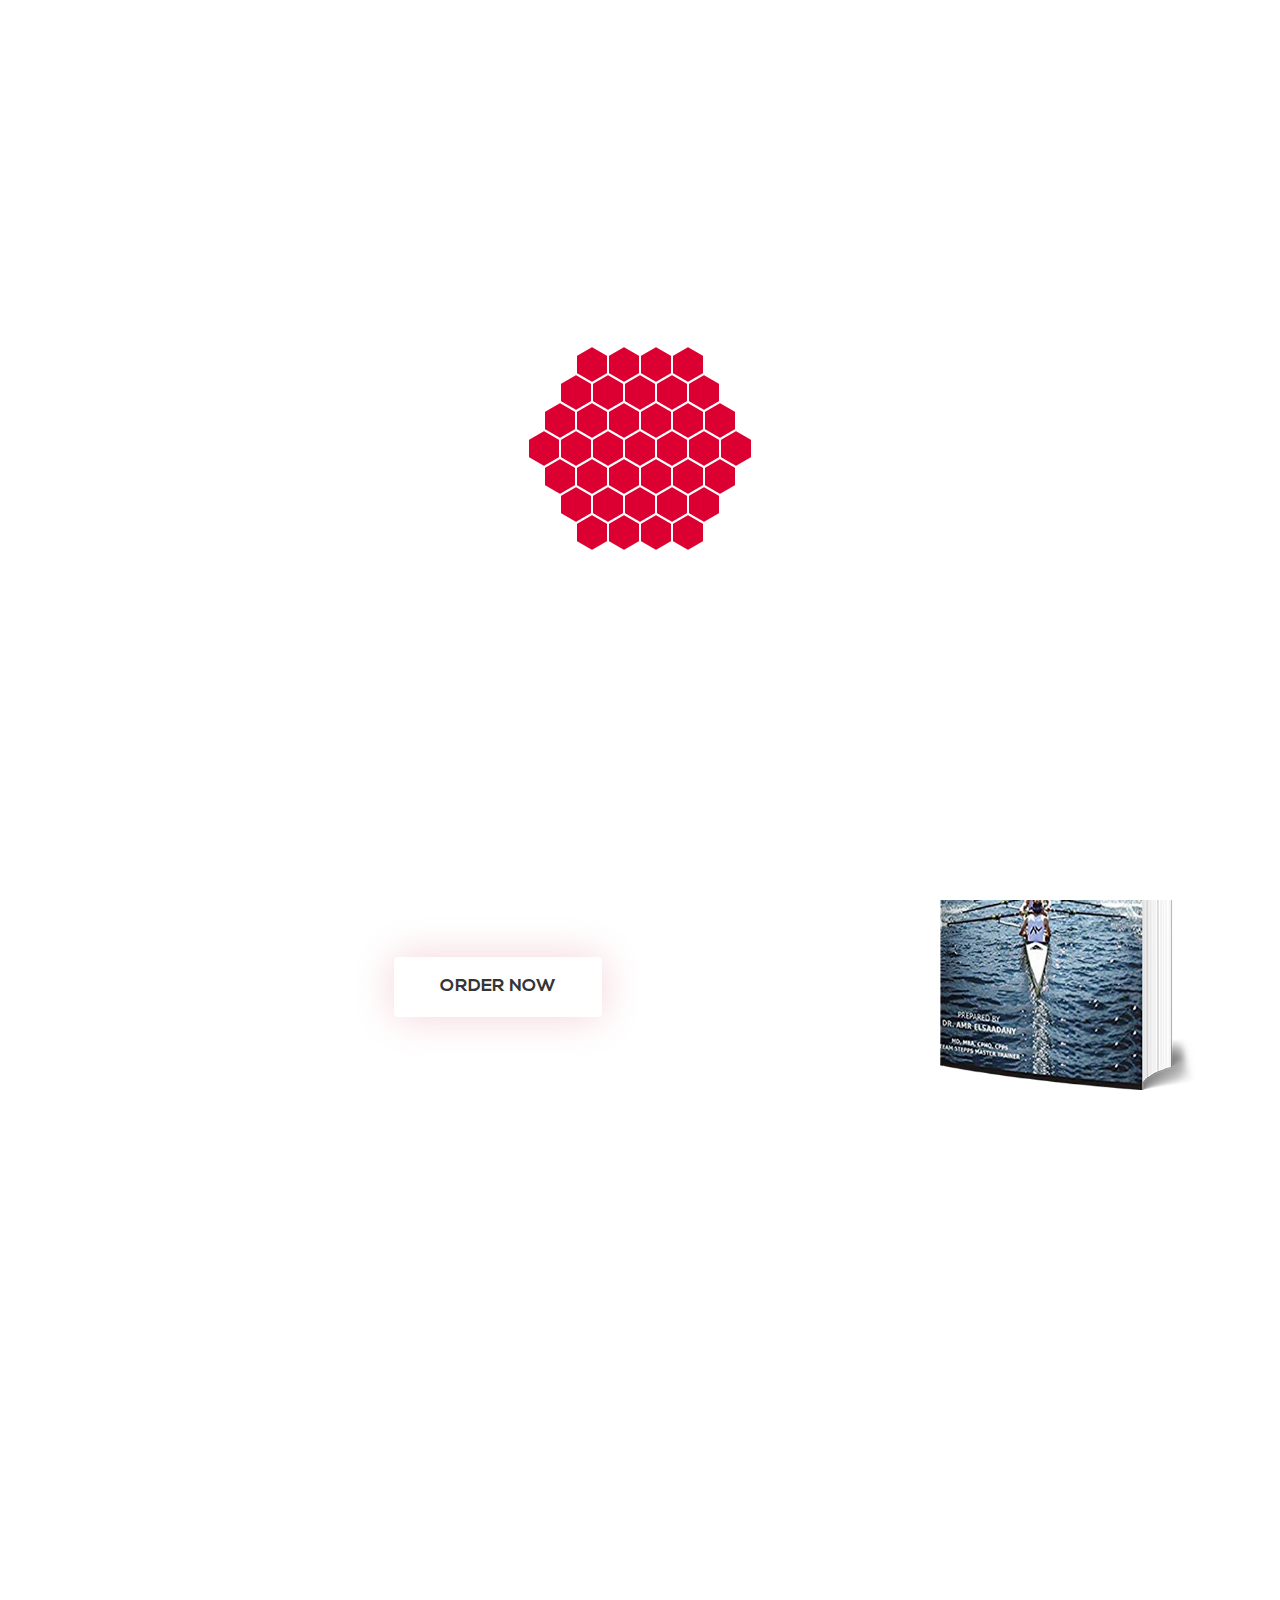
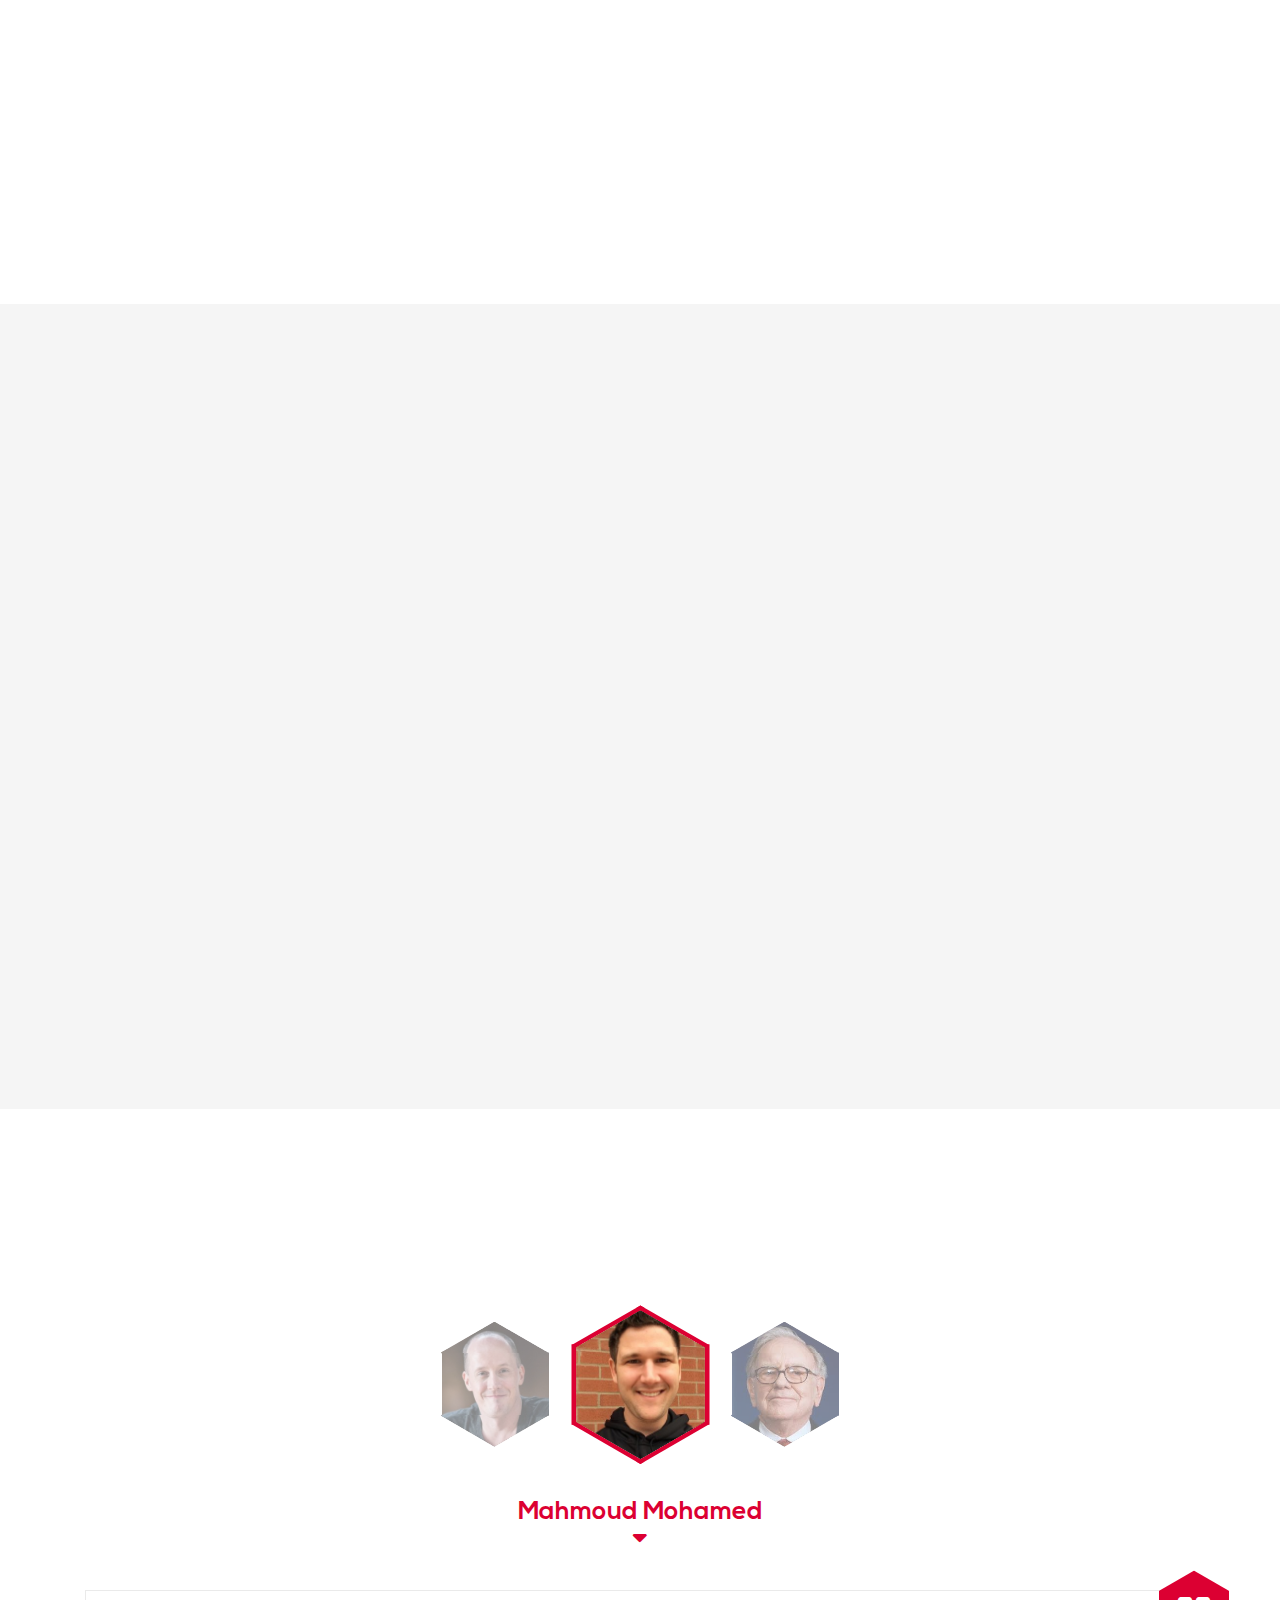
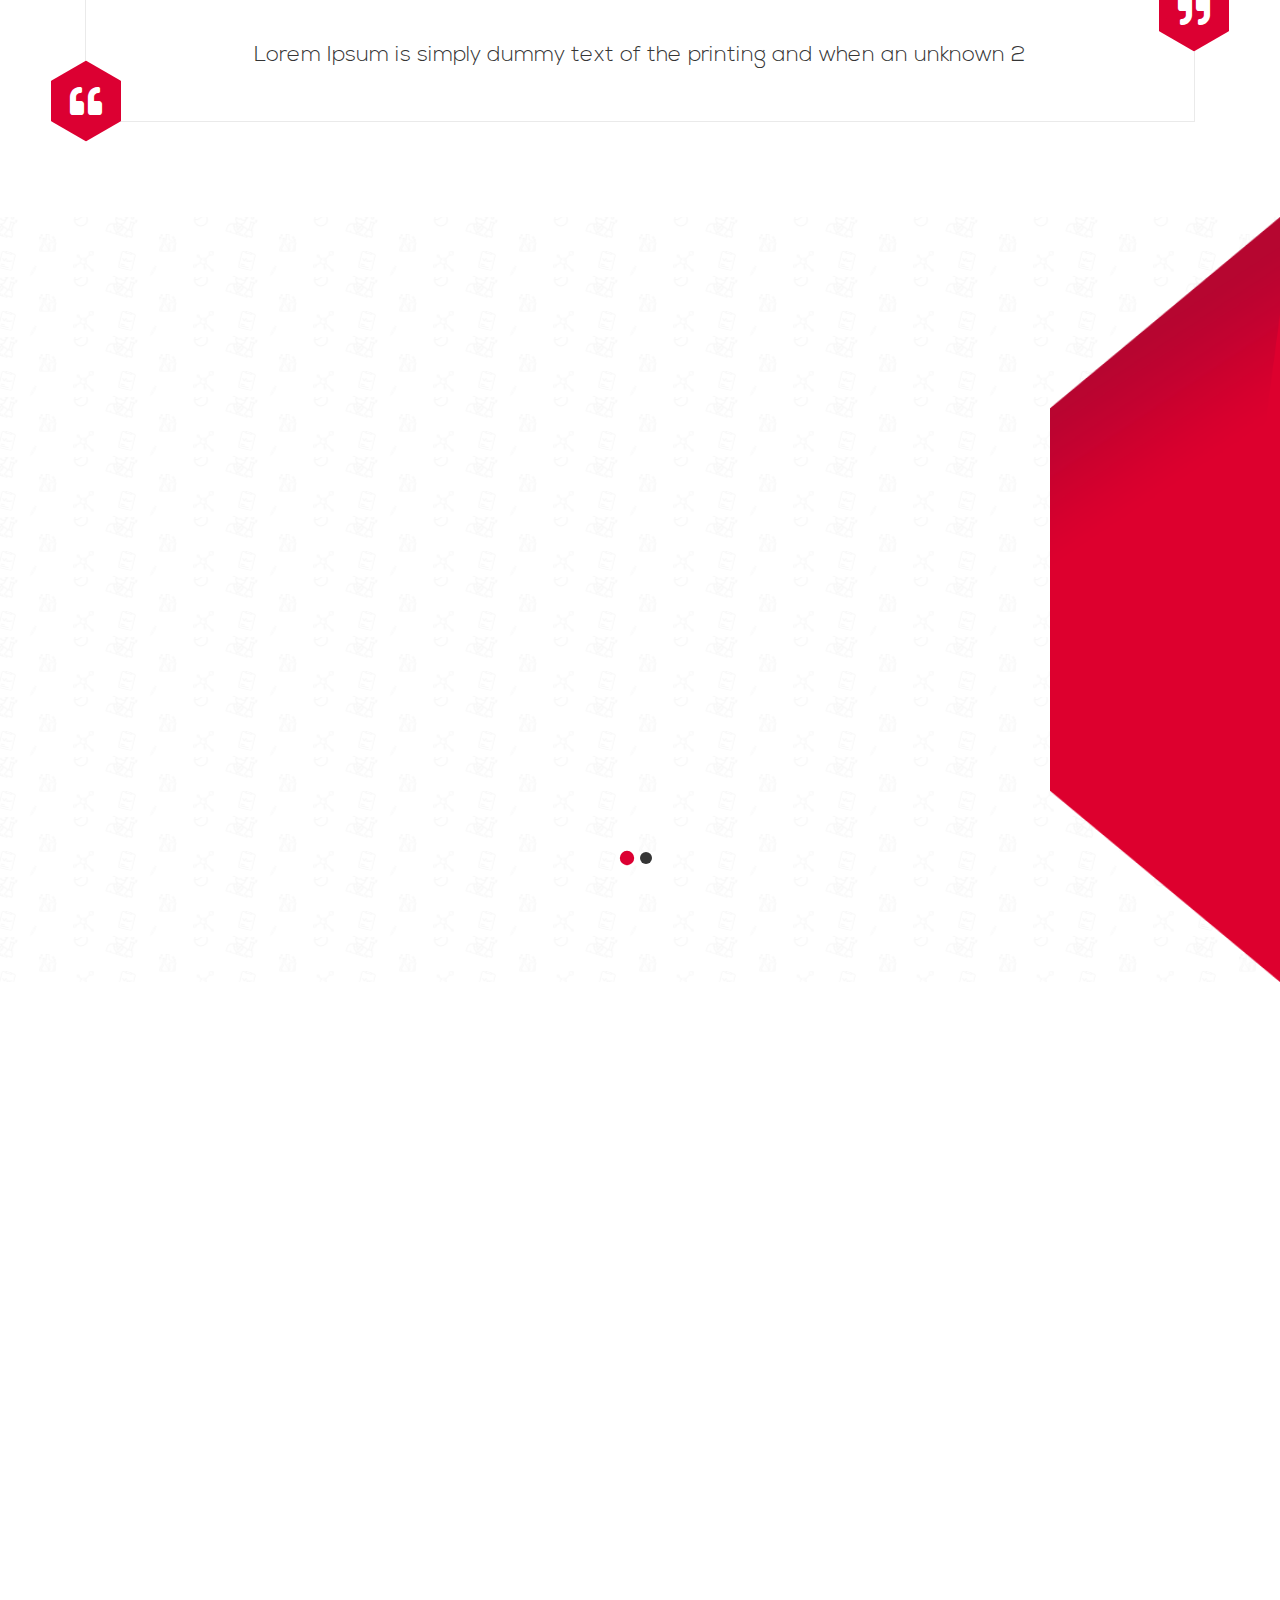
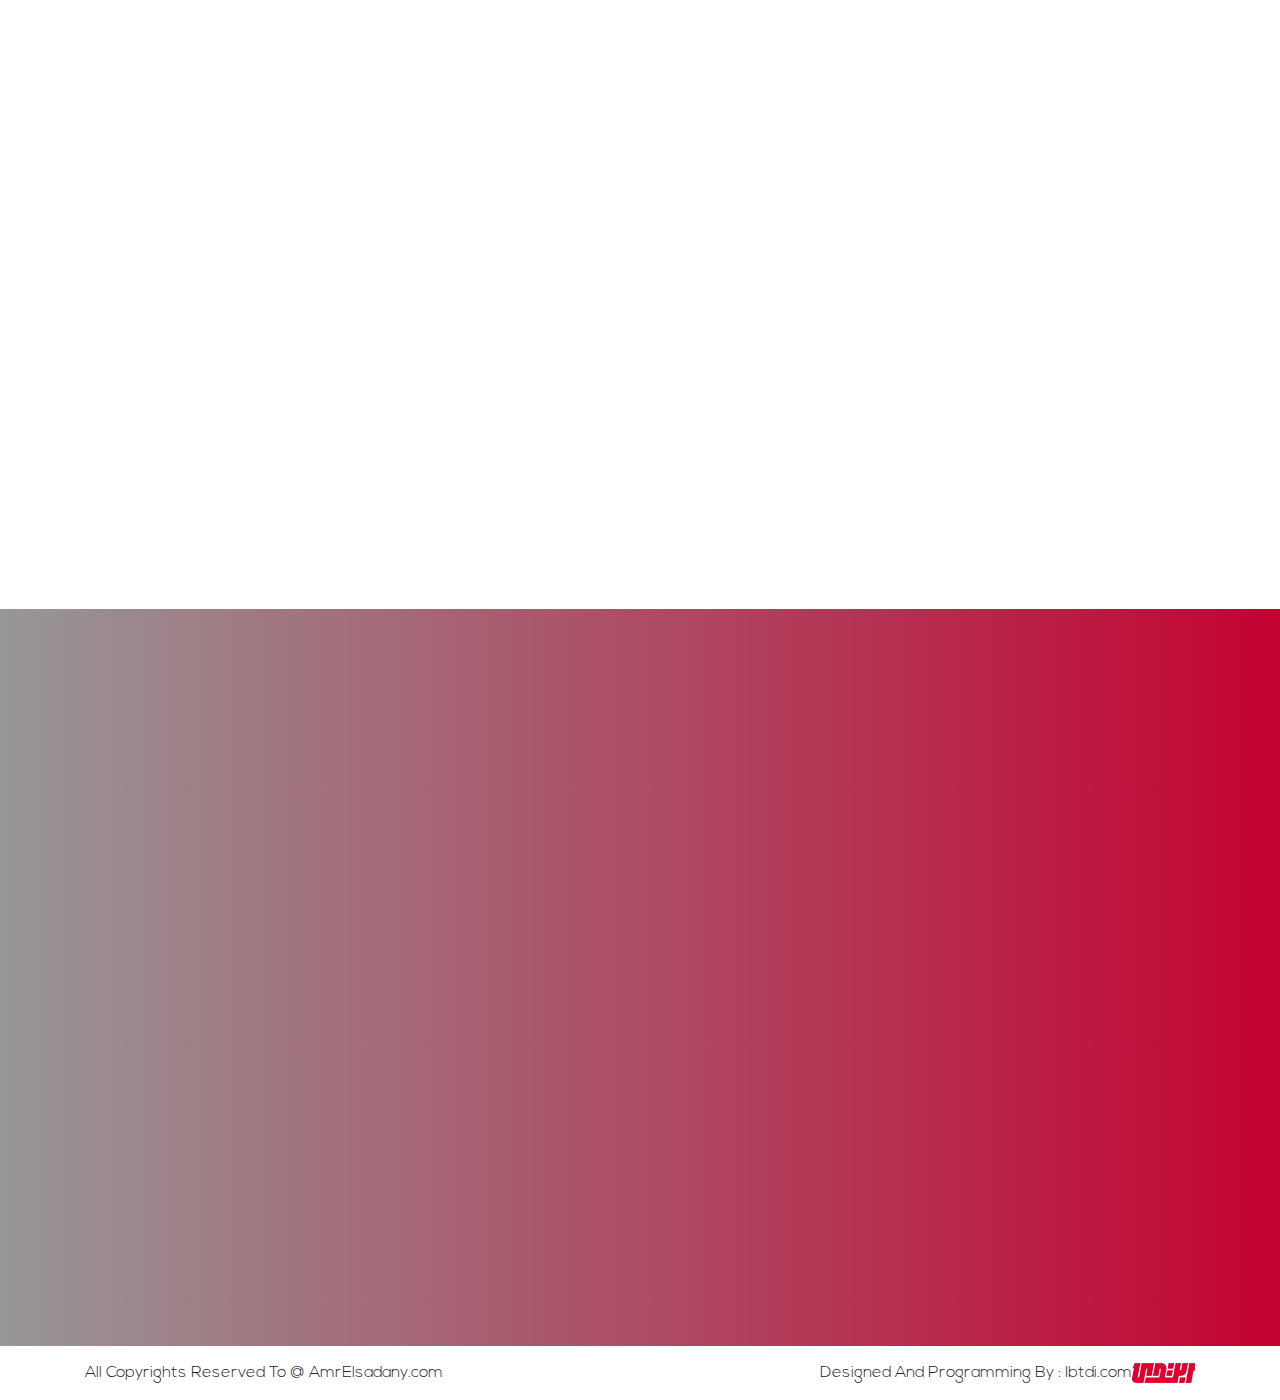
<file: index.html>
<!doctype html>
<html lang="en">
    <head>
        <!-- Required meta tags -->
        <meta charset="utf-8">
        <meta name="viewport" content="width=device-width, initial-scale=1, shrink-to-fit=no">

        <!-- Bootstrap CSS -->
        <link rel="stylesheet" href="css/bootstrap.min.css">
        <!--FontAwesome-->
        <link rel="stylesheet" href="css/fontawesome-all.min.css">
        <!--Owl Carousel CSS-->
        <link rel="stylesheet" href="css/owl.carousel.min.css">
        <!--Animate CSS-->
        <link rel="stylesheet" href="css/animate.min.css">
        <!--Style Basis-->
        <link rel="stylesheet" href="css/basis.min.css">
        <!--My Style-->
        <link rel="stylesheet" href="css/master.min.css">
        <!--[if gte IE 9]>
          <style type="text/css">
            .gradient {
               filter: none;
            }
          </style>
        <![endif]-->

        <title>D.AMR ELSAADANY</title>
    </head>
    <body>
        <!--Start Head Top-->
        
        <div class="head-top position-relative text-capitalize gradient">
            <div class="background w-100 h-100 position-absolute"></div>
            <div class="container position-relative d-sm-flex">
                <div class="left d-flex justify-content-center justify-content-sm-start">
                    <div class="login position-relative d-flex align-items-center">
                        <span class="icon"><i class="fas fa-sign-in-alt"></i></span>
                        <span id="login" class="text">Login <i class="fas fa-sort-down"></i></span>
                        <div class="login-form position-absolute">
                            <form>
                                <div>
                                    <input class="w-100" type="text" placeholder="Email" autofocus>
                                </div>
                                <div>
                                    <input class="w-100" type="password" placeholder="Password">
                                </div>
                                <span class="d-block text-center">OR</span>
                                <div class="submit">
                                    <input class="w-100" type="button" value="Register Now">
                                </div>
                            </form>
                        </div>
                    </div>
                    <div class="stuff-mail d-flex align-items-center">
                        <span class="icon"><i class="fas fa-envelope"></i></span>
                        <span class="text"><a href="#">Stuff Mail</a></span>
                    </div>
                </div>
                <div class="right ml-auto d-flex align-items-center justify-content-center justify-content-sm-start">
                    <span class="d-inline-block"><a href="#"><i class="fab fa-facebook-f"></i></a></span>
                    <span class="d-inline-block"><a href="#"><i class="fab fa-twitter"></i></a></span>
                    <span class="d-inline-block"><a href="#"><i class="fab fa-youtube"></i></a></span>
                    <span class="d-inline-block"><a href="#"><i class="fab fa-google-plus-g"></i></a></span>
                    <div class="select-lang d-inline-block position-relative">
                        <a class="ar active d-block position-absolute" href="#"><img src="images/index/top/ar.png" alt="ar"></a>
                        <a class="en d-block position-absolute" href="#"><img src="images/index/top/en.png" alt="en"></a>
                    </div>
                </div>
            </div>
        </div>
        
        <!--End Head Top-->
        <!--Start Hero Area-->
        
        <div class="hero-area position-relative">
            <!--Start Navbar-->

            <nav class="navbar navbar-expand-xl navbar-light text-capitalize">
                <div class="small-screen w-100 d-block d-xl-none position-relative">
                    <div class="container d-flex">
                        <div class="button d-inline-flex align-items-center">
                            <span class="d-inline-block">
                                <i class="fas fa-bars"></i>
                            </span>
                            <span class="d-inline-block">menu</span>
                        </div>
                        <div class="search ml-auto">
                            <a id="search" class="d-inline-block" href="#">
                                <i class="fas fa-search"></i>
                            </a>
                        </div>
                    </div>
                </div>
                <div class="container d-flex justify-content-center justify-content-xl-start position-relative">
                    <a class="navbar-brand" href="#">
                        <img class="img-fluid" src="images/index/hero-area/logo.png" alt="logo">
                    </a>
                    <div class="collapse navbar-collapse" id="navbarSupportedContent">
                        <ul class="navbar-nav d-flex align-items-center w-100">
                            <li class="nav-item active">
                                <i class="fas fa-home position-relative"></i>
                                <a class="nav-link" href="#">Home <span class="sr-only">(current)</span></a>
                            </li>
                            <li class="nav-item">
                                <i class="fas fa-info-circle position-relative"></i>
                                <a class="nav-link" href="#">about me</a>
                            </li>
                            <li class="nav-item">
                                <i class="fas fa-comments position-relative"></i>
                                <a class="nav-link" href="#">forum</a>
                            </li>
                            <li class="nav-item">
                                <i class="fas fa-vial position-relative"></i>
                                <a class="nav-link" href="#">laboratory</a>
                            </li>
                            <li class="nav-item">
                                <i class="fas fa-heartbeat position-relative"></i>
                                <a class="nav-link" href="#">healthcare quality</a>
                            </li>
                            <li class="nav-item">
                                <i class="fas fa-phone position-relative"></i>
                                <a class="nav-link" href="#">contact us</a>
                            </li>
                            <li class="nav-item dropdown">
                                <a class="nav-link dropdown-toggle" href="#" id="navbarDropdown" role="button" data-toggle="dropdown" aria-haspopup="true" aria-expanded="false">
                                    <i class="fas fa-ellipsis-h"></i>
                                </a>
                                <div class="dropdown-menu" aria-labelledby="navbarDropdown">
                                    <a class="dropdown-item" href="#">Action 1</a>
                                    <a class="dropdown-item" href="#">Action 2</a>
                                    <a class="dropdown-item" href="#">Action 3</a>
                                </div>
                            </li>
                            <li class="search ml-auto">
                                <a id="search" class="d-inline-block" href="#">
                                    <i class="fas fa-search"></i>
                                </a>
                            </li>
                        </ul>
                    </div>
                </div>
                <div class="search-box position-absolute w-100">
                    <div class="container">
                        <form class="position-relative">
                            <input class="w-100" type="text" placeholder="Search">
                            <input class="position-absolute btn" type="submit" value="Search">
                        </form>
                    </div>
                </div>
            </nav>

            <!--End Navbar-->
            <div class="container">
                <div class="row">
                    <div class="text-center text-lg-left col-lg-9 wow fadeInDown">
                        <div class="text">
                            <h1 class="text-capitalize"><span class="d-block">Hello ,,</span> <span class="d-block">I’m Dr. Amr Elsadany</span></h1>
                            <p>Lorem Ipsum is simply dummy text of the printing and typesetting industry. Lorem Ipsum has been the industry's standard dummy text ever since the 1500s, when an unknown printer took a galley of type and scrambled it to make a type specimen book.</p>
                            <button class="text-capitalize btn position-relative">Read More</button>
                        </div>
                    </div>
                    <div class="d-none d-lg-block col-lg-3 wow fadeInUp">
                        <div class="image">
                            <img class="img-fluid" src="images/index/hero-area/person.png" alt="person">
                        </div>
                    </div>
                </div>
            </div>
            <div class="arrow-bottom position-absolute"></div>
        </div>
        
        <!--End Hero Area-->
        <!--Start Side Menu-->
        
        <div class="side-menu overlay position-fixed w-100 h-100">
            <div class="menu position-fixed h-100">
                <div class="top text-right">
                    <div class="close-icon d-inline-block">
                        <i class="far fa-times-circle fa-2x"></i>
                    </div>
                </div>
                <div class="item">
                    <ul class="list-unstyled text-left">
                        <li class="active">
                            <a class="text-capitalize w-100 d-inline-block d-flex align-items-center animated fadeInLeft" href="#"><i class="fas fa-home fa-fw"></i>home</a>
                        </li>
                        <li>
                            <a class="text-capitalize w-100 d-inline-block d-flex align-items-center animated fadeInLeft" href="#"><i class="fas fa-info-circle fa-fw"></i>about me</a>
                        </li>
                        <li>
                            <a class="text-capitalize w-100 d-inline-block d-flex align-items-center animated fadeInLeft" href="#"><i class="fas fa-comments fa-fw"></i>forum</a>
                        </li>
                        <li>
                            <a class="text-capitalize w-100 d-inline-block d-flex align-items-center animated fadeInLeft" href="#"><i class="fas fa-vial fa-fw"></i>laboratory</a>
                        </li>
                        <li>
                            <a class="text-capitalize w-100 d-inline-block d-flex align-items-center animated fadeInLeft" href="#"><i class="fas fa-heartbeat fa-fw"></i>healtcare quality</a>
                        </li>
                        <li>
                            <a class="text-capitalize w-100 d-inline-block d-flex align-items-center animated fadeInLeft" href="#"><i class="fas fa-phone fa-fw"></i>contact us</a>
                        </li>
                        <li>
                            <a class="drop text-capitalize w-100 d-inline-block d-flex align-items-center animated fadeInLeft" href="#"><i class="fas fa-ellipsis-h fa-fw"></i>more</a>
                            <ul class="sub list-unstyled">
                                <li>
                                    <a class="text-capitalize w-100 d-inline-block d-flex align-items-center animated fadeInLeft" href="#">action 1</a>
                                </li>
                                <li>
                                    <a class="text-capitalize w-100 d-inline-block d-flex align-items-center animated fadeInLeft" href="#">action 2</a>
                                </li>
                                <li>
                                    <a class="text-capitalize w-100 d-inline-block d-flex align-items-center animated fadeInLeft" href="#">action 3</a>
                                </li>
                            </ul>
                        </li>
                    </ul>
                </div>
            </div>
        </div>
        
        <!--End Side Menu-->
        <!--Start Banner-->
        
        <div class="banner text-uppercase text-center position-relative">
            <div class="container">
                <div class="row align-items-center">
                    <div class="order-1 order-lg-0 col-lg-9 wow fadeInLeft">
                        <div class="text">
                            <h2>How to manage your staff behavior</h2>
                            <button class="btn text-uppercase">order now</button>
                        </div>
                    </div>
                    <div class="order-0 order-lg-1 col-6 col-sm-4 col-lg-3 mx-auto wow fadeInRight">
                        <div class="image">
                            <img class="img-fluid" src="images/index/banner/book.png" alt="book">
                        </div>
                    </div>
                </div>
            </div>
        </div>
        
        <!--End Banner-->
        <!--Start Best Articles-->
        
        <div class="best-articles">
            <div class="container">
                <div class="header text-capitalize">
                    <h2 class="position-relative text-center text-lg-left wow fadeInLeft"><span class="d-inline-block position-relative">Best</span> <span class="d-inline-block position-relative">Articles</span><i class="fas fa-newspaper position-absolute"></i></h2>
                </div>
                <div class="pt-pb">
                    <div class="articles position-relative owl-carousel owl-carousel1 wow fadeInUp">
                        <div class="article position-relative">
                            <div class="image"></div>
                            <div class="overlay position-absolute w-100 h-100 text-center d-flex flex-wrap align-items-end">
                                <div class="info w-100">
                                    <div class="icon-website">
                                        <span class="facebook d-inline-block position-relative">
                                            <a class="d-inline-block">
                                                <svg class="d-inline-block" height='50' width='40'>
                                                   <polygon points='20,0 0,12 0,38 20,50 40,38 40,12' style='fill:transparent;stroke:#fff;stroke-width:1;fill-rule:nonzero;'/>
                                                </svg>
                                                <i class="fab fa-facebook-f fa-lg position-absolute"></i>
                                            </a>
                                        </span>
                                        <span class="twitter d-inline-block position-relative">
                                            <a class="d-inline-block">
                                                <svg class="d-inline-block" height='50' width='40'>
                                                   <polygon points='20,0 0,12 0,38 20,50 40,38 40,12' style='fill:transparent;stroke:#fff;stroke-width:1;fill-rule:nonzero;'/>
                                                </svg>
                                                <i class="fab fa-twitter fa-lg position-absolute"></i>
                                            </a>
                                        </span>
                                        <span class="youtube d-inline-block position-relative">
                                            <a class="d-inline-block">
                                                <svg class="d-inline-block" height='50' width='40'>
                                                   <polygon points='20,0 0,12 0,38 20,50 40,38 40,12' style='fill:transparent;stroke:#fff;stroke-width:1;fill-rule:nonzero;'/>
                                                </svg>
                                                <i class="fab fa-youtube fa-lg position-absolute"></i>
                                            </a>
                                        </span>
                                        <span class="google-plus d-inline-block position-relative">
                                            <a class="d-inline-block">
                                                <svg class="d-inline-block" height='50' width='40'>
                                                   <polygon points='20,0 0,12 0,38 20,50 40,38 40,12' style='fill:transparent;stroke:#fff;stroke-width:1;fill-rule:nonzero;'/>
                                                </svg>
                                                <i class="fab fa-google-plus-g fa-lg position-absolute"></i>
                                            </a>
                                        </span>
                                    </div>
                                    <a class="d-inline-block btn text-capitalize" href="#">Read More</a>
                                </div>
                                <h2 class="text-uppercase w-100 text-center text-lg-left align-self-end">HOW TO MANAGE YOUR STAFF BEHAVIOR. BASIC CONCEPTS 1</h2>
                            </div>
                        </div>
                        <div class="article position-relative">
                            <div class="image"></div>
                            <div class="overlay position-absolute w-100 h-100 text-center d-flex flex-wrap align-items-end">
                                <div class="info w-100">
                                    <div class="icon-website">
                                        <span class="facebook d-inline-block position-relative">
                                            <a class="d-inline-block">
                                                <svg class="d-inline-block" height='50' width='40'>
                                                   <polygon points='20,0 0,12 0,38 20,50 40,38 40,12' style='fill:transparent;stroke:#fff;stroke-width:1;fill-rule:nonzero;'/>
                                                </svg>
                                                <i class="fab fa-facebook-f fa-lg position-absolute"></i>
                                            </a>
                                        </span>
                                        <span class="twitter d-inline-block position-relative">
                                            <a class="d-inline-block">
                                                <svg class="d-inline-block" height='50' width='40'>
                                                   <polygon points='20,0 0,12 0,38 20,50 40,38 40,12' style='fill:transparent;stroke:#fff;stroke-width:1;fill-rule:nonzero;'/>
                                                </svg>
                                                <i class="fab fa-twitter fa-lg position-absolute"></i>
                                            </a>
                                        </span>
                                        <span class="youtube d-inline-block position-relative">
                                            <a class="d-inline-block">
                                                <svg class="d-inline-block" height='50' width='40'>
                                                   <polygon points='20,0 0,12 0,38 20,50 40,38 40,12' style='fill:transparent;stroke:#fff;stroke-width:1;fill-rule:nonzero;'/>
                                                </svg>
                                                <i class="fab fa-youtube fa-lg position-absolute"></i>
                                            </a>
                                        </span>
                                        <span class="google-plus d-inline-block position-relative">
                                            <a class="d-inline-block">
                                                <svg class="d-inline-block" height='50' width='40'>
                                                   <polygon points='20,0 0,12 0,38 20,50 40,38 40,12' style='fill:transparent;stroke:#fff;stroke-width:1;fill-rule:nonzero;'/>
                                                </svg>
                                                <i class="fab fa-google-plus-g fa-lg position-absolute"></i>
                                            </a>
                                        </span>
                                    </div>
                                    <a class="d-inline-block btn text-capitalize" href="#">Read More</a>
                                </div>
                                <h2 class="text-uppercase w-100 text-center text-lg-left align-self-end">HOW TO MANAGE YOUR STAFF BEHAVIOR. BASIC CONCEPTS 1</h2>
                            </div>
                        </div>
                        <div class="article position-relative">
                            <div class="image"></div>
                            <div class="overlay position-absolute w-100 h-100 text-center d-flex flex-wrap align-items-end">
                                <div class="info w-100">
                                    <div class="icon-website">
                                        <span class="facebook d-inline-block position-relative">
                                            <a class="d-inline-block">
                                                <svg class="d-inline-block" height='50' width='40'>
                                                   <polygon points='20,0 0,12 0,38 20,50 40,38 40,12' style='fill:transparent;stroke:#fff;stroke-width:1;fill-rule:nonzero;'/>
                                                </svg>
                                                <i class="fab fa-facebook-f fa-lg position-absolute"></i>
                                            </a>
                                        </span>
                                        <span class="twitter d-inline-block position-relative">
                                            <a class="d-inline-block">
                                                <svg class="d-inline-block" height='50' width='40'>
                                                   <polygon points='20,0 0,12 0,38 20,50 40,38 40,12' style='fill:transparent;stroke:#fff;stroke-width:1;fill-rule:nonzero;'/>
                                                </svg>
                                                <i class="fab fa-twitter fa-lg position-absolute"></i>
                                            </a>
                                        </span>
                                        <span class="youtube d-inline-block position-relative">
                                            <a class="d-inline-block">
                                                <svg class="d-inline-block" height='50' width='40'>
                                                   <polygon points='20,0 0,12 0,38 20,50 40,38 40,12' style='fill:transparent;stroke:#fff;stroke-width:1;fill-rule:nonzero;'/>
                                                </svg>
                                                <i class="fab fa-youtube fa-lg position-absolute"></i>
                                            </a>
                                        </span>
                                        <span class="google-plus d-inline-block position-relative">
                                            <a class="d-inline-block">
                                                <svg class="d-inline-block" height='50' width='40'>
                                                   <polygon points='20,0 0,12 0,38 20,50 40,38 40,12' style='fill:transparent;stroke:#fff;stroke-width:1;fill-rule:nonzero;'/>
                                                </svg>
                                                <i class="fab fa-google-plus-g fa-lg position-absolute"></i>
                                            </a>
                                        </span>
                                    </div>
                                    <a class="d-inline-block btn text-capitalize" href="#">Read More</a>
                                </div>
                                <h2 class="text-uppercase w-100 text-center text-lg-left align-self-end">HOW TO MANAGE YOUR STAFF BEHAVIOR. BASIC CONCEPTS 1</h2>
                            </div>
                        </div>
                        <div class="article position-relative">
                            <div class="image"></div>
                            <div class="overlay position-absolute w-100 h-100 text-center d-flex flex-wrap align-items-end">
                                <div class="info w-100">
                                    <div class="icon-website">
                                        <span class="facebook d-inline-block position-relative">
                                            <a class="d-inline-block">
                                                <svg class="d-inline-block" height='50' width='40'>
                                                   <polygon points='20,0 0,12 0,38 20,50 40,38 40,12' style='fill:transparent;stroke:#fff;stroke-width:1;fill-rule:nonzero;'/>
                                                </svg>
                                                <i class="fab fa-facebook-f fa-lg position-absolute"></i>
                                            </a>
                                        </span>
                                        <span class="twitter d-inline-block position-relative">
                                            <a class="d-inline-block">
                                                <svg class="d-inline-block" height='50' width='40'>
                                                   <polygon points='20,0 0,12 0,38 20,50 40,38 40,12' style='fill:transparent;stroke:#fff;stroke-width:1;fill-rule:nonzero;'/>
                                                </svg>
                                                <i class="fab fa-twitter fa-lg position-absolute"></i>
                                            </a>
                                        </span>
                                        <span class="youtube d-inline-block position-relative">
                                            <a class="d-inline-block">
                                                <svg class="d-inline-block" height='50' width='40'>
                                                   <polygon points='20,0 0,12 0,38 20,50 40,38 40,12' style='fill:transparent;stroke:#fff;stroke-width:1;fill-rule:nonzero;'/>
                                                </svg>
                                                <i class="fab fa-youtube fa-lg position-absolute"></i>
                                            </a>
                                        </span>
                                        <span class="google-plus d-inline-block position-relative">
                                            <a class="d-inline-block">
                                                <svg class="d-inline-block" height='50' width='40'>
                                                   <polygon points='20,0 0,12 0,38 20,50 40,38 40,12' style='fill:transparent;stroke:#fff;stroke-width:1;fill-rule:nonzero;'/>
                                                </svg>
                                                <i class="fab fa-google-plus-g fa-lg position-absolute"></i>
                                            </a>
                                        </span>
                                    </div>
                                    <a class="d-inline-block btn text-capitalize" href="#">Read More</a>
                                </div>
                                <h2 class="text-uppercase w-100 text-center text-lg-left align-self-end">HOW TO MANAGE YOUR STAFF BEHAVIOR. BASIC CONCEPTS 1</h2>
                            </div>
                        </div>
                        <div class="article position-relative">
                            <div class="image"></div>
                            <div class="overlay position-absolute w-100 h-100 text-center d-flex flex-wrap align-items-end">
                                <div class="info w-100">
                                    <div class="icon-website">
                                        <span class="facebook d-inline-block position-relative">
                                            <a class="d-inline-block">
                                                <svg class="d-inline-block" height='50' width='40'>
                                                   <polygon points='20,0 0,12 0,38 20,50 40,38 40,12' style='fill:transparent;stroke:#fff;stroke-width:1;fill-rule:nonzero;'/>
                                                </svg>
                                                <i class="fab fa-facebook-f fa-lg position-absolute"></i>
                                            </a>
                                        </span>
                                        <span class="twitter d-inline-block position-relative">
                                            <a class="d-inline-block">
                                                <svg class="d-inline-block" height='50' width='40'>
                                                   <polygon points='20,0 0,12 0,38 20,50 40,38 40,12' style='fill:transparent;stroke:#fff;stroke-width:1;fill-rule:nonzero;'/>
                                                </svg>
                                                <i class="fab fa-twitter fa-lg position-absolute"></i>
                                            </a>
                                        </span>
                                        <span class="youtube d-inline-block position-relative">
                                            <a class="d-inline-block">
                                                <svg class="d-inline-block" height='50' width='40'>
                                                   <polygon points='20,0 0,12 0,38 20,50 40,38 40,12' style='fill:transparent;stroke:#fff;stroke-width:1;fill-rule:nonzero;'/>
                                                </svg>
                                                <i class="fab fa-youtube fa-lg position-absolute"></i>
                                            </a>
                                        </span>
                                        <span class="google-plus d-inline-block position-relative">
                                            <a class="d-inline-block">
                                                <svg class="d-inline-block" height='50' width='40'>
                                                   <polygon points='20,0 0,12 0,38 20,50 40,38 40,12' style='fill:transparent;stroke:#fff;stroke-width:1;fill-rule:nonzero;'/>
                                                </svg>
                                                <i class="fab fa-google-plus-g fa-lg position-absolute"></i>
                                            </a>
                                        </span>
                                    </div>
                                    <a class="d-inline-block btn text-capitalize" href="#">Read More</a>
                                </div>
                                <h2 class="text-uppercase w-100 text-center text-lg-left align-self-end">HOW TO MANAGE YOUR STAFF BEHAVIOR. BASIC CONCEPTS 1</h2>
                            </div>
                        </div>
                        <div class="article position-relative">
                            <div class="image"></div>
                            <div class="overlay position-absolute w-100 h-100 text-center d-flex flex-wrap align-items-end">
                                <div class="info w-100">
                                    <div class="icon-website">
                                        <span class="facebook d-inline-block position-relative">
                                            <a class="d-inline-block">
                                                <svg class="d-inline-block" height='50' width='40'>
                                                   <polygon points='20,0 0,12 0,38 20,50 40,38 40,12' style='fill:transparent;stroke:#fff;stroke-width:1;fill-rule:nonzero;'/>
                                                </svg>
                                                <i class="fab fa-facebook-f fa-lg position-absolute"></i>
                                            </a>
                                        </span>
                                        <span class="twitter d-inline-block position-relative">
                                            <a class="d-inline-block">
                                                <svg class="d-inline-block" height='50' width='40'>
                                                   <polygon points='20,0 0,12 0,38 20,50 40,38 40,12' style='fill:transparent;stroke:#fff;stroke-width:1;fill-rule:nonzero;'/>
                                                </svg>
                                                <i class="fab fa-twitter fa-lg position-absolute"></i>
                                            </a>
                                        </span>
                                        <span class="youtube d-inline-block position-relative">
                                            <a class="d-inline-block">
                                                <svg class="d-inline-block" height='50' width='40'>
                                                   <polygon points='20,0 0,12 0,38 20,50 40,38 40,12' style='fill:transparent;stroke:#fff;stroke-width:1;fill-rule:nonzero;'/>
                                                </svg>
                                                <i class="fab fa-youtube fa-lg position-absolute"></i>
                                            </a>
                                        </span>
                                        <span class="google-plus d-inline-block position-relative">
                                            <a class="d-inline-block">
                                                <svg class="d-inline-block" height='50' width='40'>
                                                   <polygon points='20,0 0,12 0,38 20,50 40,38 40,12' style='fill:transparent;stroke:#fff;stroke-width:1;fill-rule:nonzero;'/>
                                                </svg>
                                                <i class="fab fa-google-plus-g fa-lg position-absolute"></i>
                                            </a>
                                        </span>
                                    </div>
                                    <a class="d-inline-block btn text-capitalize" href="#">Read More</a>
                                </div>
                                <h2 class="text-uppercase w-100 text-center text-lg-left align-self-end">HOW TO MANAGE YOUR STAFF BEHAVIOR. BASIC CONCEPTS 1</h2>
                            </div>
                        </div>
                    </div>
                </div>
                <div class="more-articles text-center wow fadeInLeft">
                    <button class="text-capitalize btn" type="button">
                        Read More Articles
                        <i class="fas fa-newspaper"></i>
                    </button>
                </div>
            </div>
        </div>
        
        <!--End Best Articles-->
        <!--Start Uesful Videos-->
        
        <div class="uesful-videos">
            <div class="container">
                <div class="header text-capitalize">
                    <h2 class="position-relative text-center text-lg-left wow fadeInLeft"><span class="d-inline-block position-relative">Uesful</span> <span class="d-inline-block position-relative">Videos</span><i class="fas fa-video position-absolute"></i></h2>
                </div>
                <p class="text-center text-lg-left wow fadeInDown">Lorem Ipsum is simply dummy text of the printing and typesetting industry. Lorem Ipsum has been the industry's standard dummy text  1500s, when an unknown printer.</p>
                <div class="row">
                    <div class="order-1 order-xl-0 col-xl-8 wow fadeInLeft">
                        <div class="scroll-section">
                            <div class="section d-block d-md-flex">
                                <div class="image position-relative flex-shrink-0">
                                    <div class="play position-absolute">
                                        <div class="arrow position-absolute"></div>
                                    </div>
                                    <div class="overlay position-absolute w-100 h-100">
                                        <div class="icon-website d-flex flex-nowrap position-absolute">
                                            <span class="facebook d-inline-block position-relative">
                                                <a class="d-inline-block">
                                                    <svg class="d-inline-block" height='30' width='25'>
                                                       <polygon points='12.5,0 0,7.5 0,22.5 12.5,30 25,22.5 25,7.5' style='fill:transparent;stroke:#fff;stroke-width:1;fill-rule:nonzero;'/>
                                                    </svg>
                                                    <i class="fab fa-facebook-f fa-sm position-absolute"></i>
                                                </a>
                                            </span>
                                            <span class="twitter d-inline-block position-relative">
                                                <a class="d-inline-block">
                                                    <svg class="d-inline-block" height='30' width='25'>
                                                       <polygon points='12.5,0 0,7.5 0,22.5 12.5,30 25,22.5 25,7.5' style='fill:transparent;stroke:#fff;stroke-width:1;fill-rule:nonzero;'/>
                                                    </svg>
                                                    <i class="fab fa-twitter fa-sm position-absolute"></i>
                                                </a>
                                            </span>
                                            <span class="youtube d-inline-block position-relative">
                                                <a class="d-inline-block">
                                                    <svg class="d-inline-block" height='30' width='25'>
                                                       <polygon points='12.5,0 0,7.5 0,22.5 12.5,30 25,22.5 25,7.5' style='fill:transparent;stroke:#fff;stroke-width:1;fill-rule:nonzero;'/>
                                                    </svg>
                                                    <i class="fab fa-youtube fa-sm position-absolute"></i>
                                                </a>
                                            </span>
                                            <span class="google-plus d-inline-block position-relative">
                                                <a class="d-inline-block">
                                                    <svg class="d-inline-block" height='30' width='25'>
                                                       <polygon points='12.5,0 0,7.5 0,22.5 12.5,30 25,22.5 25,7.5' style='fill:transparent;stroke:#fff;stroke-width:1;fill-rule:nonzero;'/>
                                                    </svg>
                                                    <i class="fab fa-google-plus-g fa-sm position-absolute"></i>
                                                </a>
                                            </span>
                                        </div>
                                    </div>
                                </div>
                                <div class="text flex-grow-1">
                                    <p class="position-relative"><a href="#">Lorem Ipsum is simply dummy text of the printing and  when an unknown printer</a></p>
                                    <div class="info-for-user d-flex">
                                        <div class="video-number">
                                            <i class="far fa-file-video"></i>
                                            <span class="d-inline-block">56</span>
                                        </div>
                                        <div class="data">
                                            <i class="far fa-clock"></i>
                                            <span class="d-inline-block">2018 June 15</span>
                                        </div>
                                        <div class="watch-number">
                                            <i class="far fa-eye"></i>
                                            <span class="d-inline-block">1234</span>
                                        </div>
                                        <div class="watch-number">
                                            <i class="fas fa-comment"></i>
                                            <span class="d-inline-block">16</span>
                                        </div>
                                    </div>
                                </div>
                            </div>
                            <div class="section d-block d-md-flex">
                                <div class="image position-relative flex-shrink-0">
                                    <div class="play position-absolute">
                                        <div class="arrow position-absolute"></div>
                                    </div>
                                    <div class="overlay position-absolute w-100 h-100">
                                        <div class="icon-website d-flex flex-nowrap position-absolute">
                                            <span class="facebook d-inline-block position-relative">
                                                <a class="d-inline-block">
                                                    <svg class="d-inline-block" height='30' width='25'>
                                                       <polygon points='12.5,0 0,7.5 0,22.5 12.5,30 25,22.5 25,7.5' style='fill:transparent;stroke:#fff;stroke-width:1;fill-rule:nonzero;'/>
                                                    </svg>
                                                    <i class="fab fa-facebook-f fa-sm position-absolute"></i>
                                                </a>
                                            </span>
                                            <span class="twitter d-inline-block position-relative">
                                                <a class="d-inline-block">
                                                    <svg class="d-inline-block" height='30' width='25'>
                                                       <polygon points='12.5,0 0,7.5 0,22.5 12.5,30 25,22.5 25,7.5' style='fill:transparent;stroke:#fff;stroke-width:1;fill-rule:nonzero;'/>
                                                    </svg>
                                                    <i class="fab fa-twitter fa-sm position-absolute"></i>
                                                </a>
                                            </span>
                                            <span class="youtube d-inline-block position-relative">
                                                <a class="d-inline-block">
                                                    <svg class="d-inline-block" height='30' width='25'>
                                                       <polygon points='12.5,0 0,7.5 0,22.5 12.5,30 25,22.5 25,7.5' style='fill:transparent;stroke:#fff;stroke-width:1;fill-rule:nonzero;'/>
                                                    </svg>
                                                    <i class="fab fa-youtube fa-sm position-absolute"></i>
                                                </a>
                                            </span>
                                            <span class="google-plus d-inline-block position-relative">
                                                <a class="d-inline-block">
                                                    <svg class="d-inline-block" height='30' width='25'>
                                                       <polygon points='12.5,0 0,7.5 0,22.5 12.5,30 25,22.5 25,7.5' style='fill:transparent;stroke:#fff;stroke-width:1;fill-rule:nonzero;'/>
                                                    </svg>
                                                    <i class="fab fa-google-plus-g fa-sm position-absolute"></i>
                                                </a>
                                            </span>
                                        </div>
                                    </div>
                                </div>
                                <div class="text flex-grow-1">
                                    <p class="position-relative"><a href="#">Lorem Ipsum is simply dummy text of the printing and  when an unknown printer</a></p>
                                    <div class="info-for-user d-flex">
                                        <div class="video-number">
                                            <i class="far fa-file-video"></i>
                                            <span class="d-inline-block">56</span>
                                        </div>
                                        <div class="data">
                                            <i class="far fa-clock"></i>
                                            <span class="d-inline-block">2018 June 15</span>
                                        </div>
                                        <div class="watch-number">
                                            <i class="far fa-eye"></i>
                                            <span class="d-inline-block">1234</span>
                                        </div>
                                        <div class="watch-number">
                                            <i class="fas fa-comment"></i>
                                            <span class="d-inline-block">16</span>
                                        </div>
                                    </div>
                                </div>
                            </div>
                            <div class="section d-block d-md-flex">
                                <div class="image position-relative flex-shrink-0">
                                    <div class="play position-absolute">
                                        <div class="arrow position-absolute"></div>
                                    </div>
                                    <div class="overlay position-absolute w-100 h-100">
                                        <div class="icon-website d-flex flex-nowrap position-absolute">
                                            <span class="facebook d-inline-block position-relative">
                                                <a class="d-inline-block">
                                                    <svg class="d-inline-block" height='30' width='25'>
                                                       <polygon points='12.5,0 0,7.5 0,22.5 12.5,30 25,22.5 25,7.5' style='fill:transparent;stroke:#fff;stroke-width:1;fill-rule:nonzero;'/>
                                                    </svg>
                                                    <i class="fab fa-facebook-f fa-sm position-absolute"></i>
                                                </a>
                                            </span>
                                            <span class="twitter d-inline-block position-relative">
                                                <a class="d-inline-block">
                                                    <svg class="d-inline-block" height='30' width='25'>
                                                       <polygon points='12.5,0 0,7.5 0,22.5 12.5,30 25,22.5 25,7.5' style='fill:transparent;stroke:#fff;stroke-width:1;fill-rule:nonzero;'/>
                                                    </svg>
                                                    <i class="fab fa-twitter fa-sm position-absolute"></i>
                                                </a>
                                            </span>
                                            <span class="youtube d-inline-block position-relative">
                                                <a class="d-inline-block">
                                                    <svg class="d-inline-block" height='30' width='25'>
                                                       <polygon points='12.5,0 0,7.5 0,22.5 12.5,30 25,22.5 25,7.5' style='fill:transparent;stroke:#fff;stroke-width:1;fill-rule:nonzero;'/>
                                                    </svg>
                                                    <i class="fab fa-youtube fa-sm position-absolute"></i>
                                                </a>
                                            </span>
                                            <span class="google-plus d-inline-block position-relative">
                                                <a class="d-inline-block">
                                                    <svg class="d-inline-block" height='30' width='25'>
                                                       <polygon points='12.5,0 0,7.5 0,22.5 12.5,30 25,22.5 25,7.5' style='fill:transparent;stroke:#fff;stroke-width:1;fill-rule:nonzero;'/>
                                                    </svg>
                                                    <i class="fab fa-google-plus-g fa-sm position-absolute"></i>
                                                </a>
                                            </span>
                                        </div>
                                    </div>
                                </div>
                                <div class="text flex-grow-1">
                                    <p class="position-relative"><a href="#">Lorem Ipsum is simply dummy text of the printing and  when an unknown printer</a></p>
                                    <div class="info-for-user d-flex">
                                        <div class="video-number">
                                            <i class="far fa-file-video"></i>
                                            <span class="d-inline-block">56</span>
                                        </div>
                                        <div class="data">
                                            <i class="far fa-clock"></i>
                                            <span class="d-inline-block">2018 June 15</span>
                                        </div>
                                        <div class="watch-number">
                                            <i class="far fa-eye"></i>
                                            <span class="d-inline-block">1234</span>
                                        </div>
                                        <div class="watch-number">
                                            <i class="fas fa-comment"></i>
                                            <span class="d-inline-block">16</span>
                                        </div>
                                    </div>
                                </div>
                            </div>
                            <div class="section d-block d-md-flex">
                                <div class="image position-relative flex-shrink-0">
                                    <div class="play position-absolute">
                                        <div class="arrow position-absolute"></div>
                                    </div>
                                    <div class="overlay position-absolute w-100 h-100">
                                        <div class="icon-website d-flex flex-nowrap position-absolute">
                                            <span class="facebook d-inline-block position-relative">
                                                <a class="d-inline-block">
                                                    <svg class="d-inline-block" height='30' width='25'>
                                                       <polygon points='12.5,0 0,7.5 0,22.5 12.5,30 25,22.5 25,7.5' style='fill:transparent;stroke:#fff;stroke-width:1;fill-rule:nonzero;'/>
                                                    </svg>
                                                    <i class="fab fa-facebook-f fa-sm position-absolute"></i>
                                                </a>
                                            </span>
                                            <span class="twitter d-inline-block position-relative">
                                                <a class="d-inline-block">
                                                    <svg class="d-inline-block" height='30' width='25'>
                                                       <polygon points='12.5,0 0,7.5 0,22.5 12.5,30 25,22.5 25,7.5' style='fill:transparent;stroke:#fff;stroke-width:1;fill-rule:nonzero;'/>
                                                    </svg>
                                                    <i class="fab fa-twitter fa-sm position-absolute"></i>
                                                </a>
                                            </span>
                                            <span class="youtube d-inline-block position-relative">
                                                <a class="d-inline-block">
                                                    <svg class="d-inline-block" height='30' width='25'>
                                                       <polygon points='12.5,0 0,7.5 0,22.5 12.5,30 25,22.5 25,7.5' style='fill:transparent;stroke:#fff;stroke-width:1;fill-rule:nonzero;'/>
                                                    </svg>
                                                    <i class="fab fa-youtube fa-sm position-absolute"></i>
                                                </a>
                                            </span>
                                            <span class="google-plus d-inline-block position-relative">
                                                <a class="d-inline-block">
                                                    <svg class="d-inline-block" height='30' width='25'>
                                                       <polygon points='12.5,0 0,7.5 0,22.5 12.5,30 25,22.5 25,7.5' style='fill:transparent;stroke:#fff;stroke-width:1;fill-rule:nonzero;'/>
                                                    </svg>
                                                    <i class="fab fa-google-plus-g fa-sm position-absolute"></i>
                                                </a>
                                            </span>
                                        </div>
                                    </div>
                                </div>
                                <div class="text flex-grow-1">
                                    <p class="position-relative"><a href="#">Lorem Ipsum is simply dummy text of the printing and  when an unknown printer</a></p>
                                    <div class="info-for-user d-flex">
                                        <div class="video-number">
                                            <i class="far fa-file-video"></i>
                                            <span class="d-inline-block">56</span>
                                        </div>
                                        <div class="data">
                                            <i class="far fa-clock"></i>
                                            <span class="d-inline-block">2018 June 15</span>
                                        </div>
                                        <div class="watch-number">
                                            <i class="far fa-eye"></i>
                                            <span class="d-inline-block">1234</span>
                                        </div>
                                        <div class="watch-number">
                                            <i class="fas fa-comment"></i>
                                            <span class="d-inline-block">16</span>
                                        </div>
                                    </div>
                                </div>
                            </div>
                            <div class="section d-block d-md-flex">
                                <div class="image position-relative flex-shrink-0">
                                    <div class="play position-absolute">
                                        <div class="arrow position-absolute"></div>
                                    </div>
                                    <div class="overlay position-absolute w-100 h-100">
                                        <div class="icon-website d-flex flex-nowrap position-absolute">
                                            <span class="facebook d-inline-block position-relative">
                                                <a class="d-inline-block">
                                                    <svg class="d-inline-block" height='30' width='25'>
                                                       <polygon points='12.5,0 0,7.5 0,22.5 12.5,30 25,22.5 25,7.5' style='fill:transparent;stroke:#fff;stroke-width:1;fill-rule:nonzero;'/>
                                                    </svg>
                                                    <i class="fab fa-facebook-f fa-sm position-absolute"></i>
                                                </a>
                                            </span>
                                            <span class="twitter d-inline-block position-relative">
                                                <a class="d-inline-block">
                                                    <svg class="d-inline-block" height='30' width='25'>
                                                       <polygon points='12.5,0 0,7.5 0,22.5 12.5,30 25,22.5 25,7.5' style='fill:transparent;stroke:#fff;stroke-width:1;fill-rule:nonzero;'/>
                                                    </svg>
                                                    <i class="fab fa-twitter fa-sm position-absolute"></i>
                                                </a>
                                            </span>
                                            <span class="youtube d-inline-block position-relative">
                                                <a class="d-inline-block">
                                                    <svg class="d-inline-block" height='30' width='25'>
                                                       <polygon points='12.5,0 0,7.5 0,22.5 12.5,30 25,22.5 25,7.5' style='fill:transparent;stroke:#fff;stroke-width:1;fill-rule:nonzero;'/>
                                                    </svg>
                                                    <i class="fab fa-youtube fa-sm position-absolute"></i>
                                                </a>
                                            </span>
                                            <span class="google-plus d-inline-block position-relative">
                                                <a class="d-inline-block">
                                                    <svg class="d-inline-block" height='30' width='25'>
                                                       <polygon points='12.5,0 0,7.5 0,22.5 12.5,30 25,22.5 25,7.5' style='fill:transparent;stroke:#fff;stroke-width:1;fill-rule:nonzero;'/>
                                                    </svg>
                                                    <i class="fab fa-google-plus-g fa-sm position-absolute"></i>
                                                </a>
                                            </span>
                                        </div>
                                    </div>
                                </div>
                                <div class="text flex-grow-1">
                                    <p class="position-relative"><a href="#">Lorem Ipsum is simply dummy text of the printing and  when an unknown printer</a></p>
                                    <div class="info-for-user d-flex">
                                        <div class="video-number">
                                            <i class="far fa-file-video"></i>
                                            <span class="d-inline-block">56</span>
                                        </div>
                                        <div class="data">
                                            <i class="far fa-clock"></i>
                                            <span class="d-inline-block">2018 June 15</span>
                                        </div>
                                        <div class="watch-number">
                                            <i class="far fa-eye"></i>
                                            <span class="d-inline-block">1234</span>
                                        </div>
                                        <div class="watch-number">
                                            <i class="fas fa-comment"></i>
                                            <span class="d-inline-block">16</span>
                                        </div>
                                    </div>
                                </div>
                            </div>
                            <div class="section d-block d-md-flex">
                                <div class="image position-relative flex-shrink-0">
                                    <div class="play position-absolute">
                                        <div class="arrow position-absolute"></div>
                                    </div>
                                    <div class="overlay position-absolute w-100 h-100">
                                        <div class="icon-website d-flex flex-nowrap position-absolute">
                                            <span class="facebook d-inline-block position-relative">
                                                <a class="d-inline-block">
                                                    <svg class="d-inline-block" height='30' width='25'>
                                                       <polygon points='12.5,0 0,7.5 0,22.5 12.5,30 25,22.5 25,7.5' style='fill:transparent;stroke:#fff;stroke-width:1;fill-rule:nonzero;'/>
                                                    </svg>
                                                    <i class="fab fa-facebook-f fa-sm position-absolute"></i>
                                                </a>
                                            </span>
                                            <span class="twitter d-inline-block position-relative">
                                                <a class="d-inline-block">
                                                    <svg class="d-inline-block" height='30' width='25'>
                                                       <polygon points='12.5,0 0,7.5 0,22.5 12.5,30 25,22.5 25,7.5' style='fill:transparent;stroke:#fff;stroke-width:1;fill-rule:nonzero;'/>
                                                    </svg>
                                                    <i class="fab fa-twitter fa-sm position-absolute"></i>
                                                </a>
                                            </span>
                                            <span class="youtube d-inline-block position-relative">
                                                <a class="d-inline-block">
                                                    <svg class="d-inline-block" height='30' width='25'>
                                                       <polygon points='12.5,0 0,7.5 0,22.5 12.5,30 25,22.5 25,7.5' style='fill:transparent;stroke:#fff;stroke-width:1;fill-rule:nonzero;'/>
                                                    </svg>
                                                    <i class="fab fa-youtube fa-sm position-absolute"></i>
                                                </a>
                                            </span>
                                            <span class="google-plus d-inline-block position-relative">
                                                <a class="d-inline-block">
                                                    <svg class="d-inline-block" height='30' width='25'>
                                                       <polygon points='12.5,0 0,7.5 0,22.5 12.5,30 25,22.5 25,7.5' style='fill:transparent;stroke:#fff;stroke-width:1;fill-rule:nonzero;'/>
                                                    </svg>
                                                    <i class="fab fa-google-plus-g fa-sm position-absolute"></i>
                                                </a>
                                            </span>
                                        </div>
                                    </div>
                                </div>
                                <div class="text flex-grow-1">
                                    <p class="position-relative"><a href="#">Lorem Ipsum is simply dummy text of the printing and  when an unknown printer</a></p>
                                    <div class="info-for-user d-flex">
                                        <div class="video-number">
                                            <i class="far fa-file-video"></i>
                                            <span class="d-inline-block">56</span>
                                        </div>
                                        <div class="data">
                                            <i class="far fa-clock"></i>
                                            <span class="d-inline-block">2018 June 15</span>
                                        </div>
                                        <div class="watch-number">
                                            <i class="far fa-eye"></i>
                                            <span class="d-inline-block">1234</span>
                                        </div>
                                        <div class="watch-number">
                                            <i class="fas fa-comment"></i>
                                            <span class="d-inline-block">16</span>
                                        </div>
                                    </div>
                                </div>
                            </div>
                            <div class="section d-block d-md-flex">
                                <div class="image position-relative flex-shrink-0">
                                    <div class="play position-absolute">
                                        <div class="arrow position-absolute"></div>
                                    </div>
                                    <div class="overlay position-absolute w-100 h-100">
                                        <div class="icon-website d-flex flex-nowrap position-absolute">
                                            <span class="facebook d-inline-block position-relative">
                                                <a class="d-inline-block">
                                                    <svg class="d-inline-block" height='30' width='25'>
                                                       <polygon points='12.5,0 0,7.5 0,22.5 12.5,30 25,22.5 25,7.5' style='fill:transparent;stroke:#fff;stroke-width:1;fill-rule:nonzero;'/>
                                                    </svg>
                                                    <i class="fab fa-facebook-f fa-sm position-absolute"></i>
                                                </a>
                                            </span>
                                            <span class="twitter d-inline-block position-relative">
                                                <a class="d-inline-block">
                                                    <svg class="d-inline-block" height='30' width='25'>
                                                       <polygon points='12.5,0 0,7.5 0,22.5 12.5,30 25,22.5 25,7.5' style='fill:transparent;stroke:#fff;stroke-width:1;fill-rule:nonzero;'/>
                                                    </svg>
                                                    <i class="fab fa-twitter fa-sm position-absolute"></i>
                                                </a>
                                            </span>
                                            <span class="youtube d-inline-block position-relative">
                                                <a class="d-inline-block">
                                                    <svg class="d-inline-block" height='30' width='25'>
                                                       <polygon points='12.5,0 0,7.5 0,22.5 12.5,30 25,22.5 25,7.5' style='fill:transparent;stroke:#fff;stroke-width:1;fill-rule:nonzero;'/>
                                                    </svg>
                                                    <i class="fab fa-youtube fa-sm position-absolute"></i>
                                                </a>
                                            </span>
                                            <span class="google-plus d-inline-block position-relative">
                                                <a class="d-inline-block">
                                                    <svg class="d-inline-block" height='30' width='25'>
                                                       <polygon points='12.5,0 0,7.5 0,22.5 12.5,30 25,22.5 25,7.5' style='fill:transparent;stroke:#fff;stroke-width:1;fill-rule:nonzero;'/>
                                                    </svg>
                                                    <i class="fab fa-google-plus-g fa-sm position-absolute"></i>
                                                </a>
                                            </span>
                                        </div>
                                    </div>
                                </div>
                                <div class="text flex-grow-1">
                                    <p class="position-relative"><a href="#">Lorem Ipsum is simply dummy text of the printing and  when an unknown printer</a></p>
                                    <div class="info-for-user d-flex">
                                        <div class="video-number">
                                            <i class="far fa-file-video"></i>
                                            <span class="d-inline-block">56</span>
                                        </div>
                                        <div class="data">
                                            <i class="far fa-clock"></i>
                                            <span class="d-inline-block">2018 June 15</span>
                                        </div>
                                        <div class="watch-number">
                                            <i class="far fa-eye"></i>
                                            <span class="d-inline-block">1234</span>
                                        </div>
                                        <div class="watch-number">
                                            <i class="fas fa-comment"></i>
                                            <span class="d-inline-block">16</span>
                                        </div>
                                    </div>
                                </div>
                            </div>
                            <div class="section d-block d-md-flex">
                                <div class="image position-relative flex-shrink-0">
                                    <div class="play position-absolute">
                                        <div class="arrow position-absolute"></div>
                                    </div>
                                    <div class="overlay position-absolute w-100 h-100">
                                        <div class="icon-website d-flex flex-nowrap position-absolute">
                                            <span class="facebook d-inline-block position-relative">
                                                <a class="d-inline-block">
                                                    <svg class="d-inline-block" height='30' width='25'>
                                                       <polygon points='12.5,0 0,7.5 0,22.5 12.5,30 25,22.5 25,7.5' style='fill:transparent;stroke:#fff;stroke-width:1;fill-rule:nonzero;'/>
                                                    </svg>
                                                    <i class="fab fa-facebook-f fa-sm position-absolute"></i>
                                                </a>
                                            </span>
                                            <span class="twitter d-inline-block position-relative">
                                                <a class="d-inline-block">
                                                    <svg class="d-inline-block" height='30' width='25'>
                                                       <polygon points='12.5,0 0,7.5 0,22.5 12.5,30 25,22.5 25,7.5' style='fill:transparent;stroke:#fff;stroke-width:1;fill-rule:nonzero;'/>
                                                    </svg>
                                                    <i class="fab fa-twitter fa-sm position-absolute"></i>
                                                </a>
                                            </span>
                                            <span class="youtube d-inline-block position-relative">
                                                <a class="d-inline-block">
                                                    <svg class="d-inline-block" height='30' width='25'>
                                                       <polygon points='12.5,0 0,7.5 0,22.5 12.5,30 25,22.5 25,7.5' style='fill:transparent;stroke:#fff;stroke-width:1;fill-rule:nonzero;'/>
                                                    </svg>
                                                    <i class="fab fa-youtube fa-sm position-absolute"></i>
                                                </a>
                                            </span>
                                            <span class="google-plus d-inline-block position-relative">
                                                <a class="d-inline-block">
                                                    <svg class="d-inline-block" height='30' width='25'>
                                                       <polygon points='12.5,0 0,7.5 0,22.5 12.5,30 25,22.5 25,7.5' style='fill:transparent;stroke:#fff;stroke-width:1;fill-rule:nonzero;'/>
                                                    </svg>
                                                    <i class="fab fa-google-plus-g fa-sm position-absolute"></i>
                                                </a>
                                            </span>
                                        </div>
                                    </div>
                                </div>
                                <div class="text flex-grow-1">
                                    <p class="position-relative"><a href="#">Lorem Ipsum is simply dummy text of the printing and  when an unknown printer</a></p>
                                    <div class="info-for-user d-flex">
                                        <div class="video-number">
                                            <i class="far fa-file-video"></i>
                                            <span class="d-inline-block">56</span>
                                        </div>
                                        <div class="data">
                                            <i class="far fa-clock"></i>
                                            <span class="d-inline-block">2018 June 15</span>
                                        </div>
                                        <div class="watch-number">
                                            <i class="far fa-eye"></i>
                                            <span class="d-inline-block">1234</span>
                                        </div>
                                        <div class="watch-number">
                                            <i class="fas fa-comment"></i>
                                            <span class="d-inline-block">16</span>
                                        </div>
                                    </div>
                                </div>
                            </div>
                            <div class="section d-block d-md-flex">
                                <div class="image position-relative flex-shrink-0">
                                    <div class="play position-absolute">
                                        <div class="arrow position-absolute"></div>
                                    </div>
                                    <div class="overlay position-absolute w-100 h-100">
                                        <div class="icon-website d-flex flex-nowrap position-absolute">
                                            <span class="facebook d-inline-block position-relative">
                                                <a class="d-inline-block">
                                                    <svg class="d-inline-block" height='30' width='25'>
                                                       <polygon points='12.5,0 0,7.5 0,22.5 12.5,30 25,22.5 25,7.5' style='fill:transparent;stroke:#fff;stroke-width:1;fill-rule:nonzero;'/>
                                                    </svg>
                                                    <i class="fab fa-facebook-f fa-sm position-absolute"></i>
                                                </a>
                                            </span>
                                            <span class="twitter d-inline-block position-relative">
                                                <a class="d-inline-block">
                                                    <svg class="d-inline-block" height='30' width='25'>
                                                       <polygon points='12.5,0 0,7.5 0,22.5 12.5,30 25,22.5 25,7.5' style='fill:transparent;stroke:#fff;stroke-width:1;fill-rule:nonzero;'/>
                                                    </svg>
                                                    <i class="fab fa-twitter fa-sm position-absolute"></i>
                                                </a>
                                            </span>
                                            <span class="youtube d-inline-block position-relative">
                                                <a class="d-inline-block">
                                                    <svg class="d-inline-block" height='30' width='25'>
                                                       <polygon points='12.5,0 0,7.5 0,22.5 12.5,30 25,22.5 25,7.5' style='fill:transparent;stroke:#fff;stroke-width:1;fill-rule:nonzero;'/>
                                                    </svg>
                                                    <i class="fab fa-youtube fa-sm position-absolute"></i>
                                                </a>
                                            </span>
                                            <span class="google-plus d-inline-block position-relative">
                                                <a class="d-inline-block">
                                                    <svg class="d-inline-block" height='30' width='25'>
                                                       <polygon points='12.5,0 0,7.5 0,22.5 12.5,30 25,22.5 25,7.5' style='fill:transparent;stroke:#fff;stroke-width:1;fill-rule:nonzero;'/>
                                                    </svg>
                                                    <i class="fab fa-google-plus-g fa-sm position-absolute"></i>
                                                </a>
                                            </span>
                                        </div>
                                    </div>
                                </div>
                                <div class="text flex-grow-1">
                                    <p class="position-relative"><a href="#">Lorem Ipsum is simply dummy text of the printing and  when an unknown printer</a></p>
                                    <div class="info-for-user d-flex">
                                        <div class="video-number">
                                            <i class="far fa-file-video"></i>
                                            <span class="d-inline-block">56</span>
                                        </div>
                                        <div class="data">
                                            <i class="far fa-clock"></i>
                                            <span class="d-inline-block">2018 June 15</span>
                                        </div>
                                        <div class="watch-number">
                                            <i class="far fa-eye"></i>
                                            <span class="d-inline-block">1234</span>
                                        </div>
                                        <div class="watch-number">
                                            <i class="fas fa-comment"></i>
                                            <span class="d-inline-block">16</span>
                                        </div>
                                    </div>
                                </div>
                            </div>
                            <div class="section d-block d-md-flex">
                                <div class="image position-relative flex-shrink-0">
                                    <div class="play position-absolute">
                                        <div class="arrow position-absolute"></div>
                                    </div>
                                    <div class="overlay position-absolute w-100 h-100">
                                        <div class="icon-website d-flex flex-nowrap position-absolute">
                                            <span class="facebook d-inline-block position-relative">
                                                <a class="d-inline-block">
                                                    <svg class="d-inline-block" height='30' width='25'>
                                                       <polygon points='12.5,0 0,7.5 0,22.5 12.5,30 25,22.5 25,7.5' style='fill:transparent;stroke:#fff;stroke-width:1;fill-rule:nonzero;'/>
                                                    </svg>
                                                    <i class="fab fa-facebook-f fa-sm position-absolute"></i>
                                                </a>
                                            </span>
                                            <span class="twitter d-inline-block position-relative">
                                                <a class="d-inline-block">
                                                    <svg class="d-inline-block" height='30' width='25'>
                                                       <polygon points='12.5,0 0,7.5 0,22.5 12.5,30 25,22.5 25,7.5' style='fill:transparent;stroke:#fff;stroke-width:1;fill-rule:nonzero;'/>
                                                    </svg>
                                                    <i class="fab fa-twitter fa-sm position-absolute"></i>
                                                </a>
                                            </span>
                                            <span class="youtube d-inline-block position-relative">
                                                <a class="d-inline-block">
                                                    <svg class="d-inline-block" height='30' width='25'>
                                                       <polygon points='12.5,0 0,7.5 0,22.5 12.5,30 25,22.5 25,7.5' style='fill:transparent;stroke:#fff;stroke-width:1;fill-rule:nonzero;'/>
                                                    </svg>
                                                    <i class="fab fa-youtube fa-sm position-absolute"></i>
                                                </a>
                                            </span>
                                            <span class="google-plus d-inline-block position-relative">
                                                <a class="d-inline-block">
                                                    <svg class="d-inline-block" height='30' width='25'>
                                                       <polygon points='12.5,0 0,7.5 0,22.5 12.5,30 25,22.5 25,7.5' style='fill:transparent;stroke:#fff;stroke-width:1;fill-rule:nonzero;'/>
                                                    </svg>
                                                    <i class="fab fa-google-plus-g fa-sm position-absolute"></i>
                                                </a>
                                            </span>
                                        </div>
                                    </div>
                                </div>
                                <div class="text flex-grow-1">
                                    <p class="position-relative"><a href="#">Lorem Ipsum is simply dummy text of the printing and  when an unknown printer</a></p>
                                    <div class="info-for-user d-flex">
                                        <div class="video-number">
                                            <i class="far fa-file-video"></i>
                                            <span class="d-inline-block">56</span>
                                        </div>
                                        <div class="data">
                                            <i class="far fa-clock"></i>
                                            <span class="d-inline-block">2018 June 15</span>
                                        </div>
                                        <div class="watch-number">
                                            <i class="far fa-eye"></i>
                                            <span class="d-inline-block">1234</span>
                                        </div>
                                        <div class="watch-number">
                                            <i class="fas fa-comment"></i>
                                            <span class="d-inline-block">16</span>
                                        </div>
                                    </div>
                                </div>
                            </div>
                            <div class="section d-block d-md-flex">
                                <div class="image position-relative flex-shrink-0">
                                    <div class="play position-absolute">
                                        <div class="arrow position-absolute"></div>
                                    </div>
                                    <div class="overlay position-absolute w-100 h-100">
                                        <div class="icon-website d-flex flex-nowrap position-absolute">
                                            <span class="facebook d-inline-block position-relative">
                                                <a class="d-inline-block">
                                                    <svg class="d-inline-block" height='30' width='25'>
                                                       <polygon points='12.5,0 0,7.5 0,22.5 12.5,30 25,22.5 25,7.5' style='fill:transparent;stroke:#fff;stroke-width:1;fill-rule:nonzero;'/>
                                                    </svg>
                                                    <i class="fab fa-facebook-f fa-sm position-absolute"></i>
                                                </a>
                                            </span>
                                            <span class="twitter d-inline-block position-relative">
                                                <a class="d-inline-block">
                                                    <svg class="d-inline-block" height='30' width='25'>
                                                       <polygon points='12.5,0 0,7.5 0,22.5 12.5,30 25,22.5 25,7.5' style='fill:transparent;stroke:#fff;stroke-width:1;fill-rule:nonzero;'/>
                                                    </svg>
                                                    <i class="fab fa-twitter fa-sm position-absolute"></i>
                                                </a>
                                            </span>
                                            <span class="youtube d-inline-block position-relative">
                                                <a class="d-inline-block">
                                                    <svg class="d-inline-block" height='30' width='25'>
                                                       <polygon points='12.5,0 0,7.5 0,22.5 12.5,30 25,22.5 25,7.5' style='fill:transparent;stroke:#fff;stroke-width:1;fill-rule:nonzero;'/>
                                                    </svg>
                                                    <i class="fab fa-youtube fa-sm position-absolute"></i>
                                                </a>
                                            </span>
                                            <span class="google-plus d-inline-block position-relative">
                                                <a class="d-inline-block">
                                                    <svg class="d-inline-block" height='30' width='25'>
                                                       <polygon points='12.5,0 0,7.5 0,22.5 12.5,30 25,22.5 25,7.5' style='fill:transparent;stroke:#fff;stroke-width:1;fill-rule:nonzero;'/>
                                                    </svg>
                                                    <i class="fab fa-google-plus-g fa-sm position-absolute"></i>
                                                </a>
                                            </span>
                                        </div>
                                    </div>
                                </div>
                                <div class="text flex-grow-1">
                                    <p class="position-relative"><a href="#">Lorem Ipsum is simply dummy text of the printing and  when an unknown printer</a></p>
                                    <div class="info-for-user d-flex">
                                        <div class="video-number">
                                            <i class="far fa-file-video"></i>
                                            <span class="d-inline-block">56</span>
                                        </div>
                                        <div class="data">
                                            <i class="far fa-clock"></i>
                                            <span class="d-inline-block">2018 June 15</span>
                                        </div>
                                        <div class="watch-number">
                                            <i class="far fa-eye"></i>
                                            <span class="d-inline-block">1234</span>
                                        </div>
                                        <div class="watch-number">
                                            <i class="fas fa-comment"></i>
                                            <span class="d-inline-block">16</span>
                                        </div>
                                    </div>
                                </div>
                            </div>
                            <div class="section d-block d-md-flex">
                                <div class="image position-relative flex-shrink-0">
                                    <div class="play position-absolute">
                                        <div class="arrow position-absolute"></div>
                                    </div>
                                    <div class="overlay position-absolute w-100 h-100">
                                        <div class="icon-website d-flex flex-nowrap position-absolute">
                                            <span class="facebook d-inline-block position-relative">
                                                <a class="d-inline-block">
                                                    <svg class="d-inline-block" height='30' width='25'>
                                                       <polygon points='12.5,0 0,7.5 0,22.5 12.5,30 25,22.5 25,7.5' style='fill:transparent;stroke:#fff;stroke-width:1;fill-rule:nonzero;'/>
                                                    </svg>
                                                    <i class="fab fa-facebook-f fa-sm position-absolute"></i>
                                                </a>
                                            </span>
                                            <span class="twitter d-inline-block position-relative">
                                                <a class="d-inline-block">
                                                    <svg class="d-inline-block" height='30' width='25'>
                                                       <polygon points='12.5,0 0,7.5 0,22.5 12.5,30 25,22.5 25,7.5' style='fill:transparent;stroke:#fff;stroke-width:1;fill-rule:nonzero;'/>
                                                    </svg>
                                                    <i class="fab fa-twitter fa-sm position-absolute"></i>
                                                </a>
                                            </span>
                                            <span class="youtube d-inline-block position-relative">
                                                <a class="d-inline-block">
                                                    <svg class="d-inline-block" height='30' width='25'>
                                                       <polygon points='12.5,0 0,7.5 0,22.5 12.5,30 25,22.5 25,7.5' style='fill:transparent;stroke:#fff;stroke-width:1;fill-rule:nonzero;'/>
                                                    </svg>
                                                    <i class="fab fa-youtube fa-sm position-absolute"></i>
                                                </a>
                                            </span>
                                            <span class="google-plus d-inline-block position-relative">
                                                <a class="d-inline-block">
                                                    <svg class="d-inline-block" height='30' width='25'>
                                                       <polygon points='12.5,0 0,7.5 0,22.5 12.5,30 25,22.5 25,7.5' style='fill:transparent;stroke:#fff;stroke-width:1;fill-rule:nonzero;'/>
                                                    </svg>
                                                    <i class="fab fa-google-plus-g fa-sm position-absolute"></i>
                                                </a>
                                            </span>
                                        </div>
                                    </div>
                                </div>
                                <div class="text flex-grow-1">
                                    <p class="position-relative"><a href="#">Lorem Ipsum is simply dummy text of the printing and  when an unknown printer</a></p>
                                    <div class="info-for-user d-flex">
                                        <div class="video-number">
                                            <i class="far fa-file-video"></i>
                                            <span class="d-inline-block">56</span>
                                        </div>
                                        <div class="data">
                                            <i class="far fa-clock"></i>
                                            <span class="d-inline-block">2018 June 15</span>
                                        </div>
                                        <div class="watch-number">
                                            <i class="far fa-eye"></i>
                                            <span class="d-inline-block">1234</span>
                                        </div>
                                        <div class="watch-number">
                                            <i class="fas fa-comment"></i>
                                            <span class="d-inline-block">16</span>
                                        </div>
                                    </div>
                                </div>
                            </div>
                        </div>
                    </div>
                    <div class="order-0 order-xl-1 col-sm-6 col-xl-4 mx-auto mx-xl-0 wow fadeInRight">
                        <div class="video-star">
                            <div class="video-image position-relative">
                                <div class="icon position-absolute">
                                    <div class="a1 position-absolute w-100 h-100"></div>
                                    <div class="a2 position-absolute w-100 h-100"></div>
                                    <div class="arrow position-absolute"></div>
                                </div>
                            </div>
                        </div>
                    </div>
                </div>
            </div>
        </div>
        
        <!--End Uesful Videos-->
        <!--Start Pop Up Videos-->
        
        <div class="pop-up-videos position-fixed w-100 h-100 d-flex align-items-center justify-content-center animated fast remove">
            <div class="video w-75 position-relative">
                <iframe class="position-absolute w-100 h-100" src="https://www.youtube.com/embed/bLmB-WZ7HAc" frameborder="0" allow="autoplay; encrypted-media" allowfullscreen></iframe>
            </div>
            <span class="close-icon position-fixed d-inline-block">
                <i class="far fa-times-circle fa-3x"></i>
            </span>
        </div>
        
        <!--End Pop Up Videos-->
        <!--Start Students Testmonials-->
        
        <div class="testmonials">
            <div class="container">
                <div class="header text-capitalize">
                    <h2 class="position-relative text-center text-lg-left wow fadeInLeft"><span class="d-inline-block position-relative">Students</span> <span class="d-inline-block position-relative">Testmonials</span><i class="fas fa-user-graduate position-absolute"></i></h2>
                </div>
                <div class="testmo">
                    <div class="images d-flex justify-content-center owl-carousel owl-carousel3">
                        <div class="person-image image-1" data-small="one">
                            <div class="hexagon">
                                <div class="hexTop"></div>
                                <div class="hexBottom"></div>
                            </div>
                        </div>
                        <div class="person-image image-2 active" data-small="twe">
                            <div class="hexagon">
                                <div class="hexTop"></div>
                                <div class="hexBottom"></div>
                            </div>
                        </div>
                        <div class="person-image image-3" data-small="three">
                            <div class="hexagon">
                                <div class="hexTop"></div>
                                <div class="hexBottom"></div>
                            </div>
                        </div>
                    </div>
                    <div class="names">
                        <div class="person-name one-name">
                            <h3 class="text-capitalize text-center position-relative">ahmed mohamed <i class="fas fa-sort-down position-absolute"></i></h3>
                        </div>
                        <div class="person-name twe-name">
                            <h3 class="text-capitalize text-center position-relative">mahmoud mohamed <i class="fas fa-sort-down position-absolute"></i></h3>
                        </div>
                        <div class="person-name three-name">
                            <h3 class="text-capitalize text-center position-relative">ahmed ahmed <i class="fas fa-sort-down position-absolute"></i></h3>
                        </div>
                    </div>
                    <div class="text">
                        <div class="person-text one-text text-center position-relative">
                            <p>Lorem Ipsum is simply dummy text of the printing and  when an unknown 1</p>
                            <div class="icon position-absolute">
                                <div class="a1 w-100 h-100 position-absolute"></div>
                                <div class="a2 w-100 h-100 position-absolute"></div>
                                <i class="fas fa-quote-right position-absolute"></i>
                            </div>
                            <div class="icon position-absolute">
                                <div class="a1 w-100 h-100 position-absolute"></div>
                                <div class="a2 w-100 h-100 position-absolute"></div>
                                <i class="fas fa-quote-left position-absolute"></i>
                            </div>
                        </div>
                        <div class="person-text twe-text text-center position-relative">
                            <p>Lorem Ipsum is simply dummy text of the printing and  when an unknown 2</p>
                            <div class="icon position-absolute">
                                <div class="a1 w-100 h-100 position-absolute"></div>
                                <div class="a2 w-100 h-100 position-absolute"></div>
                                <i class="fas fa-quote-right position-absolute"></i>
                            </div>
                            <div class="icon position-absolute">
                                <div class="a1 w-100 h-100 position-absolute"></div>
                                <div class="a2 w-100 h-100 position-absolute"></div>
                                <i class="fas fa-quote-left position-absolute"></i>
                            </div>
                        </div>
                        <div class="person-text three-text text-center position-relative">
                            <p>Lorem Ipsum is simply dummy text of the printing and  when an unknown 3</p>
                            <div class="icon position-absolute">
                                <div class="a1 w-100 h-100 position-absolute"></div>
                                <div class="a2 w-100 h-100 position-absolute"></div>
                                <i class="fas fa-quote-right position-absolute"></i>
                            </div>
                            <div class="icon position-absolute">
                                <div class="a1 w-100 h-100 position-absolute"></div>
                                <div class="a2 w-100 h-100 position-absolute"></div>
                                <i class="fas fa-quote-left position-absolute"></i>
                            </div>
                        </div>
                    </div>
                </div>
            </div>
        </div>
        
        <!--End Students Testmonials-->
        <!--Start Quality-->
        
        <div class="quality position-relative">
            <div class="background position-absolute w-100 h-100"></div>
            <div class="side position-absolute h-100"></div>
            <div class="container">
                <div class="header text-capitalize">
                    <h2 class="position-relative text-center text-lg-left wow fadeInLeft"><span class="d-inline-block position-relative">Quality</span> <span class="d-inline-block position-relative">For You</span><i class="far fa-thumbs-up position-absolute"></i></h2>
                </div>
                <div class="items owl-carousel owl-carousel2">
                    <div class="item wow fadeInDown" data-wow-delay="0s" data-wow-offset="100">
                        <div class="image">
                            <div class="image-background"></div>
                        </div>
                        <div class="text">
                            <h2 class="text-capitalize text-center"><a href="#">HOW TO MANAGE YOUR STAFF BEHAVIOR. BASIC CONCEPTS and More Behavior</a></h2>
                        </div>
                    </div>
                    <div class="item wow fadeInDown" data-wow-delay="0.1s" data-wow-offset="100">
                        <div class="image">
                            <div class="image-background"></div>
                        </div>
                        <div class="text">
                            <h2 class="text-capitalize text-center"><a href="#">HOW TO MANAGE YOUR STAFF BEHAVIOR. BASIC CONCEPTS and More Behavior</a></h2>
                        </div>
                    </div>
                    <div class="item wow fadeInDown" data-wow-delay="0.2s" data-wow-offset="100">
                        <div class="image">
                            <div class="image-background"></div>
                        </div>
                        <div class="text">
                            <h2 class="text-capitalize text-center"><a href="#">HOW TO MANAGE YOUR STAFF BEHAVIOR. BASIC CONCEPTS and More Behavior</a></h2>
                        </div>
                    </div>
                    <div class="item wow fadeInDown" data-wow-delay="0.3s" data-wow-offset="100">
                        <div class="image">
                            <div class="image-background"></div>
                        </div>
                        <div class="text">
                            <h2 class="text-capitalize text-center"><a href="#">HOW TO MANAGE YOUR STAFF BEHAVIOR. BASIC CONCEPTS and More Behavior</a></h2>
                        </div>
                    </div>
                    <div class="item wow fadeInDown" data-wow-delay="0.4s" data-wow-offset="100">
                        <div class="image">
                            <div class="image-background"></div>
                        </div>
                        <div class="text">
                            <h2 class="text-capitalize text-center"><a href="#">HOW TO MANAGE YOUR STAFF BEHAVIOR. BASIC CONCEPTS and More Behavior</a></h2>
                        </div>
                    </div>
                    <div class="item wow fadeInDown" data-wow-delay="0.5s" data-wow-offset="100">
                        <div class="image">
                            <div class="image-background"></div>
                        </div>
                        <div class="text">
                            <h2 class="text-capitalize text-center"><a href="#">HOW TO MANAGE YOUR STAFF BEHAVIOR. BASIC CONCEPTS and More Behavior</a></h2>
                        </div>
                    </div>
                </div>
            </div>
        </div>
        
        <!--End Quality-->
        <!--Start Blog Articles-->
        
        <div class="blog-articles">
            <div class="container">
                <div class="header text-capitalize">
                    <h2 class="position-relative text-center text-lg-left wow fadeInLeft"><span class="d-inline-block position-relative">Blog</span> <span class="d-inline-block position-relative">Articles</span><i class="fas fa-file position-absolute"></i></h2>
                </div>
                <div class="items">
                    <div class="row">
                        <div class="col-sm-6 col-lg-3 wow fadeInDown" data-wow-delay="0s" data-wow-offset="100">
                            <div class="item">
                                <div class="image">
                                    <div class="image-background"></div>
                                </div>
                                <div class="text">
                                    <h2 class="text-capitalize text-center"><a href="#">HOW TO MANAGE YOUR STAFF BEHAVIOR. BASIC CONCEPTS and More Behavior</a></h2>
                                </div>
                            </div>
                        </div>
                        <div class="col-sm-6 col-lg-3 wow fadeInDown" data-wow-delay="0.05s" data-wow-offset="100">
                            <div class="item">
                                <div class="image">
                                    <div class="image-background"></div>
                                </div>
                                <div class="text">
                                    <h2 class="text-capitalize text-center"><a href="#">HOW TO MANAGE YOUR STAFF BEHAVIOR. BASIC CONCEPTS and More Behavior</a></h2>
                                </div>
                            </div>
                        </div>
                        <div class="col-sm-6 col-lg-3 wow fadeInDown" data-wow-delay="0.1s" data-wow-offset="100">
                            <div class="item">
                                <div class="image">
                                    <div class="image-background"></div>
                                </div>
                                <div class="text">
                                    <h2 class="text-capitalize text-center"><a href="#">HOW TO MANAGE YOUR STAFF BEHAVIOR. BASIC CONCEPTS and More Behavior</a></h2>
                                </div>
                            </div>
                        </div>
                        <div class="col-sm-6 col-lg-3 wow fadeInDown" data-wow-delay="0.15s" data-wow-offset="100">
                            <div class="item">
                                <div class="image">
                                    <div class="image-background"></div>
                                </div>
                                <div class="text">
                                    <h2 class="text-capitalize text-center"><a href="#">HOW TO MANAGE YOUR STAFF BEHAVIOR. BASIC CONCEPTS and More Behavior</a></h2>
                                </div>
                            </div>
                        </div>
                        <div class="col-sm-6 col-lg-3 wow fadeInDown" data-wow-delay="0.2s" data-wow-offset="100">
                            <div class="item">
                                <div class="image">
                                    <div class="image-background"></div>
                                </div>
                                <div class="text">
                                    <h2 class="text-capitalize text-center"><a href="#">HOW TO MANAGE YOUR STAFF BEHAVIOR. BASIC CONCEPTS and More Behavior</a></h2>
                                </div>
                            </div>
                        </div>
                        <div class="col-sm-6 col-lg-3 wow fadeInDown" data-wow-delay="0.25s" data-wow-offset="100">
                            <div class="item" data-wow-delay="0.25s" data-wow-offset="100">
                                <div class="image">
                                    <div class="image-background"></div>
                                </div>
                                <div class="text">
                                    <h2 class="text-capitalize text-center"><a href="#">HOW TO MANAGE YOUR STAFF BEHAVIOR. BASIC CONCEPTS and More Behavior</a></h2>
                                </div>
                            </div>
                        </div>
                        <div class="col-sm-6 col-lg-3 wow fadeInDown" data-wow-delay="0.3s" data-wow-offset="100">
                            <div class="item">
                                <div class="image">
                                    <div class="image-background"></div>
                                </div>
                                <div class="text">
                                    <h2 class="text-capitalize text-center"><a href="#">HOW TO MANAGE YOUR STAFF BEHAVIOR. BASIC CONCEPTS and More Behavior</a></h2>
                                </div>
                            </div>
                        </div>
                        <div class="col-sm-6 col-lg-3 wow fadeInDown" data-wow-delay="0.35s" data-wow-offset="100">
                            <div class="item">
                                <div class="image">
                                    <div class="image-background"></div>
                                </div>
                                <div class="text">
                                    <h2 class="text-capitalize text-center"><a href="#">HOW TO MANAGE YOUR STAFF BEHAVIOR. BASIC CONCEPTS and More Behavior</a></h2>
                                </div>
                            </div>
                        </div>
                    </div>
                </div>
                <div class="more-articles text-center wow fadeInLeft">
                    <button class="text-capitalize btn" type="button">
                        Read More Articles
                        <i class="fas fa-newspaper"></i>
                    </button>
                </div>
            </div>
        </div>
        
        <!--End Blog Articles-->
        <!--Start Footer-->
        
        <div class="footer gradient">
            <div class="container">
                <div class="row">
                    <div class="col-xl-7 wow fadeInLeft">
                        <div class="form-section-footer position-relative">
                            <div class="top-icon position-absolute">
                                <div class="a1 position-absolute w-100 h-100"></div>
                                <div class="a2 position-absolute w-100 h-100"></div>
                                <i class="far fa-envelope-open fa-3x position-absolute"></i>
                            </div>
                            <h3 class="text-capitalize text-center position-relative"><span class="d-inline-block">Contact</span><span class="d-inline-block">us</span><i class="fas fa-sort-down position-absolute"></i></h3>
                            <div class="row">
                                <div class="col-md-6 col-lg-7">
                                    <div class="form text-center">
                                        <form>
                                            <input class="w-100" type="text" placeholder="Your Name">
                                            <input class="w-100" type="text" placeholder="Your Email">
                                            <input class="w-100" type="text" placeholder="Subject">
                                            <textarea class="w-100" placeholder="Message Here"></textarea>
                                            <input class="btn" type="submit" value="Send">
                                        </form>
                                    </div>
                                </div>
                                <div class="col-md-6 col-lg-5 mt-5 mt-md-0">
                                    <div class="info">
                                        <span class="d-block">
                                            <i class="fas fa-phone-square fa-fw"></i>
                                            (+966)021151222
                                        </span>
                                        <span class="d-block">
                                            <i class="fas fa-envelope fa-fw"></i>
                                            Info@ibtdi.com
                                        </span>
                                        <span class="d-block">
                                            <i class="fas fa-map-marker-alt fa-fw"></i>
                                            Name.st saudi arabia
                                        </span>
                                        <div class="map">
                                            <iframe class="w-100 h-100" src="https://www.google.com/maps/embed?pb=!1m14!1m12!1m3!1d27345.271429484947!2d31.423124610449214!3d31.04967490000002!2m3!1f0!2f0!3f0!3m2!1i1024!2i768!4f13.1!5e0!3m2!1sar!2seg!4v1534677421059" width="600" height="450" frameborder="0" style="border:0" allowfullscreen></iframe>
                                        </div>
                                    </div>
                                </div>
                            </div>
                        </div>
                    </div>
                    <div class="offset-lg-0 offset-xl-1 col-xl-4 mt-5 mt-xl-0 wow fadeInRight">
                        <div class="menu-footer position-relative">
                            <ul class="list-unstyled">
                                <li class="active">
                                    <a class="d-block w-100 text-capitalize position-relative" href="#">
                                        home
                                        <i class="fas fa-home position-absolute"></i>
                                    </a>
                                </li>
                                <li>
                                    <a class="d-block w-100 text-capitalize position-relative" href="#">
                                        Healthcare Control
                                        <i class="fas fa-heartbeat position-absolute"></i>
                                    </a>
                                </li>
                                <li>
                                    <a class="d-block w-100 text-capitalize position-relative" href="#">
                                        Laboratory
                                        <i class="fas fa-vial position-absolute"></i>
                                    </a>
                                </li>
                                <li>
                                    <a class="d-block w-100 text-capitalize position-relative" href="#">
                                        Forum
                                        <i class="fas fa-comments position-absolute"></i>
                                    </a>
                                </li>
                                <li>
                                    <a class="d-block w-100 text-capitalize position-relative" href="#">
                                        About Me
                                        <i class="fas fa-info-circle position-absolute"></i>
                                    </a>
                                </li>
                                <li>
                                    <a class="d-block w-100 text-capitalize position-relative" href="#">
                                        Contact Us
                                        <i class="fas fa-phone position-absolute"></i>
                                    </a>
                                </li>
                                <li>
                                    <a class="d-block w-100 text-capitalize position-relative" href="#">
                                        Testmonials
                                        <i class="fas fa-users position-absolute"></i>
                                    </a>
                                </li>
                                <li>
                                    <a class="d-block w-100 text-capitalize position-relative" href="#">
                                        Blog
                                        <i class="fab fa-blogger-b position-absolute"></i>
                                    </a>
                                </li>
                                <li>
                                    <a class="d-block w-100 text-capitalize position-relative" href="#">
                                        Best Articles
                                        <i class="fas fa-newspaper position-absolute"></i>
                                    </a>
                                </li>
                                <li>
                                    <a class="d-block w-100 text-capitalize position-relative" href="#">
                                        Quality For You
                                        <i class="fas fa-thumbs-up position-absolute"></i>
                                    </a>
                                </li>
                            </ul>
                        </div>
                        <div class="icon-website d-flex">
                            <div class="position-relative">
                                <div class="a1 position-absolute w-100 h-100"></div>
                                <div class="a2 position-absolute w-100 h-100"></div>
                                <i class="fab fa-facebook-f fa-lg position-absolute"></i>
                            </div>
                            <div class="position-relative">
                                <div class="a1 position-absolute w-100 h-100"></div>
                                <div class="a2 position-absolute w-100 h-100"></div>
                                <i class="fab fa-twitter fa-lg position-absolute"></i>
                            </div>
                            <div class="position-relative">
                                <div class="a1 position-absolute w-100 h-100"></div>
                                <div class="a2 position-absolute w-100 h-100"></div>
                                <i class="fab fa-youtube fa-lg position-absolute"></i>
                            </div>
                            <div class="position-relative">
                                <div class="a1 position-absolute w-100 h-100"></div>
                                <div class="a2 position-absolute w-100 h-100"></div>
                                <i class="fab fa-google-plus-g fa-lg position-absolute"></i>
                            </div>
                        </div>
                    </div>
                </div>
            </div>
        </div>
        
        <!--End Footer-->
        <!--Start Copyright-->
        
        <div class="copyright">
            <div class="container d-block d-lg-flex">
                <div class="left text-center text-lg-left">
                    <p>All Copyrights Reserved To @ AmrElsadany.com</p>
                </div>
                <div class="right d-flex align-items-center ml-auto justify-content-center justify-content-lg-right">
                    <p>Designed And Programming By : Ibtdi.com</p>
                    <a href="#"><img class="img-fluid" src="images/index/copyright/ibtdilogo.png" alt="logo"></a>
                </div>
            </div>
        </div>
        
        <!--End Copyright-->
        <!--Start Load Page-->
        
        <div class="load-page position-fixed w-100 h-100">
            <div class="image position-fixed">
                <div class="socket">
                    <div class="gel center-gel">
                        <div class="hex-brick h1"></div>
                        <div class="hex-brick h2"></div>
                        <div class="hex-brick h3"></div>
                    </div>
                    <div class="gel c1 r1">
                        <div class="hex-brick h1"></div>
                        <div class="hex-brick h2"></div>
                        <div class="hex-brick h3"></div>
                    </div>
                    <div class="gel c2 r1">
                        <div class="hex-brick h1"></div>
                        <div class="hex-brick h2"></div>
                        <div class="hex-brick h3"></div>
                    </div>
                    <div class="gel c3 r1">
                        <div class="hex-brick h1"></div>
                        <div class="hex-brick h2"></div>
                        <div class="hex-brick h3"></div>
                    </div>
                    <div class="gel c4 r1">
                        <div class="hex-brick h1"></div>
                        <div class="hex-brick h2"></div>
                        <div class="hex-brick h3"></div>
                    </div>
                    <div class="gel c5 r1">
                        <div class="hex-brick h1"></div>
                        <div class="hex-brick h2"></div>
                        <div class="hex-brick h3"></div>
                    </div>
                    <div class="gel c6 r1">
                        <div class="hex-brick h1"></div>
                        <div class="hex-brick h2"></div>
                        <div class="hex-brick h3"></div>
                    </div>

                    <div class="gel c7 r2">
                        <div class="hex-brick h1"></div>
                        <div class="hex-brick h2"></div>
                        <div class="hex-brick h3"></div>
                    </div>

                    <div class="gel c8 r2">
                        <div class="hex-brick h1"></div>
                        <div class="hex-brick h2"></div>
                        <div class="hex-brick h3"></div>
                    </div>
                    <div class="gel c9 r2">
                        <div class="hex-brick h1"></div>
                        <div class="hex-brick h2"></div>
                        <div class="hex-brick h3"></div>
                    </div>
                    <div class="gel c10 r2">
                        <div class="hex-brick h1"></div>
                        <div class="hex-brick h2"></div>
                        <div class="hex-brick h3"></div>
                    </div>
                    <div class="gel c11 r2">
                        <div class="hex-brick h1"></div>
                        <div class="hex-brick h2"></div>
                        <div class="hex-brick h3"></div>
                    </div>
                    <div class="gel c12 r2">
                        <div class="hex-brick h1"></div>
                        <div class="hex-brick h2"></div>
                        <div class="hex-brick h3"></div>
                    </div>
                    <div class="gel c13 r2">
                        <div class="hex-brick h1"></div>
                        <div class="hex-brick h2"></div>
                        <div class="hex-brick h3"></div>
                    </div>
                    <div class="gel c14 r2">
                        <div class="hex-brick h1"></div>
                        <div class="hex-brick h2"></div>
                        <div class="hex-brick h3"></div>
                    </div>
                    <div class="gel c15 r2">
                        <div class="hex-brick h1"></div>
                        <div class="hex-brick h2"></div>
                        <div class="hex-brick h3"></div>
                    </div>
                    <div class="gel c16 r2">
                        <div class="hex-brick h1"></div>
                        <div class="hex-brick h2"></div>
                        <div class="hex-brick h3"></div>
                    </div>
                    <div class="gel c17 r2">
                        <div class="hex-brick h1"></div>
                        <div class="hex-brick h2"></div>
                        <div class="hex-brick h3"></div>
                    </div>
                    <div class="gel c18 r2">
                        <div class="hex-brick h1"></div>
                        <div class="hex-brick h2"></div>
                        <div class="hex-brick h3"></div>
                    </div>
                    <div class="gel c19 r3">
                        <div class="hex-brick h1"></div>
                        <div class="hex-brick h2"></div>
                        <div class="hex-brick h3"></div>
                    </div>
                    <div class="gel c20 r3">
                        <div class="hex-brick h1"></div>
                        <div class="hex-brick h2"></div>
                        <div class="hex-brick h3"></div>
                    </div>
                    <div class="gel c21 r3">
                        <div class="hex-brick h1"></div>
                        <div class="hex-brick h2"></div>
                        <div class="hex-brick h3"></div>
                    </div>
                    <div class="gel c22 r3">
                        <div class="hex-brick h1"></div>
                        <div class="hex-brick h2"></div>
                        <div class="hex-brick h3"></div>
                    </div>
                    <div class="gel c23 r3">
                        <div class="hex-brick h1"></div>
                        <div class="hex-brick h2"></div>
                        <div class="hex-brick h3"></div>
                    </div>
                    <div class="gel c24 r3">
                        <div class="hex-brick h1"></div>
                        <div class="hex-brick h2"></div>
                        <div class="hex-brick h3"></div>
                    </div>
                    <div class="gel c25 r3">
                        <div class="hex-brick h1"></div>
                        <div class="hex-brick h2"></div>
                        <div class="hex-brick h3"></div>
                    </div>
                    <div class="gel c26 r3">
                        <div class="hex-brick h1"></div>
                        <div class="hex-brick h2"></div>
                        <div class="hex-brick h3"></div>
                    </div>
                    <div class="gel c28 r3">
                        <div class="hex-brick h1"></div>
                        <div class="hex-brick h2"></div>
                        <div class="hex-brick h3"></div>
                    </div>
                    <div class="gel c29 r3">
                        <div class="hex-brick h1"></div>
                        <div class="hex-brick h2"></div>
                        <div class="hex-brick h3"></div>
                    </div>
                    <div class="gel c30 r3">
                        <div class="hex-brick h1"></div>
                        <div class="hex-brick h2"></div>
                        <div class="hex-brick h3"></div>
                    </div>
                    <div class="gel c31 r3">
                        <div class="hex-brick h1"></div>
                        <div class="hex-brick h2"></div>
                        <div class="hex-brick h3"></div>
                    </div>
                    <div class="gel c32 r3">
                        <div class="hex-brick h1"></div>
                        <div class="hex-brick h2"></div>
                        <div class="hex-brick h3"></div>
                    </div>
                    <div class="gel c33 r3">
                        <div class="hex-brick h1"></div>
                        <div class="hex-brick h2"></div>
                        <div class="hex-brick h3"></div>
                    </div>
                    <div class="gel c34 r3">
                        <div class="hex-brick h1"></div>
                        <div class="hex-brick h2"></div>
                        <div class="hex-brick h3"></div>
                    </div>
                    <div class="gel c35 r3">
                        <div class="hex-brick h1"></div>
                        <div class="hex-brick h2"></div>
                        <div class="hex-brick h3"></div>
                    </div>
                    <div class="gel c36 r3">
                        <div class="hex-brick h1"></div>
                        <div class="hex-brick h2"></div>
                        <div class="hex-brick h3"></div>
                    </div>
                    <div class="gel c37 r3">
                        <div class="hex-brick h1"></div>
                        <div class="hex-brick h2"></div>
                        <div class="hex-brick h3"></div>
                    </div>
                </div>
            </div>
        </div>
        
        <!--End Load Page-->

        <!-- Optional JavaScript -->
        <!-- jQuery first, then Popper.js, then Bootstrap JS -->
        <script src="js/jquery-3.3.1.min.js"></script>
        <script src="js/popper.min.js"></script>
        <script src="js/bootstrap.min.js"></script>
        <!--WOW JS-->
        <script src="js/wow.min.js"></script>
        <script>
            new WOW().init();
        </script>
        <!--Owl Carousel JS-->
        <script src="js/owl.carousel.min.js"></script>
        <!--NiceScroll-->
        <script src="js/jquery.nicescroll.min.js"></script>
        <!--Script Basis-->
        <script src="js/basis.min.js"></script>
        <!--My Script-->
        <script src="js/master.min.js"></script>
    </body>
</html>
</file>
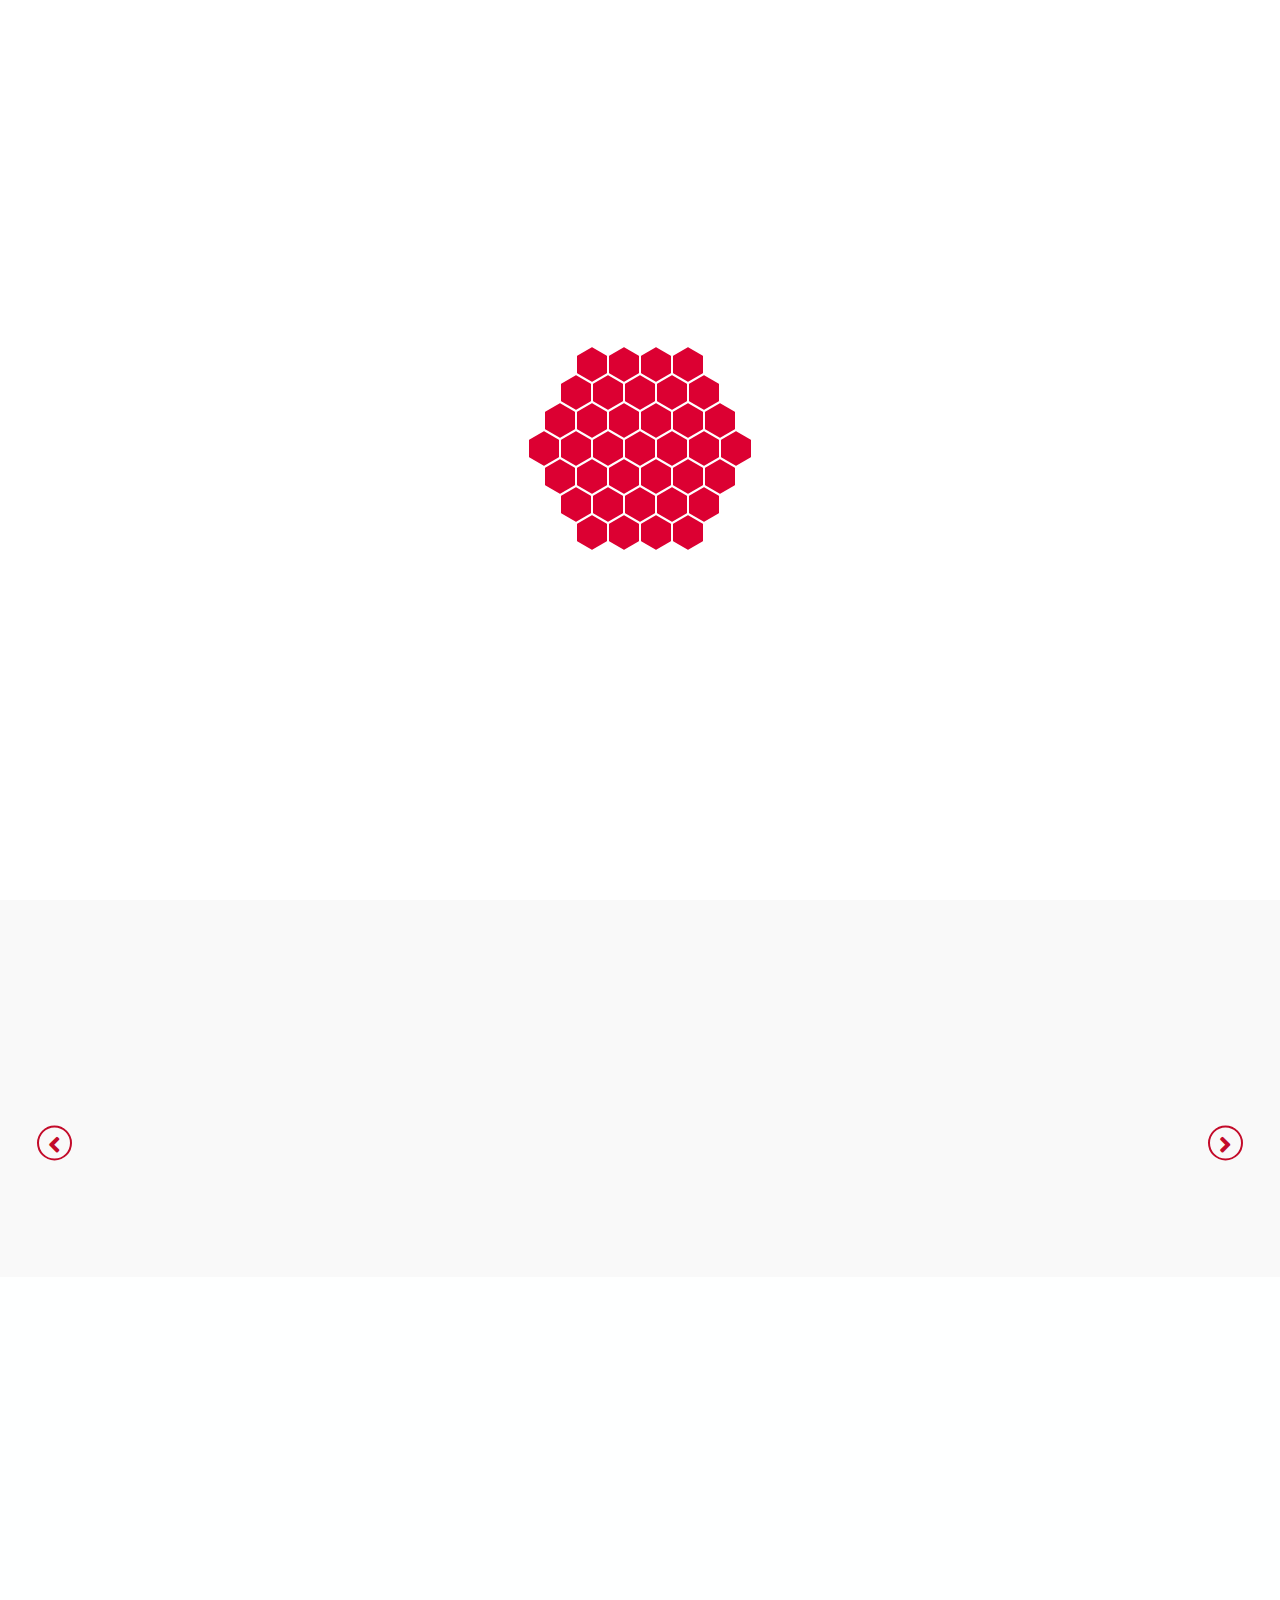
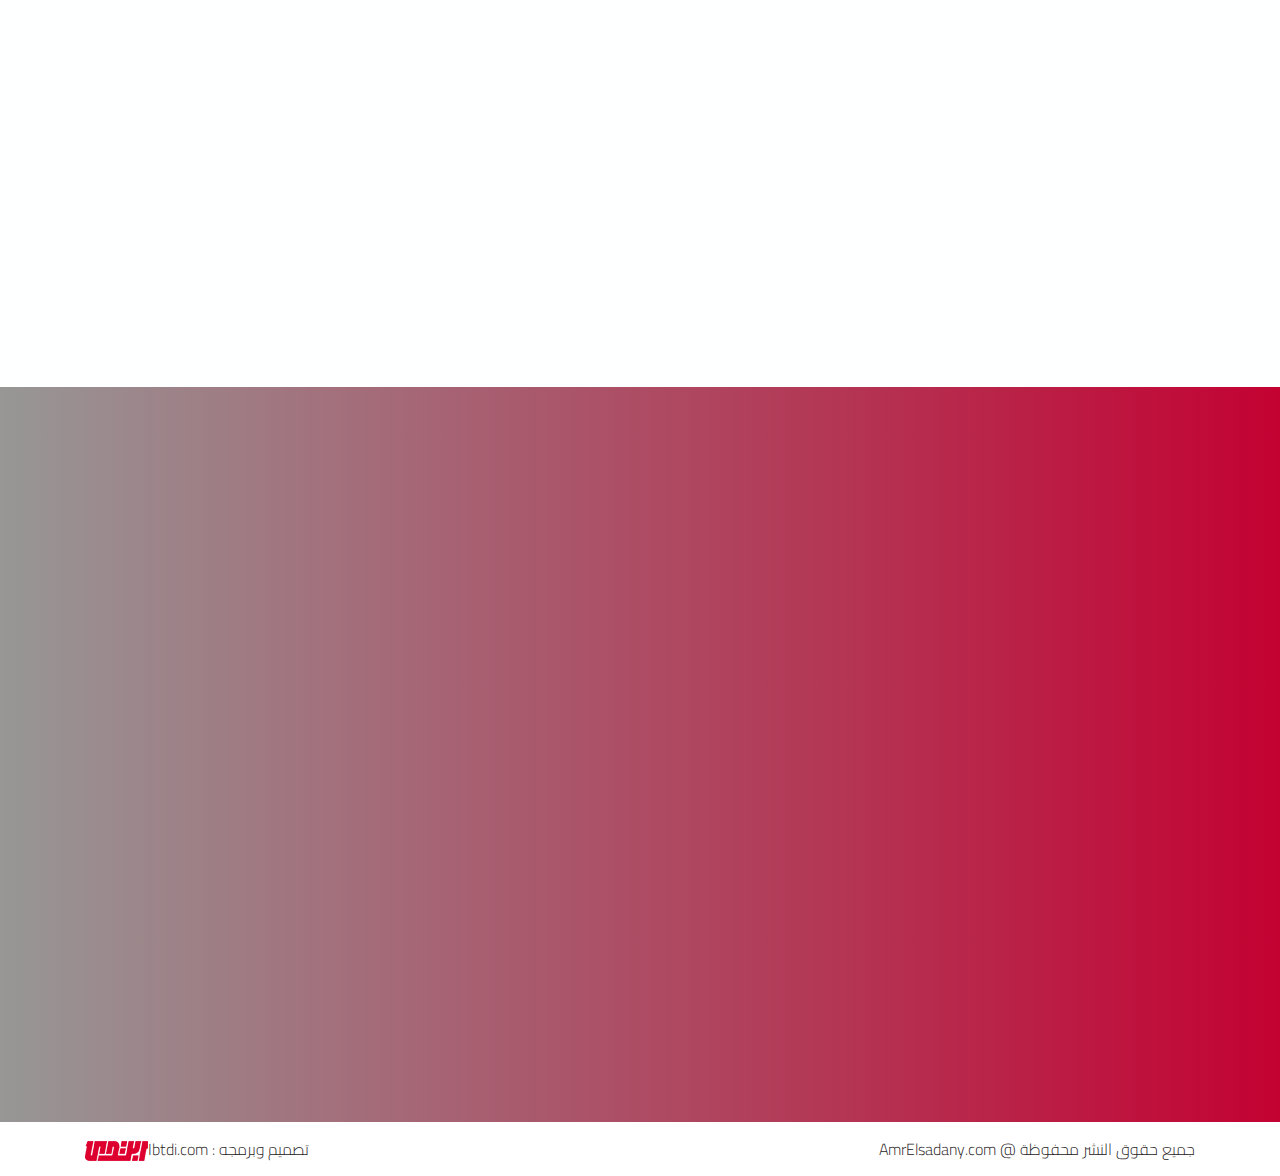
<file: about-me-ar.html>
<!doctype html>
<html lang="ar" dir="rtl">
    <head>
        <!-- Required meta tags -->
        <meta charset="utf-8">
        <meta name="viewport" content="width=device-width, initial-scale=1, shrink-to-fit=no">

        <!-- Bootstrap CSS -->
        <link rel="stylesheet" href="css/bootstrap.min.css">
        <!--FontAwesome-->
        <link rel="stylesheet" href="css/fontawesome-all.min.css">
        <!--Owl Carousel CSS-->
        <link rel="stylesheet" href="css/owl.carousel.min.css">
        <!--Animate CSS-->
        <link rel="stylesheet" href="css/animate.min.css">
        <!--Fonts Cairo-->
        <link rel="stylesheet" href="https://fonts.googleapis.com/css?family=Cairo:300,700">
        <!--Style Basis-->
        <link rel="stylesheet" href="css/basis.min.css">
        <!--My Style-->
        <link rel="stylesheet" href="css/sub-pages.min.css">
        <!--RTL-->
        <link rel="stylesheet" href="css/all-rtl.min.css">
        <!--[if gte IE 9]>
          <style type="text/css">
            .gradient {
               filter: none;
            }
          </style>
        <![endif]-->

        <title>معلومات عنا</title>
    </head>
    <body>
        <!--Start Head Top-->
        
        <div class="head-top position-relative text-capitalize gradient">
            <div class="background w-100 h-100 position-absolute"></div>
            <div class="container position-relative d-sm-flex">
                <div class="left d-flex justify-content-center justify-content-sm-start">
                    <div class="login position-relative d-flex align-items-center">
                        <span class="icon"><i class="fas fa-sign-in-alt"></i></span>
                        <span id="login" class="text">الدخول <i class="fas fa-sort-down"></i></span>
                        <div class="login-form position-absolute">
                            <form>
                                <div>
                                    <input class="w-100" type="text" placeholder="الاميل" autofocus>
                                </div>
                                <div>
                                    <input class="w-100" type="password" placeholder="الرقم السرى">
                                </div>
                                <span class="d-block text-center">او</span>
                                <div class="submit">
                                    <input class="w-100" type="button" value="التسجيل الان">
                                </div>
                            </form>
                        </div>
                    </div>
                    <div class="stuff-mail d-flex align-items-center">
                        <span class="icon"><i class="fas fa-envelope"></i></span>
                        <span class="text"><a href="#">اميلا الفريق</a></span>
                    </div>
                </div>
                <div class="right ml-auto d-flex align-items-center justify-content-center justify-content-sm-start">
                    <span class="d-inline-block"><a href="#"><i class="fab fa-facebook-f"></i></a></span>
                    <span class="d-inline-block"><a href="#"><i class="fab fa-twitter"></i></a></span>
                    <span class="d-inline-block"><a href="#"><i class="fab fa-youtube"></i></a></span>
                    <span class="d-inline-block"><a href="#"><i class="fab fa-google-plus-g"></i></a></span>
                    <div class="select-lang d-inline-block position-relative">
                        <a class="en active d-block position-absolute" href="#"><img src="images/index/top/en.png" alt="en"></a>
                        <a class="ar d-block position-absolute" href="#"><img src="images/index/top/ar.png" alt="ar"></a>
                    </div>
                </div>
            </div>
        </div>
        
        <!--End Head Top-->
        <!--Start Navbar-->

        <nav class="navbar navbar-expand-xl navbar-light text-capitalize">
            <div class="small-screen w-100 d-block d-xl-none position-relative">
                <div class="container d-flex">
                    <div class="button d-inline-flex align-items-center">
                        <span class="d-inline-block">
                            <i class="fas fa-bars"></i>
                        </span>
                        <span class="d-inline-block">قائمه</span>
                    </div>
                    <div class="search ml-auto">
                        <a id="search" class="d-inline-block" href="#">
                            <i class="fas fa-search"></i>
                        </a>
                    </div>
                </div>
            </div>
            <div class="container d-flex justify-content-center justify-content-xl-start position-relative">
                <a class="navbar-brand" href="#">
                    <img class="img-fluid" src="images/index/hero-area/logo.png" alt="logo">
                </a>
                <div class="collapse navbar-collapse" id="navbarSupportedContent">
                    <ul class="navbar-nav d-flex align-items-center w-100">
                        <li class="nav-item active">
                            <i class="fas fa-home position-relative"></i>
                            <a class="nav-link" href="#">الرائسيه <span class="sr-only">(current)</span></a>
                        </li>
                        <li class="nav-item">
                            <i class="fas fa-info-circle position-relative"></i>
                            <a class="nav-link" href="#">نبذا عنا</a>
                        </li>
                        <li class="nav-item">
                            <i class="fas fa-comments position-relative"></i>
                            <a class="nav-link" href="#">المنتدى</a>
                        </li>
                        <li class="nav-item">
                            <i class="fas fa-vial position-relative"></i>
                            <a class="nav-link" href="#">المختبر</a>
                        </li>
                        <li class="nav-item">
                            <i class="fas fa-heartbeat position-relative"></i>
                            <a class="nav-link" href="#">جوده الرعايه الصحيه</a>
                        </li>
                        <li class="nav-item">
                            <i class="fas fa-phone position-relative"></i>
                            <a class="nav-link" href="#">اتصل بنا</a>
                        </li>
                        <li class="nav-item dropdown">
                            <a class="nav-link dropdown-toggle" href="#" id="navbarDropdown" role="button" data-toggle="dropdown" aria-haspopup="true" aria-expanded="false">
                                <i class="fas fa-ellipsis-h"></i>
                            </a>
                            <div class="dropdown-menu" aria-labelledby="navbarDropdown">
                                <a class="dropdown-item" href="#">اكشن 1</a>
                                <a class="dropdown-item" href="#">اكشن 2</a>
                                <a class="dropdown-item" href="#">اكشن 3</a>
                            </div>
                        </li>
                        <li class="search ml-auto">
                            <a id="search" class="d-inline-block" href="#">
                                <i class="fas fa-search"></i>
                            </a>
                        </li>
                    </ul>
                </div>
            </div>
            <div class="search-box position-absolute w-100">
                <div class="container">
                    <form class="position-relative">
                        <input class="w-100" type="text" placeholder="ابحث">
                        <input class="position-absolute btn" type="submit" value="ابحث">
                    </form>
                </div>
            </div>
        </nav>

        <!--End Navbar-->
        <!--Start Side Menu-->
        
        <div class="side-menu overlay position-fixed w-100 h-100">
            <div class="menu position-fixed h-100">
                <div class="top text-right">
                    <div class="close-icon d-inline-block">
                        <i class="far fa-times-circle fa-2x"></i>
                    </div>
                </div>
                <div class="item">
                    <ul class="list-unstyled text-left">
                        <li class="active">
                            <a class="text-capitalize w-100 d-inline-block d-flex align-items-center animated fadeInRight" href="#"><i class="fas fa-home fa-fw"></i>الرائسيه</a>
                        </li>
                        <li>
                            <a class="text-capitalize w-100 d-inline-block d-flex align-items-center animated fadeInRight" href="#"><i class="fas fa-info-circle fa-fw"></i>نبذا عنا</a>
                        </li>
                        <li>
                            <a class="text-capitalize w-100 d-inline-block d-flex align-items-center animated fadeInRight" href="#"><i class="fas fa-comments fa-fw"></i>المنتدى</a>
                        </li>
                        <li>
                            <a class="text-capitalize w-100 d-inline-block d-flex align-items-center animated fadeInRight" href="#"><i class="fas fa-vial fa-fw"></i>المختير</a>
                        </li>
                        <li>
                            <a class="text-capitalize w-100 d-inline-block d-flex align-items-center animated fadeInRight" href="#"><i class="fas fa-heartbeat fa-fw"></i>جوده الرعايه الصحيه</a>
                        </li>
                        <li>
                            <a class="text-capitalize w-100 d-inline-block d-flex align-items-center animated fadeInRight" href="#"><i class="fas fa-phone fa-fw"></i>اتصل بنا</a>
                        </li>
                        <li>
                            <a class="drop text-capitalize w-100 d-inline-block d-flex align-items-center animated fadeInRight" href="#"><i class="fas fa-ellipsis-h fa-fw"></i>المزيد</a>
                            <ul class="sub list-unstyled">
                                <li>
                                    <a class="text-capitalize w-100 d-inline-block d-flex align-items-center animated fadeInRight" href="#">اكشن 1</a>
                                </li>
                                <li>
                                    <a class="text-capitalize w-100 d-inline-block d-flex align-items-center animated fadeInRight" href="#">اكشن 2</a>
                                </li>
                                <li>
                                    <a class="text-capitalize w-100 d-inline-block d-flex align-items-center animated fadeInRight" href="#">اكشن 3</a>
                                </li>
                            </ul>
                        </li>
                    </ul>
                </div>
            </div>
        </div>
        
        <!--End Side Menu-->
        <!--Start About Me Header-->
        
        <div class="about-me-header">
            <div class="container d-sm-flex align-items-center">
                <h2 class="text-capitalize position-relative text-center text-sm-left wow fadeInRight"><span class="d-inline-block">نبذا</span> <span class="d-inline-block">عنا</span></h2>
                <div class="image d-flex justify-content-center ml-sm-auto wow zoomIn">
                    <div class="hexagon">
                        <div class="hexTop"></div>
                        <div class="hexBottom"></div>
                    </div>
                </div>
            </div>
        </div>
        
        <!--End About Me Header-->
        <!--Start Inter-->
        
        <div class="inter">
            <div class="container text-center text-sm-left">
                <h2 class="text-capitalize wow fadeInRight">انا الدكتور عمرو السعدنى</h2>
                <p class="wow fadeIn">هناك حقيقة مثبتة منذ زمن طويل وهي أن المحتوى المقروء لصفحة ما سيلهي القارئ عن التركيز على الشكل الخارجي للنص أو شكل توضع الفقرات في الصفحة التي يقرأها. ولذلك يتم استخدام طريقة لوريم إيبسوم لأنها تعطي توزيعاَ طبيعياَ -إلى حد ما- للأحرف عوضاً عن استخدام "هنا يوجد </p>
                <p class="wow fadeIn">هناك حقيقة مثبتة منذ زمن طويل وهي أن المحتوى المقروء لصفحة ما سيلهي القارئ عن التركيز على الشكل الخارجي للنص أو شكل توضع الفقرات في الصفحة التي يقرأها. ولذلك يتم استخدام طريقة لوريم إيبسوم لأنها تعطي توزيعاَ طبيعياَ -إلى حد ما- للأحرف عوضاً عن استخدام "هنا يوجد </p>
                <p class="wow fadeIn">هناك حقيقة مثبتة منذ زمن طويل وهي أن المحتوى المقروء لصفحة ما سيلهي القارئ عن التركيز على الشكل الخارجي للنص أو شكل توضع الفقرات في الصفحة التي يقرأها. ولذلك يتم استخدام طريقة لوريم إيبسوم لأنها تعطي توزيعاَ طبيعياَ -إلى حد ما- للأحرف عوضاً عن استخدام "هنا يوجد </p>
            </div>
        </div>
        
        <!--End Inter-->
        <!--Start Certificates-->
        <div class="certificates">
            <div class="container">
                <div class="header wow fadeInRight">
                    <h2 class="text-capitalize position-relative text-center text-sm-left"><span class="d-inline-block position-relative">شهادات</span> <img class="position-absolute" src="images/about-me/certificates/icon.png" alt="icon"></h2>
                </div>
                <div class="iso position-relative owl-carousel owl-carousel4">
                    <div class="iso-item wow fadeIn" data-wow-delay="0s">
                        <div class="image"></div>
                    </div>
                    <div class="iso-item wow fadeIn" data-wow-delay="0.2s">
                        <div class="image"></div>
                    </div>
                    <div class="iso-item wow fadeIn" data-wow-delay="0.4s">
                        <div class="image"></div>
                    </div>
                    <div class="iso-item wow fadeIn" data-wow-delay="0.6s">
                        <div class="image"></div>
                    </div>
                    <div class="iso-item wow fadeIn" data-wow-delay="0.8s">
                        <div class="image"></div>
                    </div>
                    <div class="iso-item wow fadeIn" data-wow-delay="1s">
                        <div class="image"></div>
                    </div>
                    <div class="iso-item wow fadeIn" data-wow-delay="1.2s">
                        <div class="image"></div>
                    </div>
                    <div class="iso-item wow fadeIn" data-wow-delay="1.4s">
                        <div class="image"></div>
                    </div>
                    <div class="iso-item wow fadeIn" data-wow-delay="1.6s">
                        <div class="image"></div>
                    </div>
                    <div class="iso-item wow fadeIn" data-wow-delay="1.8s">
                        <div class="image"></div>
                    </div>
                </div>
            </div>
        </div>
        <!--End Certificates-->
        <!--Start Jops Section-->
        
        <div class="jops-section">
            <div class="container">
                <div class="header wow fadeInRight">
                    <h2 class="text-capitalize position-relative text-center text-sm-left"><span class="d-inline-block position-relative">الوظائف</span> <img class="position-absolute" src="images/about-me/jops/employee7.png" alt="icon"></h2>
                </div>
                <div class="jops">
                    <div class="jop ml-auto d-flex align-items-center justify-content-center justify-content-md-start position-relative wow fadeIn">
                        <div class="icon position-absolute">
                            <div class="a1 position-absolute w-100 h-100"></div>
                            <div class="a2 position-absolute w-100 h-100"></div>
                            <span class="d-inline-block position-absolute">1</span>
                        </div>
                        <p class="text-capitalize text-center text-md-left">هناك حقيقة مثبتة منذ زمن طويل وهي أن المحتوى المقروء</p>
                    </div>
                    <div class="jop ml-auto d-flex align-items-center justify-content-center justify-content-md-start position-relative wow fadeIn">
                        <div class="icon position-absolute">
                            <div class="a1 position-absolute w-100 h-100"></div>
                            <div class="a2 position-absolute w-100 h-100"></div>
                            <span class="d-inline-block position-absolute">2</span>
                        </div>
                        <p class="text-capitalize text-center text-md-left">هناك حقيقة مثبتة منذ زمن طويل وهي أن المحتوى المقروء</p>
                    </div>
                    <div class="jop ml-auto d-flex align-items-center justify-content-center justify-content-md-start position-relative wow fadeIn">
                        <div class="icon position-absolute">
                            <div class="a1 position-absolute w-100 h-100"></div>
                            <div class="a2 position-absolute w-100 h-100"></div>
                            <span class="d-inline-block position-absolute">3</span>
                        </div>
                        <p class="text-capitalize text-center text-md-left">هناك حقيقة مثبتة منذ زمن طويل وهي أن المحتوى المقروء</p>
                    </div>
                    <div class="jop ml-auto d-flex align-items-center justify-content-center justify-content-md-start position-relative wow fadeIn">
                        <div class="icon position-absolute">
                            <div class="a1 position-absolute w-100 h-100"></div>
                            <div class="a2 position-absolute w-100 h-100"></div>
                            <span class="d-inline-block position-absolute">4</span>
                        </div>
                        <p class="text-capitalize text-center text-md-left">هناك حقيقة مثبتة منذ زمن طويل وهي أن المحتوى المقروء</p>
                    </div>
                </div>
            </div>
        </div>
        
        <!--End Jops Section-->
        <!--Start Footer-->
        
        <div class="footer gradient">
            <div class="container">
                <div class="row">
                    <div class="col-xl-7 wow fadeInRight">
                        <div class="form-section-footer position-relative">
                            <div class="top-icon position-absolute">
                                <div class="a1 position-absolute w-100 h-100"></div>
                                <div class="a2 position-absolute w-100 h-100"></div>
                                <i class="far fa-envelope-open fa-3x position-absolute"></i>
                            </div>
                            <h3 class="text-capitalize text-center position-relative"><span class="d-inline-block">اتصل</span> <span class="d-inline-block">بنا</span><i class="fas fa-sort-down position-absolute"></i></h3>
                            <div class="row">
                                <div class="col-md-6 col-lg-7">
                                    <div class="form text-center">
                                        <form>
                                            <input class="w-100" type="text" placeholder="اسمك">
                                            <input class="w-100" type="text" placeholder="اميلك">
                                            <input class="w-100" type="text" placeholder="الموضوع">
                                            <textarea class="w-100" placeholder="رسالتك هنا"></textarea>
                                            <input class="btn" type="submit" value="ارسال">
                                        </form>
                                    </div>
                                </div>
                                <div class="col-md-6 col-lg-5 mt-5 mt-md-0">
                                    <div class="info">
                                        <span class="d-block">
                                            <i class="fas fa-phone-square fa-fw"></i>
                                            <bdi>(+966)021151222</bdi>
                                        </span>
                                        <span class="d-block">
                                            <i class="fas fa-envelope fa-fw"></i>
                                            <bdi>Info@ibtdi.com</bdi>
                                        </span>
                                        <span class="d-block">
                                            <i class="fas fa-map-marker-alt fa-fw"></i>
                                            اسم الشارع. المملكه العربيه السعوديه
                                        </span>
                                        <div class="map">
                                            <iframe class="w-100 h-100" src="https://www.google.com/maps/embed?pb=!1m14!1m12!1m3!1d27345.271429484947!2d31.423124610449214!3d31.04967490000002!2m3!1f0!2f0!3f0!3m2!1i1024!2i768!4f13.1!5e0!3m2!1sar!2seg!4v1534677421059" width="600" height="450" frameborder="0" style="border:0" allowfullscreen></iframe>
                                        </div>
                                    </div>
                                </div>
                            </div>
                        </div>
                    </div>
                    <div class="offset-lg-0 offset-xl-1 col-xl-4 mt-5 mt-xl-0 wow fadeInLeft">
                        <div class="menu-footer position-relative">
                            <ul class="list-unstyled">
                                <li class="active">
                                    <a class="d-block w-100 text-capitalize position-relative" href="#">
                                        الرائسيه
                                        <i class="fas fa-home position-absolute"></i>
                                    </a>
                                </li>
                                <li>
                                    <a class="d-block w-100 text-capitalize position-relative" href="#">
                                        جوده الرعايه الصحيه
                                        <i class="fas fa-heartbeat position-absolute"></i>
                                    </a>
                                </li>
                                <li>
                                    <a class="d-block w-100 text-capitalize position-relative" href="#">
                                        المختبر
                                        <i class="fas fa-vial position-absolute"></i>
                                    </a>
                                </li>
                                <li>
                                    <a class="d-block w-100 text-capitalize position-relative" href="#">
                                        المنتدى
                                        <i class="fas fa-comments position-absolute"></i>
                                    </a>
                                </li>
                                <li>
                                    <a class="d-block w-100 text-capitalize position-relative" href="#">
                                        نبذا عنا
                                        <i class="fas fa-info-circle position-absolute"></i>
                                    </a>
                                </li>
                                <li>
                                    <a class="d-block w-100 text-capitalize position-relative" href="#">
                                        اتصل بنا
                                        <i class="fas fa-phone position-absolute"></i>
                                    </a>
                                </li>
                                <li>
                                    <a class="d-block w-100 text-capitalize position-relative" href="#">
                                        قالو عنا
                                        <i class="fas fa-users position-absolute"></i>
                                    </a>
                                </li>
                                <li>
                                    <a class="d-block w-100 text-capitalize position-relative" href="#">
                                        المدونه
                                        <i class="fab fa-blogger-b position-absolute"></i>
                                    </a>
                                </li>
                                <li>
                                    <a class="d-block w-100 text-capitalize position-relative" href="#">
                                        افضل المقالات
                                        <i class="fas fa-newspaper position-absolute"></i>
                                    </a>
                                </li>
                                <li>
                                    <a class="d-block w-100 text-capitalize position-relative" href="#">
                                        جوده من اجلك
                                        <i class="fas fa-thumbs-up position-absolute"></i>
                                    </a>
                                </li>
                            </ul>
                        </div>
                        <div class="icon-website d-flex">
                            <div class="position-relative">
                                <div class="a1 position-absolute w-100 h-100"></div>
                                <div class="a2 position-absolute w-100 h-100"></div>
                                <i class="fab fa-facebook-f fa-lg position-absolute"></i>
                            </div>
                            <div class="position-relative">
                                <div class="a1 position-absolute w-100 h-100"></div>
                                <div class="a2 position-absolute w-100 h-100"></div>
                                <i class="fab fa-twitter fa-lg position-absolute"></i>
                            </div>
                            <div class="position-relative">
                                <div class="a1 position-absolute w-100 h-100"></div>
                                <div class="a2 position-absolute w-100 h-100"></div>
                                <i class="fab fa-youtube fa-lg position-absolute"></i>
                            </div>
                            <div class="position-relative">
                                <div class="a1 position-absolute w-100 h-100"></div>
                                <div class="a2 position-absolute w-100 h-100"></div>
                                <i class="fab fa-google-plus-g fa-lg position-absolute"></i>
                            </div>
                        </div>
                    </div>
                </div>
            </div>
        </div>
        
        <!--End Footer-->
        <!--Start Copyright-->
        
        <div class="copyright">
            <div class="container d-block d-lg-flex">
                <div class="left text-center text-lg-left">
                    <p>جميع حقوق النشر محفوظة @ AmrElsadany.com</p>
                </div>
                <div class="right d-flex align-items-center ml-auto justify-content-center justify-content-lg-right">
                    <p>تصميم وبرمجه : Ibtdi.com</p>
                    <a href="#"><img class="img-fluid" src="images/index/copyright/ibtdilogo.png" alt="logo"></a>
                </div>
            </div>
        </div>
        
        <!--End Copyright-->
        <!--Start Load Page-->
        
        <div class="load-page position-fixed w-100 h-100">
            <div class="image position-fixed">
                <div class="socket">
                    <div class="gel center-gel">
                        <div class="hex-brick h1"></div>
                        <div class="hex-brick h2"></div>
                        <div class="hex-brick h3"></div>
                    </div>
                    <div class="gel c1 r1">
                        <div class="hex-brick h1"></div>
                        <div class="hex-brick h2"></div>
                        <div class="hex-brick h3"></div>
                    </div>
                    <div class="gel c2 r1">
                        <div class="hex-brick h1"></div>
                        <div class="hex-brick h2"></div>
                        <div class="hex-brick h3"></div>
                    </div>
                    <div class="gel c3 r1">
                        <div class="hex-brick h1"></div>
                        <div class="hex-brick h2"></div>
                        <div class="hex-brick h3"></div>
                    </div>
                    <div class="gel c4 r1">
                        <div class="hex-brick h1"></div>
                        <div class="hex-brick h2"></div>
                        <div class="hex-brick h3"></div>
                    </div>
                    <div class="gel c5 r1">
                        <div class="hex-brick h1"></div>
                        <div class="hex-brick h2"></div>
                        <div class="hex-brick h3"></div>
                    </div>
                    <div class="gel c6 r1">
                        <div class="hex-brick h1"></div>
                        <div class="hex-brick h2"></div>
                        <div class="hex-brick h3"></div>
                    </div>

                    <div class="gel c7 r2">
                        <div class="hex-brick h1"></div>
                        <div class="hex-brick h2"></div>
                        <div class="hex-brick h3"></div>
                    </div>

                    <div class="gel c8 r2">
                        <div class="hex-brick h1"></div>
                        <div class="hex-brick h2"></div>
                        <div class="hex-brick h3"></div>
                    </div>
                    <div class="gel c9 r2">
                        <div class="hex-brick h1"></div>
                        <div class="hex-brick h2"></div>
                        <div class="hex-brick h3"></div>
                    </div>
                    <div class="gel c10 r2">
                        <div class="hex-brick h1"></div>
                        <div class="hex-brick h2"></div>
                        <div class="hex-brick h3"></div>
                    </div>
                    <div class="gel c11 r2">
                        <div class="hex-brick h1"></div>
                        <div class="hex-brick h2"></div>
                        <div class="hex-brick h3"></div>
                    </div>
                    <div class="gel c12 r2">
                        <div class="hex-brick h1"></div>
                        <div class="hex-brick h2"></div>
                        <div class="hex-brick h3"></div>
                    </div>
                    <div class="gel c13 r2">
                        <div class="hex-brick h1"></div>
                        <div class="hex-brick h2"></div>
                        <div class="hex-brick h3"></div>
                    </div>
                    <div class="gel c14 r2">
                        <div class="hex-brick h1"></div>
                        <div class="hex-brick h2"></div>
                        <div class="hex-brick h3"></div>
                    </div>
                    <div class="gel c15 r2">
                        <div class="hex-brick h1"></div>
                        <div class="hex-brick h2"></div>
                        <div class="hex-brick h3"></div>
                    </div>
                    <div class="gel c16 r2">
                        <div class="hex-brick h1"></div>
                        <div class="hex-brick h2"></div>
                        <div class="hex-brick h3"></div>
                    </div>
                    <div class="gel c17 r2">
                        <div class="hex-brick h1"></div>
                        <div class="hex-brick h2"></div>
                        <div class="hex-brick h3"></div>
                    </div>
                    <div class="gel c18 r2">
                        <div class="hex-brick h1"></div>
                        <div class="hex-brick h2"></div>
                        <div class="hex-brick h3"></div>
                    </div>
                    <div class="gel c19 r3">
                        <div class="hex-brick h1"></div>
                        <div class="hex-brick h2"></div>
                        <div class="hex-brick h3"></div>
                    </div>
                    <div class="gel c20 r3">
                        <div class="hex-brick h1"></div>
                        <div class="hex-brick h2"></div>
                        <div class="hex-brick h3"></div>
                    </div>
                    <div class="gel c21 r3">
                        <div class="hex-brick h1"></div>
                        <div class="hex-brick h2"></div>
                        <div class="hex-brick h3"></div>
                    </div>
                    <div class="gel c22 r3">
                        <div class="hex-brick h1"></div>
                        <div class="hex-brick h2"></div>
                        <div class="hex-brick h3"></div>
                    </div>
                    <div class="gel c23 r3">
                        <div class="hex-brick h1"></div>
                        <div class="hex-brick h2"></div>
                        <div class="hex-brick h3"></div>
                    </div>
                    <div class="gel c24 r3">
                        <div class="hex-brick h1"></div>
                        <div class="hex-brick h2"></div>
                        <div class="hex-brick h3"></div>
                    </div>
                    <div class="gel c25 r3">
                        <div class="hex-brick h1"></div>
                        <div class="hex-brick h2"></div>
                        <div class="hex-brick h3"></div>
                    </div>
                    <div class="gel c26 r3">
                        <div class="hex-brick h1"></div>
                        <div class="hex-brick h2"></div>
                        <div class="hex-brick h3"></div>
                    </div>
                    <div class="gel c28 r3">
                        <div class="hex-brick h1"></div>
                        <div class="hex-brick h2"></div>
                        <div class="hex-brick h3"></div>
                    </div>
                    <div class="gel c29 r3">
                        <div class="hex-brick h1"></div>
                        <div class="hex-brick h2"></div>
                        <div class="hex-brick h3"></div>
                    </div>
                    <div class="gel c30 r3">
                        <div class="hex-brick h1"></div>
                        <div class="hex-brick h2"></div>
                        <div class="hex-brick h3"></div>
                    </div>
                    <div class="gel c31 r3">
                        <div class="hex-brick h1"></div>
                        <div class="hex-brick h2"></div>
                        <div class="hex-brick h3"></div>
                    </div>
                    <div class="gel c32 r3">
                        <div class="hex-brick h1"></div>
                        <div class="hex-brick h2"></div>
                        <div class="hex-brick h3"></div>
                    </div>
                    <div class="gel c33 r3">
                        <div class="hex-brick h1"></div>
                        <div class="hex-brick h2"></div>
                        <div class="hex-brick h3"></div>
                    </div>
                    <div class="gel c34 r3">
                        <div class="hex-brick h1"></div>
                        <div class="hex-brick h2"></div>
                        <div class="hex-brick h3"></div>
                    </div>
                    <div class="gel c35 r3">
                        <div class="hex-brick h1"></div>
                        <div class="hex-brick h2"></div>
                        <div class="hex-brick h3"></div>
                    </div>
                    <div class="gel c36 r3">
                        <div class="hex-brick h1"></div>
                        <div class="hex-brick h2"></div>
                        <div class="hex-brick h3"></div>
                    </div>
                    <div class="gel c37 r3">
                        <div class="hex-brick h1"></div>
                        <div class="hex-brick h2"></div>
                        <div class="hex-brick h3"></div>
                    </div>
                </div>
            </div>
        </div>
        
        <!--End Load Page-->

        <!-- Optional JavaScript -->
        <!-- jQuery first, then Popper.js, then Bootstrap JS -->
        <script src="js/jquery-3.3.1.min.js"></script>
        <script src="js/popper.min.js"></script>
        <script src="js/bootstrap.min.js"></script>
        <!--WOW JS-->
        <script src="js/wow.min.js"></script>
        <script>
            new WOW().init();
        </script>
        <!--Owl Carousel JS-->
        <script src="js/owl.carousel.min.js"></script>
        <!--Script Basis-->
        <script src="js/basis-ar.min.js"></script>
        <!--My Script-->
        <script src="js/sub-pages-ar.min.js"></script>
    </body>
</html>
</file>
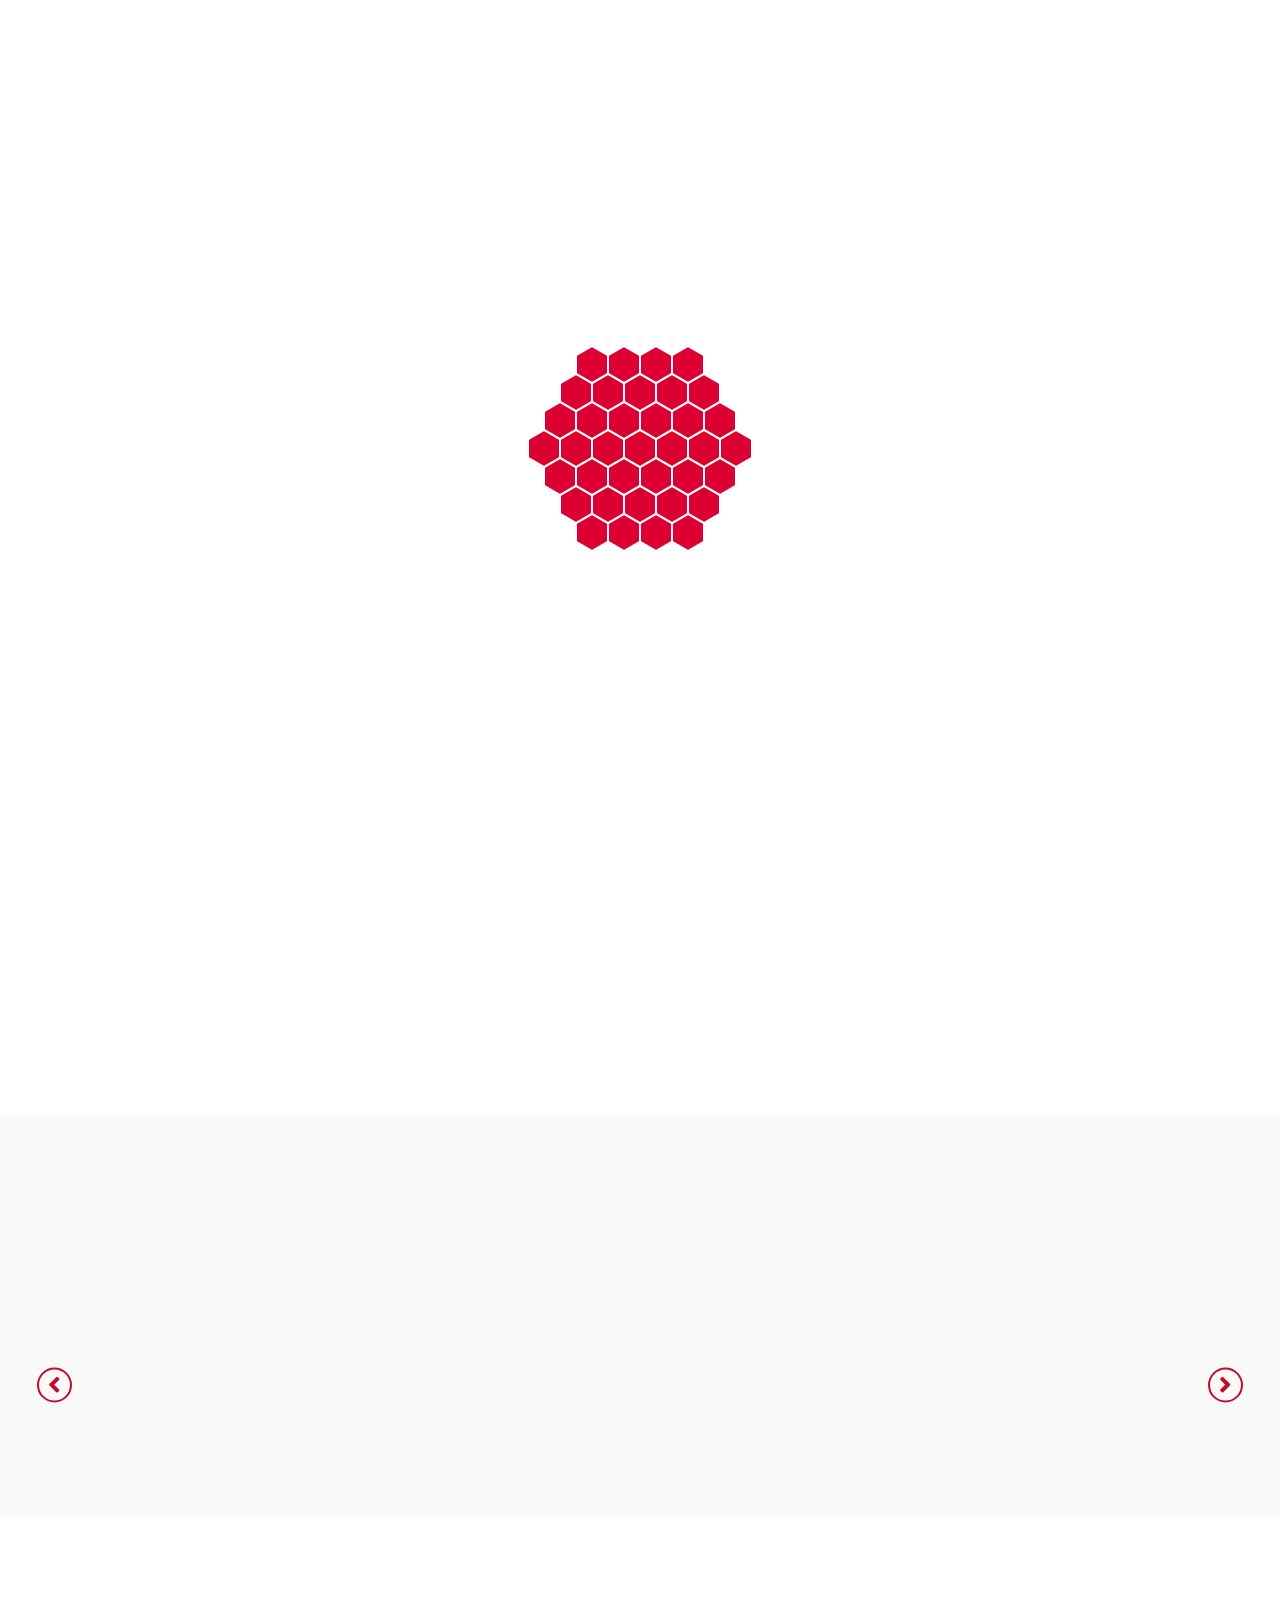
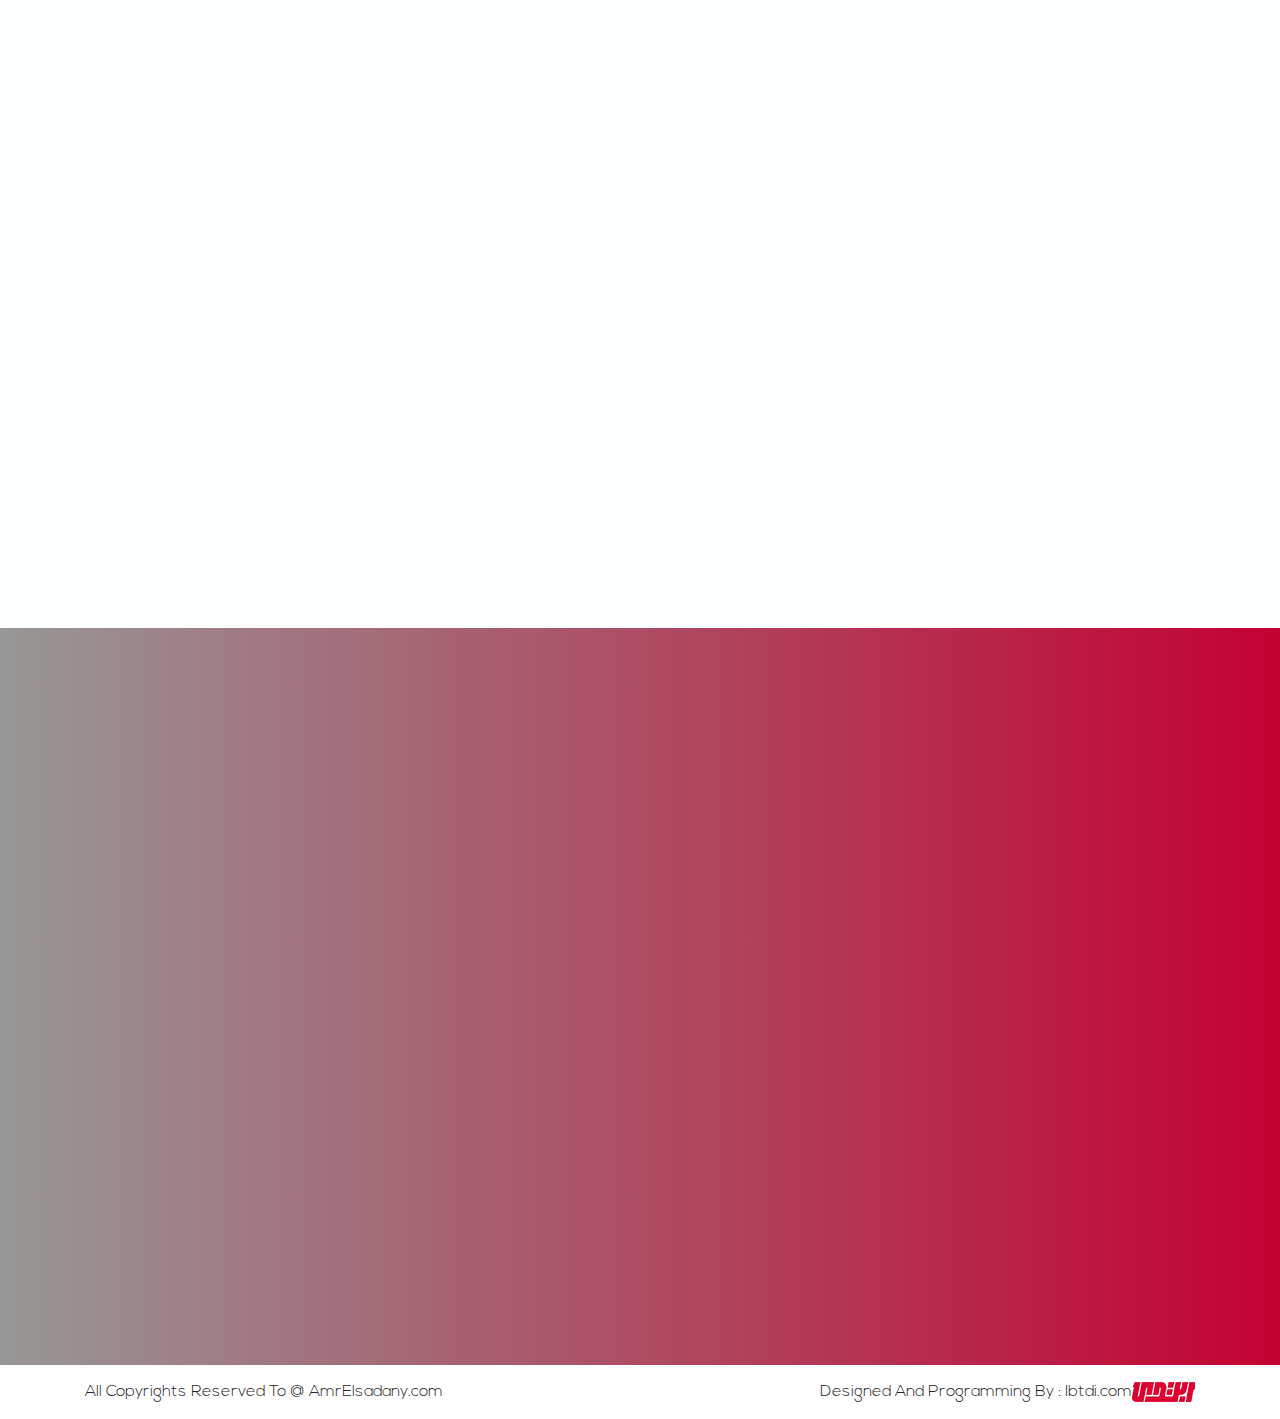
<file: about-me.html>
<!doctype html>
<html lang="en">
    <head>
        <!-- Required meta tags -->
        <meta charset="utf-8">
        <meta name="viewport" content="width=device-width, initial-scale=1, shrink-to-fit=no">

        <!-- Bootstrap CSS -->
        <link rel="stylesheet" href="css/bootstrap.min.css">
        <!--FontAwesome-->
        <link rel="stylesheet" href="css/fontawesome-all.min.css">
        <!--Owl Carousel CSS-->
        <link rel="stylesheet" href="css/owl.carousel.min.css">
        <!--Animate CSS-->
        <link rel="stylesheet" href="css/animate.min.css">
        <!--Style Basis-->
        <link rel="stylesheet" href="css/basis.min.css">
        <!--My Style-->
        <link rel="stylesheet" href="css/sub-pages.min.css">
        <!--[if gte IE 9]>
          <style type="text/css">
            .gradient {
               filter: none;
            }
          </style>
        <![endif]-->

        <title>ABOUT ME</title>
    </head>
    <body>
        <!--Start Head Top-->
        
        <div class="head-top position-relative text-capitalize gradient">
            <div class="background w-100 h-100 position-absolute"></div>
            <div class="container position-relative d-sm-flex">
                <div class="left d-flex justify-content-center justify-content-sm-start">
                    <div class="login position-relative d-flex align-items-center">
                        <span class="icon"><i class="fas fa-sign-in-alt"></i></span>
                        <span id="login" class="text">Login <i class="fas fa-sort-down"></i></span>
                        <div class="login-form position-absolute">
                            <form>
                                <div>
                                    <input class="w-100" type="text" placeholder="Email" autofocus>
                                </div>
                                <div>
                                    <input class="w-100" type="password" placeholder="Password">
                                </div>
                                <span class="d-block text-center">OR</span>
                                <div class="submit">
                                    <input class="w-100" type="button" value="Register Now">
                                </div>
                            </form>
                        </div>
                    </div>
                    <div class="stuff-mail d-flex align-items-center">
                        <span class="icon"><i class="fas fa-envelope"></i></span>
                        <span class="text"><a href="#">Stuff Mail</a></span>
                    </div>
                </div>
                <div class="right ml-auto d-flex align-items-center justify-content-center justify-content-sm-start">
                    <span class="d-inline-block"><a href="#"><i class="fab fa-facebook-f"></i></a></span>
                    <span class="d-inline-block"><a href="#"><i class="fab fa-twitter"></i></a></span>
                    <span class="d-inline-block"><a href="#"><i class="fab fa-youtube"></i></a></span>
                    <span class="d-inline-block"><a href="#"><i class="fab fa-google-plus-g"></i></a></span>
                    <div class="select-lang d-inline-block position-relative">
                        <a class="ar active d-block position-absolute" href="#"><img src="images/index/top/ar.png" alt="ar"></a>
                        <a class="en d-block position-absolute" href="#"><img src="images/index/top/en.png" alt="en"></a>
                    </div>
                </div>
            </div>
        </div>
        
        <!--End Head Top-->
        <!--Start Navbar-->

        <nav class="navbar navbar-expand-xl navbar-light text-capitalize">
            <div class="small-screen w-100 d-block d-xl-none position-relative">
                <div class="container d-flex">
                    <div class="button d-inline-flex align-items-center">
                        <span class="d-inline-block">
                            <i class="fas fa-bars"></i>
                        </span>
                        <span class="d-inline-block">menu</span>
                    </div>
                    <div class="search ml-auto">
                        <a id="search" class="d-inline-block" href="#">
                            <i class="fas fa-search"></i>
                        </a>
                    </div>
                </div>
            </div>
            <div class="container d-flex justify-content-center justify-content-xl-start position-relative">
                <a class="navbar-brand" href="#">
                    <img class="img-fluid" src="images/about-me/navbar/logo.png" alt="logo">
                </a>
                <div class="collapse navbar-collapse" id="navbarSupportedContent">
                    <ul class="navbar-nav d-flex align-items-center w-100">
                        <li class="nav-item">
                            <i class="fas fa-home position-relative"></i>
                            <a class="nav-link" href="#">Home <span class="sr-only">(current)</span></a>
                        </li>
                        <li class="nav-item active">
                            <i class="fas fa-info-circle position-relative"></i>
                            <a class="nav-link" href="#">about me</a>
                        </li>
                        <li class="nav-item">
                            <i class="fas fa-comments position-relative"></i>
                            <a class="nav-link" href="#">forum</a>
                        </li>
                        <li class="nav-item">
                            <i class="fas fa-vial position-relative"></i>
                            <a class="nav-link" href="#">laboratory</a>
                        </li>
                        <li class="nav-item">
                            <i class="fas fa-heartbeat position-relative"></i>
                            <a class="nav-link" href="#">healthcare quality</a>
                        </li>
                        <li class="nav-item">
                            <i class="fas fa-phone position-relative"></i>
                            <a class="nav-link" href="#">contact us</a>
                        </li>
                        <li class="nav-item dropdown">
                            <a class="nav-link dropdown-toggle" href="#" id="navbarDropdown" role="button" data-toggle="dropdown" aria-haspopup="true" aria-expanded="false">
                                <i class="fas fa-ellipsis-h"></i>
                            </a>
                            <div class="dropdown-menu" aria-labelledby="navbarDropdown">
                                <a class="dropdown-item" href="#">Action 1</a>
                                <a class="dropdown-item" href="#">Action 2</a>
                                <a class="dropdown-item" href="#">Action 3</a>
                            </div>
                        </li>
                        <li class="search ml-auto">
                            <a id="search" class="d-inline-block" href="#">
                                <i class="fas fa-search"></i>
                            </a>
                        </li>
                    </ul>
                </div>
            </div>
            <div class="search-box position-absolute w-100">
                <div class="container">
                    <form class="position-relative">
                        <input class="w-100" type="text" placeholder="Search">
                        <input class="position-absolute btn" type="submit" value="Search">
                    </form>
                </div>
            </div>
        </nav>

        <!--End Navbar-->
        <!--Start Side Menu-->
        
        <div class="side-menu overlay position-fixed w-100 h-100">
            <div class="menu position-fixed h-100">
                <div class="top text-right">
                    <div class="close-icon d-inline-block">
                        <i class="far fa-times-circle fa-2x"></i>
                    </div>
                </div>
                <div class="item">
                    <ul class="list-unstyled text-left">
                        <li>
                            <a class="text-capitalize w-100 d-inline-block d-flex align-items-center animated fadeInLeft" href="#"><i class="fas fa-home fa-fw"></i>home</a>
                        </li>
                        <li class="active">
                            <a class="text-capitalize w-100 d-inline-block d-flex align-items-center animated fadeInLeft" href="#"><i class="fas fa-info-circle fa-fw"></i>about me</a>
                        </li>
                        <li>
                            <a class="text-capitalize w-100 d-inline-block d-flex align-items-center animated fadeInLeft" href="#"><i class="fas fa-comments fa-fw"></i>forum</a>
                        </li>
                        <li>
                            <a class="text-capitalize w-100 d-inline-block d-flex align-items-center animated fadeInLeft" href="#"><i class="fas fa-vial fa-fw"></i>laboratory</a>
                        </li>
                        <li>
                            <a class="text-capitalize w-100 d-inline-block d-flex align-items-center animated fadeInLeft" href="#"><i class="fas fa-heartbeat fa-fw"></i>healtcare quality</a>
                        </li>
                        <li>
                            <a class="text-capitalize w-100 d-inline-block d-flex align-items-center animated fadeInLeft" href="#"><i class="fas fa-phone fa-fw"></i>contact us</a>
                        </li>
                        <li>
                            <a class="drop text-capitalize w-100 d-inline-block d-flex align-items-center animated fadeInLeft" href="#"><i class="fas fa-ellipsis-h fa-fw"></i>more</a>
                            <ul class="sub list-unstyled">
                                <li>
                                    <a class="text-capitalize w-100 d-inline-block d-flex align-items-center animated fadeInLeft" href="#">action 1</a>
                                </li>
                                <li>
                                    <a class="text-capitalize w-100 d-inline-block d-flex align-items-center animated fadeInLeft" href="#">action 2</a>
                                </li>
                                <li>
                                    <a class="text-capitalize w-100 d-inline-block d-flex align-items-center animated fadeInLeft" href="#">action 3</a>
                                </li>
                            </ul>
                        </li>
                    </ul>
                </div>
            </div>
        </div>
        
        <!--End Side Menu-->
        <!--Start About Me Header-->
        
        <div class="about-me-header">
            <div class="container d-sm-flex align-items-center">
                <h2 class="text-capitalize position-relative text-center text-sm-left wow fadeInLeft"><span class="d-inline-block">About</span> <span class="d-inline-block">me</span></h2>
                <div class="image d-flex justify-content-center ml-sm-auto wow zoomIn">
                    <div class="hexagon">
                        <div class="hexTop"></div>
                        <div class="hexBottom"></div>
                    </div>
                </div>
            </div>
        </div>
        
        <!--End About Me Header-->
        <!--Start Inter-->
        
        <div class="inter">
            <div class="container text-center text-sm-left">
                <h2 class="text-capitalize wow fadeInLeft">I’m Dr. Amr Elsadany</h2>
                <p class="wow fadeIn">Contrary to popular belief, Lorem Ipsum is not simply random text. It has roots in a piece of classical Latin literature from 45 BC, making it over 2000 years old. Richard McClintock, a Latin professor at Hampden-Sydney College in Virginia, looked up one of the more obscure Latin words, consectetur, from a Lorem Ipsum passage, and going through the cites of the word in classical literature, discovered the undoubtable source. Lorem Ipsum comes from sections 1.10.32 and 1.10.33 of "de Finibus Bonorum et Malorum" (The Extremes of Good and Evil) by Cicero, written in 45 BC. This book is a treatise on the theory of ethics, very popular during the Renaissance. The first line of Lorem Ipsum, "Lorem ipsum dolor sit amet..", comes from a line in section 1.10.32.</p>
                <p class="wow fadeIn">The standard chunk of Lorem Ipsum used since the 1500s is reproduced below for those interested. Sections 1.10.32 and 1.10.33 from "de Finibus Bonorum et Malorum" by Cicero are also reproduced in their exact original form, accompanied by English versions from the  translation by H. Rackham Contrary to popular belief</p>
                <p class="wow fadeIn">The standard chunk of Lorem Ipsum used since the 1500s is reproduced below for those interested. Sections 1.10.32 and 1.10.33 from "de Finibus Bonorum et Malorum" by Cicero are also reproduced in their exact original form, accompanied by English versions from the  translation by H. Rackham Contrary to popular belief</p>
            </div>
        </div>
        
        <!--End Inter-->
        <!--Start Certificates-->
        <div class="certificates">
            <div class="container">
                <div class="header wow fadeInLeft">
                    <h2 class="text-capitalize position-relative text-center text-sm-left"><span class="d-inline-block position-relative">Certificates</span> <img class="position-absolute" src="images/about-me/certificates/icon.png" alt="icon"></h2>
                </div>
                <div class="iso position-relative owl-carousel owl-carousel1">
                    <div class="iso-item wow fadeIn" data-wow-delay="0s">
                        <div class="image"></div>
                    </div>
                    <div class="iso-item wow fadeIn" data-wow-delay="0.2s">
                        <div class="image"></div>
                    </div>
                    <div class="iso-item wow fadeIn" data-wow-delay="0.4s">
                        <div class="image"></div>
                    </div>
                    <div class="iso-item wow fadeIn" data-wow-delay="0.6s">
                        <div class="image"></div>
                    </div>
                    <div class="iso-item wow fadeIn" data-wow-delay="0.8s">
                        <div class="image"></div>
                    </div>
                    <div class="iso-item wow fadeIn" data-wow-delay="1s">
                        <div class="image"></div>
                    </div>
                    <div class="iso-item wow fadeIn" data-wow-delay="1.2s">
                        <div class="image"></div>
                    </div>
                    <div class="iso-item wow fadeIn" data-wow-delay="1.4s">
                        <div class="image"></div>
                    </div>
                    <div class="iso-item wow fadeIn" data-wow-delay="1.6s">
                        <div class="image"></div>
                    </div>
                    <div class="iso-item wow fadeIn" data-wow-delay="1.8s">
                        <div class="image"></div>
                    </div>
                </div>
            </div>
        </div>
        <!--End Certificates-->
        <!--Start Jops Section-->
        
        <div class="jops-section">
            <div class="container">
                <div class="header wow fadeInLeft">
                    <h2 class="text-capitalize position-relative text-center text-sm-left"><span class="d-inline-block position-relative">jops</span> <img class="position-absolute" src="images/about-me/jops/employee7.png" alt="icon"></h2>
                </div>
                <div class="jops">
                    <div class="jop ml-auto d-flex align-items-center justify-content-center justify-content-md-start position-relative wow fadeIn">
                        <div class="icon position-absolute">
                            <div class="a1 position-absolute w-100 h-100"></div>
                            <div class="a2 position-absolute w-100 h-100"></div>
                            <span class="d-inline-block position-absolute">1</span>
                        </div>
                        <p class="text-capitalize text-center text-md-left">Head Of Medicine Faculty Laboratory Of Ryadah</p>
                    </div>
                    <div class="jop ml-auto d-flex align-items-center justify-content-center justify-content-md-start position-relative wow fadeIn">
                        <div class="icon position-absolute">
                            <div class="a1 position-absolute w-100 h-100"></div>
                            <div class="a2 position-absolute w-100 h-100"></div>
                            <span class="d-inline-block position-absolute">2</span>
                        </div>
                        <p class="text-capitalize text-center text-md-left">Head Of Medicine Faculty Laboratory Of Ryadah</p>
                    </div>
                    <div class="jop ml-auto d-flex align-items-center justify-content-center justify-content-md-start position-relative wow fadeIn">
                        <div class="icon position-absolute">
                            <div class="a1 position-absolute w-100 h-100"></div>
                            <div class="a2 position-absolute w-100 h-100"></div>
                            <span class="d-inline-block position-absolute">3</span>
                        </div>
                        <p class="text-capitalize text-center text-md-left">Head Of Medicine Faculty Laboratory Of Ryadah</p>
                    </div>
                    <div class="jop ml-auto d-flex align-items-center justify-content-center justify-content-md-start position-relative wow fadeIn">
                        <div class="icon position-absolute">
                            <div class="a1 position-absolute w-100 h-100"></div>
                            <div class="a2 position-absolute w-100 h-100"></div>
                            <span class="d-inline-block position-absolute">4</span>
                        </div>
                        <p class="text-capitalize text-center text-md-left">Head Of Medicine Faculty Laboratory Of Ryadah</p>
                    </div>
                </div>
            </div>
        </div>
        
        <!--End Jops Section-->
        <!--Start Footer-->
        
        <div class="footer gradient">
            <div class="container">
                <div class="row">
                    <div class="col-xl-7 wow fadeInLeft">
                        <div class="form-section-footer position-relative">
                            <div class="top-icon position-absolute">
                                <div class="a1 position-absolute w-100 h-100"></div>
                                <div class="a2 position-absolute w-100 h-100"></div>
                                <i class="far fa-envelope-open fa-3x position-absolute"></i>
                            </div>
                            <h3 class="text-capitalize text-center position-relative"><span class="d-inline-block">Contact</span><span class="d-inline-block">us</span><i class="fas fa-sort-down position-absolute"></i></h3>
                            <div class="row">
                                <div class="col-md-6 col-lg-7">
                                    <div class="form text-center">
                                        <form>
                                            <input class="w-100" type="text" placeholder="Your Name">
                                            <input class="w-100" type="text" placeholder="Your Email">
                                            <input class="w-100" type="text" placeholder="Subject">
                                            <textarea class="w-100" placeholder="Message Here"></textarea>
                                            <input class="btn" type="submit" value="Send">
                                        </form>
                                    </div>
                                </div>
                                <div class="col-md-6 col-lg-5 mt-5 mt-md-0">
                                    <div class="info">
                                        <span class="d-block">
                                            <i class="fas fa-phone-square fa-fw"></i>
                                            (+966)021151222
                                        </span>
                                        <span class="d-block">
                                            <i class="fas fa-envelope fa-fw"></i>
                                            Info@ibtdi.com
                                        </span>
                                        <span class="d-block">
                                            <i class="fas fa-map-marker-alt fa-fw"></i>
                                            Name.st saudi arabia
                                        </span>
                                        <div class="map">
                                            <iframe class="w-100 h-100" src="https://www.google.com/maps/embed?pb=!1m14!1m12!1m3!1d27345.271429484947!2d31.423124610449214!3d31.04967490000002!2m3!1f0!2f0!3f0!3m2!1i1024!2i768!4f13.1!5e0!3m2!1sar!2seg!4v1534677421059" width="600" height="450" frameborder="0" style="border:0" allowfullscreen></iframe>
                                        </div>
                                    </div>
                                </div>
                            </div>
                        </div>
                    </div>
                    <div class="offset-lg-0 offset-xl-1 col-xl-4 mt-5 mt-xl-0 wow fadeInRight">
                        <div class="menu-footer position-relative">
                            <ul class="list-unstyled">
                                <li>
                                    <a class="d-block w-100 text-capitalize position-relative" href="#">
                                        home
                                        <i class="fas fa-home position-absolute"></i>
                                    </a>
                                </li>
                                <li>
                                    <a class="d-block w-100 text-capitalize position-relative" href="#">
                                        Healthcare Control
                                        <i class="fas fa-heartbeat position-absolute"></i>
                                    </a>
                                </li>
                                <li>
                                    <a class="d-block w-100 text-capitalize position-relative" href="#">
                                        Laboratory
                                        <i class="fas fa-vial position-absolute"></i>
                                    </a>
                                </li>
                                <li>
                                    <a class="d-block w-100 text-capitalize position-relative" href="#">
                                        Forum
                                        <i class="fas fa-comments position-absolute"></i>
                                    </a>
                                </li>
                                <li class="active">
                                    <a class="d-block w-100 text-capitalize position-relative" href="#">
                                        About Me
                                        <i class="fas fa-info-circle position-absolute"></i>
                                    </a>
                                </li>
                                <li>
                                    <a class="d-block w-100 text-capitalize position-relative" href="#">
                                        Contact Us
                                        <i class="fas fa-phone position-absolute"></i>
                                    </a>
                                </li>
                                <li>
                                    <a class="d-block w-100 text-capitalize position-relative" href="#">
                                        Testmonials
                                        <i class="fas fa-users position-absolute"></i>
                                    </a>
                                </li>
                                <li>
                                    <a class="d-block w-100 text-capitalize position-relative" href="#">
                                        Blog
                                        <i class="fab fa-blogger-b position-absolute"></i>
                                    </a>
                                </li>
                                <li>
                                    <a class="d-block w-100 text-capitalize position-relative" href="#">
                                        Best Articles
                                        <i class="fas fa-newspaper position-absolute"></i>
                                    </a>
                                </li>
                                <li>
                                    <a class="d-block w-100 text-capitalize position-relative" href="#">
                                        Quality For You
                                        <i class="fas fa-thumbs-up position-absolute"></i>
                                    </a>
                                </li>
                            </ul>
                        </div>
                        <div class="icon-website d-flex">
                            <div class="position-relative">
                                <div class="a1 position-absolute w-100 h-100"></div>
                                <div class="a2 position-absolute w-100 h-100"></div>
                                <i class="fab fa-facebook-f fa-lg position-absolute"></i>
                            </div>
                            <div class="position-relative">
                                <div class="a1 position-absolute w-100 h-100"></div>
                                <div class="a2 position-absolute w-100 h-100"></div>
                                <i class="fab fa-twitter fa-lg position-absolute"></i>
                            </div>
                            <div class="position-relative">
                                <div class="a1 position-absolute w-100 h-100"></div>
                                <div class="a2 position-absolute w-100 h-100"></div>
                                <i class="fab fa-youtube fa-lg position-absolute"></i>
                            </div>
                            <div class="position-relative">
                                <div class="a1 position-absolute w-100 h-100"></div>
                                <div class="a2 position-absolute w-100 h-100"></div>
                                <i class="fab fa-google-plus-g fa-lg position-absolute"></i>
                            </div>
                        </div>
                    </div>
                </div>
            </div>
        </div>
        
        <!--End Footer-->
        <!--Start Copyright-->
        
        <div class="copyright">
            <div class="container d-block d-lg-flex">
                <div class="left text-center text-lg-left">
                    <p>All Copyrights Reserved To @ AmrElsadany.com</p>
                </div>
                <div class="right d-flex align-items-center ml-auto justify-content-center justify-content-lg-right">
                    <p>Designed And Programming By : Ibtdi.com</p>
                    <a href="#"><img class="img-fluid" src="images/index/copyright/ibtdilogo.png" alt="logo"></a>
                </div>
            </div>
        </div>
        
        <!--End Copyright-->
        <!--Start Load Page-->
        
        <div class="load-page position-fixed w-100 h-100">
            <div class="image position-fixed">
                <div class="socket">
                    <div class="gel center-gel">
                        <div class="hex-brick h1"></div>
                        <div class="hex-brick h2"></div>
                        <div class="hex-brick h3"></div>
                    </div>
                    <div class="gel c1 r1">
                        <div class="hex-brick h1"></div>
                        <div class="hex-brick h2"></div>
                        <div class="hex-brick h3"></div>
                    </div>
                    <div class="gel c2 r1">
                        <div class="hex-brick h1"></div>
                        <div class="hex-brick h2"></div>
                        <div class="hex-brick h3"></div>
                    </div>
                    <div class="gel c3 r1">
                        <div class="hex-brick h1"></div>
                        <div class="hex-brick h2"></div>
                        <div class="hex-brick h3"></div>
                    </div>
                    <div class="gel c4 r1">
                        <div class="hex-brick h1"></div>
                        <div class="hex-brick h2"></div>
                        <div class="hex-brick h3"></div>
                    </div>
                    <div class="gel c5 r1">
                        <div class="hex-brick h1"></div>
                        <div class="hex-brick h2"></div>
                        <div class="hex-brick h3"></div>
                    </div>
                    <div class="gel c6 r1">
                        <div class="hex-brick h1"></div>
                        <div class="hex-brick h2"></div>
                        <div class="hex-brick h3"></div>
                    </div>

                    <div class="gel c7 r2">
                        <div class="hex-brick h1"></div>
                        <div class="hex-brick h2"></div>
                        <div class="hex-brick h3"></div>
                    </div>

                    <div class="gel c8 r2">
                        <div class="hex-brick h1"></div>
                        <div class="hex-brick h2"></div>
                        <div class="hex-brick h3"></div>
                    </div>
                    <div class="gel c9 r2">
                        <div class="hex-brick h1"></div>
                        <div class="hex-brick h2"></div>
                        <div class="hex-brick h3"></div>
                    </div>
                    <div class="gel c10 r2">
                        <div class="hex-brick h1"></div>
                        <div class="hex-brick h2"></div>
                        <div class="hex-brick h3"></div>
                    </div>
                    <div class="gel c11 r2">
                        <div class="hex-brick h1"></div>
                        <div class="hex-brick h2"></div>
                        <div class="hex-brick h3"></div>
                    </div>
                    <div class="gel c12 r2">
                        <div class="hex-brick h1"></div>
                        <div class="hex-brick h2"></div>
                        <div class="hex-brick h3"></div>
                    </div>
                    <div class="gel c13 r2">
                        <div class="hex-brick h1"></div>
                        <div class="hex-brick h2"></div>
                        <div class="hex-brick h3"></div>
                    </div>
                    <div class="gel c14 r2">
                        <div class="hex-brick h1"></div>
                        <div class="hex-brick h2"></div>
                        <div class="hex-brick h3"></div>
                    </div>
                    <div class="gel c15 r2">
                        <div class="hex-brick h1"></div>
                        <div class="hex-brick h2"></div>
                        <div class="hex-brick h3"></div>
                    </div>
                    <div class="gel c16 r2">
                        <div class="hex-brick h1"></div>
                        <div class="hex-brick h2"></div>
                        <div class="hex-brick h3"></div>
                    </div>
                    <div class="gel c17 r2">
                        <div class="hex-brick h1"></div>
                        <div class="hex-brick h2"></div>
                        <div class="hex-brick h3"></div>
                    </div>
                    <div class="gel c18 r2">
                        <div class="hex-brick h1"></div>
                        <div class="hex-brick h2"></div>
                        <div class="hex-brick h3"></div>
                    </div>
                    <div class="gel c19 r3">
                        <div class="hex-brick h1"></div>
                        <div class="hex-brick h2"></div>
                        <div class="hex-brick h3"></div>
                    </div>
                    <div class="gel c20 r3">
                        <div class="hex-brick h1"></div>
                        <div class="hex-brick h2"></div>
                        <div class="hex-brick h3"></div>
                    </div>
                    <div class="gel c21 r3">
                        <div class="hex-brick h1"></div>
                        <div class="hex-brick h2"></div>
                        <div class="hex-brick h3"></div>
                    </div>
                    <div class="gel c22 r3">
                        <div class="hex-brick h1"></div>
                        <div class="hex-brick h2"></div>
                        <div class="hex-brick h3"></div>
                    </div>
                    <div class="gel c23 r3">
                        <div class="hex-brick h1"></div>
                        <div class="hex-brick h2"></div>
                        <div class="hex-brick h3"></div>
                    </div>
                    <div class="gel c24 r3">
                        <div class="hex-brick h1"></div>
                        <div class="hex-brick h2"></div>
                        <div class="hex-brick h3"></div>
                    </div>
                    <div class="gel c25 r3">
                        <div class="hex-brick h1"></div>
                        <div class="hex-brick h2"></div>
                        <div class="hex-brick h3"></div>
                    </div>
                    <div class="gel c26 r3">
                        <div class="hex-brick h1"></div>
                        <div class="hex-brick h2"></div>
                        <div class="hex-brick h3"></div>
                    </div>
                    <div class="gel c28 r3">
                        <div class="hex-brick h1"></div>
                        <div class="hex-brick h2"></div>
                        <div class="hex-brick h3"></div>
                    </div>
                    <div class="gel c29 r3">
                        <div class="hex-brick h1"></div>
                        <div class="hex-brick h2"></div>
                        <div class="hex-brick h3"></div>
                    </div>
                    <div class="gel c30 r3">
                        <div class="hex-brick h1"></div>
                        <div class="hex-brick h2"></div>
                        <div class="hex-brick h3"></div>
                    </div>
                    <div class="gel c31 r3">
                        <div class="hex-brick h1"></div>
                        <div class="hex-brick h2"></div>
                        <div class="hex-brick h3"></div>
                    </div>
                    <div class="gel c32 r3">
                        <div class="hex-brick h1"></div>
                        <div class="hex-brick h2"></div>
                        <div class="hex-brick h3"></div>
                    </div>
                    <div class="gel c33 r3">
                        <div class="hex-brick h1"></div>
                        <div class="hex-brick h2"></div>
                        <div class="hex-brick h3"></div>
                    </div>
                    <div class="gel c34 r3">
                        <div class="hex-brick h1"></div>
                        <div class="hex-brick h2"></div>
                        <div class="hex-brick h3"></div>
                    </div>
                    <div class="gel c35 r3">
                        <div class="hex-brick h1"></div>
                        <div class="hex-brick h2"></div>
                        <div class="hex-brick h3"></div>
                    </div>
                    <div class="gel c36 r3">
                        <div class="hex-brick h1"></div>
                        <div class="hex-brick h2"></div>
                        <div class="hex-brick h3"></div>
                    </div>
                    <div class="gel c37 r3">
                        <div class="hex-brick h1"></div>
                        <div class="hex-brick h2"></div>
                        <div class="hex-brick h3"></div>
                    </div>
                </div>
            </div>
        </div>
        
        <!--End Load Page-->

        <!-- Optional JavaScript -->
        <!-- jQuery first, then Popper.js, then Bootstrap JS -->
        <script src="js/jquery-3.3.1.min.js"></script>
        <script src="js/popper.min.js"></script>
        <script src="js/bootstrap.min.js"></script>
        <!--WOW JS-->
        <script src="js/wow.min.js"></script>
        <script>
            new WOW().init();
        </script>
        <!--Owl Carousel JS-->
        <script src="js/owl.carousel.min.js"></script>
        <!--Script Basis-->
        <script src="js/basis.min.js"></script>
        <!--My Script-->
        <script src="js/sub-pages.min.js"></script>
    </body>
</html>
</file>
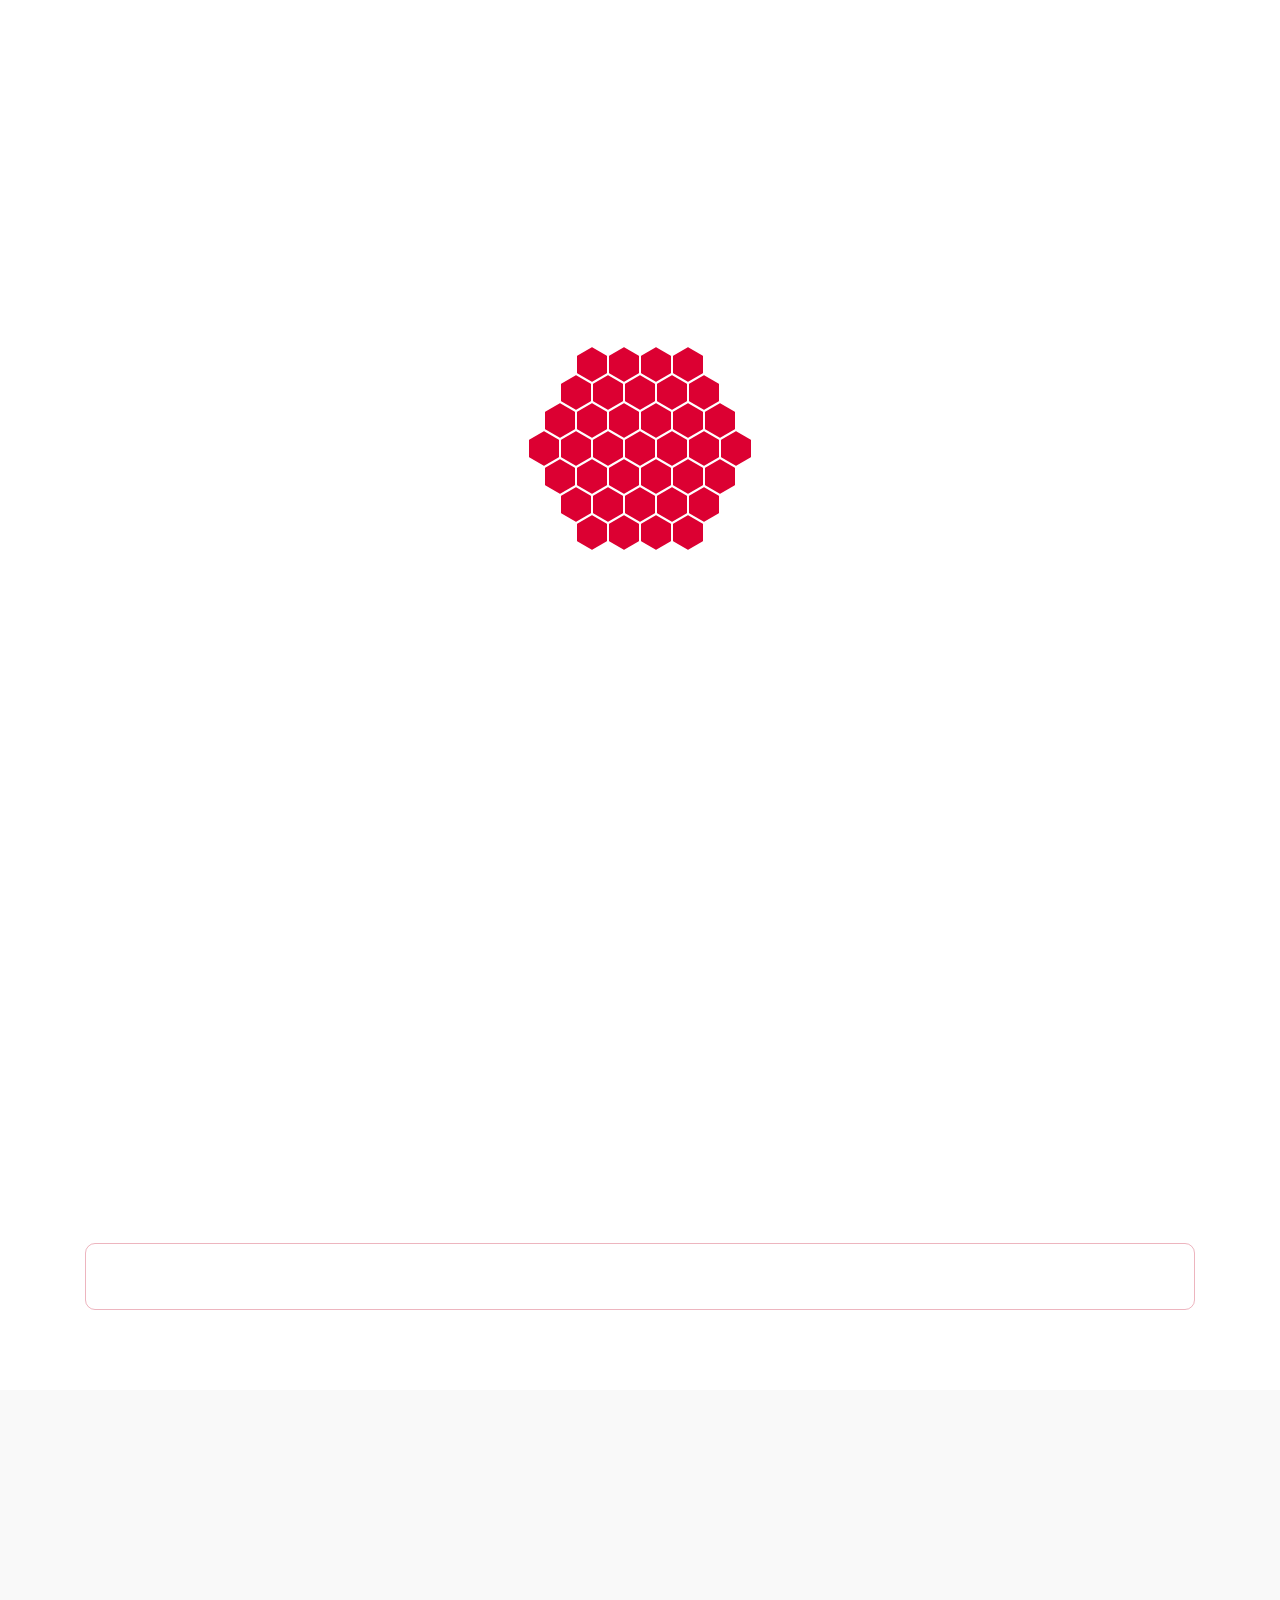
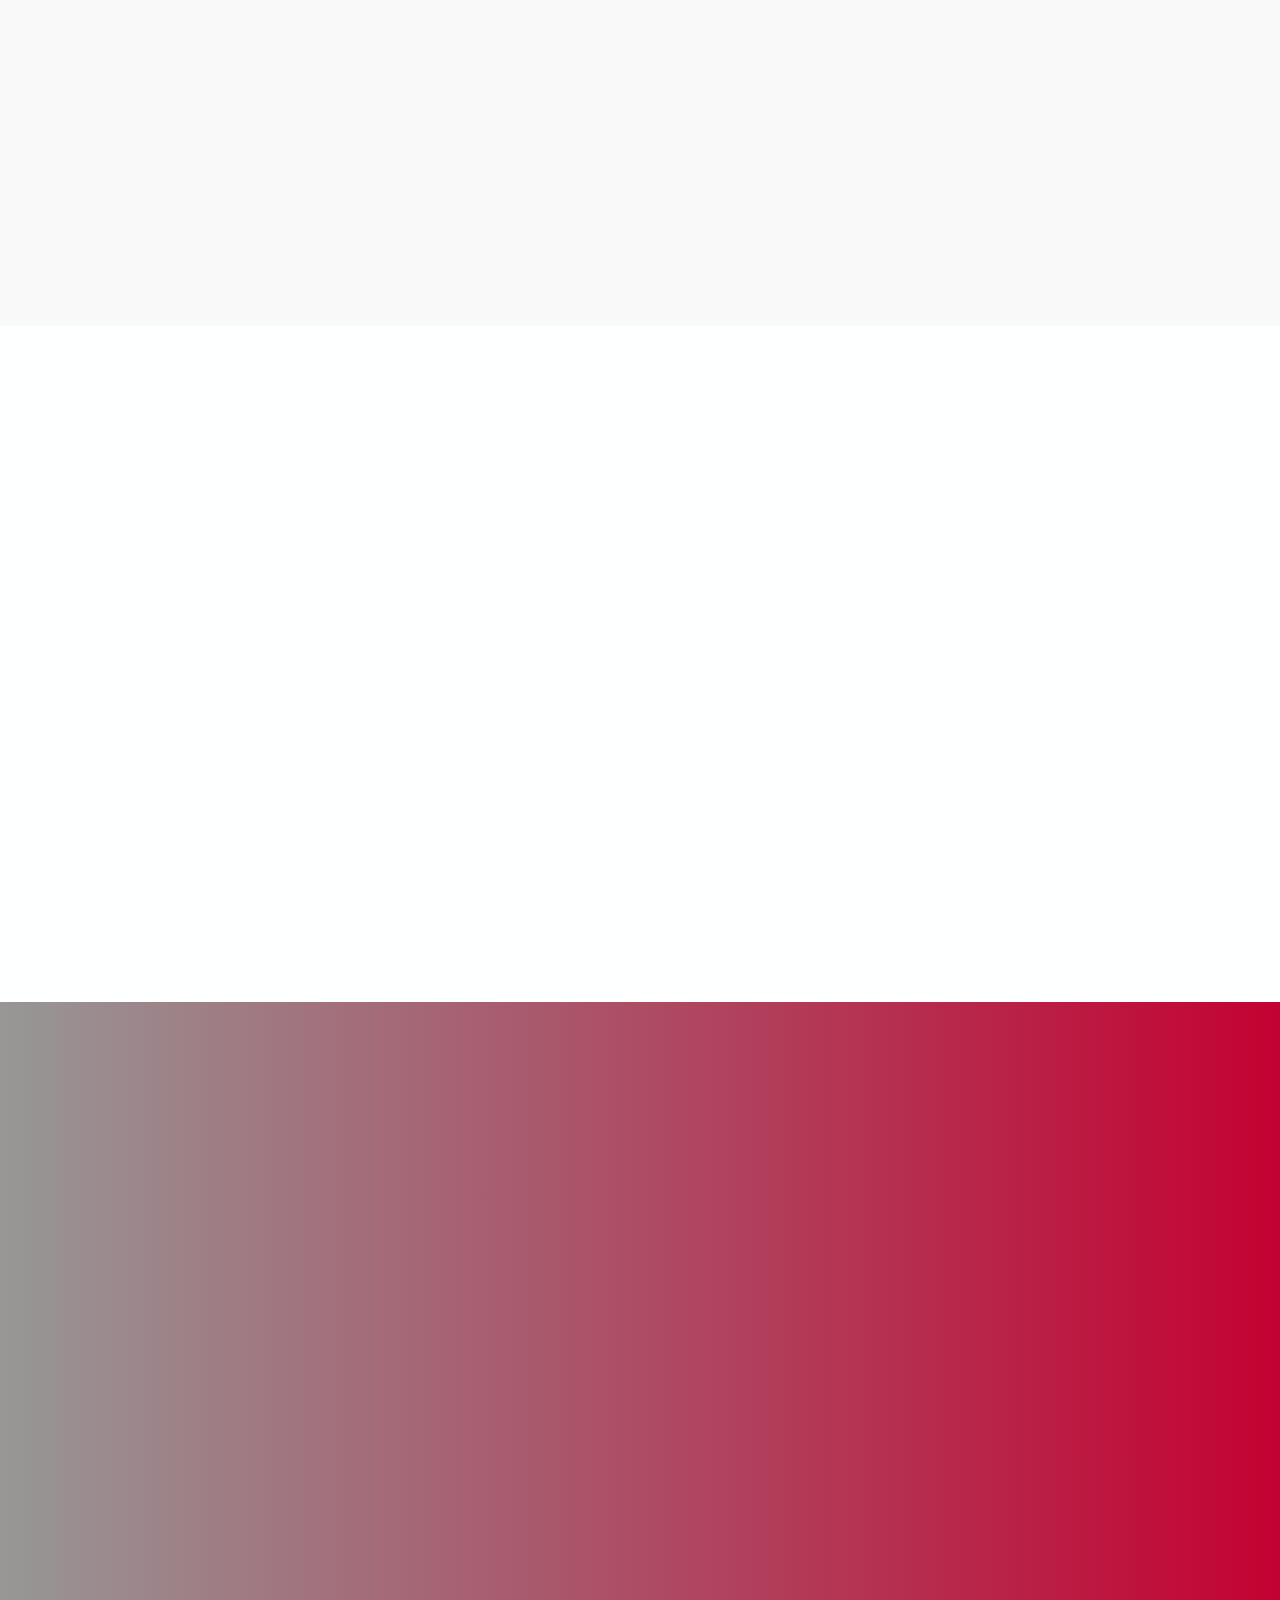
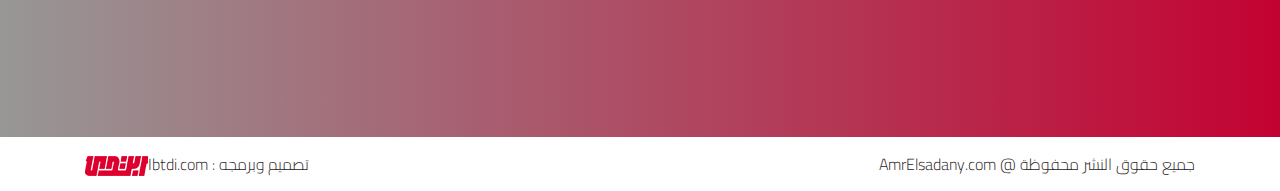
<file: article-page-ar.html>
<!doctype html>
<html lang="ar" dir="rtl">
    <head>
        <!-- Required meta tags -->
        <meta charset="utf-8">
        <meta name="viewport" content="width=device-width, initial-scale=1, shrink-to-fit=no">

        <!-- Bootstrap CSS -->
        <link rel="stylesheet" href="css/bootstrap.min.css">
        <!--FontAwesome-->
        <link rel="stylesheet" href="css/fontawesome-all.min.css">
        <!--Animate CSS-->
        <link rel="stylesheet" href="css/animate.min.css">
        <!--Fonts Cairo-->
        <link rel="stylesheet" href="https://fonts.googleapis.com/css?family=Cairo:300,700">
        <!--Style Basis-->
        <link rel="stylesheet" href="css/basis.min.css">
        <!--My Style-->
        <link rel="stylesheet" href="css/sub-pages.min.css">
        <!--RTL-->
        <link rel="stylesheet" href="css/all-rtl.min.css">
        <!--[if gte IE 9]>
          <style type="text/css">
            .gradient {
               filter: none;
            }
          </style>
        <![endif]-->

        <title>المقاله الحاليه</title>
    </head>
    <body>
        <!--Start Head Top-->
        
        <div class="head-top position-relative text-capitalize gradient">
            <div class="background w-100 h-100 position-absolute"></div>
            <div class="container position-relative d-sm-flex">
                <div class="left d-flex justify-content-center justify-content-sm-start">
                    <div class="login position-relative d-flex align-items-center">
                        <span class="icon"><i class="fas fa-sign-in-alt"></i></span>
                        <span id="login" class="text">الدخول <i class="fas fa-sort-down"></i></span>
                        <div class="login-form position-absolute">
                            <form>
                                <div>
                                    <input class="w-100" type="text" placeholder="الاميل" autofocus>
                                </div>
                                <div>
                                    <input class="w-100" type="password" placeholder="الرقم السرى">
                                </div>
                                <span class="d-block text-center">او</span>
                                <div class="submit">
                                    <input class="w-100" type="button" value="التسجيل الان">
                                </div>
                            </form>
                        </div>
                    </div>
                    <div class="stuff-mail d-flex align-items-center">
                        <span class="icon"><i class="fas fa-envelope"></i></span>
                        <span class="text"><a href="#">اميلا الفريق</a></span>
                    </div>
                </div>
                <div class="right ml-auto d-flex align-items-center justify-content-center justify-content-sm-start">
                    <span class="d-inline-block"><a href="#"><i class="fab fa-facebook-f"></i></a></span>
                    <span class="d-inline-block"><a href="#"><i class="fab fa-twitter"></i></a></span>
                    <span class="d-inline-block"><a href="#"><i class="fab fa-youtube"></i></a></span>
                    <span class="d-inline-block"><a href="#"><i class="fab fa-google-plus-g"></i></a></span>
                    <div class="select-lang d-inline-block position-relative">
                        <a class="en active d-block position-absolute" href="#"><img src="images/index/top/en.png" alt="en"></a>
                        <a class="ar d-block position-absolute" href="#"><img src="images/index/top/ar.png" alt="ar"></a>
                    </div>
                </div>
            </div>
        </div>
        
        <!--End Head Top-->
        <!--Start Navbar-->

        <nav class="navbar navbar-expand-xl navbar-light text-capitalize">
            <div class="small-screen w-100 d-block d-xl-none position-relative">
                <div class="container d-flex">
                    <div class="button d-inline-flex align-items-center">
                        <span class="d-inline-block">
                            <i class="fas fa-bars"></i>
                        </span>
                        <span class="d-inline-block">قائمه</span>
                    </div>
                    <div class="search ml-auto">
                        <a id="search" class="d-inline-block" href="#">
                            <i class="fas fa-search"></i>
                        </a>
                    </div>
                </div>
            </div>
            <div class="container d-flex justify-content-center justify-content-xl-start position-relative">
                <a class="navbar-brand" href="#">
                    <img class="img-fluid" src="images/index/hero-area/logo.png" alt="logo">
                </a>
                <div class="collapse navbar-collapse" id="navbarSupportedContent">
                    <ul class="navbar-nav d-flex align-items-center w-100">
                        <li class="nav-item active">
                            <i class="fas fa-home position-relative"></i>
                            <a class="nav-link" href="#">الرائسيه <span class="sr-only">(current)</span></a>
                        </li>
                        <li class="nav-item">
                            <i class="fas fa-info-circle position-relative"></i>
                            <a class="nav-link" href="#">نبذا عنا</a>
                        </li>
                        <li class="nav-item">
                            <i class="fas fa-comments position-relative"></i>
                            <a class="nav-link" href="#">المنتدى</a>
                        </li>
                        <li class="nav-item">
                            <i class="fas fa-vial position-relative"></i>
                            <a class="nav-link" href="#">المختبر</a>
                        </li>
                        <li class="nav-item">
                            <i class="fas fa-heartbeat position-relative"></i>
                            <a class="nav-link" href="#">جوده الرعايه الصحيه</a>
                        </li>
                        <li class="nav-item">
                            <i class="fas fa-phone position-relative"></i>
                            <a class="nav-link" href="#">اتصل بنا</a>
                        </li>
                        <li class="nav-item dropdown">
                            <a class="nav-link dropdown-toggle" href="#" id="navbarDropdown" role="button" data-toggle="dropdown" aria-haspopup="true" aria-expanded="false">
                                <i class="fas fa-ellipsis-h"></i>
                            </a>
                            <div class="dropdown-menu" aria-labelledby="navbarDropdown">
                                <a class="dropdown-item" href="#">اكشن 1</a>
                                <a class="dropdown-item" href="#">اكشن 2</a>
                                <a class="dropdown-item" href="#">اكشن 3</a>
                            </div>
                        </li>
                        <li class="search ml-auto">
                            <a id="search" class="d-inline-block" href="#">
                                <i class="fas fa-search"></i>
                            </a>
                        </li>
                    </ul>
                </div>
            </div>
            <div class="search-box position-absolute w-100">
                <div class="container">
                    <form class="position-relative">
                        <input class="w-100" type="text" placeholder="ابحث">
                        <input class="position-absolute btn" type="submit" value="ابحث">
                    </form>
                </div>
            </div>
        </nav>

        <!--End Navbar-->
        <!--Start Side Menu-->
        
        <div class="side-menu overlay position-fixed w-100 h-100">
            <div class="menu position-fixed h-100">
                <div class="top text-right">
                    <div class="close-icon d-inline-block">
                        <i class="far fa-times-circle fa-2x"></i>
                    </div>
                </div>
                <div class="item">
                    <ul class="list-unstyled text-left">
                        <li class="active">
                            <a class="text-capitalize w-100 d-inline-block d-flex align-items-center animated fadeInRight" href="#"><i class="fas fa-home fa-fw"></i>الرائسيه</a>
                        </li>
                        <li>
                            <a class="text-capitalize w-100 d-inline-block d-flex align-items-center animated fadeInRight" href="#"><i class="fas fa-info-circle fa-fw"></i>نبذا عنا</a>
                        </li>
                        <li>
                            <a class="text-capitalize w-100 d-inline-block d-flex align-items-center animated fadeInRight" href="#"><i class="fas fa-comments fa-fw"></i>المنتدى</a>
                        </li>
                        <li>
                            <a class="text-capitalize w-100 d-inline-block d-flex align-items-center animated fadeInRight" href="#"><i class="fas fa-vial fa-fw"></i>المختير</a>
                        </li>
                        <li>
                            <a class="text-capitalize w-100 d-inline-block d-flex align-items-center animated fadeInRight" href="#"><i class="fas fa-heartbeat fa-fw"></i>جوده الرعايه الصحيه</a>
                        </li>
                        <li>
                            <a class="text-capitalize w-100 d-inline-block d-flex align-items-center animated fadeInRight" href="#"><i class="fas fa-phone fa-fw"></i>اتصل بنا</a>
                        </li>
                        <li>
                            <a class="drop text-capitalize w-100 d-inline-block d-flex align-items-center animated fadeInRight" href="#"><i class="fas fa-ellipsis-h fa-fw"></i>المزيد</a>
                            <ul class="sub list-unstyled">
                                <li>
                                    <a class="text-capitalize w-100 d-inline-block d-flex align-items-center animated fadeInRight" href="#">اكشن 1</a>
                                </li>
                                <li>
                                    <a class="text-capitalize w-100 d-inline-block d-flex align-items-center animated fadeInRight" href="#">اكشن 2</a>
                                </li>
                                <li>
                                    <a class="text-capitalize w-100 d-inline-block d-flex align-items-center animated fadeInRight" href="#">اكشن 3</a>
                                </li>
                            </ul>
                        </li>
                    </ul>
                </div>
            </div>
        </div>
        
        <!--End Side Menu-->
        <!--Start Article Active-->
        
        <div class="article-active position-relative">
            <div class="background"></div>
            <div class="title position-absolute w-100 wow fadeIn" data-wow-duration="2s">
                <div class="container">
                    <p>هناك حقيقة مثبتة منذ زمن طويل وهي أن المحتوى المقروء لصفحة ما سيلهي القارئ عن التركيز </p>
                    <div class="info d-flex">
                        <span class="d-inline-block"><span class="icon d-inline-block"><i class="far fa-clock fa-xs"></i></span><span class="text d-inline-block">15 يناير 2018</span></span>
                        <span class="d-inline-block"><span class="icon d-inline-block"><i class="far fa-eye fa-xs"></i></span><span class="text d-inline-block">1234</span></span>
                        <span class="d-inline-block"><span class="icon d-inline-block"><i class="fas fa-comment fa-xs"></i></span><span class="text d-inline-block">16</span></span>
                    </div>
                </div>
            </div>
        </div>
        
        <!--End Article Active-->
        <!--Start Paragraph-->
        
        <div class="paragraph">
            <div class="container">
                <p class="wow fadeIn">هناك حقيقة مثبتة منذ زمن طويل وهي أن المحتوى المقروء لصفحة ما سيلهي القارئ عن التركيز على الشكل الخارجي للنص أو شكل توضع الفقرات في الصفحة التي يقرأها. ولذلك يتم استخدام طريقة لوريم إيبسوم لأنها تعطي توزيعاَ طبيعياَ -إلى حد ما- للأحرف عوضاً عن استخدام "هنا يوجد محتوى نصي، هنا يوجد محتوى نصي" فتجعلها تبدو (أي الأحرف) وكأنها نص مقروء. العديد</p>
                <p class="wow fadeIn">هناك حقيقة مثبتة منذ زمن طويل وهي أن المحتوى المقروء لصفحة ما سيلهي القارئ عن التركيز على الشكل الخارجي للنص أو شكل توضع الفقرات في الصفحة التي يقرأها. ولذلك يتم استخدام طريقة لوريم إيبسوم لأنها تعطي توزيعاَ طبيعياَ -إلى حد ما- للأحرف عوضاً عن استخدام "هنا يوجد محتوى نصي، هنا يوجد محتوى نصي" فتجعلها تبدو (أي الأحرف) وكأنها نص مقروء. العديد/p>
                <p class="wow fadeIn">هناك حقيقة مثبتة منذ زمن طويل وهي أن المحتوى المقروء لصفحة ما سيلهي القارئ عن التركيز على الشكل الخارجي للنص أو شكل توضع الفقرات في الصفحة التي يقرأها. ولذلك يتم استخدام طريقة لوريم إيبسوم لأنها تعطي توزيعاَ طبيعياَ -إلى حد ما- للأحرف عوضاً عن استخدام "هنا يوجد محتوى نصي، هنا يوجد محتوى نصي" فتجعلها تبدو (أي الأحرف) وكأنها نص مقروء. العديد</p>
                <div class="icon-website text-center">
                    <a class="d-inline-block wow fadeIn" data-wow-delay="0.2s" href="#"><img src="images/article-page/facebook500.png" alt="facebook"></a>
                    <a class="d-inline-block wow fadeIn" data-wow-delay="0.4s" href="#"><img src="images/article-page/twitter.png" alt="twitter"></a>
                    <a class="d-inline-block wow fadeIn" data-wow-delay="0.6s" href="#"><img src="images/article-page/googleplus-revised.png" alt="googleplus"></a>
                    <a class="d-inline-block wow fadeIn" data-wow-delay="0.8s" href="#"><img src="images/article-page/instagram.png" alt="instagram"></a>
                    <a class="d-inline-block wow fadeIn" data-wow-delay="1s" href="#"><img src="images/article-page/skype.png" alt="skype"></a>
                </div>
            </div>
        </div>
        
        <!--End Paragraph-->
        <!--Start Comments-->
        
        <div class="comments">
            <div class="container">
                <div class="header text-capitalize">
                    <h2 class="position-relative text-center text-lg-left wow fadeInRight"><span class="d-inline-block position-relative">كومنت</span><i class="fas fa-comments position-absolute"></i></h2>
                </div>
                <div class="form-comment">
                    <div class="row">
                        <div class="col-lg-6 wow fadeInDown" data-wow-delay="0.2s">
                            <input class="w-100" type="text" placeholder="اسمك">
                        </div>
                        <div class="w-100"></div>
                        <div class="col-lg-6 wow fadeInDown" data-wow-delay="0.4s">
                            <input class="w-100" type="text" placeholder="اميلك">
                        </div>
                        <div class="w-100"></div>
                        <div class="col-lg-6 wow fadeInDown" data-wow-delay="0.6s">
                            <textarea class="w-100" placeholder="اكتب تعليق"></textarea>
                        </div>
                        <div class="w-100"></div>
                    </div>
                </div>
            </div>
        </div>
        
        <!--End Comments-->
        <!--Start Best Articles-->
        
        <div class="best-articles-section">
            <div class="container">
                <div class="header text-capitalize">
                    <h2 class="position-relative text-center text-lg-left wow fadeInRight"><span class="d-inline-block position-relative">افضل</span> <span class="d-inline-block position-relative">المقالات</span><i class="far fa-thumbs-up position-absolute"></i></h2>
                </div>
                <div class="articles">
                    <div class="row">
                        <div class="col-sm-6 col-md-4 col-xl-3 wow fadeIn" data-wow-delay="0.2s">
                            <div class="item">
                                <div class="image">
                                    <div class="image-background"></div>
                                </div>
                                <div class="text">
                                    <h2 class="text-capitalize text-center"><a href="#">هناك حقيقة مثبتة منذ زمن طويل وهي أن المحتوى المقروء لصفحة ما سيلهي القارئ</a></h2>
                                </div>
                            </div>
                        </div>
                        <div class="col-sm-6 col-md-4 col-xl-3 wow fadeIn" data-wow-delay="0.4s">
                            <div class="item">
                                <div class="image">
                                    <div class="image-background"></div>
                                </div>
                                <div class="text">
                                    <h2 class="text-capitalize text-center"><a href="#">هناك حقيقة مثبتة منذ زمن طويل وهي أن المحتوى المقروء لصفحة ما سيلهي القارئ</a></h2>
                                </div>
                            </div>
                        </div>
                        <div class="col-sm-6 col-md-4 col-xl-3 wow fadeIn" data-wow-delay="0.6s">
                            <div class="item">
                                <div class="image">
                                    <div class="image-background"></div>
                                </div>
                                <div class="text">
                                    <h2 class="text-capitalize text-center"><a href="#">هناك حقيقة مثبتة منذ زمن طويل وهي أن المحتوى المقروء لصفحة ما سيلهي القارئ</a></h2>
                                </div>
                            </div>
                        </div>
                        <div class="col-sm-6 col-md-4 col-xl-3 wow fadeIn" data-wow-delay="0.8s">
                            <div class="item">
                                <div class="image">
                                    <div class="image-background"></div>
                                </div>
                                <div class="text">
                                    <h2 class="text-capitalize text-center"><a href="#">هناك حقيقة مثبتة منذ زمن طويل وهي أن المحتوى المقروء لصفحة ما سيلهي القارئ</a></h2>
                                </div>
                            </div>
                        </div>
                    </div>
                </div>
            </div>
        </div>
        
        <!--End Best Articles-->
        <!--Start Footer-->
        
        <div class="footer gradient">
            <div class="container">
                <div class="row">
                    <div class="col-xl-7 wow fadeInRight">
                        <div class="form-section-footer position-relative">
                            <div class="top-icon position-absolute">
                                <div class="a1 position-absolute w-100 h-100"></div>
                                <div class="a2 position-absolute w-100 h-100"></div>
                                <i class="far fa-envelope-open fa-3x position-absolute"></i>
                            </div>
                            <h3 class="text-capitalize text-center position-relative"><span class="d-inline-block">اتصل</span> <span class="d-inline-block">بنا</span><i class="fas fa-sort-down position-absolute"></i></h3>
                            <div class="row">
                                <div class="col-md-6 col-lg-7">
                                    <div class="form text-center">
                                        <form>
                                            <input class="w-100" type="text" placeholder="اسمك">
                                            <input class="w-100" type="text" placeholder="اميلك">
                                            <input class="w-100" type="text" placeholder="الموضوع">
                                            <textarea class="w-100" placeholder="رسالتك هنا"></textarea>
                                            <input class="btn" type="submit" value="ارسال">
                                        </form>
                                    </div>
                                </div>
                                <div class="col-md-6 col-lg-5 mt-5 mt-md-0">
                                    <div class="info">
                                        <span class="d-block">
                                            <i class="fas fa-phone-square fa-fw"></i>
                                            <bdi>(+966)021151222</bdi>
                                        </span>
                                        <span class="d-block">
                                            <i class="fas fa-envelope fa-fw"></i>
                                            <bdi>Info@ibtdi.com</bdi>
                                        </span>
                                        <span class="d-block">
                                            <i class="fas fa-map-marker-alt fa-fw"></i>
                                            اسم الشارع. المملكه العربيه السعوديه
                                        </span>
                                        <div class="map">
                                            <iframe class="w-100 h-100" src="https://www.google.com/maps/embed?pb=!1m14!1m12!1m3!1d27345.271429484947!2d31.423124610449214!3d31.04967490000002!2m3!1f0!2f0!3f0!3m2!1i1024!2i768!4f13.1!5e0!3m2!1sar!2seg!4v1534677421059" width="600" height="450" frameborder="0" style="border:0" allowfullscreen></iframe>
                                        </div>
                                    </div>
                                </div>
                            </div>
                        </div>
                    </div>
                    <div class="offset-lg-0 offset-xl-1 col-xl-4 mt-5 mt-xl-0 wow fadeInLeft">
                        <div class="menu-footer position-relative">
                            <ul class="list-unstyled">
                                <li class="active">
                                    <a class="d-block w-100 text-capitalize position-relative" href="#">
                                        الرائسيه
                                        <i class="fas fa-home position-absolute"></i>
                                    </a>
                                </li>
                                <li>
                                    <a class="d-block w-100 text-capitalize position-relative" href="#">
                                        جوده الرعايه الصحيه
                                        <i class="fas fa-heartbeat position-absolute"></i>
                                    </a>
                                </li>
                                <li>
                                    <a class="d-block w-100 text-capitalize position-relative" href="#">
                                        المختبر
                                        <i class="fas fa-vial position-absolute"></i>
                                    </a>
                                </li>
                                <li>
                                    <a class="d-block w-100 text-capitalize position-relative" href="#">
                                        المنتدى
                                        <i class="fas fa-comments position-absolute"></i>
                                    </a>
                                </li>
                                <li>
                                    <a class="d-block w-100 text-capitalize position-relative" href="#">
                                        نبذا عنا
                                        <i class="fas fa-info-circle position-absolute"></i>
                                    </a>
                                </li>
                                <li>
                                    <a class="d-block w-100 text-capitalize position-relative" href="#">
                                        اتصل بنا
                                        <i class="fas fa-phone position-absolute"></i>
                                    </a>
                                </li>
                                <li>
                                    <a class="d-block w-100 text-capitalize position-relative" href="#">
                                        قالو عنا
                                        <i class="fas fa-users position-absolute"></i>
                                    </a>
                                </li>
                                <li>
                                    <a class="d-block w-100 text-capitalize position-relative" href="#">
                                        المدونه
                                        <i class="fab fa-blogger-b position-absolute"></i>
                                    </a>
                                </li>
                                <li>
                                    <a class="d-block w-100 text-capitalize position-relative" href="#">
                                        افضل المقالات
                                        <i class="fas fa-newspaper position-absolute"></i>
                                    </a>
                                </li>
                                <li>
                                    <a class="d-block w-100 text-capitalize position-relative" href="#">
                                        جوده من اجلك
                                        <i class="fas fa-thumbs-up position-absolute"></i>
                                    </a>
                                </li>
                            </ul>
                        </div>
                        <div class="icon-website d-flex">
                            <div class="position-relative">
                                <div class="a1 position-absolute w-100 h-100"></div>
                                <div class="a2 position-absolute w-100 h-100"></div>
                                <i class="fab fa-facebook-f fa-lg position-absolute"></i>
                            </div>
                            <div class="position-relative">
                                <div class="a1 position-absolute w-100 h-100"></div>
                                <div class="a2 position-absolute w-100 h-100"></div>
                                <i class="fab fa-twitter fa-lg position-absolute"></i>
                            </div>
                            <div class="position-relative">
                                <div class="a1 position-absolute w-100 h-100"></div>
                                <div class="a2 position-absolute w-100 h-100"></div>
                                <i class="fab fa-youtube fa-lg position-absolute"></i>
                            </div>
                            <div class="position-relative">
                                <div class="a1 position-absolute w-100 h-100"></div>
                                <div class="a2 position-absolute w-100 h-100"></div>
                                <i class="fab fa-google-plus-g fa-lg position-absolute"></i>
                            </div>
                        </div>
                    </div>
                </div>
            </div>
        </div>
        
        <!--End Footer-->
        <!--Start Copyright-->
        
        <div class="copyright">
            <div class="container d-block d-lg-flex">
                <div class="left text-center text-lg-left">
                    <p>جميع حقوق النشر محفوظة @ AmrElsadany.com</p>
                </div>
                <div class="right d-flex align-items-center ml-auto justify-content-center justify-content-lg-right">
                    <p>تصميم وبرمجه : Ibtdi.com</p>
                    <a href="#"><img class="img-fluid" src="images/index/copyright/ibtdilogo.png" alt="logo"></a>
                </div>
            </div>
        </div>
        
        <!--End Copyright-->
        <!--Start Load Page-->
        
        <div class="load-page position-fixed w-100 h-100">
            <div class="image position-fixed">
                <div class="socket">
                    <div class="gel center-gel">
                        <div class="hex-brick h1"></div>
                        <div class="hex-brick h2"></div>
                        <div class="hex-brick h3"></div>
                    </div>
                    <div class="gel c1 r1">
                        <div class="hex-brick h1"></div>
                        <div class="hex-brick h2"></div>
                        <div class="hex-brick h3"></div>
                    </div>
                    <div class="gel c2 r1">
                        <div class="hex-brick h1"></div>
                        <div class="hex-brick h2"></div>
                        <div class="hex-brick h3"></div>
                    </div>
                    <div class="gel c3 r1">
                        <div class="hex-brick h1"></div>
                        <div class="hex-brick h2"></div>
                        <div class="hex-brick h3"></div>
                    </div>
                    <div class="gel c4 r1">
                        <div class="hex-brick h1"></div>
                        <div class="hex-brick h2"></div>
                        <div class="hex-brick h3"></div>
                    </div>
                    <div class="gel c5 r1">
                        <div class="hex-brick h1"></div>
                        <div class="hex-brick h2"></div>
                        <div class="hex-brick h3"></div>
                    </div>
                    <div class="gel c6 r1">
                        <div class="hex-brick h1"></div>
                        <div class="hex-brick h2"></div>
                        <div class="hex-brick h3"></div>
                    </div>

                    <div class="gel c7 r2">
                        <div class="hex-brick h1"></div>
                        <div class="hex-brick h2"></div>
                        <div class="hex-brick h3"></div>
                    </div>

                    <div class="gel c8 r2">
                        <div class="hex-brick h1"></div>
                        <div class="hex-brick h2"></div>
                        <div class="hex-brick h3"></div>
                    </div>
                    <div class="gel c9 r2">
                        <div class="hex-brick h1"></div>
                        <div class="hex-brick h2"></div>
                        <div class="hex-brick h3"></div>
                    </div>
                    <div class="gel c10 r2">
                        <div class="hex-brick h1"></div>
                        <div class="hex-brick h2"></div>
                        <div class="hex-brick h3"></div>
                    </div>
                    <div class="gel c11 r2">
                        <div class="hex-brick h1"></div>
                        <div class="hex-brick h2"></div>
                        <div class="hex-brick h3"></div>
                    </div>
                    <div class="gel c12 r2">
                        <div class="hex-brick h1"></div>
                        <div class="hex-brick h2"></div>
                        <div class="hex-brick h3"></div>
                    </div>
                    <div class="gel c13 r2">
                        <div class="hex-brick h1"></div>
                        <div class="hex-brick h2"></div>
                        <div class="hex-brick h3"></div>
                    </div>
                    <div class="gel c14 r2">
                        <div class="hex-brick h1"></div>
                        <div class="hex-brick h2"></div>
                        <div class="hex-brick h3"></div>
                    </div>
                    <div class="gel c15 r2">
                        <div class="hex-brick h1"></div>
                        <div class="hex-brick h2"></div>
                        <div class="hex-brick h3"></div>
                    </div>
                    <div class="gel c16 r2">
                        <div class="hex-brick h1"></div>
                        <div class="hex-brick h2"></div>
                        <div class="hex-brick h3"></div>
                    </div>
                    <div class="gel c17 r2">
                        <div class="hex-brick h1"></div>
                        <div class="hex-brick h2"></div>
                        <div class="hex-brick h3"></div>
                    </div>
                    <div class="gel c18 r2">
                        <div class="hex-brick h1"></div>
                        <div class="hex-brick h2"></div>
                        <div class="hex-brick h3"></div>
                    </div>
                    <div class="gel c19 r3">
                        <div class="hex-brick h1"></div>
                        <div class="hex-brick h2"></div>
                        <div class="hex-brick h3"></div>
                    </div>
                    <div class="gel c20 r3">
                        <div class="hex-brick h1"></div>
                        <div class="hex-brick h2"></div>
                        <div class="hex-brick h3"></div>
                    </div>
                    <div class="gel c21 r3">
                        <div class="hex-brick h1"></div>
                        <div class="hex-brick h2"></div>
                        <div class="hex-brick h3"></div>
                    </div>
                    <div class="gel c22 r3">
                        <div class="hex-brick h1"></div>
                        <div class="hex-brick h2"></div>
                        <div class="hex-brick h3"></div>
                    </div>
                    <div class="gel c23 r3">
                        <div class="hex-brick h1"></div>
                        <div class="hex-brick h2"></div>
                        <div class="hex-brick h3"></div>
                    </div>
                    <div class="gel c24 r3">
                        <div class="hex-brick h1"></div>
                        <div class="hex-brick h2"></div>
                        <div class="hex-brick h3"></div>
                    </div>
                    <div class="gel c25 r3">
                        <div class="hex-brick h1"></div>
                        <div class="hex-brick h2"></div>
                        <div class="hex-brick h3"></div>
                    </div>
                    <div class="gel c26 r3">
                        <div class="hex-brick h1"></div>
                        <div class="hex-brick h2"></div>
                        <div class="hex-brick h3"></div>
                    </div>
                    <div class="gel c28 r3">
                        <div class="hex-brick h1"></div>
                        <div class="hex-brick h2"></div>
                        <div class="hex-brick h3"></div>
                    </div>
                    <div class="gel c29 r3">
                        <div class="hex-brick h1"></div>
                        <div class="hex-brick h2"></div>
                        <div class="hex-brick h3"></div>
                    </div>
                    <div class="gel c30 r3">
                        <div class="hex-brick h1"></div>
                        <div class="hex-brick h2"></div>
                        <div class="hex-brick h3"></div>
                    </div>
                    <div class="gel c31 r3">
                        <div class="hex-brick h1"></div>
                        <div class="hex-brick h2"></div>
                        <div class="hex-brick h3"></div>
                    </div>
                    <div class="gel c32 r3">
                        <div class="hex-brick h1"></div>
                        <div class="hex-brick h2"></div>
                        <div class="hex-brick h3"></div>
                    </div>
                    <div class="gel c33 r3">
                        <div class="hex-brick h1"></div>
                        <div class="hex-brick h2"></div>
                        <div class="hex-brick h3"></div>
                    </div>
                    <div class="gel c34 r3">
                        <div class="hex-brick h1"></div>
                        <div class="hex-brick h2"></div>
                        <div class="hex-brick h3"></div>
                    </div>
                    <div class="gel c35 r3">
                        <div class="hex-brick h1"></div>
                        <div class="hex-brick h2"></div>
                        <div class="hex-brick h3"></div>
                    </div>
                    <div class="gel c36 r3">
                        <div class="hex-brick h1"></div>
                        <div class="hex-brick h2"></div>
                        <div class="hex-brick h3"></div>
                    </div>
                    <div class="gel c37 r3">
                        <div class="hex-brick h1"></div>
                        <div class="hex-brick h2"></div>
                        <div class="hex-brick h3"></div>
                    </div>
                </div>
            </div>
        </div>
        
        <!--End Load Page-->

        <!-- Optional JavaScript -->
        <!-- jQuery first, then Popper.js, then Bootstrap JS -->
        <script src="js/jquery-3.3.1.min.js"></script>
        <script src="js/popper.min.js"></script>
        <script src="js/bootstrap.min.js"></script>
        <!--WOW JS-->
        <script src="js/wow.min.js"></script>
        <script>
            new WOW().init();
        </script>
        <!--Script Basis-->
        <script src="js/basis-ar.min.js"></script>
        <!--My Script-->
        <script src="js/sub-pages-ar.min.js"></script>
    </body>
</html>
</file>
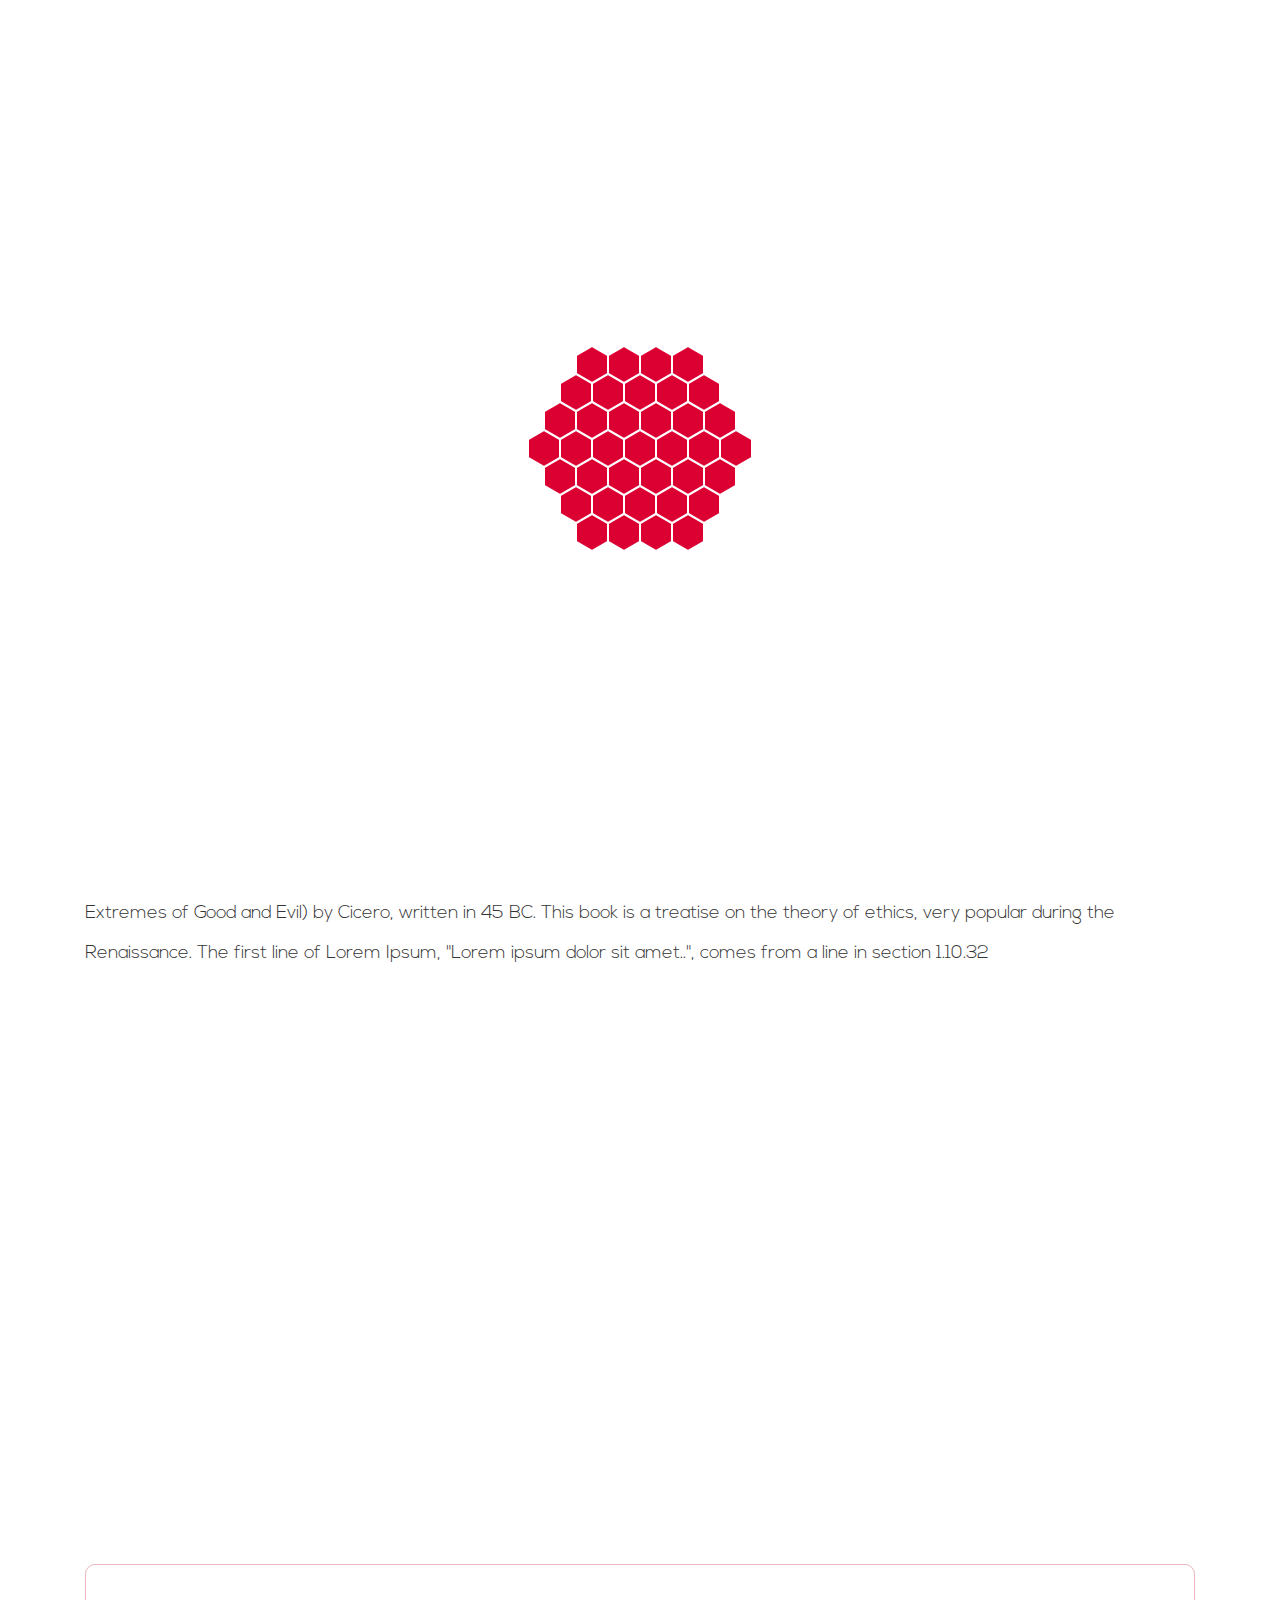
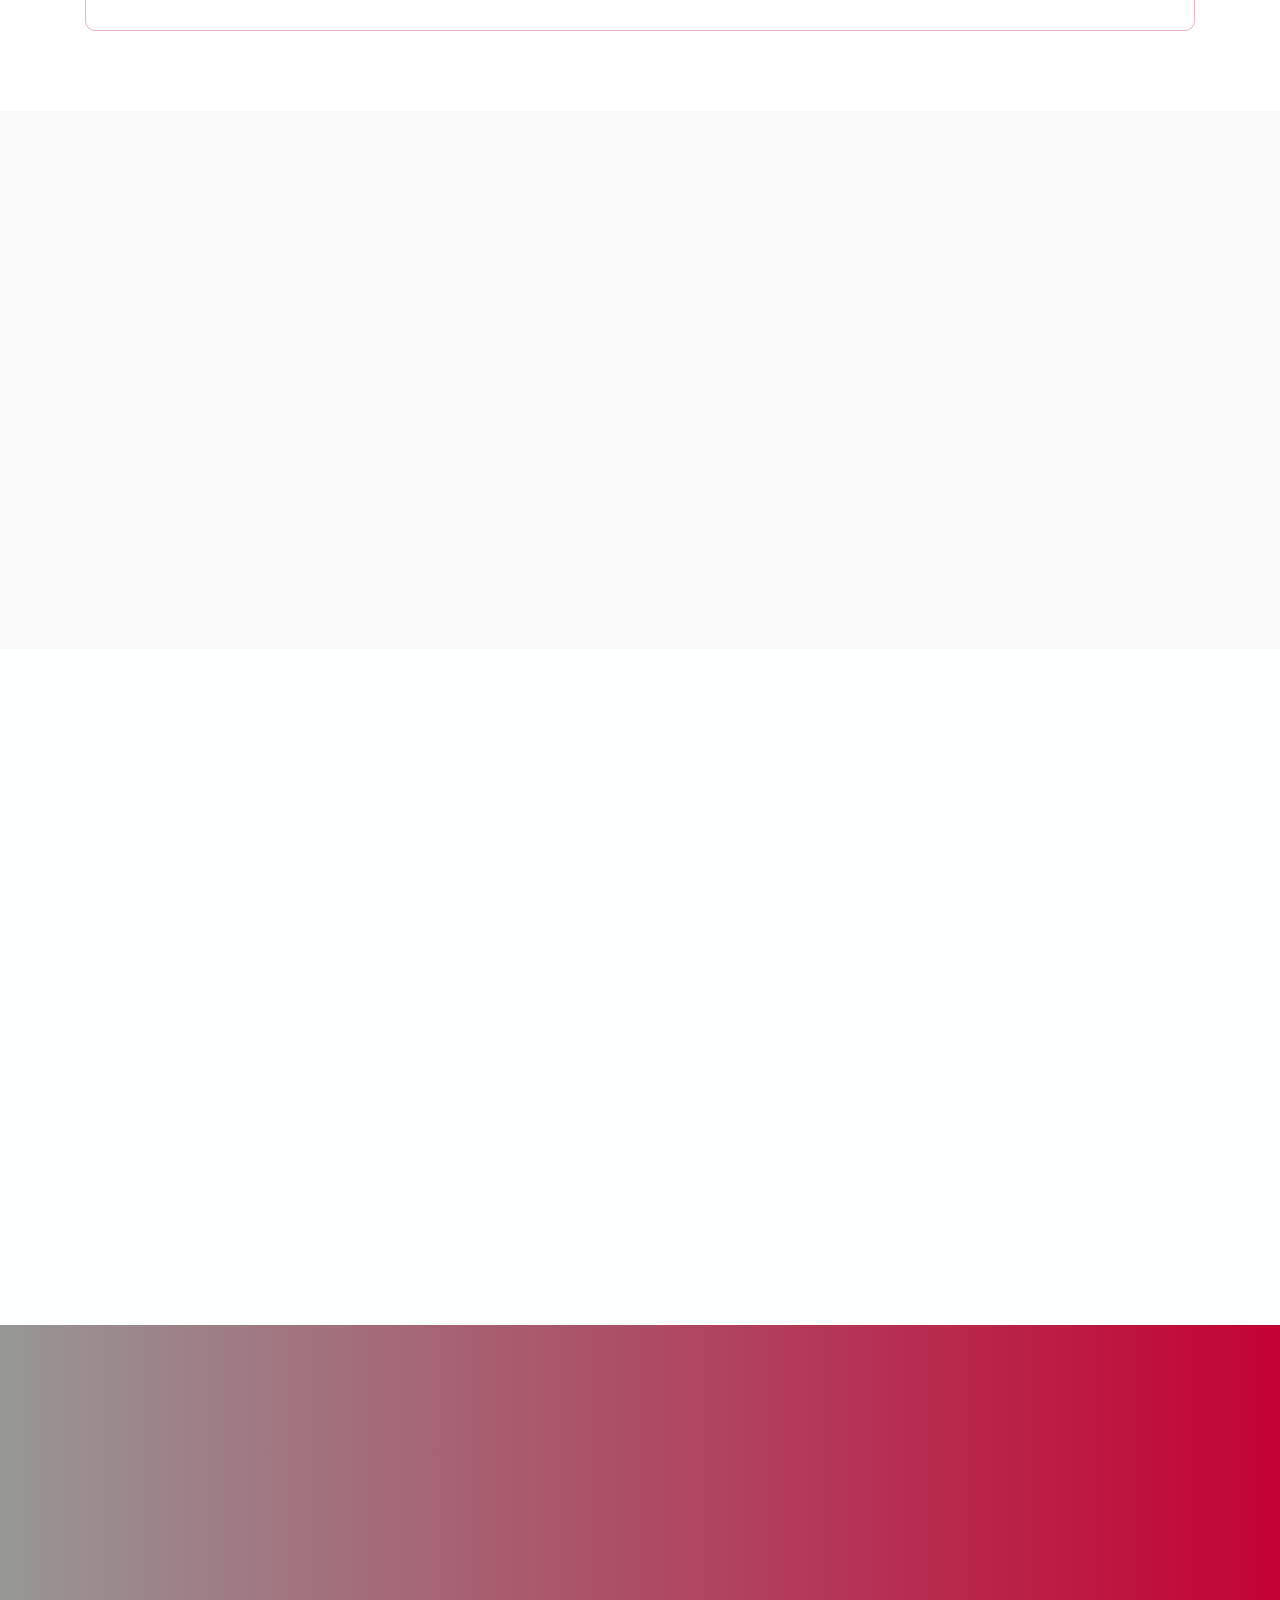
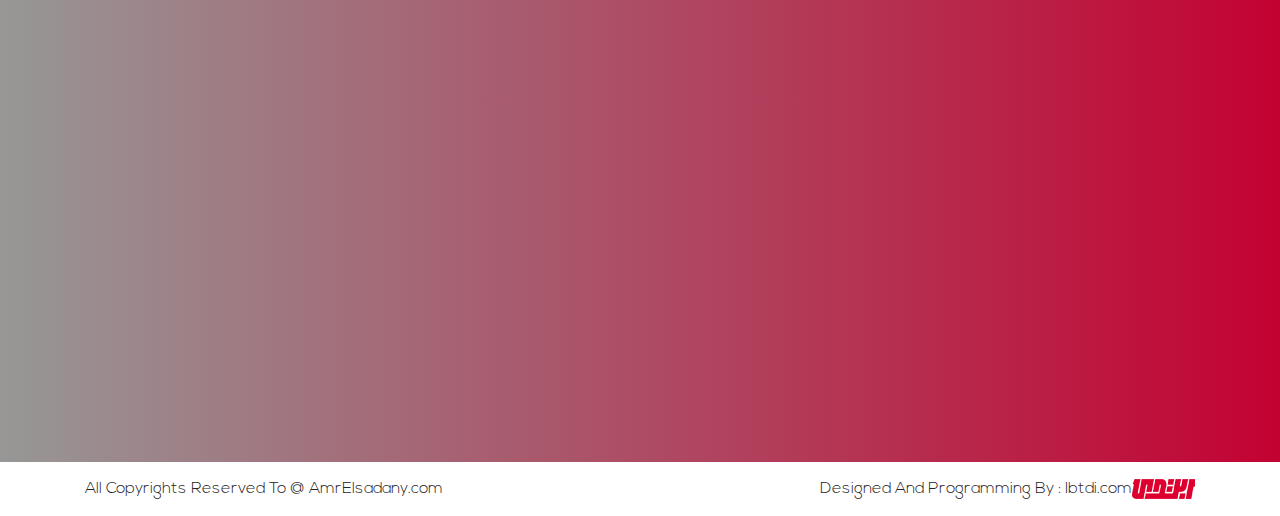
<file: article-page.html>
<!doctype html>
<html lang="en">
    <head>
        <!-- Required meta tags -->
        <meta charset="utf-8">
        <meta name="viewport" content="width=device-width, initial-scale=1, shrink-to-fit=no">

        <!-- Bootstrap CSS -->
        <link rel="stylesheet" href="css/bootstrap.min.css">
        <!--FontAwesome-->
        <link rel="stylesheet" href="css/fontawesome-all.min.css">
        <!--Animate CSS-->
        <link rel="stylesheet" href="css/animate.min.css">
        <!--Style Basis-->
        <link rel="stylesheet" href="css/basis.min.css">
        <!--My Style-->
        <link rel="stylesheet" href="css/sub-pages.min.css">
        <!--[if gte IE 9]>
          <style type="text/css">
            .gradient {
               filter: none;
            }
          </style>
        <![endif]-->

        <title>ARTICLE ACTIVE</title>
    </head>
    <body>
        <!--Start Head Top-->
        
        <div class="head-top position-relative text-capitalize gradient">
            <div class="background w-100 h-100 position-absolute"></div>
            <div class="container position-relative d-sm-flex">
                <div class="left d-flex justify-content-center justify-content-sm-start">
                    <div class="login position-relative d-flex align-items-center">
                        <span class="icon"><i class="fas fa-sign-in-alt"></i></span>
                        <span id="login" class="text">Login <i class="fas fa-sort-down"></i></span>
                        <div class="login-form position-absolute">
                            <form>
                                <div>
                                    <input class="w-100" type="text" placeholder="Email" autofocus>
                                </div>
                                <div>
                                    <input class="w-100" type="password" placeholder="Password">
                                </div>
                                <span class="d-block text-center">OR</span>
                                <div class="submit">
                                    <input class="w-100" type="button" value="Register Now">
                                </div>
                            </form>
                        </div>
                    </div>
                    <div class="stuff-mail d-flex align-items-center">
                        <span class="icon"><i class="fas fa-envelope"></i></span>
                        <span class="text"><a href="#">Stuff Mail</a></span>
                    </div>
                </div>
                <div class="right ml-auto d-flex align-items-center justify-content-center justify-content-sm-start">
                    <span class="d-inline-block"><a href="#"><i class="fab fa-facebook-f"></i></a></span>
                    <span class="d-inline-block"><a href="#"><i class="fab fa-twitter"></i></a></span>
                    <span class="d-inline-block"><a href="#"><i class="fab fa-youtube"></i></a></span>
                    <span class="d-inline-block"><a href="#"><i class="fab fa-google-plus-g"></i></a></span>
                    <div class="select-lang d-inline-block position-relative">
                        <a class="ar active d-block position-absolute" href="#"><img src="images/index/top/ar.png" alt="ar"></a>
                        <a class="en d-block position-absolute" href="#"><img src="images/index/top/en.png" alt="en"></a>
                    </div>
                </div>
            </div>
        </div>
        
        <!--End Head Top-->
        <!--Start Navbar-->

        <nav class="navbar navbar-expand-xl navbar-light text-capitalize">
            <div class="small-screen w-100 d-block d-xl-none position-relative">
                <div class="container d-flex">
                    <div class="button d-inline-flex align-items-center">
                        <span class="d-inline-block">
                            <i class="fas fa-bars"></i>
                        </span>
                        <span class="d-inline-block">menu</span>
                    </div>
                    <div class="search ml-auto">
                        <a id="search" class="d-inline-block" href="#">
                            <i class="fas fa-search"></i>
                        </a>
                    </div>
                </div>
            </div>
            <div class="container d-flex justify-content-center justify-content-xl-start position-relative">
                <a class="navbar-brand" href="#">
                    <img class="img-fluid" src="images/about-me/navbar/logo.png" alt="logo">
                </a>
                <div class="collapse navbar-collapse" id="navbarSupportedContent">
                    <ul class="navbar-nav d-flex align-items-center w-100">
                        <li class="nav-item">
                            <i class="fas fa-home position-relative"></i>
                            <a class="nav-link" href="#">Home <span class="sr-only">(current)</span></a>
                        </li>
                        <li class="nav-item">
                            <i class="fas fa-info-circle position-relative"></i>
                            <a class="nav-link" href="#">about me</a>
                        </li>
                        <li class="nav-item"><!--active-->
                            <i class="fas fa-comments position-relative"></i>
                            <a class="nav-link" href="#">forum</a>
                        </li>
                        <li class="nav-item">
                            <i class="fas fa-vial position-relative"></i>
                            <a class="nav-link" href="#">laboratory</a>
                        </li>
                        <li class="nav-item">
                            <i class="fas fa-heartbeat position-relative"></i>
                            <a class="nav-link" href="#">healthcare quality</a>
                        </li>
                        <li class="nav-item">
                            <i class="fas fa-phone position-relative"></i>
                            <a class="nav-link" href="#">contact us</a>
                        </li>
                        <li class="nav-item dropdown">
                            <a class="nav-link dropdown-toggle" href="#" id="navbarDropdown" role="button" data-toggle="dropdown" aria-haspopup="true" aria-expanded="false">
                                <i class="fas fa-ellipsis-h"></i>
                            </a>
                            <div class="dropdown-menu" aria-labelledby="navbarDropdown">
                                <a class="dropdown-item" href="#">Action 1</a>
                                <a class="dropdown-item" href="#">Action 2</a>
                                <a class="dropdown-item" href="#">Action 3</a>
                            </div>
                        </li>
                        <li class="search ml-auto">
                            <a id="search" class="d-inline-block" href="#">
                                <i class="fas fa-search"></i>
                            </a>
                        </li>
                    </ul>
                </div>
            </div>
            <div class="search-box position-absolute w-100">
                <div class="container">
                    <form class="position-relative">
                        <input class="w-100" type="text" placeholder="Search">
                        <input class="position-absolute btn" type="submit" value="Search">
                    </form>
                </div>
            </div>
        </nav>

        <!--End Navbar-->
        <!--Start Side Menu-->
        
        <div class="side-menu overlay position-fixed w-100 h-100">
            <div class="menu position-fixed h-100">
                <div class="top text-right">
                    <div class="close-icon d-inline-block">
                        <i class="far fa-times-circle fa-2x"></i>
                    </div>
                </div>
                <div class="item">
                    <ul class="list-unstyled text-left">
                        <li>
                            <a class="text-capitalize w-100 d-inline-block d-flex align-items-center animated fadeInLeft" href="#"><i class="fas fa-home fa-fw"></i>home</a>
                        </li>
                        <li>
                            <a class="text-capitalize w-100 d-inline-block d-flex align-items-center animated fadeInLeft" href="#"><i class="fas fa-info-circle fa-fw"></i>about me</a>
                        </li>
                        <li><!--active-->
                            <a class="text-capitalize w-100 d-inline-block d-flex align-items-center animated fadeInLeft" href="#"><i class="fas fa-comments fa-fw"></i>forum</a>
                        </li>
                        <li>
                            <a class="text-capitalize w-100 d-inline-block d-flex align-items-center animated fadeInLeft" href="#"><i class="fas fa-vial fa-fw"></i>laboratory</a>
                        </li>
                        <li>
                            <a class="text-capitalize w-100 d-inline-block d-flex align-items-center animated fadeInLeft" href="#"><i class="fas fa-heartbeat fa-fw"></i>healtcare quality</a>
                        </li>
                        <li>
                            <a class="text-capitalize w-100 d-inline-block d-flex align-items-center animated fadeInLeft" href="#"><i class="fas fa-phone fa-fw"></i>contact us</a>
                        </li>
                        <li>
                            <a class="drop text-capitalize w-100 d-inline-block d-flex align-items-center animated fadeInLeft" href="#"><i class="fas fa-ellipsis-h fa-fw"></i>more</a>
                            <ul class="sub list-unstyled">
                                <li>
                                    <a class="text-capitalize w-100 d-inline-block d-flex align-items-center animated fadeInLeft" href="#">action 1</a>
                                </li>
                                <li>
                                    <a class="text-capitalize w-100 d-inline-block d-flex align-items-center animated fadeInLeft" href="#">action 2</a>
                                </li>
                                <li>
                                    <a class="text-capitalize w-100 d-inline-block d-flex align-items-center animated fadeInLeft" href="#">action 3</a>
                                </li>
                            </ul>
                        </li>
                    </ul>
                </div>
            </div>
        </div>
        
        <!--End Side Menu-->
        <!--Start Article Active-->
        
        <div class="article-active position-relative">
            <div class="background"></div>
            <div class="title position-absolute w-100 wow fadeIn" data-wow-duration="2s">
                <div class="container">
                    <p>Lorem Ipsum is simply dummy text of the printing and  when an unknown printer</p>
                    <div class="info d-flex">
                        <span class="d-inline-block"><span class="icon d-inline-block"><i class="far fa-clock fa-xs"></i></span><span class="text d-inline-block">15 June 2018</span></span>
                        <span class="d-inline-block"><span class="icon d-inline-block"><i class="far fa-eye fa-xs"></i></span><span class="text d-inline-block">1234</span></span>
                        <span class="d-inline-block"><span class="icon d-inline-block"><i class="fas fa-comment fa-xs"></i></span><span class="text d-inline-block">16</span></span>
                    </div>
                </div>
            </div>
        </div>
        
        <!--End Article Active-->
        <!--Start Paragraph-->
        
        <div class="paragraph">
            <div class="container">
                <p class="wow fadeIn">Contrary to popular belief, Lorem Ipsum is not simply random text. It has roots in a piece of classical Latin literature from 45 BC, making it over 2000 years old. Richard McClintock, a Latin professor at Hampden-Sydney College in Virginia, looked up one of the more obscure Latin words, consectetur, from a Lorem Ipsum passage, and going through the cites of the word in classical literature, discovered the undoubtable source. Lorem Ipsum comes from sections 1.10.32 and 1.10.33 of "de Finibus Bonorum et Malorum" (The Extremes of Good and Evil) by Cicero, written in 45 BC. This book is a treatise on the theory of ethics, very popular during the Renaissance. The first line of Lorem Ipsum, "Lorem ipsum dolor sit amet..", comes from a line in section 1.10.32</p>
                <p class="wow fadeIn">The standard chunk of Lorem Ipsum used since the 1500s is reproduced below for those interested. Sections 1.10.32 and 1.10.33 from "de Finibus Bonorum et Malorum" by Cicero are also reproduced in their exact original form, accompanied by English versions from the  translation by H. Rackham Contrary to popular belief, Lorem Ipsum is not simply random text. It has roots in a piece of classical Latin literature from 45 BC, making it over 2000 years old. Richard McClintock, a Latin professor at Hampden-Sydney College in Virginia, looked up one of the more obscure Latin words, consectetur, from a Lorem Ipsum passage, and going through the cites of the word in classical literature, discovered the undoubtable source. Lorem Ipsum comes from sections 1.10.32 and 1.10.33 of "de Finibus Bonorum et Malorum" (The Extremes of Good and Evil) by Cicero, written in 45 BC. This book is a treatise on the theory of ethics, very popular during the Renaissance. The first line of Lorem Ipsum, "Lorem ipsum dolor sit amet..", comes from a line in section 1.10.32</p>
                <p class="wow fadeIn">The standard chunk of Lorem Ipsum used since the 1500s is reproduced below for those interested. Sections 1.10.32 and 1.10.33 from "de Finibus Bonorum et Malorum" by Cicero are also reproduced in their exact original form, accompanied by English versions from the 1914 translation by H. Rackham</p>
                <div class="icon-website text-center">
                    <a class="d-inline-block wow fadeIn" data-wow-delay="0.2s" href="#"><img src="images/article-page/facebook500.png" alt="facebook"></a>
                    <a class="d-inline-block wow fadeIn" data-wow-delay="0.4s" href="#"><img src="images/article-page/twitter.png" alt="twitter"></a>
                    <a class="d-inline-block wow fadeIn" data-wow-delay="0.6s" href="#"><img src="images/article-page/googleplus-revised.png" alt="googleplus"></a>
                    <a class="d-inline-block wow fadeIn" data-wow-delay="0.8s" href="#"><img src="images/article-page/instagram.png" alt="instagram"></a>
                    <a class="d-inline-block wow fadeIn" data-wow-delay="1s" href="#"><img src="images/article-page/skype.png" alt="skype"></a>
                </div>
            </div>
        </div>
        
        <!--End Paragraph-->
        <!--Start Comments-->
        
        <div class="comments">
            <div class="container">
                <div class="header text-capitalize">
                    <h2 class="position-relative text-center text-lg-left wow fadeInLeft"><span class="d-inline-block position-relative">Comments</span><i class="fas fa-comments position-absolute"></i></h2>
                </div>
                <div class="form-comment">
                    <div class="row">
                        <div class="col-lg-6 wow fadeInDown" data-wow-delay="0.2s">
                            <input class="w-100" type="text" placeholder="Your Name">
                        </div>
                        <div class="w-100"></div>
                        <div class="col-lg-6 wow fadeInDown" data-wow-delay="0.4s">
                            <input class="w-100" type="text" placeholder="Your Email">
                        </div>
                        <div class="w-100"></div>
                        <div class="col-lg-6 wow fadeInDown" data-wow-delay="0.6s">
                            <textarea class="w-100" placeholder="Write Comment"></textarea>
                        </div>
                        <div class="w-100"></div>
                    </div>
                </div>
            </div>
        </div>
        
        <!--End Comments-->
        <!--Start Best Articles-->
        
        <div class="best-articles-section">
            <div class="container">
                <div class="header text-capitalize">
                    <h2 class="position-relative text-center text-lg-left wow fadeInLeft"><span class="d-inline-block position-relative">Best</span> <span class="d-inline-block position-relative">Articles</span><i class="far fa-thumbs-up position-absolute"></i></h2>
                </div>
                <div class="articles">
                    <div class="row">
                        <div class="col-sm-6 col-md-4 col-xl-3 wow fadeIn" data-wow-delay="0.2s">
                            <div class="item">
                                <div class="image">
                                    <div class="image-background"></div>
                                </div>
                                <div class="text">
                                    <h2 class="text-capitalize text-center"><a href="#">HOW TO MANAGE YOUR STAFF BEHAVIOR. BASIC CONCEPTS and More Behavior</a></h2>
                                </div>
                            </div>
                        </div>
                        <div class="col-sm-6 col-md-4 col-xl-3 wow fadeIn" data-wow-delay="0.4s">
                            <div class="item">
                                <div class="image">
                                    <div class="image-background"></div>
                                </div>
                                <div class="text">
                                    <h2 class="text-capitalize text-center"><a href="#">HOW TO MANAGE YOUR STAFF BEHAVIOR. BASIC CONCEPTS and More Behavior</a></h2>
                                </div>
                            </div>
                        </div>
                        <div class="col-sm-6 col-md-4 col-xl-3 wow fadeIn" data-wow-delay="0.6s">
                            <div class="item">
                                <div class="image">
                                    <div class="image-background"></div>
                                </div>
                                <div class="text">
                                    <h2 class="text-capitalize text-center"><a href="#">HOW TO MANAGE YOUR STAFF BEHAVIOR. BASIC CONCEPTS and More Behavior</a></h2>
                                </div>
                            </div>
                        </div>
                        <div class="col-sm-6 col-md-4 col-xl-3 wow fadeIn" data-wow-delay="0.8s">
                            <div class="item">
                                <div class="image">
                                    <div class="image-background"></div>
                                </div>
                                <div class="text">
                                    <h2 class="text-capitalize text-center"><a href="#">HOW TO MANAGE YOUR STAFF BEHAVIOR. BASIC CONCEPTS and More Behavior</a></h2>
                                </div>
                            </div>
                        </div>
                    </div>
                </div>
            </div>
        </div>
        
        <!--End Best Articles-->
        <!--Start Footer-->
        
        <div class="footer gradient">
            <div class="container">
                <div class="row">
                    <div class="col-xl-7 wow fadeInLeft">
                        <div class="form-section-footer position-relative">
                            <div class="top-icon position-absolute">
                                <div class="a1 position-absolute w-100 h-100"></div>
                                <div class="a2 position-absolute w-100 h-100"></div>
                                <i class="far fa-envelope-open fa-3x position-absolute"></i>
                            </div>
                            <h3 class="text-capitalize text-center position-relative"><span class="d-inline-block">Contact</span><span class="d-inline-block">us</span><i class="fas fa-sort-down position-absolute"></i></h3>
                            <div class="row">
                                <div class="col-md-6 col-lg-7">
                                    <div class="form text-center">
                                        <form>
                                            <input class="w-100" type="text" placeholder="Your Name">
                                            <input class="w-100" type="text" placeholder="Your Email">
                                            <input class="w-100" type="text" placeholder="Subject">
                                            <textarea class="w-100" placeholder="Message Here"></textarea>
                                            <input class="btn" type="submit" value="Send">
                                        </form>
                                    </div>
                                </div>
                                <div class="col-md-6 col-lg-5 mt-5 mt-md-0">
                                    <div class="info">
                                        <span class="d-block">
                                            <i class="fas fa-phone-square fa-fw"></i>
                                            (+966)021151222
                                        </span>
                                        <span class="d-block">
                                            <i class="fas fa-envelope fa-fw"></i>
                                            Info@ibtdi.com
                                        </span>
                                        <span class="d-block">
                                            <i class="fas fa-map-marker-alt fa-fw"></i>
                                            Name.st saudi arabia
                                        </span>
                                        <div class="map">
                                            <iframe class="w-100 h-100" src="https://www.google.com/maps/embed?pb=!1m14!1m12!1m3!1d27345.271429484947!2d31.423124610449214!3d31.04967490000002!2m3!1f0!2f0!3f0!3m2!1i1024!2i768!4f13.1!5e0!3m2!1sar!2seg!4v1534677421059" width="600" height="450" frameborder="0" style="border:0" allowfullscreen></iframe>
                                        </div>
                                    </div>
                                </div>
                            </div>
                        </div>
                    </div>
                    <div class="offset-lg-0 offset-xl-1 col-xl-4 mt-5 mt-xl-0 wow fadeInRight">
                        <div class="menu-footer position-relative">
                            <ul class="list-unstyled">
                                <li>
                                    <a class="d-block w-100 text-capitalize position-relative" href="#">
                                        home
                                        <i class="fas fa-home position-absolute"></i>
                                    </a>
                                </li>
                                <li>
                                    <a class="d-block w-100 text-capitalize position-relative" href="#">
                                        Healthcare Control
                                        <i class="fas fa-heartbeat position-absolute"></i>
                                    </a>
                                </li>
                                <li>
                                    <a class="d-block w-100 text-capitalize position-relative" href="#">
                                        Laboratory
                                        <i class="fas fa-vial position-absolute"></i>
                                    </a>
                                </li>
                                <li><!--active-->
                                    <a class="d-block w-100 text-capitalize position-relative" href="#">
                                        Forum
                                        <i class="fas fa-comments position-absolute"></i>
                                    </a>
                                </li>
                                <li>
                                    <a class="d-block w-100 text-capitalize position-relative" href="#">
                                        About Me
                                        <i class="fas fa-info-circle position-absolute"></i>
                                    </a>
                                </li>
                                <li>
                                    <a class="d-block w-100 text-capitalize position-relative" href="#">
                                        Contact Us
                                        <i class="fas fa-phone position-absolute"></i>
                                    </a>
                                </li>
                                <li>
                                    <a class="d-block w-100 text-capitalize position-relative" href="#">
                                        Testmonials
                                        <i class="fas fa-users position-absolute"></i>
                                    </a>
                                </li>
                                <li>
                                    <a class="d-block w-100 text-capitalize position-relative" href="#">
                                        Blog
                                        <i class="fab fa-blogger-b position-absolute"></i>
                                    </a>
                                </li>
                                <li>
                                    <a class="d-block w-100 text-capitalize position-relative" href="#">
                                        Best Articles
                                        <i class="fas fa-newspaper position-absolute"></i>
                                    </a>
                                </li>
                                <li>
                                    <a class="d-block w-100 text-capitalize position-relative" href="#">
                                        Quality For You
                                        <i class="fas fa-thumbs-up position-absolute"></i>
                                    </a>
                                </li>
                            </ul>
                        </div>
                        <div class="icon-website d-flex">
                            <div class="position-relative">
                                <div class="a1 position-absolute w-100 h-100"></div>
                                <div class="a2 position-absolute w-100 h-100"></div>
                                <i class="fab fa-facebook-f fa-lg position-absolute"></i>
                            </div>
                            <div class="position-relative">
                                <div class="a1 position-absolute w-100 h-100"></div>
                                <div class="a2 position-absolute w-100 h-100"></div>
                                <i class="fab fa-twitter fa-lg position-absolute"></i>
                            </div>
                            <div class="position-relative">
                                <div class="a1 position-absolute w-100 h-100"></div>
                                <div class="a2 position-absolute w-100 h-100"></div>
                                <i class="fab fa-youtube fa-lg position-absolute"></i>
                            </div>
                            <div class="position-relative">
                                <div class="a1 position-absolute w-100 h-100"></div>
                                <div class="a2 position-absolute w-100 h-100"></div>
                                <i class="fab fa-google-plus-g fa-lg position-absolute"></i>
                            </div>
                        </div>
                    </div>
                </div>
            </div>
        </div>
        
        <!--End Footer-->
        <!--Start Copyright-->
        
        <div class="copyright">
            <div class="container d-block d-lg-flex">
                <div class="left text-center text-lg-left">
                    <p>All Copyrights Reserved To @ AmrElsadany.com</p>
                </div>
                <div class="right d-flex align-items-center ml-auto justify-content-center justify-content-lg-right">
                    <p>Designed And Programming By : Ibtdi.com</p>
                    <a href="#"><img class="img-fluid" src="images/index/copyright/ibtdilogo.png" alt="logo"></a>
                </div>
            </div>
        </div>
        
        <!--End Copyright-->
        <!--Start Load Page-->
        
        <div class="load-page position-fixed w-100 h-100">
            <div class="image position-fixed">
                <div class="socket">
                    <div class="gel center-gel">
                        <div class="hex-brick h1"></div>
                        <div class="hex-brick h2"></div>
                        <div class="hex-brick h3"></div>
                    </div>
                    <div class="gel c1 r1">
                        <div class="hex-brick h1"></div>
                        <div class="hex-brick h2"></div>
                        <div class="hex-brick h3"></div>
                    </div>
                    <div class="gel c2 r1">
                        <div class="hex-brick h1"></div>
                        <div class="hex-brick h2"></div>
                        <div class="hex-brick h3"></div>
                    </div>
                    <div class="gel c3 r1">
                        <div class="hex-brick h1"></div>
                        <div class="hex-brick h2"></div>
                        <div class="hex-brick h3"></div>
                    </div>
                    <div class="gel c4 r1">
                        <div class="hex-brick h1"></div>
                        <div class="hex-brick h2"></div>
                        <div class="hex-brick h3"></div>
                    </div>
                    <div class="gel c5 r1">
                        <div class="hex-brick h1"></div>
                        <div class="hex-brick h2"></div>
                        <div class="hex-brick h3"></div>
                    </div>
                    <div class="gel c6 r1">
                        <div class="hex-brick h1"></div>
                        <div class="hex-brick h2"></div>
                        <div class="hex-brick h3"></div>
                    </div>

                    <div class="gel c7 r2">
                        <div class="hex-brick h1"></div>
                        <div class="hex-brick h2"></div>
                        <div class="hex-brick h3"></div>
                    </div>

                    <div class="gel c8 r2">
                        <div class="hex-brick h1"></div>
                        <div class="hex-brick h2"></div>
                        <div class="hex-brick h3"></div>
                    </div>
                    <div class="gel c9 r2">
                        <div class="hex-brick h1"></div>
                        <div class="hex-brick h2"></div>
                        <div class="hex-brick h3"></div>
                    </div>
                    <div class="gel c10 r2">
                        <div class="hex-brick h1"></div>
                        <div class="hex-brick h2"></div>
                        <div class="hex-brick h3"></div>
                    </div>
                    <div class="gel c11 r2">
                        <div class="hex-brick h1"></div>
                        <div class="hex-brick h2"></div>
                        <div class="hex-brick h3"></div>
                    </div>
                    <div class="gel c12 r2">
                        <div class="hex-brick h1"></div>
                        <div class="hex-brick h2"></div>
                        <div class="hex-brick h3"></div>
                    </div>
                    <div class="gel c13 r2">
                        <div class="hex-brick h1"></div>
                        <div class="hex-brick h2"></div>
                        <div class="hex-brick h3"></div>
                    </div>
                    <div class="gel c14 r2">
                        <div class="hex-brick h1"></div>
                        <div class="hex-brick h2"></div>
                        <div class="hex-brick h3"></div>
                    </div>
                    <div class="gel c15 r2">
                        <div class="hex-brick h1"></div>
                        <div class="hex-brick h2"></div>
                        <div class="hex-brick h3"></div>
                    </div>
                    <div class="gel c16 r2">
                        <div class="hex-brick h1"></div>
                        <div class="hex-brick h2"></div>
                        <div class="hex-brick h3"></div>
                    </div>
                    <div class="gel c17 r2">
                        <div class="hex-brick h1"></div>
                        <div class="hex-brick h2"></div>
                        <div class="hex-brick h3"></div>
                    </div>
                    <div class="gel c18 r2">
                        <div class="hex-brick h1"></div>
                        <div class="hex-brick h2"></div>
                        <div class="hex-brick h3"></div>
                    </div>
                    <div class="gel c19 r3">
                        <div class="hex-brick h1"></div>
                        <div class="hex-brick h2"></div>
                        <div class="hex-brick h3"></div>
                    </div>
                    <div class="gel c20 r3">
                        <div class="hex-brick h1"></div>
                        <div class="hex-brick h2"></div>
                        <div class="hex-brick h3"></div>
                    </div>
                    <div class="gel c21 r3">
                        <div class="hex-brick h1"></div>
                        <div class="hex-brick h2"></div>
                        <div class="hex-brick h3"></div>
                    </div>
                    <div class="gel c22 r3">
                        <div class="hex-brick h1"></div>
                        <div class="hex-brick h2"></div>
                        <div class="hex-brick h3"></div>
                    </div>
                    <div class="gel c23 r3">
                        <div class="hex-brick h1"></div>
                        <div class="hex-brick h2"></div>
                        <div class="hex-brick h3"></div>
                    </div>
                    <div class="gel c24 r3">
                        <div class="hex-brick h1"></div>
                        <div class="hex-brick h2"></div>
                        <div class="hex-brick h3"></div>
                    </div>
                    <div class="gel c25 r3">
                        <div class="hex-brick h1"></div>
                        <div class="hex-brick h2"></div>
                        <div class="hex-brick h3"></div>
                    </div>
                    <div class="gel c26 r3">
                        <div class="hex-brick h1"></div>
                        <div class="hex-brick h2"></div>
                        <div class="hex-brick h3"></div>
                    </div>
                    <div class="gel c28 r3">
                        <div class="hex-brick h1"></div>
                        <div class="hex-brick h2"></div>
                        <div class="hex-brick h3"></div>
                    </div>
                    <div class="gel c29 r3">
                        <div class="hex-brick h1"></div>
                        <div class="hex-brick h2"></div>
                        <div class="hex-brick h3"></div>
                    </div>
                    <div class="gel c30 r3">
                        <div class="hex-brick h1"></div>
                        <div class="hex-brick h2"></div>
                        <div class="hex-brick h3"></div>
                    </div>
                    <div class="gel c31 r3">
                        <div class="hex-brick h1"></div>
                        <div class="hex-brick h2"></div>
                        <div class="hex-brick h3"></div>
                    </div>
                    <div class="gel c32 r3">
                        <div class="hex-brick h1"></div>
                        <div class="hex-brick h2"></div>
                        <div class="hex-brick h3"></div>
                    </div>
                    <div class="gel c33 r3">
                        <div class="hex-brick h1"></div>
                        <div class="hex-brick h2"></div>
                        <div class="hex-brick h3"></div>
                    </div>
                    <div class="gel c34 r3">
                        <div class="hex-brick h1"></div>
                        <div class="hex-brick h2"></div>
                        <div class="hex-brick h3"></div>
                    </div>
                    <div class="gel c35 r3">
                        <div class="hex-brick h1"></div>
                        <div class="hex-brick h2"></div>
                        <div class="hex-brick h3"></div>
                    </div>
                    <div class="gel c36 r3">
                        <div class="hex-brick h1"></div>
                        <div class="hex-brick h2"></div>
                        <div class="hex-brick h3"></div>
                    </div>
                    <div class="gel c37 r3">
                        <div class="hex-brick h1"></div>
                        <div class="hex-brick h2"></div>
                        <div class="hex-brick h3"></div>
                    </div>
                </div>
            </div>
        </div>
        
        <!--End Load Page-->

        <!-- Optional JavaScript -->
        <!-- jQuery first, then Popper.js, then Bootstrap JS -->
        <script src="js/jquery-3.3.1.min.js"></script>
        <script src="js/popper.min.js"></script>
        <script src="js/bootstrap.min.js"></script>
        <!--WOW JS-->
        <script src="js/wow.min.js"></script>
        <script>
            new WOW().init();
        </script>
        <!--Script Basis-->
        <script src="js/basis.min.js"></script>
        <!--My Script-->
        <script src="js/sub-pages.min.js"></script>
    </body>
</html>
</file>
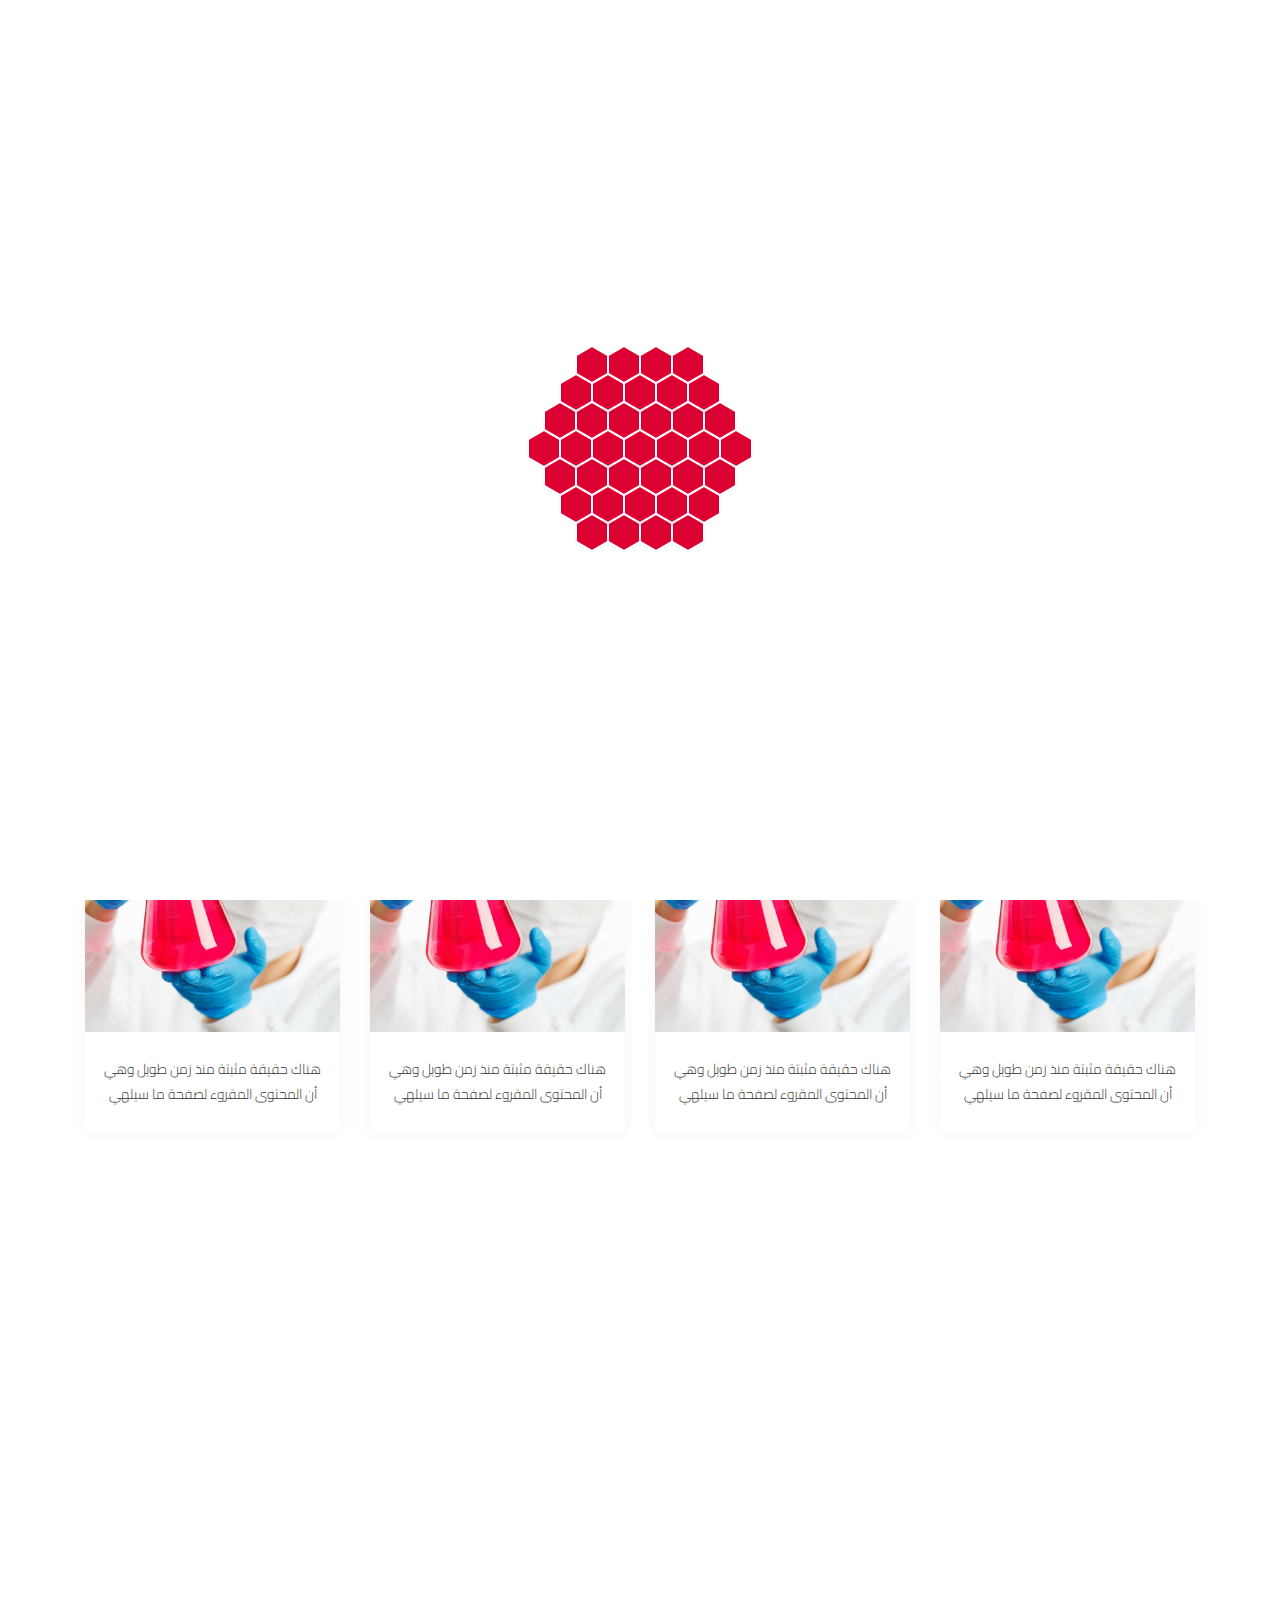
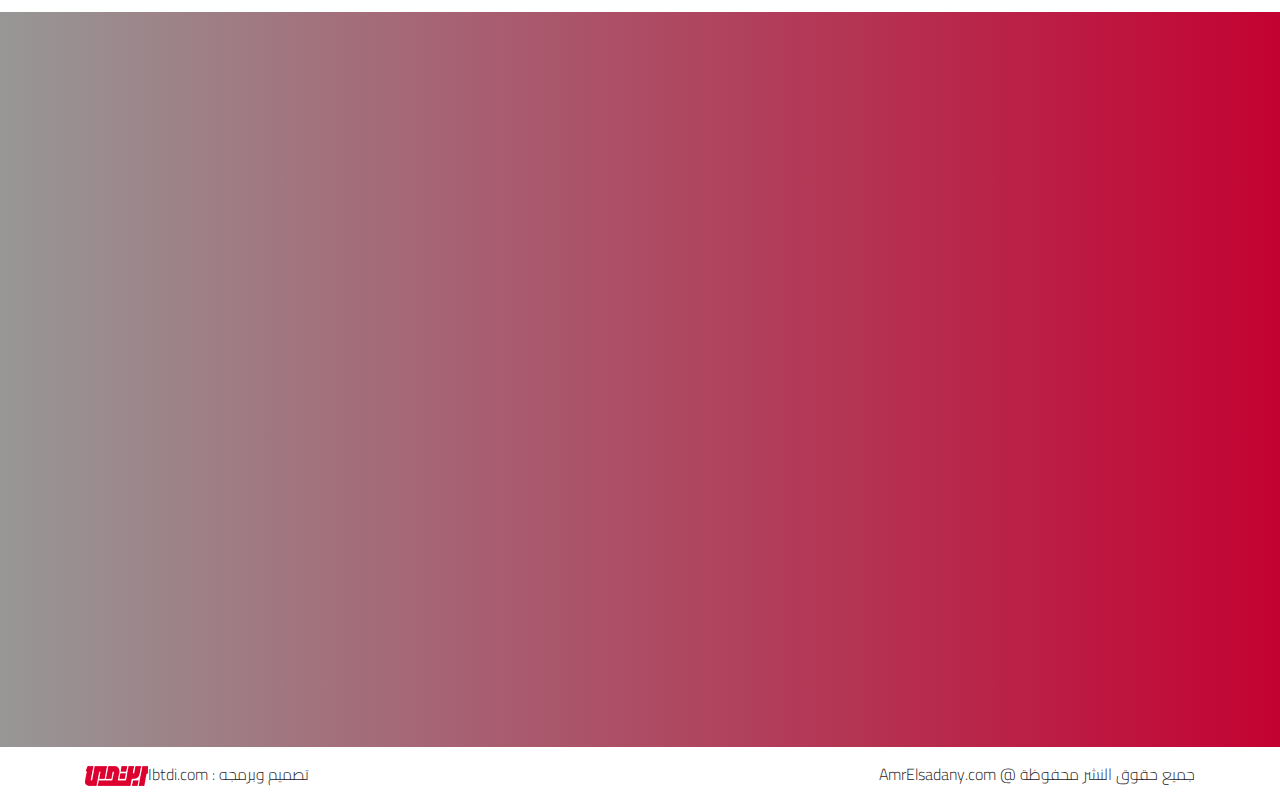
<file: articles-ar.html>
<!doctype html>
<html lang="ar" dir="rtl">
    <head>
        <!-- Required meta tags -->
        <meta charset="utf-8">
        <meta name="viewport" content="width=device-width, initial-scale=1, shrink-to-fit=no">

        <!-- Bootstrap CSS -->
        <link rel="stylesheet" href="css/bootstrap.min.css">
        <!--FontAwesome-->
        <link rel="stylesheet" href="css/fontawesome-all.min.css">
        <!--Animate CSS-->
        <link rel="stylesheet" href="css/animate.min.css">
        <!--Fonts Cairo-->
        <link rel="stylesheet" href="https://fonts.googleapis.com/css?family=Cairo:300,700">
        <!--Style Basis-->
        <link rel="stylesheet" href="css/basis.min.css">
        <!--My Style-->
        <link rel="stylesheet" href="css/sub-pages.min.css">
        <!--RTL-->
        <link rel="stylesheet" href="css/all-rtl.min.css">
        <!--[if gte IE 9]>
          <style type="text/css">
            .gradient {
               filter: none;
            }
          </style>
        <![endif]-->

        <title>المقالات</title>
    </head>
    <body>
        <!--Start Head Top-->
        
        <div class="head-top position-relative text-capitalize gradient">
            <div class="background w-100 h-100 position-absolute"></div>
            <div class="container position-relative d-sm-flex">
                <div class="left d-flex justify-content-center justify-content-sm-start">
                    <div class="login position-relative d-flex align-items-center">
                        <span class="icon"><i class="fas fa-sign-in-alt"></i></span>
                        <span id="login" class="text">الدخول <i class="fas fa-sort-down"></i></span>
                        <div class="login-form position-absolute">
                            <form>
                                <div>
                                    <input class="w-100" type="text" placeholder="الاميل" autofocus>
                                </div>
                                <div>
                                    <input class="w-100" type="password" placeholder="الرقم السرى">
                                </div>
                                <span class="d-block text-center">او</span>
                                <div class="submit">
                                    <input class="w-100" type="button" value="التسجيل الان">
                                </div>
                            </form>
                        </div>
                    </div>
                    <div class="stuff-mail d-flex align-items-center">
                        <span class="icon"><i class="fas fa-envelope"></i></span>
                        <span class="text"><a href="#">اميلا الفريق</a></span>
                    </div>
                </div>
                <div class="right ml-auto d-flex align-items-center justify-content-center justify-content-sm-start">
                    <span class="d-inline-block"><a href="#"><i class="fab fa-facebook-f"></i></a></span>
                    <span class="d-inline-block"><a href="#"><i class="fab fa-twitter"></i></a></span>
                    <span class="d-inline-block"><a href="#"><i class="fab fa-youtube"></i></a></span>
                    <span class="d-inline-block"><a href="#"><i class="fab fa-google-plus-g"></i></a></span>
                    <div class="select-lang d-inline-block position-relative">
                        <a class="en active d-block position-absolute" href="#"><img src="images/index/top/en.png" alt="en"></a>
                        <a class="ar d-block position-absolute" href="#"><img src="images/index/top/ar.png" alt="ar"></a>
                    </div>
                </div>
            </div>
        </div>
        
        <!--End Head Top-->
        <!--Start Navbar-->

        <nav class="navbar navbar-expand-xl navbar-light text-capitalize">
            <div class="small-screen w-100 d-block d-xl-none position-relative">
                <div class="container d-flex">
                    <div class="button d-inline-flex align-items-center">
                        <span class="d-inline-block">
                            <i class="fas fa-bars"></i>
                        </span>
                        <span class="d-inline-block">قائمه</span>
                    </div>
                    <div class="search ml-auto">
                        <a id="search" class="d-inline-block" href="#">
                            <i class="fas fa-search"></i>
                        </a>
                    </div>
                </div>
            </div>
            <div class="container d-flex justify-content-center justify-content-xl-start position-relative">
                <a class="navbar-brand" href="#">
                    <img class="img-fluid" src="images/index/hero-area/logo.png" alt="logo">
                </a>
                <div class="collapse navbar-collapse" id="navbarSupportedContent">
                    <ul class="navbar-nav d-flex align-items-center w-100">
                        <li class="nav-item active">
                            <i class="fas fa-home position-relative"></i>
                            <a class="nav-link" href="#">الرائسيه <span class="sr-only">(current)</span></a>
                        </li>
                        <li class="nav-item">
                            <i class="fas fa-info-circle position-relative"></i>
                            <a class="nav-link" href="#">نبذا عنا</a>
                        </li>
                        <li class="nav-item">
                            <i class="fas fa-comments position-relative"></i>
                            <a class="nav-link" href="#">المنتدى</a>
                        </li>
                        <li class="nav-item">
                            <i class="fas fa-vial position-relative"></i>
                            <a class="nav-link" href="#">المختبر</a>
                        </li>
                        <li class="nav-item">
                            <i class="fas fa-heartbeat position-relative"></i>
                            <a class="nav-link" href="#">جوده الرعايه الصحيه</a>
                        </li>
                        <li class="nav-item">
                            <i class="fas fa-phone position-relative"></i>
                            <a class="nav-link" href="#">اتصل بنا</a>
                        </li>
                        <li class="nav-item dropdown">
                            <a class="nav-link dropdown-toggle" href="#" id="navbarDropdown" role="button" data-toggle="dropdown" aria-haspopup="true" aria-expanded="false">
                                <i class="fas fa-ellipsis-h"></i>
                            </a>
                            <div class="dropdown-menu" aria-labelledby="navbarDropdown">
                                <a class="dropdown-item" href="#">اكشن 1</a>
                                <a class="dropdown-item" href="#">اكشن 2</a>
                                <a class="dropdown-item" href="#">اكشن 3</a>
                            </div>
                        </li>
                        <li class="search ml-auto">
                            <a id="search" class="d-inline-block" href="#">
                                <i class="fas fa-search"></i>
                            </a>
                        </li>
                    </ul>
                </div>
            </div>
            <div class="search-box position-absolute w-100">
                <div class="container">
                    <form class="position-relative">
                        <input class="w-100" type="text" placeholder="ابحث">
                        <input class="position-absolute btn" type="submit" value="ابحث">
                    </form>
                </div>
            </div>
        </nav>

        <!--End Navbar-->
        <!--Start Side Menu-->
        
        <div class="side-menu overlay position-fixed w-100 h-100">
            <div class="menu position-fixed h-100">
                <div class="top text-right">
                    <div class="close-icon d-inline-block">
                        <i class="far fa-times-circle fa-2x"></i>
                    </div>
                </div>
                <div class="item">
                    <ul class="list-unstyled text-left">
                        <li class="active">
                            <a class="text-capitalize w-100 d-inline-block d-flex align-items-center animated fadeInRight" href="#"><i class="fas fa-home fa-fw"></i>الرائسيه</a>
                        </li>
                        <li>
                            <a class="text-capitalize w-100 d-inline-block d-flex align-items-center animated fadeInRight" href="#"><i class="fas fa-info-circle fa-fw"></i>نبذا عنا</a>
                        </li>
                        <li>
                            <a class="text-capitalize w-100 d-inline-block d-flex align-items-center animated fadeInRight" href="#"><i class="fas fa-comments fa-fw"></i>المنتدى</a>
                        </li>
                        <li>
                            <a class="text-capitalize w-100 d-inline-block d-flex align-items-center animated fadeInRight" href="#"><i class="fas fa-vial fa-fw"></i>المختير</a>
                        </li>
                        <li>
                            <a class="text-capitalize w-100 d-inline-block d-flex align-items-center animated fadeInRight" href="#"><i class="fas fa-heartbeat fa-fw"></i>جوده الرعايه الصحيه</a>
                        </li>
                        <li>
                            <a class="text-capitalize w-100 d-inline-block d-flex align-items-center animated fadeInRight" href="#"><i class="fas fa-phone fa-fw"></i>اتصل بنا</a>
                        </li>
                        <li>
                            <a class="drop text-capitalize w-100 d-inline-block d-flex align-items-center animated fadeInRight" href="#"><i class="fas fa-ellipsis-h fa-fw"></i>المزيد</a>
                            <ul class="sub list-unstyled">
                                <li>
                                    <a class="text-capitalize w-100 d-inline-block d-flex align-items-center animated fadeInRight" href="#">اكشن 1</a>
                                </li>
                                <li>
                                    <a class="text-capitalize w-100 d-inline-block d-flex align-items-center animated fadeInRight" href="#">اكشن 2</a>
                                </li>
                                <li>
                                    <a class="text-capitalize w-100 d-inline-block d-flex align-items-center animated fadeInRight" href="#">اكشن 3</a>
                                </li>
                            </ul>
                        </li>
                    </ul>
                </div>
            </div>
        </div>
        
        <!--End Side Menu-->
        <!--Start Articles Header-->
        
        <div class="articles-header">
            <div class="container d-sm-flex align-items-center">
                <h2 class="text-capitalize position-relative text-center text-sm-left wow fadeInRight"><span class="d-inline-block position-relative">المقالات</span><i class="far fa-file-alt position-absolute"></i></h2>
            </div>
        </div>
        
        <!--End Articles Header-->
        <!--Start Articles Section-->
        
        <div class="articles-section">
            <div class="container">
                <div class="articles">
                    <div class="row">
                        <div class="col-sm-6 col-md-4 col-xl-3 wow fadeIn" data-wow-duration="2s">
                            <div class="item">
                                <div class="image">
                                    <div class="image-background"></div>
                                </div>
                                <div class="text">
                                    <h2 class="text-capitalize text-center"><a href="#">هناك حقيقة مثبتة منذ زمن طويل وهي أن المحتوى المقروء لصفحة ما سيلهي</a></h2>
                                </div>
                            </div>
                        </div>
                        <div class="col-sm-6 col-md-4 col-xl-3 wow fadeIn" data-wow-duration="2s">
                            <div class="item">
                                <div class="image">
                                    <div class="image-background"></div>
                                </div>
                                <div class="text">
                                    <h2 class="text-capitalize text-center"><a href="#">هناك حقيقة مثبتة منذ زمن طويل وهي أن المحتوى المقروء لصفحة ما سيلهي</a></h2>
                                </div>
                            </div>
                        </div>
                        <div class="col-sm-6 col-md-4 col-xl-3 wow fadeIn" data-wow-duration="2s">
                            <div class="item">
                                <div class="image">
                                    <div class="image-background"></div>
                                </div>
                                <div class="text">
                                    <h2 class="text-capitalize text-center"><a href="#">هناك حقيقة مثبتة منذ زمن طويل وهي أن المحتوى المقروء لصفحة ما سيلهي</a></h2>
                                </div>
                            </div>
                        </div>
                        <div class="col-sm-6 col-md-4 col-xl-3 wow fadeIn" data-wow-duration="2s">
                            <div class="item">
                                <div class="image">
                                    <div class="image-background"></div>
                                </div>
                                <div class="text">
                                    <h2 class="text-capitalize text-center"><a href="#">هناك حقيقة مثبتة منذ زمن طويل وهي أن المحتوى المقروء لصفحة ما سيلهي</a></h2>
                                </div>
                            </div>
                        </div>
                        <div class="col-sm-6 col-md-4 col-xl-3 wow fadeIn" data-wow-duration="2s">
                            <div class="item">
                                <div class="image">
                                    <div class="image-background"></div>
                                </div>
                                <div class="text">
                                    <h2 class="text-capitalize text-center"><a href="#">هناك حقيقة مثبتة منذ زمن طويل وهي أن المحتوى المقروء لصفحة ما سيلهي</a></h2>
                                </div>
                            </div>
                        </div>
                        <div class="col-sm-6 col-md-4 col-xl-3 wow fadeIn" data-wow-duration="2s">
                            <div class="item">
                                <div class="image">
                                    <div class="image-background"></div>
                                </div>
                                <div class="text">
                                    <h2 class="text-capitalize text-center"><a href="#">هناك حقيقة مثبتة منذ زمن طويل وهي أن المحتوى المقروء لصفحة ما سيلهي</a></h2>
                                </div>
                            </div>
                        </div>
                        <div class="col-sm-6 col-md-4 col-xl-3 wow fadeIn" data-wow-duration="2s">
                            <div class="item">
                                <div class="image">
                                    <div class="image-background"></div>
                                </div>
                                <div class="text">
                                    <h2 class="text-capitalize text-center"><a href="#">هناك حقيقة مثبتة منذ زمن طويل وهي أن المحتوى المقروء لصفحة ما سيلهي</a></h2>
                                </div>
                            </div>
                        </div>
                        <div class="col-sm-6 col-md-4 col-xl-3 wow fadeIn" data-wow-duration="2s">
                            <div class="item">
                                <div class="image">
                                    <div class="image-background"></div>
                                </div>
                                <div class="text">
                                    <h2 class="text-capitalize text-center"><a href="#">هناك حقيقة مثبتة منذ زمن طويل وهي أن المحتوى المقروء لصفحة ما سيلهي</a></h2>
                                </div>
                            </div>
                        </div>
                        <div class="col-sm-6 col-md-4 col-xl-3 wow fadeIn" data-wow-duration="2s">
                            <div class="item">
                                <div class="image">
                                    <div class="image-background"></div>
                                </div>
                                <div class="text">
                                    <h2 class="text-capitalize text-center"><a href="#">هناك حقيقة مثبتة منذ زمن طويل وهي أن المحتوى المقروء لصفحة ما سيلهي</a></h2>
                                </div>
                            </div>
                        </div>
                        <div class="col-sm-6 col-md-4 col-xl-3 wow fadeIn" data-wow-duration="2s">
                            <div class="item">
                                <div class="image">
                                    <div class="image-background"></div>
                                </div>
                                <div class="text">
                                    <h2 class="text-capitalize text-center"><a href="#">هناك حقيقة مثبتة منذ زمن طويل وهي أن المحتوى المقروء لصفحة ما سيلهي</a></h2>
                                </div>
                            </div>
                        </div>
                        <div class="col-sm-6 col-md-4 col-xl-3 wow fadeIn" data-wow-duration="2s">
                            <div class="item">
                                <div class="image">
                                    <div class="image-background"></div>
                                </div>
                                <div class="text">
                                    <h2 class="text-capitalize text-center"><a href="#">هناك حقيقة مثبتة منذ زمن طويل وهي أن المحتوى المقروء لصفحة ما سيلهي</a></h2>
                                </div>
                            </div>
                        </div>
                        <div class="col-sm-6 col-md-4 col-xl-3 wow fadeIn" data-wow-duration="2s">
                            <div class="item">
                                <div class="image">
                                    <div class="image-background"></div>
                                </div>
                                <div class="text">
                                    <h2 class="text-capitalize text-center"><a href="#">هناك حقيقة مثبتة منذ زمن طويل وهي أن المحتوى المقروء لصفحة ما سيلهي</a></h2>
                                </div>
                            </div>
                        </div>
                    </div>
                </div>
            </div>
        </div>
        
        <!--End Articles Section-->
        <!--Start Footer-->
        
        <div class="footer gradient">
            <div class="container">
                <div class="row">
                    <div class="col-xl-7 wow fadeInRight">
                        <div class="form-section-footer position-relative">
                            <div class="top-icon position-absolute">
                                <div class="a1 position-absolute w-100 h-100"></div>
                                <div class="a2 position-absolute w-100 h-100"></div>
                                <i class="far fa-envelope-open fa-3x position-absolute"></i>
                            </div>
                            <h3 class="text-capitalize text-center position-relative"><span class="d-inline-block">اتصل</span> <span class="d-inline-block">بنا</span><i class="fas fa-sort-down position-absolute"></i></h3>
                            <div class="row">
                                <div class="col-md-6 col-lg-7">
                                    <div class="form text-center">
                                        <form>
                                            <input class="w-100" type="text" placeholder="اسمك">
                                            <input class="w-100" type="text" placeholder="اميلك">
                                            <input class="w-100" type="text" placeholder="الموضوع">
                                            <textarea class="w-100" placeholder="رسالتك هنا"></textarea>
                                            <input class="btn" type="submit" value="ارسال">
                                        </form>
                                    </div>
                                </div>
                                <div class="col-md-6 col-lg-5 mt-5 mt-md-0">
                                    <div class="info">
                                        <span class="d-block">
                                            <i class="fas fa-phone-square fa-fw"></i>
                                            <bdi>(+966)021151222</bdi>
                                        </span>
                                        <span class="d-block">
                                            <i class="fas fa-envelope fa-fw"></i>
                                            <bdi>Info@ibtdi.com</bdi>
                                        </span>
                                        <span class="d-block">
                                            <i class="fas fa-map-marker-alt fa-fw"></i>
                                            اسم الشارع. المملكه العربيه السعوديه
                                        </span>
                                        <div class="map">
                                            <iframe class="w-100 h-100" src="https://www.google.com/maps/embed?pb=!1m14!1m12!1m3!1d27345.271429484947!2d31.423124610449214!3d31.04967490000002!2m3!1f0!2f0!3f0!3m2!1i1024!2i768!4f13.1!5e0!3m2!1sar!2seg!4v1534677421059" width="600" height="450" frameborder="0" style="border:0" allowfullscreen></iframe>
                                        </div>
                                    </div>
                                </div>
                            </div>
                        </div>
                    </div>
                    <div class="offset-lg-0 offset-xl-1 col-xl-4 mt-5 mt-xl-0 wow fadeInLeft">
                        <div class="menu-footer position-relative">
                            <ul class="list-unstyled">
                                <li class="active">
                                    <a class="d-block w-100 text-capitalize position-relative" href="#">
                                        الرائسيه
                                        <i class="fas fa-home position-absolute"></i>
                                    </a>
                                </li>
                                <li>
                                    <a class="d-block w-100 text-capitalize position-relative" href="#">
                                        جوده الرعايه الصحيه
                                        <i class="fas fa-heartbeat position-absolute"></i>
                                    </a>
                                </li>
                                <li>
                                    <a class="d-block w-100 text-capitalize position-relative" href="#">
                                        المختبر
                                        <i class="fas fa-vial position-absolute"></i>
                                    </a>
                                </li>
                                <li>
                                    <a class="d-block w-100 text-capitalize position-relative" href="#">
                                        المنتدى
                                        <i class="fas fa-comments position-absolute"></i>
                                    </a>
                                </li>
                                <li>
                                    <a class="d-block w-100 text-capitalize position-relative" href="#">
                                        نبذا عنا
                                        <i class="fas fa-info-circle position-absolute"></i>
                                    </a>
                                </li>
                                <li>
                                    <a class="d-block w-100 text-capitalize position-relative" href="#">
                                        اتصل بنا
                                        <i class="fas fa-phone position-absolute"></i>
                                    </a>
                                </li>
                                <li>
                                    <a class="d-block w-100 text-capitalize position-relative" href="#">
                                        قالو عنا
                                        <i class="fas fa-users position-absolute"></i>
                                    </a>
                                </li>
                                <li>
                                    <a class="d-block w-100 text-capitalize position-relative" href="#">
                                        المدونه
                                        <i class="fab fa-blogger-b position-absolute"></i>
                                    </a>
                                </li>
                                <li>
                                    <a class="d-block w-100 text-capitalize position-relative" href="#">
                                        افضل المقالات
                                        <i class="fas fa-newspaper position-absolute"></i>
                                    </a>
                                </li>
                                <li>
                                    <a class="d-block w-100 text-capitalize position-relative" href="#">
                                        جوده من اجلك
                                        <i class="fas fa-thumbs-up position-absolute"></i>
                                    </a>
                                </li>
                            </ul>
                        </div>
                        <div class="icon-website d-flex">
                            <div class="position-relative">
                                <div class="a1 position-absolute w-100 h-100"></div>
                                <div class="a2 position-absolute w-100 h-100"></div>
                                <i class="fab fa-facebook-f fa-lg position-absolute"></i>
                            </div>
                            <div class="position-relative">
                                <div class="a1 position-absolute w-100 h-100"></div>
                                <div class="a2 position-absolute w-100 h-100"></div>
                                <i class="fab fa-twitter fa-lg position-absolute"></i>
                            </div>
                            <div class="position-relative">
                                <div class="a1 position-absolute w-100 h-100"></div>
                                <div class="a2 position-absolute w-100 h-100"></div>
                                <i class="fab fa-youtube fa-lg position-absolute"></i>
                            </div>
                            <div class="position-relative">
                                <div class="a1 position-absolute w-100 h-100"></div>
                                <div class="a2 position-absolute w-100 h-100"></div>
                                <i class="fab fa-google-plus-g fa-lg position-absolute"></i>
                            </div>
                        </div>
                    </div>
                </div>
            </div>
        </div>
        
        <!--End Footer-->
        <!--Start Copyright-->
        
        <div class="copyright">
            <div class="container d-block d-lg-flex">
                <div class="left text-center text-lg-left">
                    <p>جميع حقوق النشر محفوظة @ AmrElsadany.com</p>
                </div>
                <div class="right d-flex align-items-center ml-auto justify-content-center justify-content-lg-right">
                    <p>تصميم وبرمجه : Ibtdi.com</p>
                    <a href="#"><img class="img-fluid" src="images/index/copyright/ibtdilogo.png" alt="logo"></a>
                </div>
            </div>
        </div>
        
        <!--End Copyright-->
        <!--Start Load Page-->
        
        <div class="load-page position-fixed w-100 h-100">
            <div class="image position-fixed">
                <div class="socket">
                    <div class="gel center-gel">
                        <div class="hex-brick h1"></div>
                        <div class="hex-brick h2"></div>
                        <div class="hex-brick h3"></div>
                    </div>
                    <div class="gel c1 r1">
                        <div class="hex-brick h1"></div>
                        <div class="hex-brick h2"></div>
                        <div class="hex-brick h3"></div>
                    </div>
                    <div class="gel c2 r1">
                        <div class="hex-brick h1"></div>
                        <div class="hex-brick h2"></div>
                        <div class="hex-brick h3"></div>
                    </div>
                    <div class="gel c3 r1">
                        <div class="hex-brick h1"></div>
                        <div class="hex-brick h2"></div>
                        <div class="hex-brick h3"></div>
                    </div>
                    <div class="gel c4 r1">
                        <div class="hex-brick h1"></div>
                        <div class="hex-brick h2"></div>
                        <div class="hex-brick h3"></div>
                    </div>
                    <div class="gel c5 r1">
                        <div class="hex-brick h1"></div>
                        <div class="hex-brick h2"></div>
                        <div class="hex-brick h3"></div>
                    </div>
                    <div class="gel c6 r1">
                        <div class="hex-brick h1"></div>
                        <div class="hex-brick h2"></div>
                        <div class="hex-brick h3"></div>
                    </div>

                    <div class="gel c7 r2">
                        <div class="hex-brick h1"></div>
                        <div class="hex-brick h2"></div>
                        <div class="hex-brick h3"></div>
                    </div>

                    <div class="gel c8 r2">
                        <div class="hex-brick h1"></div>
                        <div class="hex-brick h2"></div>
                        <div class="hex-brick h3"></div>
                    </div>
                    <div class="gel c9 r2">
                        <div class="hex-brick h1"></div>
                        <div class="hex-brick h2"></div>
                        <div class="hex-brick h3"></div>
                    </div>
                    <div class="gel c10 r2">
                        <div class="hex-brick h1"></div>
                        <div class="hex-brick h2"></div>
                        <div class="hex-brick h3"></div>
                    </div>
                    <div class="gel c11 r2">
                        <div class="hex-brick h1"></div>
                        <div class="hex-brick h2"></div>
                        <div class="hex-brick h3"></div>
                    </div>
                    <div class="gel c12 r2">
                        <div class="hex-brick h1"></div>
                        <div class="hex-brick h2"></div>
                        <div class="hex-brick h3"></div>
                    </div>
                    <div class="gel c13 r2">
                        <div class="hex-brick h1"></div>
                        <div class="hex-brick h2"></div>
                        <div class="hex-brick h3"></div>
                    </div>
                    <div class="gel c14 r2">
                        <div class="hex-brick h1"></div>
                        <div class="hex-brick h2"></div>
                        <div class="hex-brick h3"></div>
                    </div>
                    <div class="gel c15 r2">
                        <div class="hex-brick h1"></div>
                        <div class="hex-brick h2"></div>
                        <div class="hex-brick h3"></div>
                    </div>
                    <div class="gel c16 r2">
                        <div class="hex-brick h1"></div>
                        <div class="hex-brick h2"></div>
                        <div class="hex-brick h3"></div>
                    </div>
                    <div class="gel c17 r2">
                        <div class="hex-brick h1"></div>
                        <div class="hex-brick h2"></div>
                        <div class="hex-brick h3"></div>
                    </div>
                    <div class="gel c18 r2">
                        <div class="hex-brick h1"></div>
                        <div class="hex-brick h2"></div>
                        <div class="hex-brick h3"></div>
                    </div>
                    <div class="gel c19 r3">
                        <div class="hex-brick h1"></div>
                        <div class="hex-brick h2"></div>
                        <div class="hex-brick h3"></div>
                    </div>
                    <div class="gel c20 r3">
                        <div class="hex-brick h1"></div>
                        <div class="hex-brick h2"></div>
                        <div class="hex-brick h3"></div>
                    </div>
                    <div class="gel c21 r3">
                        <div class="hex-brick h1"></div>
                        <div class="hex-brick h2"></div>
                        <div class="hex-brick h3"></div>
                    </div>
                    <div class="gel c22 r3">
                        <div class="hex-brick h1"></div>
                        <div class="hex-brick h2"></div>
                        <div class="hex-brick h3"></div>
                    </div>
                    <div class="gel c23 r3">
                        <div class="hex-brick h1"></div>
                        <div class="hex-brick h2"></div>
                        <div class="hex-brick h3"></div>
                    </div>
                    <div class="gel c24 r3">
                        <div class="hex-brick h1"></div>
                        <div class="hex-brick h2"></div>
                        <div class="hex-brick h3"></div>
                    </div>
                    <div class="gel c25 r3">
                        <div class="hex-brick h1"></div>
                        <div class="hex-brick h2"></div>
                        <div class="hex-brick h3"></div>
                    </div>
                    <div class="gel c26 r3">
                        <div class="hex-brick h1"></div>
                        <div class="hex-brick h2"></div>
                        <div class="hex-brick h3"></div>
                    </div>
                    <div class="gel c28 r3">
                        <div class="hex-brick h1"></div>
                        <div class="hex-brick h2"></div>
                        <div class="hex-brick h3"></div>
                    </div>
                    <div class="gel c29 r3">
                        <div class="hex-brick h1"></div>
                        <div class="hex-brick h2"></div>
                        <div class="hex-brick h3"></div>
                    </div>
                    <div class="gel c30 r3">
                        <div class="hex-brick h1"></div>
                        <div class="hex-brick h2"></div>
                        <div class="hex-brick h3"></div>
                    </div>
                    <div class="gel c31 r3">
                        <div class="hex-brick h1"></div>
                        <div class="hex-brick h2"></div>
                        <div class="hex-brick h3"></div>
                    </div>
                    <div class="gel c32 r3">
                        <div class="hex-brick h1"></div>
                        <div class="hex-brick h2"></div>
                        <div class="hex-brick h3"></div>
                    </div>
                    <div class="gel c33 r3">
                        <div class="hex-brick h1"></div>
                        <div class="hex-brick h2"></div>
                        <div class="hex-brick h3"></div>
                    </div>
                    <div class="gel c34 r3">
                        <div class="hex-brick h1"></div>
                        <div class="hex-brick h2"></div>
                        <div class="hex-brick h3"></div>
                    </div>
                    <div class="gel c35 r3">
                        <div class="hex-brick h1"></div>
                        <div class="hex-brick h2"></div>
                        <div class="hex-brick h3"></div>
                    </div>
                    <div class="gel c36 r3">
                        <div class="hex-brick h1"></div>
                        <div class="hex-brick h2"></div>
                        <div class="hex-brick h3"></div>
                    </div>
                    <div class="gel c37 r3">
                        <div class="hex-brick h1"></div>
                        <div class="hex-brick h2"></div>
                        <div class="hex-brick h3"></div>
                    </div>
                </div>
            </div>
        </div>
        
        <!--End Load Page-->

        <!-- Optional JavaScript -->
        <!-- jQuery first, then Popper.js, then Bootstrap JS -->
        <script src="js/jquery-3.3.1.min.js"></script>
        <script src="js/popper.min.js"></script>
        <script src="js/bootstrap.min.js"></script>
        <!--WOW JS-->
        <script src="js/wow.min.js"></script>
        <script>
            new WOW().init();
        </script>
        <!--Script Basis-->
        <script src="js/basis-ar.min.js"></script>
        <!--My Script-->
        <script src="js/sub-pages-ar.min.js"></script>
    </body>
</html>
</file>
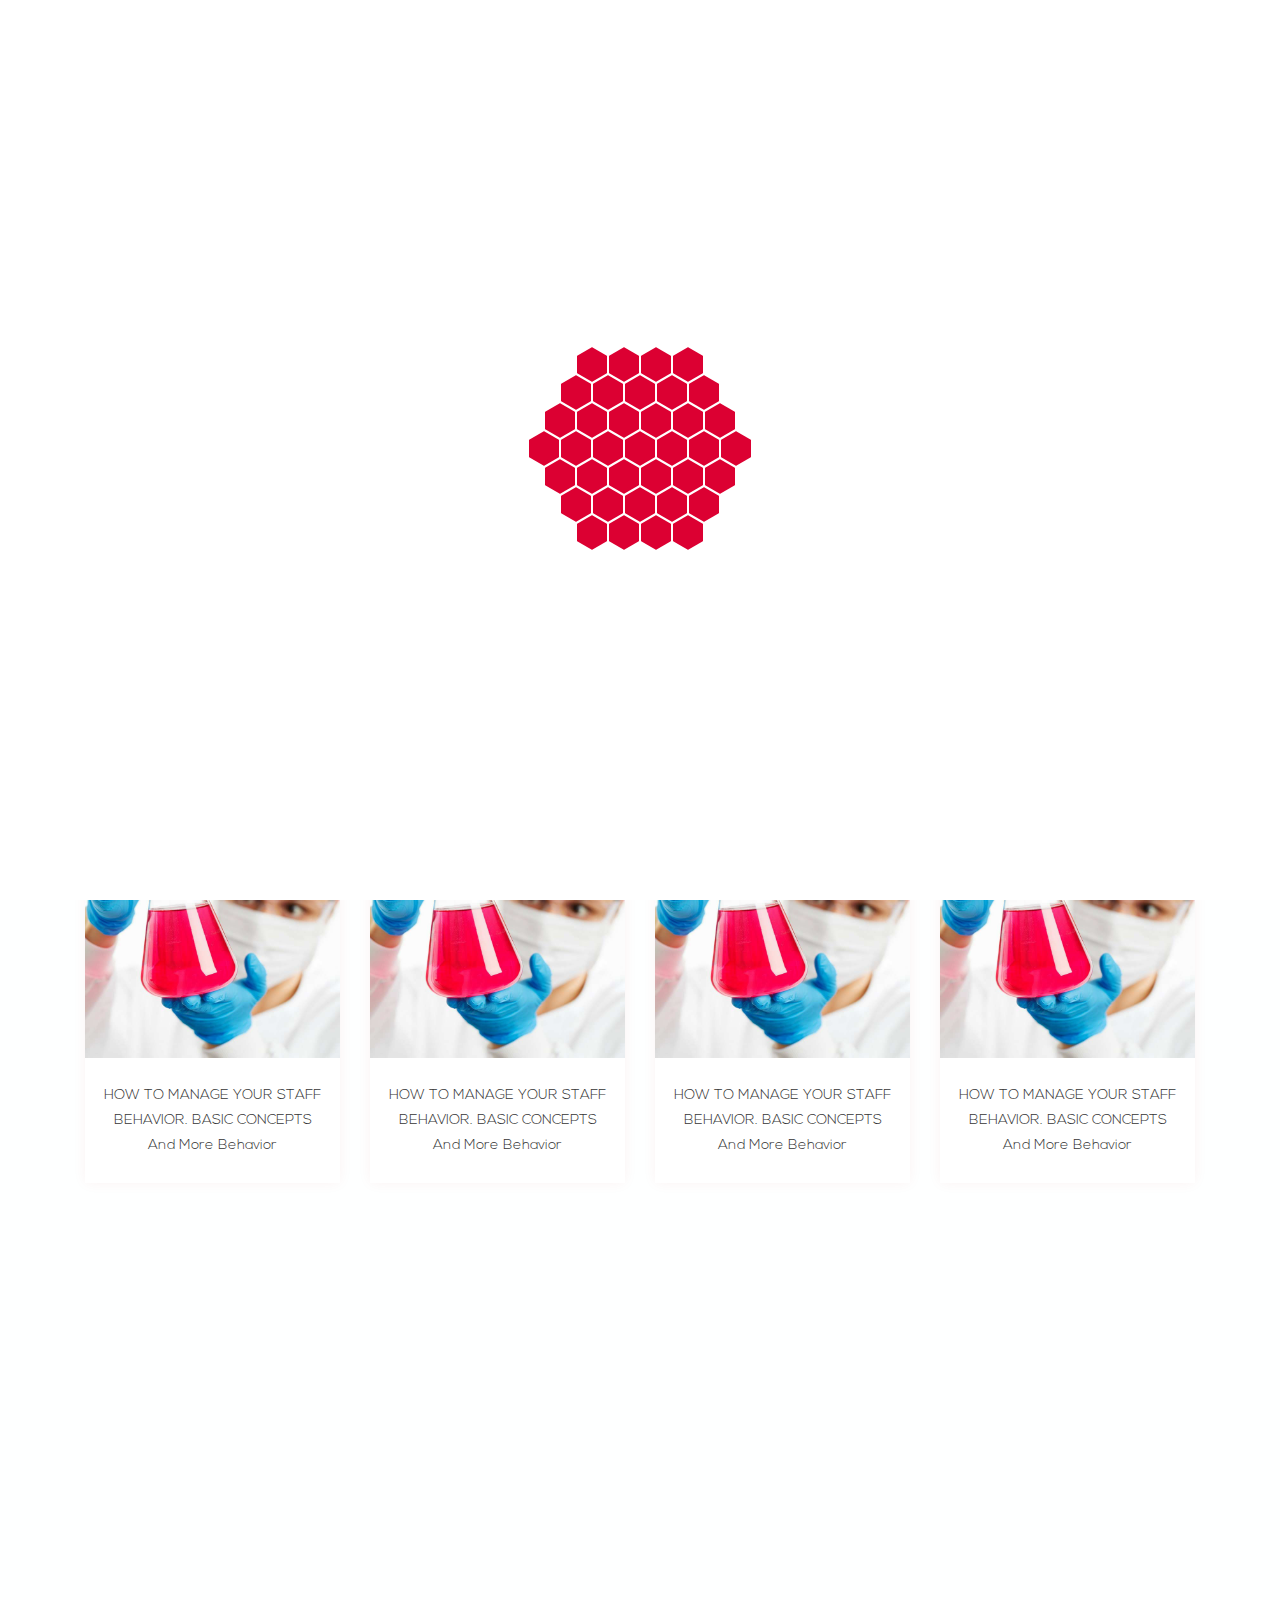
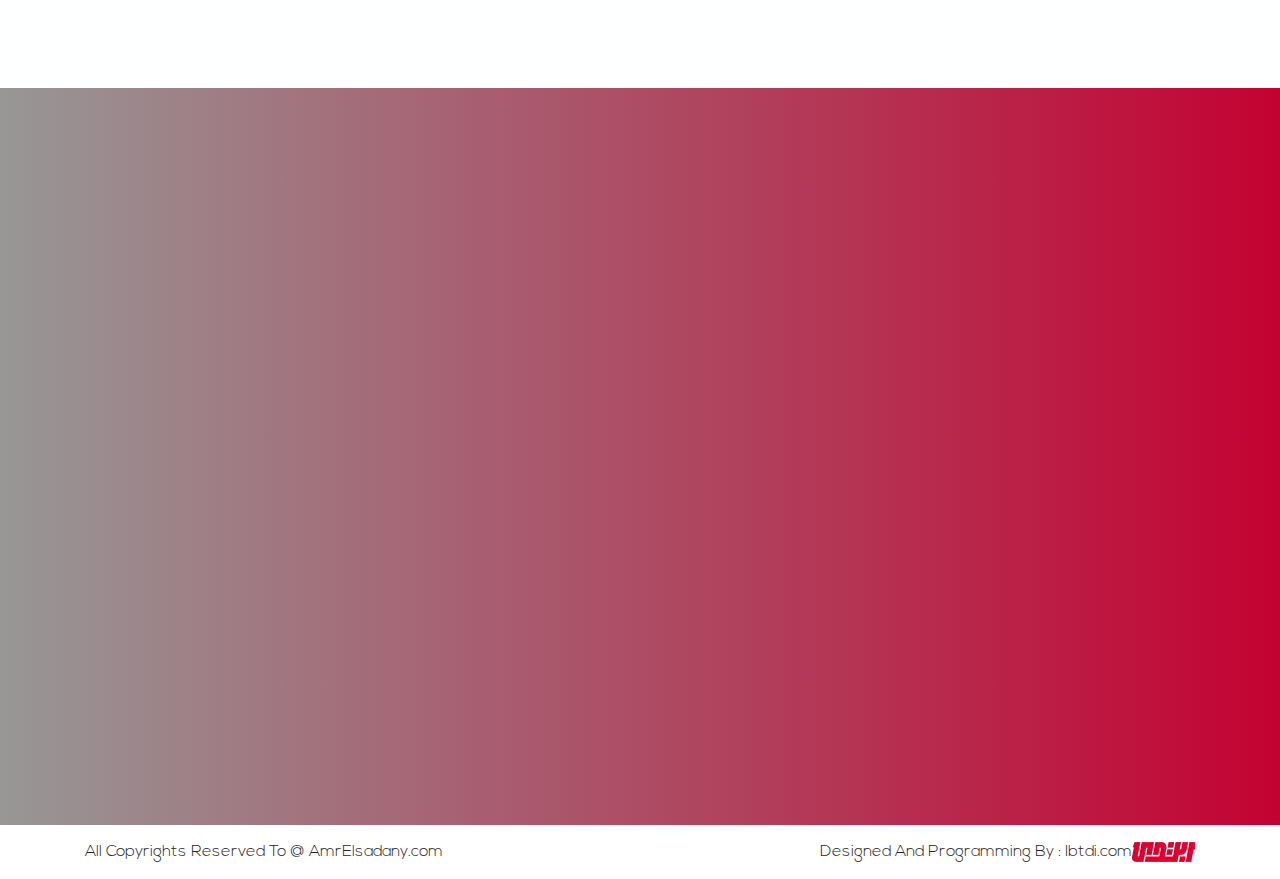
<file: articles.html>
<!doctype html>
<html lang="en">
    <head>
        <!-- Required meta tags -->
        <meta charset="utf-8">
        <meta name="viewport" content="width=device-width, initial-scale=1, shrink-to-fit=no">

        <!-- Bootstrap CSS -->
        <link rel="stylesheet" href="css/bootstrap.min.css">
        <!--FontAwesome-->
        <link rel="stylesheet" href="css/fontawesome-all.min.css">
        <!--Animate CSS-->
        <link rel="stylesheet" href="css/animate.min.css">
        <!--Style Basis-->
        <link rel="stylesheet" href="css/basis.min.css">
        <!--My Style-->
        <link rel="stylesheet" href="css/sub-pages.min.css">
        <!--[if gte IE 9]>
          <style type="text/css">
            .gradient {
               filter: none;
            }
          </style>
        <![endif]-->

        <title>ARTICLES</title>
    </head>
    <body>
        <!--Start Head Top-->
        
        <div class="head-top position-relative text-capitalize gradient">
            <div class="background w-100 h-100 position-absolute"></div>
            <div class="container position-relative d-sm-flex">
                <div class="left d-flex justify-content-center justify-content-sm-start">
                    <div class="login position-relative d-flex align-items-center">
                        <span class="icon"><i class="fas fa-sign-in-alt"></i></span>
                        <span id="login" class="text">Login <i class="fas fa-sort-down"></i></span>
                        <div class="login-form position-absolute">
                            <form>
                                <div>
                                    <input class="w-100" type="text" placeholder="Email" autofocus>
                                </div>
                                <div>
                                    <input class="w-100" type="password" placeholder="Password">
                                </div>
                                <span class="d-block text-center">OR</span>
                                <div class="submit">
                                    <input class="w-100" type="button" value="Register Now">
                                </div>
                            </form>
                        </div>
                    </div>
                    <div class="stuff-mail d-flex align-items-center">
                        <span class="icon"><i class="fas fa-envelope"></i></span>
                        <span class="text"><a href="#">Stuff Mail</a></span>
                    </div>
                </div>
                <div class="right ml-auto d-flex align-items-center justify-content-center justify-content-sm-start">
                    <span class="d-inline-block"><a href="#"><i class="fab fa-facebook-f"></i></a></span>
                    <span class="d-inline-block"><a href="#"><i class="fab fa-twitter"></i></a></span>
                    <span class="d-inline-block"><a href="#"><i class="fab fa-youtube"></i></a></span>
                    <span class="d-inline-block"><a href="#"><i class="fab fa-google-plus-g"></i></a></span>
                    <div class="select-lang d-inline-block position-relative">
                        <a class="ar active d-block position-absolute" href="#"><img src="images/index/top/ar.png" alt="ar"></a>
                        <a class="en d-block position-absolute" href="#"><img src="images/index/top/en.png" alt="en"></a>
                    </div>
                </div>
            </div>
        </div>
        
        <!--End Head Top-->
        <!--Start Navbar-->

        <nav class="navbar navbar-expand-xl navbar-light text-capitalize">
            <div class="small-screen w-100 d-block d-xl-none position-relative">
                <div class="container d-flex">
                    <div class="button d-inline-flex align-items-center">
                        <span class="d-inline-block">
                            <i class="fas fa-bars"></i>
                        </span>
                        <span class="d-inline-block">menu</span>
                    </div>
                    <div class="search ml-auto">
                        <a id="search" class="d-inline-block" href="#">
                            <i class="fas fa-search"></i>
                        </a>
                    </div>
                </div>
            </div>
            <div class="container d-flex justify-content-center justify-content-xl-start position-relative">
                <a class="navbar-brand" href="#">
                    <img class="img-fluid" src="images/about-me/navbar/logo.png" alt="logo">
                </a>
                <div class="collapse navbar-collapse" id="navbarSupportedContent">
                    <ul class="navbar-nav d-flex align-items-center w-100">
                        <li class="nav-item">
                            <i class="fas fa-home position-relative"></i>
                            <a class="nav-link" href="#">Home <span class="sr-only">(current)</span></a>
                        </li>
                        <li class="nav-item">
                            <i class="fas fa-info-circle position-relative"></i>
                            <a class="nav-link" href="#">about me</a>
                        </li>
                        <li class="nav-item active">
                            <i class="fas fa-comments position-relative"></i>
                            <a class="nav-link" href="#">forum</a>
                        </li>
                        <li class="nav-item">
                            <i class="fas fa-vial position-relative"></i>
                            <a class="nav-link" href="#">laboratory</a>
                        </li>
                        <li class="nav-item">
                            <i class="fas fa-heartbeat position-relative"></i>
                            <a class="nav-link" href="#">healthcare quality</a>
                        </li>
                        <li class="nav-item">
                            <i class="fas fa-phone position-relative"></i>
                            <a class="nav-link" href="#">contact us</a>
                        </li>
                        <li class="nav-item dropdown">
                            <a class="nav-link dropdown-toggle" href="#" id="navbarDropdown" role="button" data-toggle="dropdown" aria-haspopup="true" aria-expanded="false">
                                <i class="fas fa-ellipsis-h"></i>
                            </a>
                            <div class="dropdown-menu" aria-labelledby="navbarDropdown">
                                <a class="dropdown-item" href="#">Action 1</a>
                                <a class="dropdown-item" href="#">Action 2</a>
                                <a class="dropdown-item" href="#">Action 3</a>
                            </div>
                        </li>
                        <li class="search ml-auto">
                            <a id="search" class="d-inline-block" href="#">
                                <i class="fas fa-search"></i>
                            </a>
                        </li>
                    </ul>
                </div>
            </div>
            <div class="search-box position-absolute w-100">
                <div class="container">
                    <form class="position-relative">
                        <input class="w-100" type="text" placeholder="Search">
                        <input class="position-absolute btn" type="submit" value="Search">
                    </form>
                </div>
            </div>
        </nav>

        <!--End Navbar-->
        <!--Start Side Menu-->
        
        <div class="side-menu overlay position-fixed w-100 h-100">
            <div class="menu position-fixed h-100">
                <div class="top text-right">
                    <div class="close-icon d-inline-block">
                        <i class="far fa-times-circle fa-2x"></i>
                    </div>
                </div>
                <div class="item">
                    <ul class="list-unstyled text-left">
                        <li>
                            <a class="text-capitalize w-100 d-inline-block d-flex align-items-center animated fadeInLeft" href="#"><i class="fas fa-home fa-fw"></i>home</a>
                        </li>
                        <li>
                            <a class="text-capitalize w-100 d-inline-block d-flex align-items-center animated fadeInLeft" href="#"><i class="fas fa-info-circle fa-fw"></i>about me</a>
                        </li>
                        <li class="active">
                            <a class="text-capitalize w-100 d-inline-block d-flex align-items-center animated fadeInLeft" href="#"><i class="fas fa-comments fa-fw"></i>forum</a>
                        </li>
                        <li>
                            <a class="text-capitalize w-100 d-inline-block d-flex align-items-center animated fadeInLeft" href="#"><i class="fas fa-vial fa-fw"></i>laboratory</a>
                        </li>
                        <li>
                            <a class="text-capitalize w-100 d-inline-block d-flex align-items-center animated fadeInLeft" href="#"><i class="fas fa-heartbeat fa-fw"></i>healtcare quality</a>
                        </li>
                        <li>
                            <a class="text-capitalize w-100 d-inline-block d-flex align-items-center animated fadeInLeft" href="#"><i class="fas fa-phone fa-fw"></i>contact us</a>
                        </li>
                        <li>
                            <a class="drop text-capitalize w-100 d-inline-block d-flex align-items-center animated fadeInLeft" href="#"><i class="fas fa-ellipsis-h fa-fw"></i>more</a>
                            <ul class="sub list-unstyled">
                                <li>
                                    <a class="text-capitalize w-100 d-inline-block d-flex align-items-center animated fadeInLeft" href="#">action 1</a>
                                </li>
                                <li>
                                    <a class="text-capitalize w-100 d-inline-block d-flex align-items-center animated fadeInLeft" href="#">action 2</a>
                                </li>
                                <li>
                                    <a class="text-capitalize w-100 d-inline-block d-flex align-items-center animated fadeInLeft" href="#">action 3</a>
                                </li>
                            </ul>
                        </li>
                    </ul>
                </div>
            </div>
        </div>
        
        <!--End Side Menu-->
        <!--Start Articles Header-->
        
        <div class="articles-header">
            <div class="container d-sm-flex align-items-center">
                <h2 class="text-capitalize position-relative text-center text-sm-left wow fadeInLeft"><span class="d-inline-block position-relative">articles</span><i class="far fa-file-alt position-absolute"></i></h2>
            </div>
        </div>
        
        <!--End Articles Header-->
        <!--Start Articles Section-->
        
        <div class="articles-section">
            <div class="container">
                <div class="articles">
                    <div class="row">
                        <div class="col-sm-6 col-md-4 col-xl-3 wow fadeIn" data-wow-duration="2s">
                            <div class="item">
                                <div class="image">
                                    <div class="image-background"></div>
                                </div>
                                <div class="text">
                                    <h2 class="text-capitalize text-center"><a href="#">HOW TO MANAGE YOUR STAFF BEHAVIOR. BASIC CONCEPTS and More Behavior</a></h2>
                                </div>
                            </div>
                        </div>
                        <div class="col-sm-6 col-md-4 col-xl-3 wow fadeIn" data-wow-duration="2s">
                            <div class="item">
                                <div class="image">
                                    <div class="image-background"></div>
                                </div>
                                <div class="text">
                                    <h2 class="text-capitalize text-center"><a href="#">HOW TO MANAGE YOUR STAFF BEHAVIOR. BASIC CONCEPTS and More Behavior</a></h2>
                                </div>
                            </div>
                        </div>
                        <div class="col-sm-6 col-md-4 col-xl-3 wow fadeIn" data-wow-duration="2s">
                            <div class="item">
                                <div class="image">
                                    <div class="image-background"></div>
                                </div>
                                <div class="text">
                                    <h2 class="text-capitalize text-center"><a href="#">HOW TO MANAGE YOUR STAFF BEHAVIOR. BASIC CONCEPTS and More Behavior</a></h2>
                                </div>
                            </div>
                        </div>
                        <div class="col-sm-6 col-md-4 col-xl-3 wow fadeIn" data-wow-duration="2s">
                            <div class="item">
                                <div class="image">
                                    <div class="image-background"></div>
                                </div>
                                <div class="text">
                                    <h2 class="text-capitalize text-center"><a href="#">HOW TO MANAGE YOUR STAFF BEHAVIOR. BASIC CONCEPTS and More Behavior</a></h2>
                                </div>
                            </div>
                        </div>
                        <div class="col-sm-6 col-md-4 col-xl-3 wow fadeIn" data-wow-duration="2s">
                            <div class="item">
                                <div class="image">
                                    <div class="image-background"></div>
                                </div>
                                <div class="text">
                                    <h2 class="text-capitalize text-center"><a href="#">HOW TO MANAGE YOUR STAFF BEHAVIOR. BASIC CONCEPTS and More Behavior</a></h2>
                                </div>
                            </div>
                        </div>
                        <div class="col-sm-6 col-md-4 col-xl-3 wow fadeIn" data-wow-duration="2s">
                            <div class="item">
                                <div class="image">
                                    <div class="image-background"></div>
                                </div>
                                <div class="text">
                                    <h2 class="text-capitalize text-center"><a href="#">HOW TO MANAGE YOUR STAFF BEHAVIOR. BASIC CONCEPTS and More Behavior</a></h2>
                                </div>
                            </div>
                        </div>
                        <div class="col-sm-6 col-md-4 col-xl-3 wow fadeIn" data-wow-duration="2s">
                            <div class="item">
                                <div class="image">
                                    <div class="image-background"></div>
                                </div>
                                <div class="text">
                                    <h2 class="text-capitalize text-center"><a href="#">HOW TO MANAGE YOUR STAFF BEHAVIOR. BASIC CONCEPTS and More Behavior</a></h2>
                                </div>
                            </div>
                        </div>
                        <div class="col-sm-6 col-md-4 col-xl-3 wow fadeIn" data-wow-duration="2s">
                            <div class="item">
                                <div class="image">
                                    <div class="image-background"></div>
                                </div>
                                <div class="text">
                                    <h2 class="text-capitalize text-center"><a href="#">HOW TO MANAGE YOUR STAFF BEHAVIOR. BASIC CONCEPTS and More Behavior</a></h2>
                                </div>
                            </div>
                        </div>
                        <div class="col-sm-6 col-md-4 col-xl-3 wow fadeIn" data-wow-duration="2s">
                            <div class="item">
                                <div class="image">
                                    <div class="image-background"></div>
                                </div>
                                <div class="text">
                                    <h2 class="text-capitalize text-center"><a href="#">HOW TO MANAGE YOUR STAFF BEHAVIOR. BASIC CONCEPTS and More Behavior</a></h2>
                                </div>
                            </div>
                        </div>
                        <div class="col-sm-6 col-md-4 col-xl-3 wow fadeIn" data-wow-duration="2s">
                            <div class="item">
                                <div class="image">
                                    <div class="image-background"></div>
                                </div>
                                <div class="text">
                                    <h2 class="text-capitalize text-center"><a href="#">HOW TO MANAGE YOUR STAFF BEHAVIOR. BASIC CONCEPTS and More Behavior</a></h2>
                                </div>
                            </div>
                        </div>
                        <div class="col-sm-6 col-md-4 col-xl-3 wow fadeIn" data-wow-duration="2s">
                            <div class="item">
                                <div class="image">
                                    <div class="image-background"></div>
                                </div>
                                <div class="text">
                                    <h2 class="text-capitalize text-center"><a href="#">HOW TO MANAGE YOUR STAFF BEHAVIOR. BASIC CONCEPTS and More Behavior</a></h2>
                                </div>
                            </div>
                        </div>
                        <div class="col-sm-6 col-md-4 col-xl-3 wow fadeIn" data-wow-duration="2s">
                            <div class="item">
                                <div class="image">
                                    <div class="image-background"></div>
                                </div>
                                <div class="text">
                                    <h2 class="text-capitalize text-center"><a href="#">HOW TO MANAGE YOUR STAFF BEHAVIOR. BASIC CONCEPTS and More Behavior</a></h2>
                                </div>
                            </div>
                        </div>
                    </div>
                </div>
            </div>
        </div>
        
        <!--End Articles Section-->
        <!--Start Footer-->
        
        <div class="footer gradient">
            <div class="container">
                <div class="row">
                    <div class="col-xl-7 wow fadeInLeft">
                        <div class="form-section-footer position-relative">
                            <div class="top-icon position-absolute">
                                <div class="a1 position-absolute w-100 h-100"></div>
                                <div class="a2 position-absolute w-100 h-100"></div>
                                <i class="far fa-envelope-open fa-3x position-absolute"></i>
                            </div>
                            <h3 class="text-capitalize text-center position-relative"><span class="d-inline-block">Contact</span><span class="d-inline-block">us</span><i class="fas fa-sort-down position-absolute"></i></h3>
                            <div class="row">
                                <div class="col-md-6 col-lg-7">
                                    <div class="form text-center">
                                        <form>
                                            <input class="w-100" type="text" placeholder="Your Name">
                                            <input class="w-100" type="text" placeholder="Your Email">
                                            <input class="w-100" type="text" placeholder="Subject">
                                            <textarea class="w-100" placeholder="Message Here"></textarea>
                                            <input class="btn" type="submit" value="Send">
                                        </form>
                                    </div>
                                </div>
                                <div class="col-md-6 col-lg-5 mt-5 mt-md-0">
                                    <div class="info">
                                        <span class="d-block">
                                            <i class="fas fa-phone-square fa-fw"></i>
                                            (+966)021151222
                                        </span>
                                        <span class="d-block">
                                            <i class="fas fa-envelope fa-fw"></i>
                                            Info@ibtdi.com
                                        </span>
                                        <span class="d-block">
                                            <i class="fas fa-map-marker-alt fa-fw"></i>
                                            Name.st saudi arabia
                                        </span>
                                        <div class="map">
                                            <iframe class="w-100 h-100" src="https://www.google.com/maps/embed?pb=!1m14!1m12!1m3!1d27345.271429484947!2d31.423124610449214!3d31.04967490000002!2m3!1f0!2f0!3f0!3m2!1i1024!2i768!4f13.1!5e0!3m2!1sar!2seg!4v1534677421059" width="600" height="450" frameborder="0" style="border:0" allowfullscreen></iframe>
                                        </div>
                                    </div>
                                </div>
                            </div>
                        </div>
                    </div>
                    <div class="offset-lg-0 offset-xl-1 col-xl-4 mt-5 mt-xl-0 wow fadeInRight">
                        <div class="menu-footer position-relative">
                            <ul class="list-unstyled">
                                <li>
                                    <a class="d-block w-100 text-capitalize position-relative" href="#">
                                        home
                                        <i class="fas fa-home position-absolute"></i>
                                    </a>
                                </li>
                                <li>
                                    <a class="d-block w-100 text-capitalize position-relative" href="#">
                                        Healthcare Control
                                        <i class="fas fa-heartbeat position-absolute"></i>
                                    </a>
                                </li>
                                <li>
                                    <a class="d-block w-100 text-capitalize position-relative" href="#">
                                        Laboratory
                                        <i class="fas fa-vial position-absolute"></i>
                                    </a>
                                </li>
                                <li class="active">
                                    <a class="d-block w-100 text-capitalize position-relative" href="#">
                                        Forum
                                        <i class="fas fa-comments position-absolute"></i>
                                    </a>
                                </li>
                                <li>
                                    <a class="d-block w-100 text-capitalize position-relative" href="#">
                                        About Me
                                        <i class="fas fa-info-circle position-absolute"></i>
                                    </a>
                                </li>
                                <li>
                                    <a class="d-block w-100 text-capitalize position-relative" href="#">
                                        Contact Us
                                        <i class="fas fa-phone position-absolute"></i>
                                    </a>
                                </li>
                                <li>
                                    <a class="d-block w-100 text-capitalize position-relative" href="#">
                                        Testmonials
                                        <i class="fas fa-users position-absolute"></i>
                                    </a>
                                </li>
                                <li>
                                    <a class="d-block w-100 text-capitalize position-relative" href="#">
                                        Blog
                                        <i class="fab fa-blogger-b position-absolute"></i>
                                    </a>
                                </li>
                                <li>
                                    <a class="d-block w-100 text-capitalize position-relative" href="#">
                                        Best Articles
                                        <i class="fas fa-newspaper position-absolute"></i>
                                    </a>
                                </li>
                                <li>
                                    <a class="d-block w-100 text-capitalize position-relative" href="#">
                                        Quality For You
                                        <i class="fas fa-thumbs-up position-absolute"></i>
                                    </a>
                                </li>
                            </ul>
                        </div>
                        <div class="icon-website d-flex">
                            <div class="position-relative">
                                <div class="a1 position-absolute w-100 h-100"></div>
                                <div class="a2 position-absolute w-100 h-100"></div>
                                <i class="fab fa-facebook-f fa-lg position-absolute"></i>
                            </div>
                            <div class="position-relative">
                                <div class="a1 position-absolute w-100 h-100"></div>
                                <div class="a2 position-absolute w-100 h-100"></div>
                                <i class="fab fa-twitter fa-lg position-absolute"></i>
                            </div>
                            <div class="position-relative">
                                <div class="a1 position-absolute w-100 h-100"></div>
                                <div class="a2 position-absolute w-100 h-100"></div>
                                <i class="fab fa-youtube fa-lg position-absolute"></i>
                            </div>
                            <div class="position-relative">
                                <div class="a1 position-absolute w-100 h-100"></div>
                                <div class="a2 position-absolute w-100 h-100"></div>
                                <i class="fab fa-google-plus-g fa-lg position-absolute"></i>
                            </div>
                        </div>
                    </div>
                </div>
            </div>
        </div>
        
        <!--End Footer-->
        <!--Start Copyright-->
        
        <div class="copyright">
            <div class="container d-block d-lg-flex">
                <div class="left text-center text-lg-left">
                    <p>All Copyrights Reserved To @ AmrElsadany.com</p>
                </div>
                <div class="right d-flex align-items-center ml-auto justify-content-center justify-content-lg-right">
                    <p>Designed And Programming By : Ibtdi.com</p>
                    <a href="#"><img class="img-fluid" src="images/index/copyright/ibtdilogo.png" alt="logo"></a>
                </div>
            </div>
        </div>
        
        <!--End Copyright-->
        <!--Start Load Page-->
        
        <div class="load-page position-fixed w-100 h-100">
            <div class="image position-fixed">
                <div class="socket">
                    <div class="gel center-gel">
                        <div class="hex-brick h1"></div>
                        <div class="hex-brick h2"></div>
                        <div class="hex-brick h3"></div>
                    </div>
                    <div class="gel c1 r1">
                        <div class="hex-brick h1"></div>
                        <div class="hex-brick h2"></div>
                        <div class="hex-brick h3"></div>
                    </div>
                    <div class="gel c2 r1">
                        <div class="hex-brick h1"></div>
                        <div class="hex-brick h2"></div>
                        <div class="hex-brick h3"></div>
                    </div>
                    <div class="gel c3 r1">
                        <div class="hex-brick h1"></div>
                        <div class="hex-brick h2"></div>
                        <div class="hex-brick h3"></div>
                    </div>
                    <div class="gel c4 r1">
                        <div class="hex-brick h1"></div>
                        <div class="hex-brick h2"></div>
                        <div class="hex-brick h3"></div>
                    </div>
                    <div class="gel c5 r1">
                        <div class="hex-brick h1"></div>
                        <div class="hex-brick h2"></div>
                        <div class="hex-brick h3"></div>
                    </div>
                    <div class="gel c6 r1">
                        <div class="hex-brick h1"></div>
                        <div class="hex-brick h2"></div>
                        <div class="hex-brick h3"></div>
                    </div>

                    <div class="gel c7 r2">
                        <div class="hex-brick h1"></div>
                        <div class="hex-brick h2"></div>
                        <div class="hex-brick h3"></div>
                    </div>

                    <div class="gel c8 r2">
                        <div class="hex-brick h1"></div>
                        <div class="hex-brick h2"></div>
                        <div class="hex-brick h3"></div>
                    </div>
                    <div class="gel c9 r2">
                        <div class="hex-brick h1"></div>
                        <div class="hex-brick h2"></div>
                        <div class="hex-brick h3"></div>
                    </div>
                    <div class="gel c10 r2">
                        <div class="hex-brick h1"></div>
                        <div class="hex-brick h2"></div>
                        <div class="hex-brick h3"></div>
                    </div>
                    <div class="gel c11 r2">
                        <div class="hex-brick h1"></div>
                        <div class="hex-brick h2"></div>
                        <div class="hex-brick h3"></div>
                    </div>
                    <div class="gel c12 r2">
                        <div class="hex-brick h1"></div>
                        <div class="hex-brick h2"></div>
                        <div class="hex-brick h3"></div>
                    </div>
                    <div class="gel c13 r2">
                        <div class="hex-brick h1"></div>
                        <div class="hex-brick h2"></div>
                        <div class="hex-brick h3"></div>
                    </div>
                    <div class="gel c14 r2">
                        <div class="hex-brick h1"></div>
                        <div class="hex-brick h2"></div>
                        <div class="hex-brick h3"></div>
                    </div>
                    <div class="gel c15 r2">
                        <div class="hex-brick h1"></div>
                        <div class="hex-brick h2"></div>
                        <div class="hex-brick h3"></div>
                    </div>
                    <div class="gel c16 r2">
                        <div class="hex-brick h1"></div>
                        <div class="hex-brick h2"></div>
                        <div class="hex-brick h3"></div>
                    </div>
                    <div class="gel c17 r2">
                        <div class="hex-brick h1"></div>
                        <div class="hex-brick h2"></div>
                        <div class="hex-brick h3"></div>
                    </div>
                    <div class="gel c18 r2">
                        <div class="hex-brick h1"></div>
                        <div class="hex-brick h2"></div>
                        <div class="hex-brick h3"></div>
                    </div>
                    <div class="gel c19 r3">
                        <div class="hex-brick h1"></div>
                        <div class="hex-brick h2"></div>
                        <div class="hex-brick h3"></div>
                    </div>
                    <div class="gel c20 r3">
                        <div class="hex-brick h1"></div>
                        <div class="hex-brick h2"></div>
                        <div class="hex-brick h3"></div>
                    </div>
                    <div class="gel c21 r3">
                        <div class="hex-brick h1"></div>
                        <div class="hex-brick h2"></div>
                        <div class="hex-brick h3"></div>
                    </div>
                    <div class="gel c22 r3">
                        <div class="hex-brick h1"></div>
                        <div class="hex-brick h2"></div>
                        <div class="hex-brick h3"></div>
                    </div>
                    <div class="gel c23 r3">
                        <div class="hex-brick h1"></div>
                        <div class="hex-brick h2"></div>
                        <div class="hex-brick h3"></div>
                    </div>
                    <div class="gel c24 r3">
                        <div class="hex-brick h1"></div>
                        <div class="hex-brick h2"></div>
                        <div class="hex-brick h3"></div>
                    </div>
                    <div class="gel c25 r3">
                        <div class="hex-brick h1"></div>
                        <div class="hex-brick h2"></div>
                        <div class="hex-brick h3"></div>
                    </div>
                    <div class="gel c26 r3">
                        <div class="hex-brick h1"></div>
                        <div class="hex-brick h2"></div>
                        <div class="hex-brick h3"></div>
                    </div>
                    <div class="gel c28 r3">
                        <div class="hex-brick h1"></div>
                        <div class="hex-brick h2"></div>
                        <div class="hex-brick h3"></div>
                    </div>
                    <div class="gel c29 r3">
                        <div class="hex-brick h1"></div>
                        <div class="hex-brick h2"></div>
                        <div class="hex-brick h3"></div>
                    </div>
                    <div class="gel c30 r3">
                        <div class="hex-brick h1"></div>
                        <div class="hex-brick h2"></div>
                        <div class="hex-brick h3"></div>
                    </div>
                    <div class="gel c31 r3">
                        <div class="hex-brick h1"></div>
                        <div class="hex-brick h2"></div>
                        <div class="hex-brick h3"></div>
                    </div>
                    <div class="gel c32 r3">
                        <div class="hex-brick h1"></div>
                        <div class="hex-brick h2"></div>
                        <div class="hex-brick h3"></div>
                    </div>
                    <div class="gel c33 r3">
                        <div class="hex-brick h1"></div>
                        <div class="hex-brick h2"></div>
                        <div class="hex-brick h3"></div>
                    </div>
                    <div class="gel c34 r3">
                        <div class="hex-brick h1"></div>
                        <div class="hex-brick h2"></div>
                        <div class="hex-brick h3"></div>
                    </div>
                    <div class="gel c35 r3">
                        <div class="hex-brick h1"></div>
                        <div class="hex-brick h2"></div>
                        <div class="hex-brick h3"></div>
                    </div>
                    <div class="gel c36 r3">
                        <div class="hex-brick h1"></div>
                        <div class="hex-brick h2"></div>
                        <div class="hex-brick h3"></div>
                    </div>
                    <div class="gel c37 r3">
                        <div class="hex-brick h1"></div>
                        <div class="hex-brick h2"></div>
                        <div class="hex-brick h3"></div>
                    </div>
                </div>
            </div>
        </div>
        
        <!--End Load Page-->

        <!-- Optional JavaScript -->
        <!-- jQuery first, then Popper.js, then Bootstrap JS -->
        <script src="js/jquery-3.3.1.min.js"></script>
        <script src="js/popper.min.js"></script>
        <script src="js/bootstrap.min.js"></script>
        <!--WOW JS-->
        <script src="js/wow.min.js"></script>
        <script>
            new WOW().init();
        </script>
        <!--Script Basis-->
        <script src="js/basis.min.js"></script>
        <!--My Script-->
        <script src="js/sub-pages.min.js"></script>
    </body>
</html>
</file>
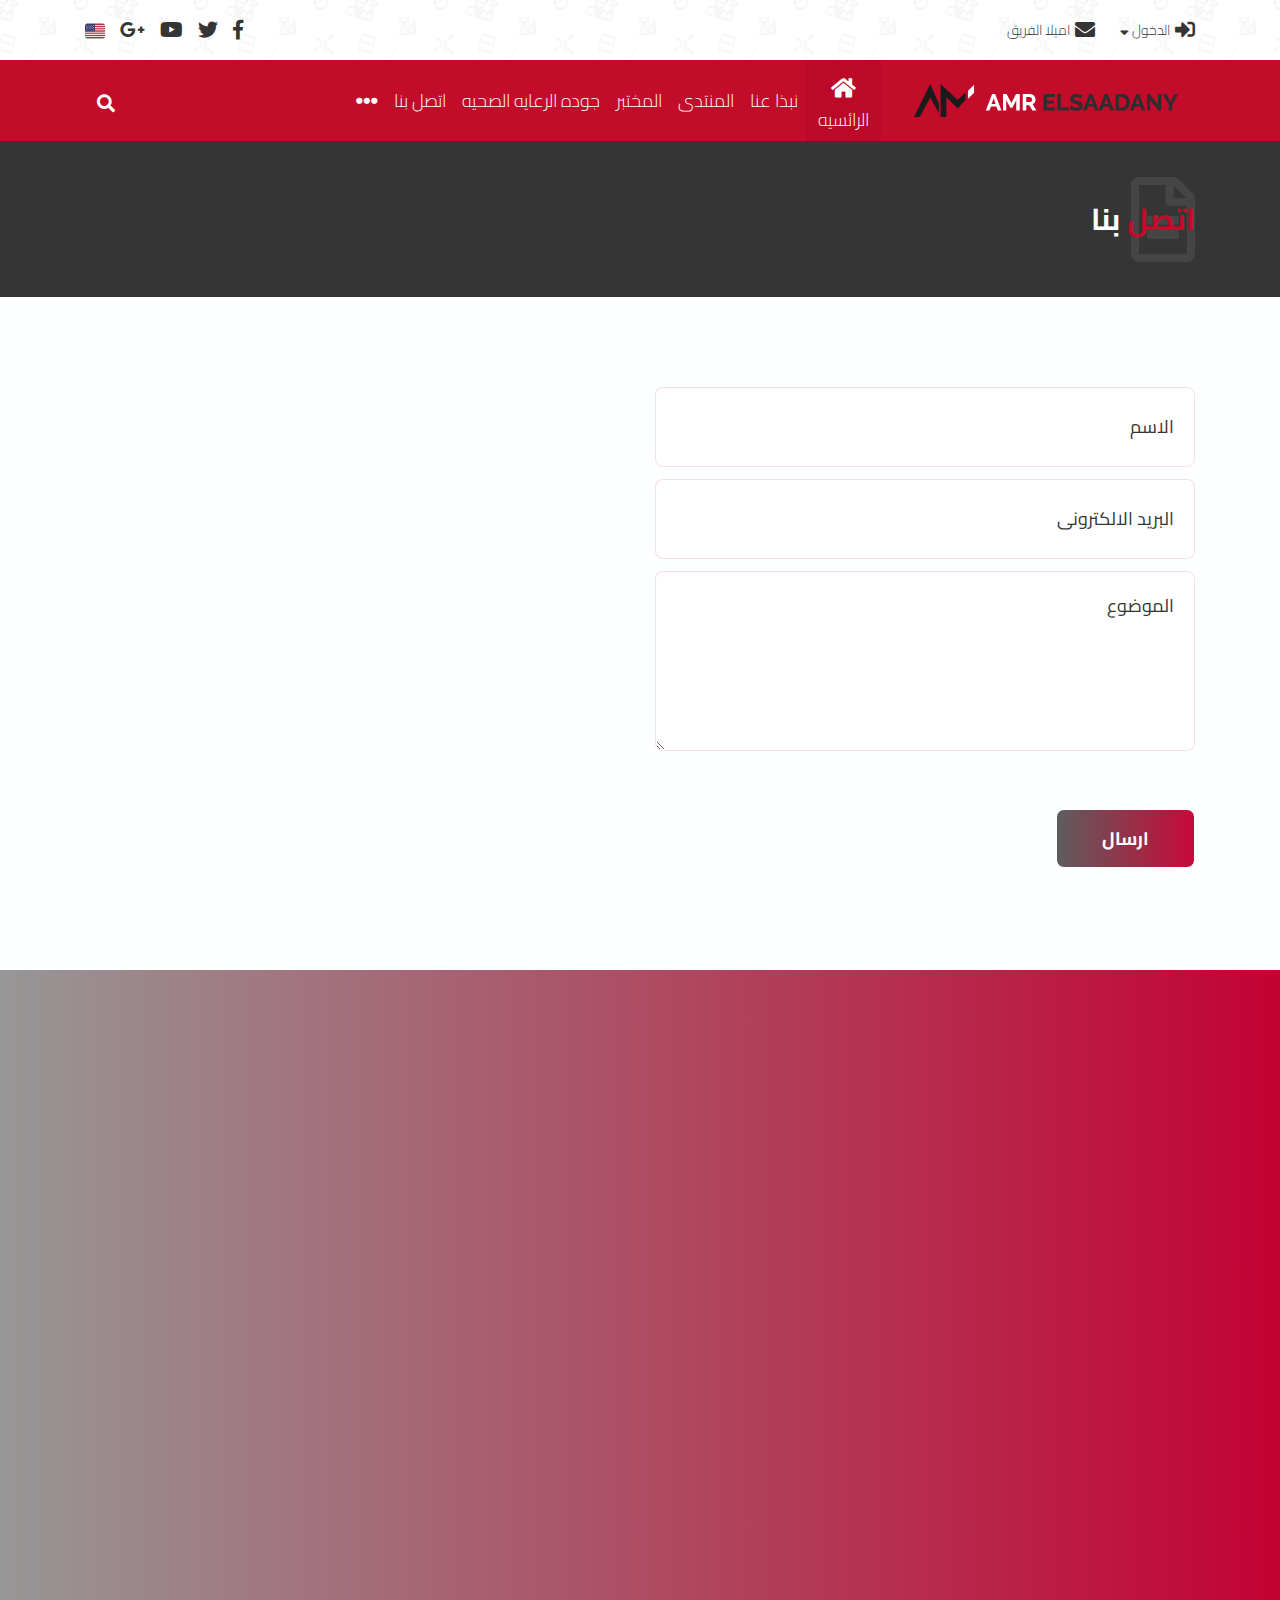
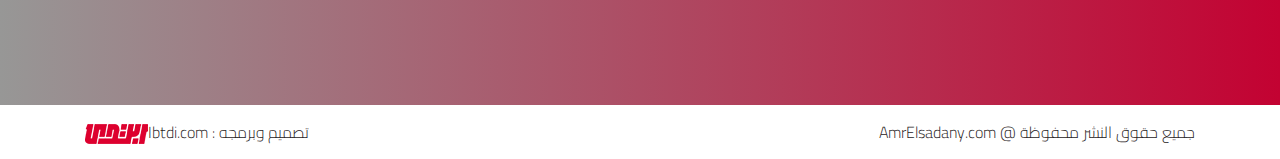
<file: contact-us-ar.html>
<!doctype html>
<html lang="ar" dir="rtl">
    <head>
        <!-- Required meta tags -->
        <meta charset="utf-8">
        <meta name="viewport" content="width=device-width, initial-scale=1, shrink-to-fit=no">

        <!-- Bootstrap CSS -->
        <link rel="stylesheet" href="css/bootstrap.min.css">
        <!--FontAwesome-->
        <link rel="stylesheet" href="css/fontawesome-all.min.css">
        <!--Animate CSS-->
        <link rel="stylesheet" href="css/animate.min.css">
        <!--Fonts Cairo-->
        <link rel="stylesheet" href="https://fonts.googleapis.com/css?family=Cairo:300,700">
        <!--Style Basis-->
        <link rel="stylesheet" href="css/basis.min.css">
        <!--My Style-->
        <link rel="stylesheet" href="css/sub-pages.min.css">
        <!--RTL-->
        <link rel="stylesheet" href="css/all-rtl.min.css">
        <!--[if gte IE 9]>
          <style type="text/css">
            .gradient {
               filter: none;
            }
          </style>
        <![endif]-->

        <title>اتصل بنا</title>
    </head>
    <body>
        <!--Start Head Top-->
        
        <div class="head-top position-relative text-capitalize gradient">
            <div class="background w-100 h-100 position-absolute"></div>
            <div class="container position-relative d-sm-flex">
                <div class="left d-flex justify-content-center justify-content-sm-start">
                    <div class="login position-relative d-flex align-items-center">
                        <span class="icon"><i class="fas fa-sign-in-alt"></i></span>
                        <span id="login" class="text">الدخول <i class="fas fa-sort-down"></i></span>
                        <div class="login-form position-absolute">
                            <form>
                                <div>
                                    <input class="w-100" type="text" placeholder="الاميل" autofocus>
                                </div>
                                <div>
                                    <input class="w-100" type="password" placeholder="الرقم السرى">
                                </div>
                                <span class="d-block text-center">او</span>
                                <div class="submit">
                                    <input class="w-100" type="button" value="التسجيل الان">
                                </div>
                            </form>
                        </div>
                    </div>
                    <div class="stuff-mail d-flex align-items-center">
                        <span class="icon"><i class="fas fa-envelope"></i></span>
                        <span class="text"><a href="#">اميلا الفريق</a></span>
                    </div>
                </div>
                <div class="right ml-auto d-flex align-items-center justify-content-center justify-content-sm-start">
                    <span class="d-inline-block"><a href="#"><i class="fab fa-facebook-f"></i></a></span>
                    <span class="d-inline-block"><a href="#"><i class="fab fa-twitter"></i></a></span>
                    <span class="d-inline-block"><a href="#"><i class="fab fa-youtube"></i></a></span>
                    <span class="d-inline-block"><a href="#"><i class="fab fa-google-plus-g"></i></a></span>
                    <div class="select-lang d-inline-block position-relative">
                        <a class="en active d-block position-absolute" href="#"><img src="images/index/top/en.png" alt="en"></a>
                        <a class="ar d-block position-absolute" href="#"><img src="images/index/top/ar.png" alt="ar"></a>
                    </div>
                </div>
            </div>
        </div>
        
        <!--End Head Top-->
        <!--Start Navbar-->

        <nav class="navbar navbar-expand-xl navbar-light text-capitalize">
            <div class="small-screen w-100 d-block d-xl-none position-relative">
                <div class="container d-flex">
                    <div class="button d-inline-flex align-items-center">
                        <span class="d-inline-block">
                            <i class="fas fa-bars"></i>
                        </span>
                        <span class="d-inline-block">قائمه</span>
                    </div>
                    <div class="search ml-auto">
                        <a id="search" class="d-inline-block" href="#">
                            <i class="fas fa-search"></i>
                        </a>
                    </div>
                </div>
            </div>
            <div class="container d-flex justify-content-center justify-content-xl-start position-relative">
                <a class="navbar-brand" href="#">
                    <img class="img-fluid" src="images/index/hero-area/logo.png" alt="logo">
                </a>
                <div class="collapse navbar-collapse" id="navbarSupportedContent">
                    <ul class="navbar-nav d-flex align-items-center w-100">
                        <li class="nav-item active">
                            <i class="fas fa-home position-relative"></i>
                            <a class="nav-link" href="#">الرائسيه <span class="sr-only">(current)</span></a>
                        </li>
                        <li class="nav-item">
                            <i class="fas fa-info-circle position-relative"></i>
                            <a class="nav-link" href="#">نبذا عنا</a>
                        </li>
                        <li class="nav-item">
                            <i class="fas fa-comments position-relative"></i>
                            <a class="nav-link" href="#">المنتدى</a>
                        </li>
                        <li class="nav-item">
                            <i class="fas fa-vial position-relative"></i>
                            <a class="nav-link" href="#">المختبر</a>
                        </li>
                        <li class="nav-item">
                            <i class="fas fa-heartbeat position-relative"></i>
                            <a class="nav-link" href="#">جوده الرعايه الصحيه</a>
                        </li>
                        <li class="nav-item">
                            <i class="fas fa-phone position-relative"></i>
                            <a class="nav-link" href="#">اتصل بنا</a>
                        </li>
                        <li class="nav-item dropdown">
                            <a class="nav-link dropdown-toggle" href="#" id="navbarDropdown" role="button" data-toggle="dropdown" aria-haspopup="true" aria-expanded="false">
                                <i class="fas fa-ellipsis-h"></i>
                            </a>
                            <div class="dropdown-menu" aria-labelledby="navbarDropdown">
                                <a class="dropdown-item" href="#">اكشن 1</a>
                                <a class="dropdown-item" href="#">اكشن 2</a>
                                <a class="dropdown-item" href="#">اكشن 3</a>
                            </div>
                        </li>
                        <li class="search ml-auto">
                            <a id="search" class="d-inline-block" href="#">
                                <i class="fas fa-search"></i>
                            </a>
                        </li>
                    </ul>
                </div>
            </div>
            <div class="search-box position-absolute w-100">
                <div class="container">
                    <form class="position-relative">
                        <input class="w-100" type="text" placeholder="ابحث">
                        <input class="position-absolute btn" type="submit" value="ابحث">
                    </form>
                </div>
            </div>
        </nav>

        <!--End Navbar-->
        <!--Start Side Menu-->
        
        <div class="side-menu overlay position-fixed w-100 h-100">
            <div class="menu position-fixed h-100">
                <div class="top text-right">
                    <div class="close-icon d-inline-block">
                        <i class="far fa-times-circle fa-2x"></i>
                    </div>
                </div>
                <div class="item">
                    <ul class="list-unstyled text-left">
                        <li class="active">
                            <a class="text-capitalize w-100 d-inline-block d-flex align-items-center animated fadeInRight" href="#"><i class="fas fa-home fa-fw"></i>الرائسيه</a>
                        </li>
                        <li>
                            <a class="text-capitalize w-100 d-inline-block d-flex align-items-center animated fadeInRight" href="#"><i class="fas fa-info-circle fa-fw"></i>نبذا عنا</a>
                        </li>
                        <li>
                            <a class="text-capitalize w-100 d-inline-block d-flex align-items-center animated fadeInRight" href="#"><i class="fas fa-comments fa-fw"></i>المنتدى</a>
                        </li>
                        <li>
                            <a class="text-capitalize w-100 d-inline-block d-flex align-items-center animated fadeInRight" href="#"><i class="fas fa-vial fa-fw"></i>المختير</a>
                        </li>
                        <li>
                            <a class="text-capitalize w-100 d-inline-block d-flex align-items-center animated fadeInRight" href="#"><i class="fas fa-heartbeat fa-fw"></i>جوده الرعايه الصحيه</a>
                        </li>
                        <li>
                            <a class="text-capitalize w-100 d-inline-block d-flex align-items-center animated fadeInRight" href="#"><i class="fas fa-phone fa-fw"></i>اتصل بنا</a>
                        </li>
                        <li>
                            <a class="drop text-capitalize w-100 d-inline-block d-flex align-items-center animated fadeInRight" href="#"><i class="fas fa-ellipsis-h fa-fw"></i>المزيد</a>
                            <ul class="sub list-unstyled">
                                <li>
                                    <a class="text-capitalize w-100 d-inline-block d-flex align-items-center animated fadeInRight" href="#">اكشن 1</a>
                                </li>
                                <li>
                                    <a class="text-capitalize w-100 d-inline-block d-flex align-items-center animated fadeInRight" href="#">اكشن 2</a>
                                </li>
                                <li>
                                    <a class="text-capitalize w-100 d-inline-block d-flex align-items-center animated fadeInRight" href="#">اكشن 3</a>
                                </li>
                            </ul>
                        </li>
                    </ul>
                </div>
            </div>
        </div>
        
        <!--End Side Menu-->
        <!--Start Contact Me Header-->
        
        <div class="contact-me-header">
            <div class="container d-sm-flex align-items-center">
                <h2 class="text-capitalize position-relative text-center text-sm-left wow fadeInRight"><span class="d-inline-block position-relative">اتصل</span> <span class="d-inline-block position-relative">بنا</span><i class="far fa-file-alt position-absolute"></i></h2>
            </div>
        </div>
        
        <!--End Contact Me Header-->
        <!--Start Form-->
        
        <div class="form-section">
            <div class="container">
                <form>
                    <div class="row">
                        <div class="basis col-lg-6">
                            <input class="w-100 wow fadeInRight" type="text" placeholder="الاسم">
                        </div>
                        <div class="w-100"></div>
                        <div class="basis col-lg-6">
                            <input class="w-100 wow fadeInLeft" type="text" placeholder="البريد الالكترونى">
                        </div>
                        <div class="w-100"></div>
                        <div class="basis col-lg-6">
                            <textarea class="w-100 wow fadeInRight" placeholder="الموضوع"></textarea>
                        </div>
                        <div class="w-100"></div>
                        <div class="basis col-lg-6 text-center text-sm-left">
                            <input class="gradient wow fadeInLeft" type="submit" value="ارسال">
                        </div>
                    </div>
                </form>
            </div>
        </div>
        
        <!--End Form-->
        <!--Start Footer-->
        
        <div class="footer gradient">
            <div class="container">
                <div class="row">
                    <div class="col-xl-7 wow fadeInRight">
                        <div class="form-section-footer position-relative">
                            <div class="top-icon position-absolute">
                                <div class="a1 position-absolute w-100 h-100"></div>
                                <div class="a2 position-absolute w-100 h-100"></div>
                                <i class="far fa-envelope-open fa-3x position-absolute"></i>
                            </div>
                            <h3 class="text-capitalize text-center position-relative"><span class="d-inline-block">اتصل</span> <span class="d-inline-block">بنا</span><i class="fas fa-sort-down position-absolute"></i></h3>
                            <div class="row">
                                <div class="col-md-6 col-lg-7">
                                    <div class="form text-center">
                                        <form>
                                            <input class="w-100" type="text" placeholder="اسمك">
                                            <input class="w-100" type="text" placeholder="اميلك">
                                            <input class="w-100" type="text" placeholder="الموضوع">
                                            <textarea class="w-100" placeholder="رسالتك هنا"></textarea>
                                            <input class="btn" type="submit" value="ارسال">
                                        </form>
                                    </div>
                                </div>
                                <div class="col-md-6 col-lg-5 mt-5 mt-md-0">
                                    <div class="info">
                                        <span class="d-block">
                                            <i class="fas fa-phone-square fa-fw"></i>
                                            <bdi>(+966)021151222</bdi>
                                        </span>
                                        <span class="d-block">
                                            <i class="fas fa-envelope fa-fw"></i>
                                            <bdi>Info@ibtdi.com</bdi>
                                        </span>
                                        <span class="d-block">
                                            <i class="fas fa-map-marker-alt fa-fw"></i>
                                            اسم الشارع. المملكه العربيه السعوديه
                                        </span>
                                        <div class="map">
                                            <iframe class="w-100 h-100" src="https://www.google.com/maps/embed?pb=!1m14!1m12!1m3!1d27345.271429484947!2d31.423124610449214!3d31.04967490000002!2m3!1f0!2f0!3f0!3m2!1i1024!2i768!4f13.1!5e0!3m2!1sar!2seg!4v1534677421059" width="600" height="450" frameborder="0" style="border:0" allowfullscreen></iframe>
                                        </div>
                                    </div>
                                </div>
                            </div>
                        </div>
                    </div>
                    <div class="offset-lg-0 offset-xl-1 col-xl-4 mt-5 mt-xl-0 wow fadeInLeft">
                        <div class="menu-footer position-relative">
                            <ul class="list-unstyled">
                                <li class="active">
                                    <a class="d-block w-100 text-capitalize position-relative" href="#">
                                        الرائسيه
                                        <i class="fas fa-home position-absolute"></i>
                                    </a>
                                </li>
                                <li>
                                    <a class="d-block w-100 text-capitalize position-relative" href="#">
                                        جوده الرعايه الصحيه
                                        <i class="fas fa-heartbeat position-absolute"></i>
                                    </a>
                                </li>
                                <li>
                                    <a class="d-block w-100 text-capitalize position-relative" href="#">
                                        المختبر
                                        <i class="fas fa-vial position-absolute"></i>
                                    </a>
                                </li>
                                <li>
                                    <a class="d-block w-100 text-capitalize position-relative" href="#">
                                        المنتدى
                                        <i class="fas fa-comments position-absolute"></i>
                                    </a>
                                </li>
                                <li>
                                    <a class="d-block w-100 text-capitalize position-relative" href="#">
                                        نبذا عنا
                                        <i class="fas fa-info-circle position-absolute"></i>
                                    </a>
                                </li>
                                <li>
                                    <a class="d-block w-100 text-capitalize position-relative" href="#">
                                        اتصل بنا
                                        <i class="fas fa-phone position-absolute"></i>
                                    </a>
                                </li>
                                <li>
                                    <a class="d-block w-100 text-capitalize position-relative" href="#">
                                        قالو عنا
                                        <i class="fas fa-users position-absolute"></i>
                                    </a>
                                </li>
                                <li>
                                    <a class="d-block w-100 text-capitalize position-relative" href="#">
                                        المدونه
                                        <i class="fab fa-blogger-b position-absolute"></i>
                                    </a>
                                </li>
                                <li>
                                    <a class="d-block w-100 text-capitalize position-relative" href="#">
                                        افضل المقالات
                                        <i class="fas fa-newspaper position-absolute"></i>
                                    </a>
                                </li>
                                <li>
                                    <a class="d-block w-100 text-capitalize position-relative" href="#">
                                        جوده من اجلك
                                        <i class="fas fa-thumbs-up position-absolute"></i>
                                    </a>
                                </li>
                            </ul>
                        </div>
                        <div class="icon-website d-flex">
                            <div class="position-relative">
                                <div class="a1 position-absolute w-100 h-100"></div>
                                <div class="a2 position-absolute w-100 h-100"></div>
                                <i class="fab fa-facebook-f fa-lg position-absolute"></i>
                            </div>
                            <div class="position-relative">
                                <div class="a1 position-absolute w-100 h-100"></div>
                                <div class="a2 position-absolute w-100 h-100"></div>
                                <i class="fab fa-twitter fa-lg position-absolute"></i>
                            </div>
                            <div class="position-relative">
                                <div class="a1 position-absolute w-100 h-100"></div>
                                <div class="a2 position-absolute w-100 h-100"></div>
                                <i class="fab fa-youtube fa-lg position-absolute"></i>
                            </div>
                            <div class="position-relative">
                                <div class="a1 position-absolute w-100 h-100"></div>
                                <div class="a2 position-absolute w-100 h-100"></div>
                                <i class="fab fa-google-plus-g fa-lg position-absolute"></i>
                            </div>
                        </div>
                    </div>
                </div>
            </div>
        </div>
        
        <!--End Footer-->
        <!--Start Copyright-->
        
        <div class="copyright">
            <div class="container d-block d-lg-flex">
                <div class="left text-center text-lg-left">
                    <p>جميع حقوق النشر محفوظة @ AmrElsadany.com</p>
                </div>
                <div class="right d-flex align-items-center ml-auto justify-content-center justify-content-lg-right">
                    <p>تصميم وبرمجه : Ibtdi.com</p>
                    <a href="#"><img class="img-fluid" src="images/index/copyright/ibtdilogo.png" alt="logo"></a>
                </div>
            </div>
        </div>
        
        <!--End Copyright-->
        <!--Start Load Page-->
        
        <div class="load-page position-fixed w-100 h-100">
            <div class="image position-fixed">
                <div class="socket">
                    <div class="gel center-gel">
                        <div class="hex-brick h1"></div>
                        <div class="hex-brick h2"></div>
                        <div class="hex-brick h3"></div>
                    </div>
                    <div class="gel c1 r1">
                        <div class="hex-brick h1"></div>
                        <div class="hex-brick h2"></div>
                        <div class="hex-brick h3"></div>
                    </div>
                    <div class="gel c2 r1">
                        <div class="hex-brick h1"></div>
                        <div class="hex-brick h2"></div>
                        <div class="hex-brick h3"></div>
                    </div>
                    <div class="gel c3 r1">
                        <div class="hex-brick h1"></div>
                        <div class="hex-brick h2"></div>
                        <div class="hex-brick h3"></div>
                    </div>
                    <div class="gel c4 r1">
                        <div class="hex-brick h1"></div>
                        <div class="hex-brick h2"></div>
                        <div class="hex-brick h3"></div>
                    </div>
                    <div class="gel c5 r1">
                        <div class="hex-brick h1"></div>
                        <div class="hex-brick h2"></div>
                        <div class="hex-brick h3"></div>
                    </div>
                    <div class="gel c6 r1">
                        <div class="hex-brick h1"></div>
                        <div class="hex-brick h2"></div>
                        <div class="hex-brick h3"></div>
                    </div>

                    <div class="gel c7 r2">
                        <div class="hex-brick h1"></div>
                        <div class="hex-brick h2"></div>
                        <div class="hex-brick h3"></div>
                    </div>

                    <div class="gel c8 r2">
                        <div class="hex-brick h1"></div>
                        <div class="hex-brick h2"></div>
                        <div class="hex-brick h3"></div>
                    </div>
                    <div class="gel c9 r2">
                        <div class="hex-brick h1"></div>
                        <div class="hex-brick h2"></div>
                        <div class="hex-brick h3"></div>
                    </div>
                    <div class="gel c10 r2">
                        <div class="hex-brick h1"></div>
                        <div class="hex-brick h2"></div>
                        <div class="hex-brick h3"></div>
                    </div>
                    <div class="gel c11 r2">
                        <div class="hex-brick h1"></div>
                        <div class="hex-brick h2"></div>
                        <div class="hex-brick h3"></div>
                    </div>
                    <div class="gel c12 r2">
                        <div class="hex-brick h1"></div>
                        <div class="hex-brick h2"></div>
                        <div class="hex-brick h3"></div>
                    </div>
                    <div class="gel c13 r2">
                        <div class="hex-brick h1"></div>
                        <div class="hex-brick h2"></div>
                        <div class="hex-brick h3"></div>
                    </div>
                    <div class="gel c14 r2">
                        <div class="hex-brick h1"></div>
                        <div class="hex-brick h2"></div>
                        <div class="hex-brick h3"></div>
                    </div>
                    <div class="gel c15 r2">
                        <div class="hex-brick h1"></div>
                        <div class="hex-brick h2"></div>
                        <div class="hex-brick h3"></div>
                    </div>
                    <div class="gel c16 r2">
                        <div class="hex-brick h1"></div>
                        <div class="hex-brick h2"></div>
                        <div class="hex-brick h3"></div>
                    </div>
                    <div class="gel c17 r2">
                        <div class="hex-brick h1"></div>
                        <div class="hex-brick h2"></div>
                        <div class="hex-brick h3"></div>
                    </div>
                    <div class="gel c18 r2">
                        <div class="hex-brick h1"></div>
                        <div class="hex-brick h2"></div>
                        <div class="hex-brick h3"></div>
                    </div>
                    <div class="gel c19 r3">
                        <div class="hex-brick h1"></div>
                        <div class="hex-brick h2"></div>
                        <div class="hex-brick h3"></div>
                    </div>
                    <div class="gel c20 r3">
                        <div class="hex-brick h1"></div>
                        <div class="hex-brick h2"></div>
                        <div class="hex-brick h3"></div>
                    </div>
                    <div class="gel c21 r3">
                        <div class="hex-brick h1"></div>
                        <div class="hex-brick h2"></div>
                        <div class="hex-brick h3"></div>
                    </div>
                    <div class="gel c22 r3">
                        <div class="hex-brick h1"></div>
                        <div class="hex-brick h2"></div>
                        <div class="hex-brick h3"></div>
                    </div>
                    <div class="gel c23 r3">
                        <div class="hex-brick h1"></div>
                        <div class="hex-brick h2"></div>
                        <div class="hex-brick h3"></div>
                    </div>
                    <div class="gel c24 r3">
                        <div class="hex-brick h1"></div>
                        <div class="hex-brick h2"></div>
                        <div class="hex-brick h3"></div>
                    </div>
                    <div class="gel c25 r3">
                        <div class="hex-brick h1"></div>
                        <div class="hex-brick h2"></div>
                        <div class="hex-brick h3"></div>
                    </div>
                    <div class="gel c26 r3">
                        <div class="hex-brick h1"></div>
                        <div class="hex-brick h2"></div>
                        <div class="hex-brick h3"></div>
                    </div>
                    <div class="gel c28 r3">
                        <div class="hex-brick h1"></div>
                        <div class="hex-brick h2"></div>
                        <div class="hex-brick h3"></div>
                    </div>
                    <div class="gel c29 r3">
                        <div class="hex-brick h1"></div>
                        <div class="hex-brick h2"></div>
                        <div class="hex-brick h3"></div>
                    </div>
                    <div class="gel c30 r3">
                        <div class="hex-brick h1"></div>
                        <div class="hex-brick h2"></div>
                        <div class="hex-brick h3"></div>
                    </div>
                    <div class="gel c31 r3">
                        <div class="hex-brick h1"></div>
                        <div class="hex-brick h2"></div>
                        <div class="hex-brick h3"></div>
                    </div>
                    <div class="gel c32 r3">
                        <div class="hex-brick h1"></div>
                        <div class="hex-brick h2"></div>
                        <div class="hex-brick h3"></div>
                    </div>
                    <div class="gel c33 r3">
                        <div class="hex-brick h1"></div>
                        <div class="hex-brick h2"></div>
                        <div class="hex-brick h3"></div>
                    </div>
                    <div class="gel c34 r3">
                        <div class="hex-brick h1"></div>
                        <div class="hex-brick h2"></div>
                        <div class="hex-brick h3"></div>
                    </div>
                    <div class="gel c35 r3">
                        <div class="hex-brick h1"></div>
                        <div class="hex-brick h2"></div>
                        <div class="hex-brick h3"></div>
                    </div>
                    <div class="gel c36 r3">
                        <div class="hex-brick h1"></div>
                        <div class="hex-brick h2"></div>
                        <div class="hex-brick h3"></div>
                    </div>
                    <div class="gel c37 r3">
                        <div class="hex-brick h1"></div>
                        <div class="hex-brick h2"></div>
                        <div class="hex-brick h3"></div>
                    </div>
                </div>
            </div>
        </div>
        
        <!--End Load Page-->

        <!-- Optional JavaScript -->
        <!-- jQuery first, then Popper.js, then Bootstrap JS -->
        <script src="js/jquery-3.3.1.min.js"></script>
        <script src="js/popper.min.js"></script>
        <script src="js/bootstrap.min.js"></script>
        <!--WOW JS-->
        <script src="js/wow.min.js"></script>
        <script>
            new WOW().init();
        </script>
        <!--Script Basis-->
        <script src="js/basis-ar.min.js"></script>
        <!--My Script-->
        <script src="js/sub-pages-ar.min.js"></script>
    </body>
</html>
</file>
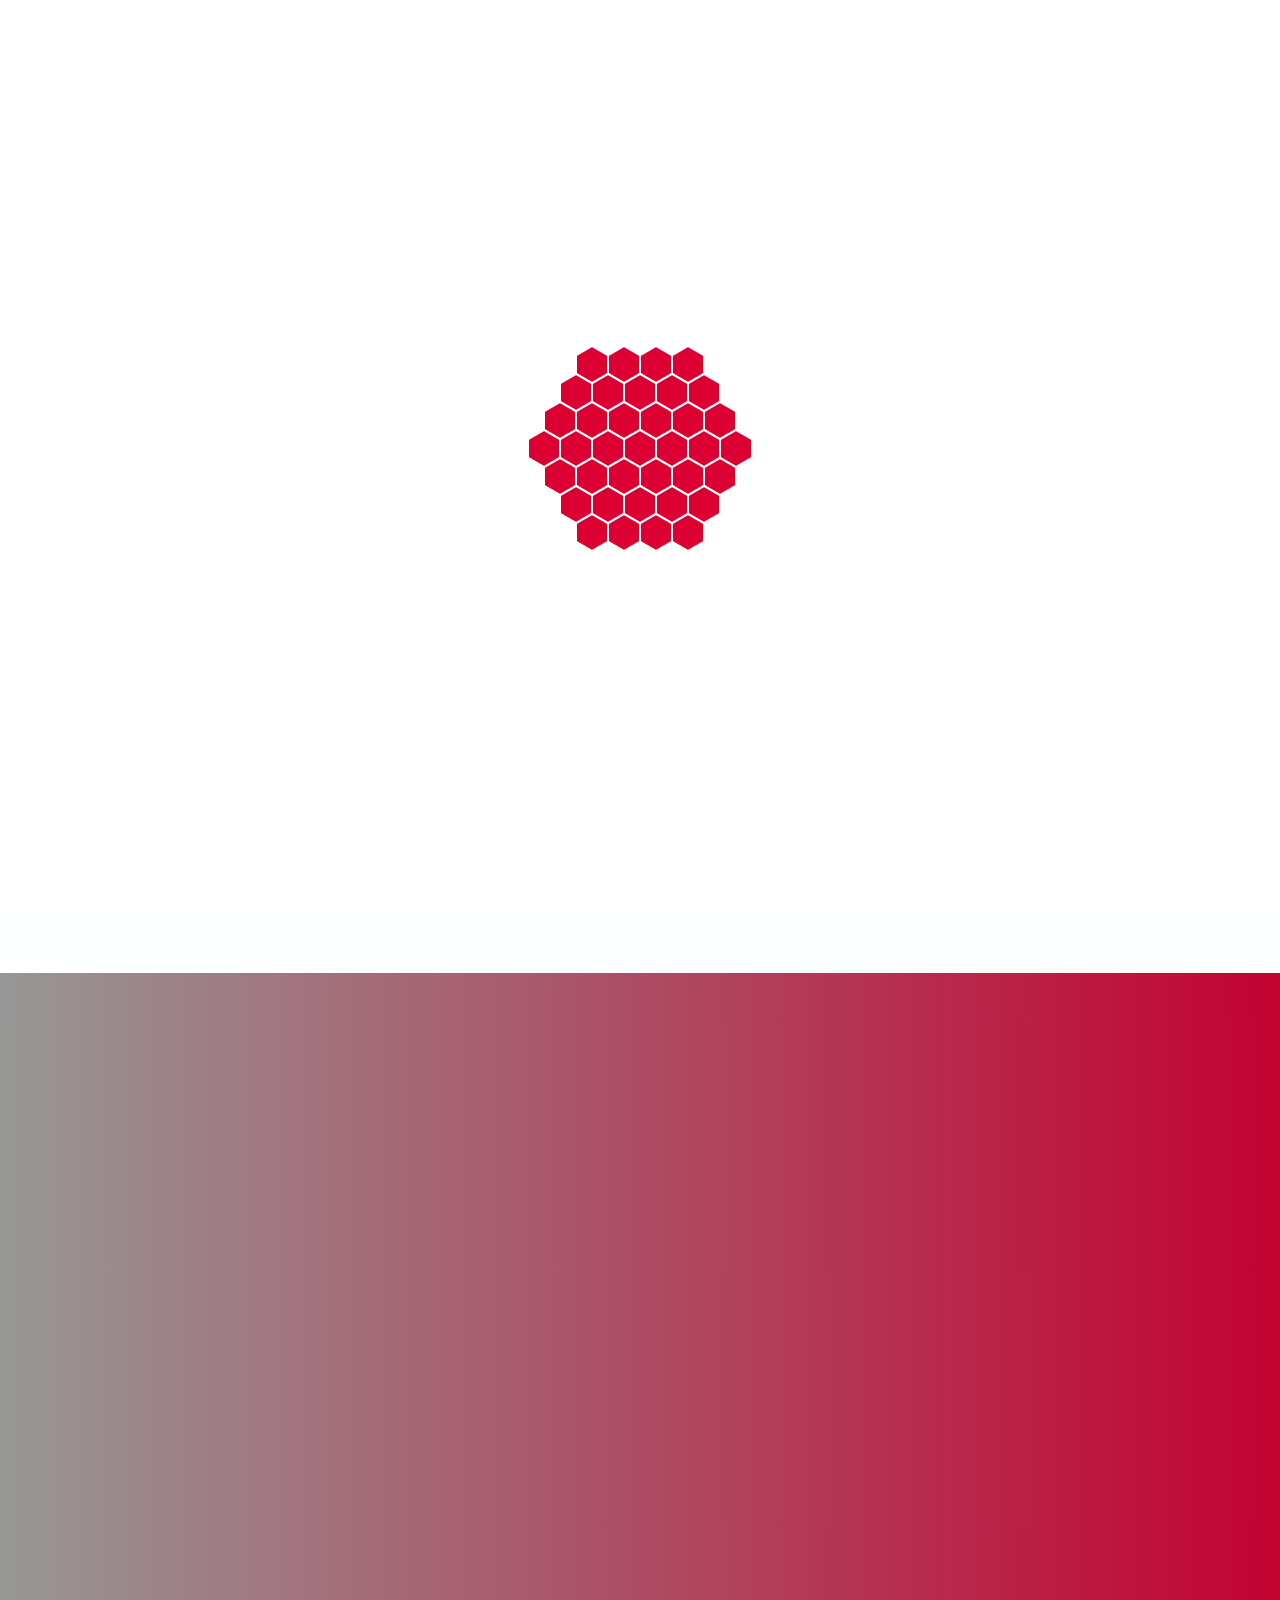
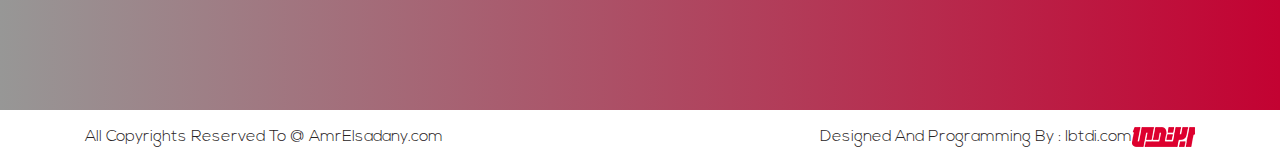
<file: contact-us.html>
<!doctype html>
<html lang="en">
    <head>
        <!-- Required meta tags -->
        <meta charset="utf-8">
        <meta name="viewport" content="width=device-width, initial-scale=1, shrink-to-fit=no">

        <!-- Bootstrap CSS -->
        <link rel="stylesheet" href="css/bootstrap.min.css">
        <!--FontAwesome-->
        <link rel="stylesheet" href="css/fontawesome-all.min.css">
        <!--Animate CSS-->
        <link rel="stylesheet" href="css/animate.min.css">
        <!--Style Basis-->
        <link rel="stylesheet" href="css/basis.min.css">
        <!--My Style-->
        <link rel="stylesheet" href="css/sub-pages.min.css">
        <!--[if gte IE 9]>
          <style type="text/css">
            .gradient {
               filter: none;
            }
          </style>
        <![endif]-->

        <title>CONTACT US</title>
    </head>
    <body>
        <!--Start Head Top-->
        
        <div class="head-top position-relative text-capitalize gradient">
            <div class="background w-100 h-100 position-absolute"></div>
            <div class="container position-relative d-sm-flex">
                <div class="left d-flex justify-content-center justify-content-sm-start">
                    <div class="login position-relative d-flex align-items-center">
                        <span class="icon"><i class="fas fa-sign-in-alt"></i></span>
                        <span id="login" class="text">Login <i class="fas fa-sort-down"></i></span>
                        <div class="login-form position-absolute">
                            <form>
                                <div>
                                    <input class="w-100" type="text" placeholder="Email" autofocus>
                                </div>
                                <div>
                                    <input class="w-100" type="password" placeholder="Password">
                                </div>
                                <span class="d-block text-center">OR</span>
                                <div class="submit">
                                    <input class="w-100" type="button" value="Register Now">
                                </div>
                            </form>
                        </div>
                    </div>
                    <div class="stuff-mail d-flex align-items-center">
                        <span class="icon"><i class="fas fa-envelope"></i></span>
                        <span class="text"><a href="#">Stuff Mail</a></span>
                    </div>
                </div>
                <div class="right ml-auto d-flex align-items-center justify-content-center justify-content-sm-start">
                    <span class="d-inline-block"><a href="#"><i class="fab fa-facebook-f"></i></a></span>
                    <span class="d-inline-block"><a href="#"><i class="fab fa-twitter"></i></a></span>
                    <span class="d-inline-block"><a href="#"><i class="fab fa-youtube"></i></a></span>
                    <span class="d-inline-block"><a href="#"><i class="fab fa-google-plus-g"></i></a></span>
                    <div class="select-lang d-inline-block position-relative">
                        <a class="ar active d-block position-absolute" href="#"><img src="images/index/top/ar.png" alt="ar"></a>
                        <a class="en d-block position-absolute" href="#"><img src="images/index/top/en.png" alt="en"></a>
                    </div>
                </div>
            </div>
        </div>
        
        <!--End Head Top-->
        <!--Start Navbar-->

        <nav class="navbar navbar-expand-xl navbar-light text-capitalize">
            <div class="small-screen w-100 d-block d-xl-none position-relative">
                <div class="container d-flex">
                    <div class="button d-inline-flex align-items-center">
                        <span class="d-inline-block">
                            <i class="fas fa-bars"></i>
                        </span>
                        <span class="d-inline-block">menu</span>
                    </div>
                    <div class="search ml-auto">
                        <a id="search" class="d-inline-block" href="#">
                            <i class="fas fa-search"></i>
                        </a>
                    </div>
                </div>
            </div>
            <div class="container d-flex justify-content-center justify-content-xl-start position-relative">
                <a class="navbar-brand" href="#">
                    <img class="img-fluid" src="images/about-me/navbar/logo.png" alt="logo">
                </a>
                <div class="collapse navbar-collapse" id="navbarSupportedContent">
                    <ul class="navbar-nav d-flex align-items-center w-100">
                        <li class="nav-item">
                            <i class="fas fa-home position-relative"></i>
                            <a class="nav-link" href="#">Home <span class="sr-only">(current)</span></a>
                        </li>
                        <li class="nav-item">
                            <i class="fas fa-info-circle position-relative"></i>
                            <a class="nav-link" href="#">about me</a>
                        </li>
                        <li class="nav-item">
                            <i class="fas fa-comments position-relative"></i>
                            <a class="nav-link" href="#">forum</a>
                        </li>
                        <li class="nav-item">
                            <i class="fas fa-vial position-relative"></i>
                            <a class="nav-link" href="#">laboratory</a>
                        </li>
                        <li class="nav-item">
                            <i class="fas fa-heartbeat position-relative"></i>
                            <a class="nav-link" href="#">healthcare quality</a>
                        </li>
                        <li class="nav-item active">
                            <i class="fas fa-phone position-relative"></i>
                            <a class="nav-link" href="#">contact us</a>
                        </li>
                        <li class="nav-item dropdown">
                            <a class="nav-link dropdown-toggle" href="#" id="navbarDropdown" role="button" data-toggle="dropdown" aria-haspopup="true" aria-expanded="false">
                                <i class="fas fa-ellipsis-h"></i>
                            </a>
                            <div class="dropdown-menu" aria-labelledby="navbarDropdown">
                                <a class="dropdown-item" href="#">Action 1</a>
                                <a class="dropdown-item" href="#">Action 2</a>
                                <a class="dropdown-item" href="#">Action 3</a>
                            </div>
                        </li>
                        <li class="search ml-auto">
                            <a id="search" class="d-inline-block" href="#">
                                <i class="fas fa-search"></i>
                            </a>
                        </li>
                    </ul>
                </div>
            </div>
            <div class="search-box position-absolute w-100">
                <div class="container">
                    <form class="position-relative">
                        <input class="w-100" type="text" placeholder="Search">
                        <input class="position-absolute btn" type="submit" value="Search">
                    </form>
                </div>
            </div>
        </nav>

        <!--End Navbar-->
        <!--Start Side Menu-->
        
        <div class="side-menu overlay position-fixed w-100 h-100">
            <div class="menu position-fixed h-100">
                <div class="top text-right">
                    <div class="close-icon d-inline-block">
                        <i class="far fa-times-circle fa-2x"></i>
                    </div>
                </div>
                <div class="item">
                    <ul class="list-unstyled text-left">
                        <li>
                            <a class="text-capitalize w-100 d-inline-block d-flex align-items-center animated fadeInLeft" href="#"><i class="fas fa-home fa-fw"></i>home</a>
                        </li>
                        <li>
                            <a class="text-capitalize w-100 d-inline-block d-flex align-items-center animated fadeInLeft" href="#"><i class="fas fa-info-circle fa-fw"></i>about me</a>
                        </li>
                        <li>
                            <a class="text-capitalize w-100 d-inline-block d-flex align-items-center animated fadeInLeft" href="#"><i class="fas fa-comments fa-fw"></i>forum</a>
                        </li>
                        <li>
                            <a class="text-capitalize w-100 d-inline-block d-flex align-items-center animated fadeInLeft" href="#"><i class="fas fa-vial fa-fw"></i>laboratory</a>
                        </li>
                        <li>
                            <a class="text-capitalize w-100 d-inline-block d-flex align-items-center animated fadeInLeft" href="#"><i class="fas fa-heartbeat fa-fw"></i>healtcare quality</a>
                        </li>
                        <li class="active">
                            <a class="text-capitalize w-100 d-inline-block d-flex align-items-center animated fadeInLeft" href="#"><i class="fas fa-phone fa-fw"></i>contact us</a>
                        </li>
                        <li>
                            <a class="drop text-capitalize w-100 d-inline-block d-flex align-items-center animated fadeInLeft" href="#"><i class="fas fa-ellipsis-h fa-fw"></i>more</a>
                            <ul class="sub list-unstyled">
                                <li>
                                    <a class="text-capitalize w-100 d-inline-block d-flex align-items-center animated fadeInLeft" href="#">action 1</a>
                                </li>
                                <li>
                                    <a class="text-capitalize w-100 d-inline-block d-flex align-items-center animated fadeInLeft" href="#">action 2</a>
                                </li>
                                <li>
                                    <a class="text-capitalize w-100 d-inline-block d-flex align-items-center animated fadeInLeft" href="#">action 3</a>
                                </li>
                            </ul>
                        </li>
                    </ul>
                </div>
            </div>
        </div>
        
        <!--End Side Menu-->
        <!--Start Contact Me Header-->
        
        <div class="contact-me-header">
            <div class="container d-sm-flex align-items-center">
                <h2 class="text-capitalize position-relative text-center text-sm-left wow fadeInLeft"><span class="d-inline-block position-relative">contact</span> <span class="d-inline-block position-relative">us</span><i class="far fa-file-alt position-absolute"></i></h2>
            </div>
        </div>
        
        <!--End Contact Me Header-->
        <!--Start Form-->
        
        <div class="form-section">
            <div class="container">
                <form>
                    <div class="row">
                        <div class="basis col-lg-6">
                            <input class="w-100 wow fadeInLeft" type="text" placeholder="Name">
                        </div>
                        <div class="w-100"></div>
                        <div class="basis col-lg-6">
                            <input class="w-100 wow fadeInRight" type="text" placeholder="Email Address">
                        </div>
                        <div class="w-100"></div>
                        <div class="basis col-lg-6">
                            <textarea class="w-100 wow fadeInLeft" placeholder="Subject"></textarea>
                        </div>
                        <div class="w-100"></div>
                        <div class="basis col-lg-6 text-center text-sm-left">
                            <input class="gradient wow fadeInRight" type="submit" value="Send">
                        </div>
                    </div>
                </form>
            </div>
        </div>
        
        <!--End Form-->
        <!--Start Footer-->
        
        <div class="footer gradient">
            <div class="container">
                <div class="row">
                    <div class="col-xl-7 wow fadeInLeft">
                        <div class="form-section-footer position-relative">
                            <div class="top-icon position-absolute">
                                <div class="a1 position-absolute w-100 h-100"></div>
                                <div class="a2 position-absolute w-100 h-100"></div>
                                <i class="far fa-envelope-open fa-3x position-absolute"></i>
                            </div>
                            <h3 class="text-capitalize text-center position-relative"><span class="d-inline-block">Contact</span><span class="d-inline-block">us</span><i class="fas fa-sort-down position-absolute"></i></h3>
                            <div class="row">
                                <div class="col-md-6 col-lg-7">
                                    <div class="form text-center">
                                        <form>
                                            <input class="w-100" type="text" placeholder="Your Name">
                                            <input class="w-100" type="text" placeholder="Your Email">
                                            <input class="w-100" type="text" placeholder="Subject">
                                            <textarea class="w-100" placeholder="Message Here"></textarea>
                                            <input class="btn" type="submit" value="Send">
                                        </form>
                                    </div>
                                </div>
                                <div class="col-md-6 col-lg-5 mt-5 mt-md-0">
                                    <div class="info">
                                        <span class="d-block">
                                            <i class="fas fa-phone-square fa-fw"></i>
                                            (+966)021151222
                                        </span>
                                        <span class="d-block">
                                            <i class="fas fa-envelope fa-fw"></i>
                                            Info@ibtdi.com
                                        </span>
                                        <span class="d-block">
                                            <i class="fas fa-map-marker-alt fa-fw"></i>
                                            Name.st saudi arabia
                                        </span>
                                        <div class="map">
                                            <iframe class="w-100 h-100" src="https://www.google.com/maps/embed?pb=!1m14!1m12!1m3!1d27345.271429484947!2d31.423124610449214!3d31.04967490000002!2m3!1f0!2f0!3f0!3m2!1i1024!2i768!4f13.1!5e0!3m2!1sar!2seg!4v1534677421059" width="600" height="450" frameborder="0" style="border:0" allowfullscreen></iframe>
                                        </div>
                                    </div>
                                </div>
                            </div>
                        </div>
                    </div>
                    <div class="offset-lg-0 offset-xl-1 col-xl-4 mt-5 mt-xl-0 wow fadeInRight">
                        <div class="menu-footer position-relative">
                            <ul class="list-unstyled">
                                <li>
                                    <a class="d-block w-100 text-capitalize position-relative" href="#">
                                        home
                                        <i class="fas fa-home position-absolute"></i>
                                    </a>
                                </li>
                                <li>
                                    <a class="d-block w-100 text-capitalize position-relative" href="#">
                                        Healthcare Control
                                        <i class="fas fa-heartbeat position-absolute"></i>
                                    </a>
                                </li>
                                <li>
                                    <a class="d-block w-100 text-capitalize position-relative" href="#">
                                        Laboratory
                                        <i class="fas fa-vial position-absolute"></i>
                                    </a>
                                </li>
                                <li>
                                    <a class="d-block w-100 text-capitalize position-relative" href="#">
                                        Forum
                                        <i class="fas fa-comments position-absolute"></i>
                                    </a>
                                </li>
                                <li>
                                    <a class="d-block w-100 text-capitalize position-relative" href="#">
                                        About Me
                                        <i class="fas fa-info-circle position-absolute"></i>
                                    </a>
                                </li>
                                <li class="active">
                                    <a class="d-block w-100 text-capitalize position-relative" href="#">
                                        Contact Us
                                        <i class="fas fa-phone position-absolute"></i>
                                    </a>
                                </li>
                                <li>
                                    <a class="d-block w-100 text-capitalize position-relative" href="#">
                                        Testmonials
                                        <i class="fas fa-users position-absolute"></i>
                                    </a>
                                </li>
                                <li>
                                    <a class="d-block w-100 text-capitalize position-relative" href="#">
                                        Blog
                                        <i class="fab fa-blogger-b position-absolute"></i>
                                    </a>
                                </li>
                                <li>
                                    <a class="d-block w-100 text-capitalize position-relative" href="#">
                                        Best Articles
                                        <i class="fas fa-newspaper position-absolute"></i>
                                    </a>
                                </li>
                                <li>
                                    <a class="d-block w-100 text-capitalize position-relative" href="#">
                                        Quality For You
                                        <i class="fas fa-thumbs-up position-absolute"></i>
                                    </a>
                                </li>
                            </ul>
                        </div>
                        <div class="icon-website d-flex">
                            <div class="position-relative">
                                <div class="a1 position-absolute w-100 h-100"></div>
                                <div class="a2 position-absolute w-100 h-100"></div>
                                <i class="fab fa-facebook-f fa-lg position-absolute"></i>
                            </div>
                            <div class="position-relative">
                                <div class="a1 position-absolute w-100 h-100"></div>
                                <div class="a2 position-absolute w-100 h-100"></div>
                                <i class="fab fa-twitter fa-lg position-absolute"></i>
                            </div>
                            <div class="position-relative">
                                <div class="a1 position-absolute w-100 h-100"></div>
                                <div class="a2 position-absolute w-100 h-100"></div>
                                <i class="fab fa-youtube fa-lg position-absolute"></i>
                            </div>
                            <div class="position-relative">
                                <div class="a1 position-absolute w-100 h-100"></div>
                                <div class="a2 position-absolute w-100 h-100"></div>
                                <i class="fab fa-google-plus-g fa-lg position-absolute"></i>
                            </div>
                        </div>
                    </div>
                </div>
            </div>
        </div>
        
        <!--End Footer-->
        <!--Start Copyright-->
        
        <div class="copyright">
            <div class="container d-block d-lg-flex">
                <div class="left text-center text-lg-left">
                    <p>All Copyrights Reserved To @ AmrElsadany.com</p>
                </div>
                <div class="right d-flex align-items-center ml-auto justify-content-center justify-content-lg-right">
                    <p>Designed And Programming By : Ibtdi.com</p>
                    <a href="#"><img class="img-fluid" src="images/index/copyright/ibtdilogo.png" alt="logo"></a>
                </div>
            </div>
        </div>
        
        <!--End Copyright-->
        <!--Start Load Page-->
        
        <div class="load-page position-fixed w-100 h-100">
            <div class="image position-fixed">
                <div class="socket">
                    <div class="gel center-gel">
                        <div class="hex-brick h1"></div>
                        <div class="hex-brick h2"></div>
                        <div class="hex-brick h3"></div>
                    </div>
                    <div class="gel c1 r1">
                        <div class="hex-brick h1"></div>
                        <div class="hex-brick h2"></div>
                        <div class="hex-brick h3"></div>
                    </div>
                    <div class="gel c2 r1">
                        <div class="hex-brick h1"></div>
                        <div class="hex-brick h2"></div>
                        <div class="hex-brick h3"></div>
                    </div>
                    <div class="gel c3 r1">
                        <div class="hex-brick h1"></div>
                        <div class="hex-brick h2"></div>
                        <div class="hex-brick h3"></div>
                    </div>
                    <div class="gel c4 r1">
                        <div class="hex-brick h1"></div>
                        <div class="hex-brick h2"></div>
                        <div class="hex-brick h3"></div>
                    </div>
                    <div class="gel c5 r1">
                        <div class="hex-brick h1"></div>
                        <div class="hex-brick h2"></div>
                        <div class="hex-brick h3"></div>
                    </div>
                    <div class="gel c6 r1">
                        <div class="hex-brick h1"></div>
                        <div class="hex-brick h2"></div>
                        <div class="hex-brick h3"></div>
                    </div>

                    <div class="gel c7 r2">
                        <div class="hex-brick h1"></div>
                        <div class="hex-brick h2"></div>
                        <div class="hex-brick h3"></div>
                    </div>

                    <div class="gel c8 r2">
                        <div class="hex-brick h1"></div>
                        <div class="hex-brick h2"></div>
                        <div class="hex-brick h3"></div>
                    </div>
                    <div class="gel c9 r2">
                        <div class="hex-brick h1"></div>
                        <div class="hex-brick h2"></div>
                        <div class="hex-brick h3"></div>
                    </div>
                    <div class="gel c10 r2">
                        <div class="hex-brick h1"></div>
                        <div class="hex-brick h2"></div>
                        <div class="hex-brick h3"></div>
                    </div>
                    <div class="gel c11 r2">
                        <div class="hex-brick h1"></div>
                        <div class="hex-brick h2"></div>
                        <div class="hex-brick h3"></div>
                    </div>
                    <div class="gel c12 r2">
                        <div class="hex-brick h1"></div>
                        <div class="hex-brick h2"></div>
                        <div class="hex-brick h3"></div>
                    </div>
                    <div class="gel c13 r2">
                        <div class="hex-brick h1"></div>
                        <div class="hex-brick h2"></div>
                        <div class="hex-brick h3"></div>
                    </div>
                    <div class="gel c14 r2">
                        <div class="hex-brick h1"></div>
                        <div class="hex-brick h2"></div>
                        <div class="hex-brick h3"></div>
                    </div>
                    <div class="gel c15 r2">
                        <div class="hex-brick h1"></div>
                        <div class="hex-brick h2"></div>
                        <div class="hex-brick h3"></div>
                    </div>
                    <div class="gel c16 r2">
                        <div class="hex-brick h1"></div>
                        <div class="hex-brick h2"></div>
                        <div class="hex-brick h3"></div>
                    </div>
                    <div class="gel c17 r2">
                        <div class="hex-brick h1"></div>
                        <div class="hex-brick h2"></div>
                        <div class="hex-brick h3"></div>
                    </div>
                    <div class="gel c18 r2">
                        <div class="hex-brick h1"></div>
                        <div class="hex-brick h2"></div>
                        <div class="hex-brick h3"></div>
                    </div>
                    <div class="gel c19 r3">
                        <div class="hex-brick h1"></div>
                        <div class="hex-brick h2"></div>
                        <div class="hex-brick h3"></div>
                    </div>
                    <div class="gel c20 r3">
                        <div class="hex-brick h1"></div>
                        <div class="hex-brick h2"></div>
                        <div class="hex-brick h3"></div>
                    </div>
                    <div class="gel c21 r3">
                        <div class="hex-brick h1"></div>
                        <div class="hex-brick h2"></div>
                        <div class="hex-brick h3"></div>
                    </div>
                    <div class="gel c22 r3">
                        <div class="hex-brick h1"></div>
                        <div class="hex-brick h2"></div>
                        <div class="hex-brick h3"></div>
                    </div>
                    <div class="gel c23 r3">
                        <div class="hex-brick h1"></div>
                        <div class="hex-brick h2"></div>
                        <div class="hex-brick h3"></div>
                    </div>
                    <div class="gel c24 r3">
                        <div class="hex-brick h1"></div>
                        <div class="hex-brick h2"></div>
                        <div class="hex-brick h3"></div>
                    </div>
                    <div class="gel c25 r3">
                        <div class="hex-brick h1"></div>
                        <div class="hex-brick h2"></div>
                        <div class="hex-brick h3"></div>
                    </div>
                    <div class="gel c26 r3">
                        <div class="hex-brick h1"></div>
                        <div class="hex-brick h2"></div>
                        <div class="hex-brick h3"></div>
                    </div>
                    <div class="gel c28 r3">
                        <div class="hex-brick h1"></div>
                        <div class="hex-brick h2"></div>
                        <div class="hex-brick h3"></div>
                    </div>
                    <div class="gel c29 r3">
                        <div class="hex-brick h1"></div>
                        <div class="hex-brick h2"></div>
                        <div class="hex-brick h3"></div>
                    </div>
                    <div class="gel c30 r3">
                        <div class="hex-brick h1"></div>
                        <div class="hex-brick h2"></div>
                        <div class="hex-brick h3"></div>
                    </div>
                    <div class="gel c31 r3">
                        <div class="hex-brick h1"></div>
                        <div class="hex-brick h2"></div>
                        <div class="hex-brick h3"></div>
                    </div>
                    <div class="gel c32 r3">
                        <div class="hex-brick h1"></div>
                        <div class="hex-brick h2"></div>
                        <div class="hex-brick h3"></div>
                    </div>
                    <div class="gel c33 r3">
                        <div class="hex-brick h1"></div>
                        <div class="hex-brick h2"></div>
                        <div class="hex-brick h3"></div>
                    </div>
                    <div class="gel c34 r3">
                        <div class="hex-brick h1"></div>
                        <div class="hex-brick h2"></div>
                        <div class="hex-brick h3"></div>
                    </div>
                    <div class="gel c35 r3">
                        <div class="hex-brick h1"></div>
                        <div class="hex-brick h2"></div>
                        <div class="hex-brick h3"></div>
                    </div>
                    <div class="gel c36 r3">
                        <div class="hex-brick h1"></div>
                        <div class="hex-brick h2"></div>
                        <div class="hex-brick h3"></div>
                    </div>
                    <div class="gel c37 r3">
                        <div class="hex-brick h1"></div>
                        <div class="hex-brick h2"></div>
                        <div class="hex-brick h3"></div>
                    </div>
                </div>
            </div>
        </div>
        
        <!--End Load Page-->

        <!-- Optional JavaScript -->
        <!-- jQuery first, then Popper.js, then Bootstrap JS -->
        <script src="js/jquery-3.3.1.min.js"></script>
        <script src="js/popper.min.js"></script>
        <script src="js/bootstrap.min.js"></script>
        <!--WOW JS-->
        <script src="js/wow.min.js"></script>
        <script>
            new WOW().init();
        </script>
        <!--Script Basis-->
        <script src="js/basis.min.js"></script>
        <!--My Script-->
        <script src="js/sub-pages.min.js"></script>
    </body>
</html>
</file>
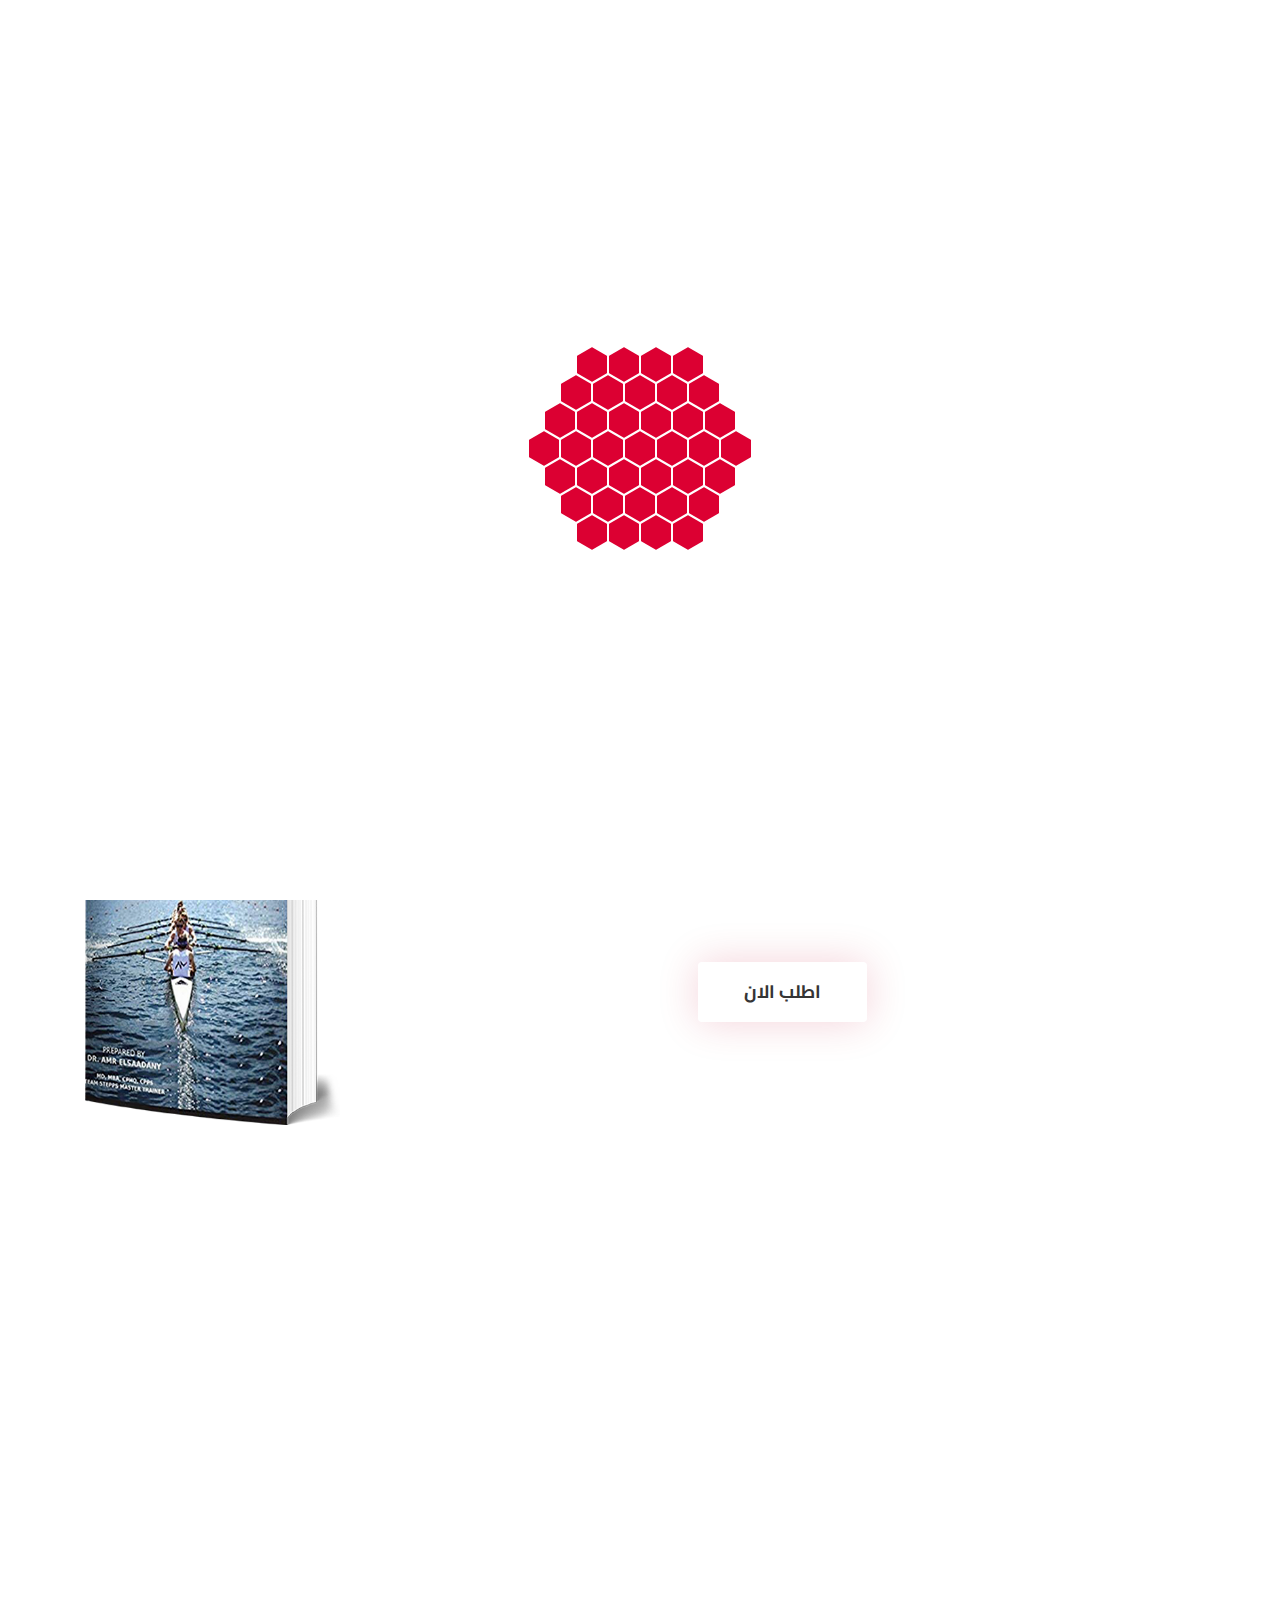
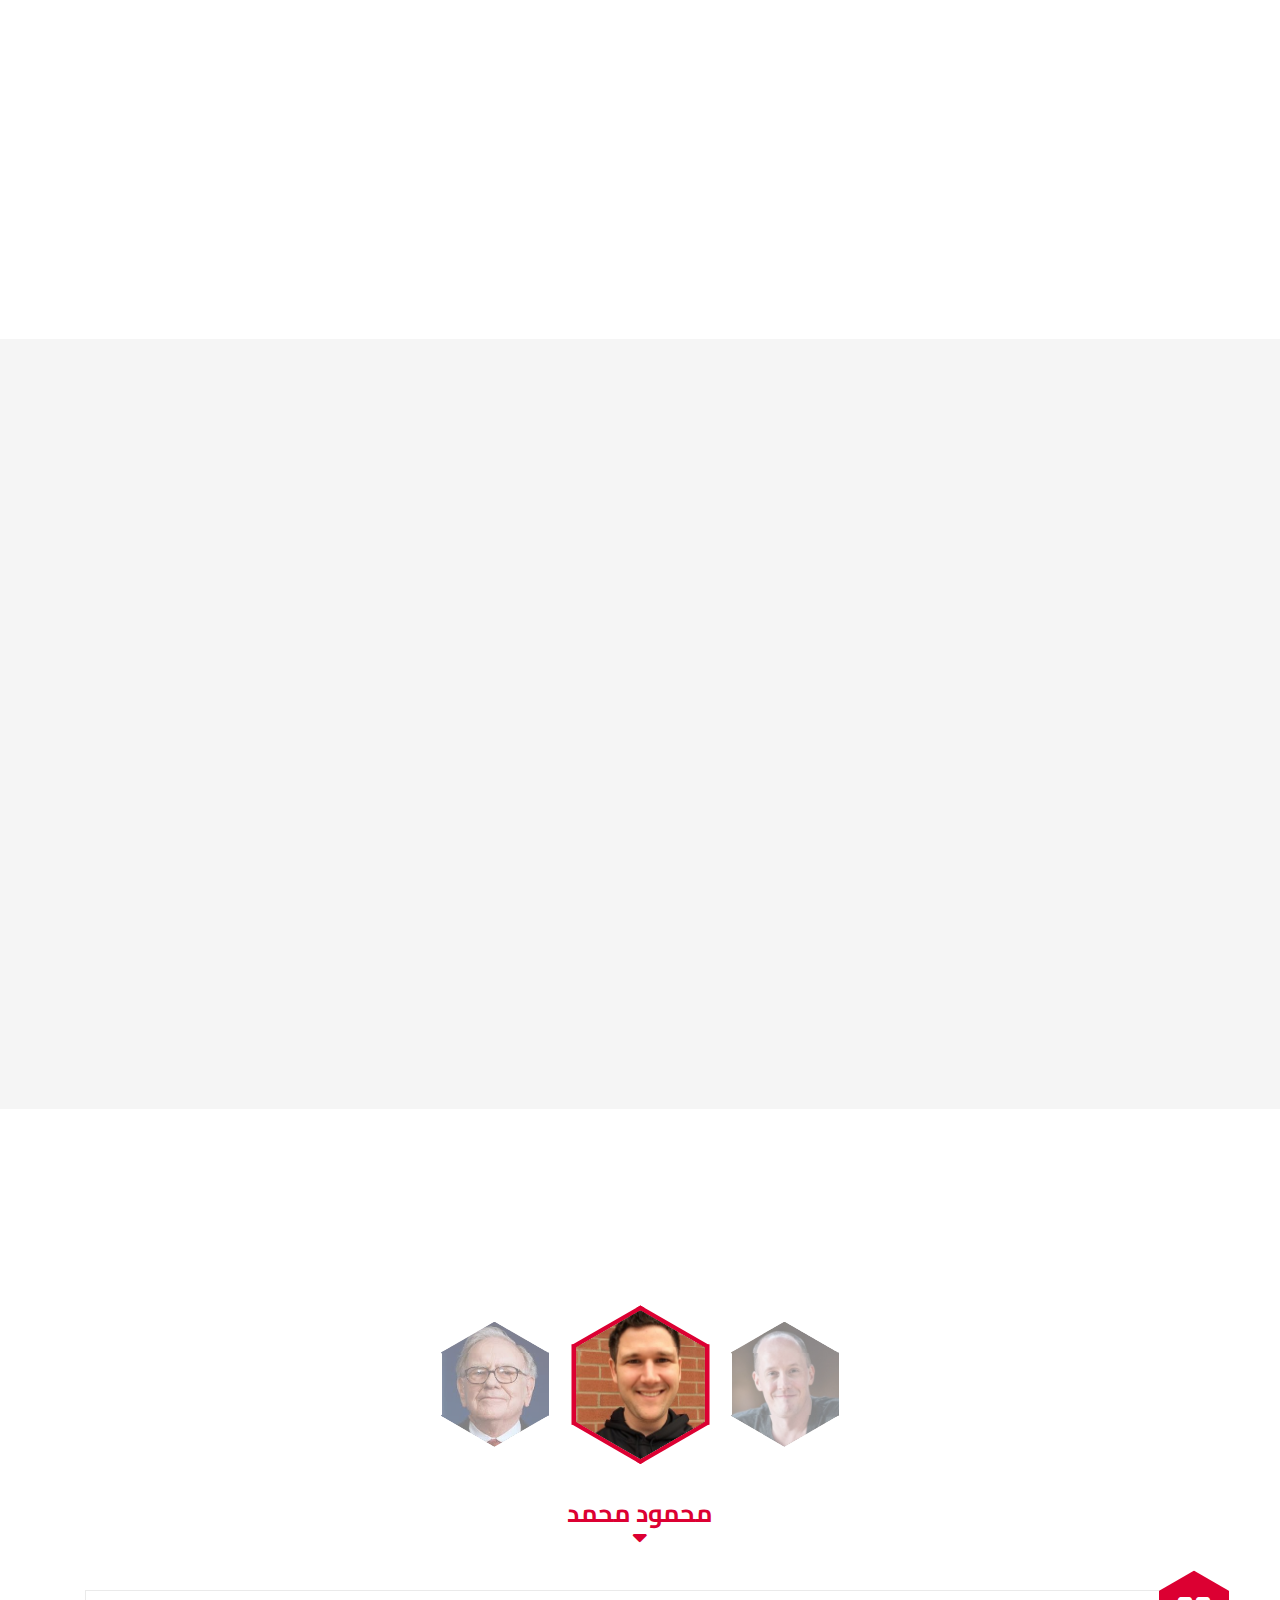
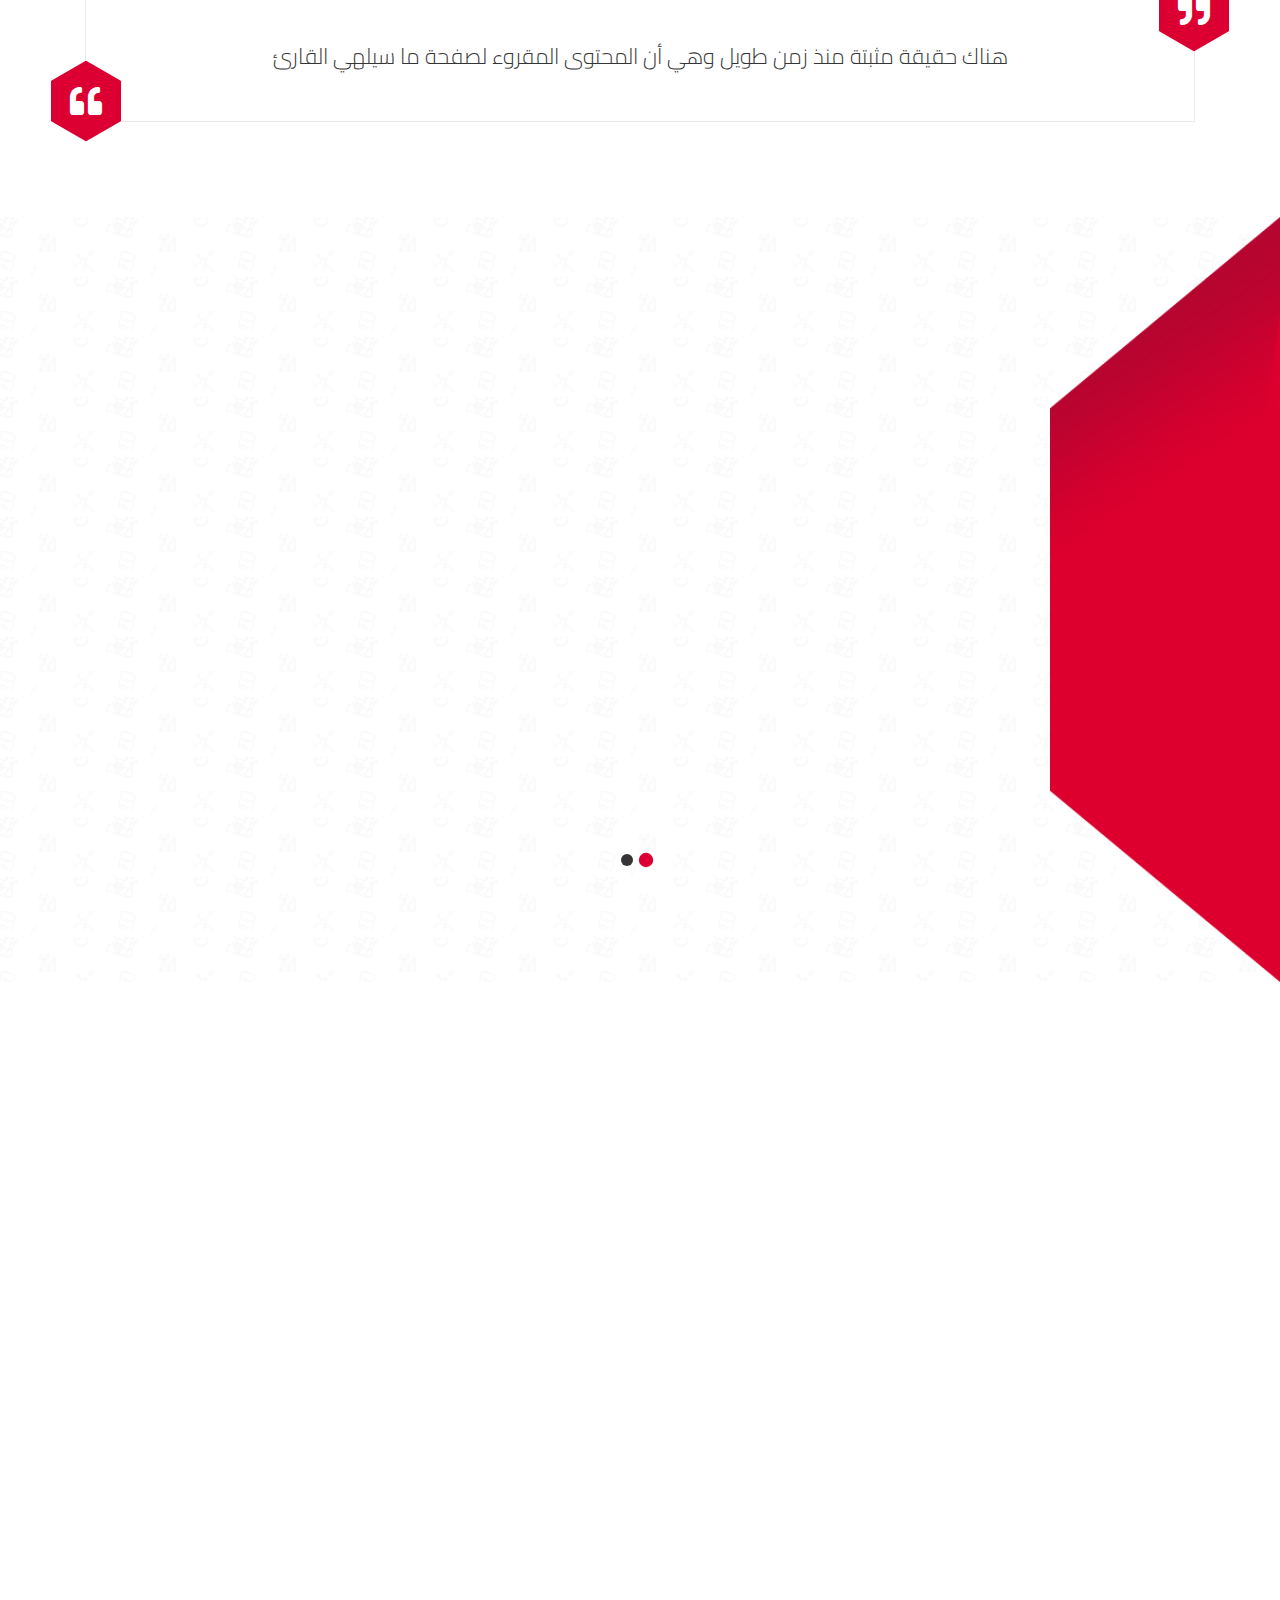
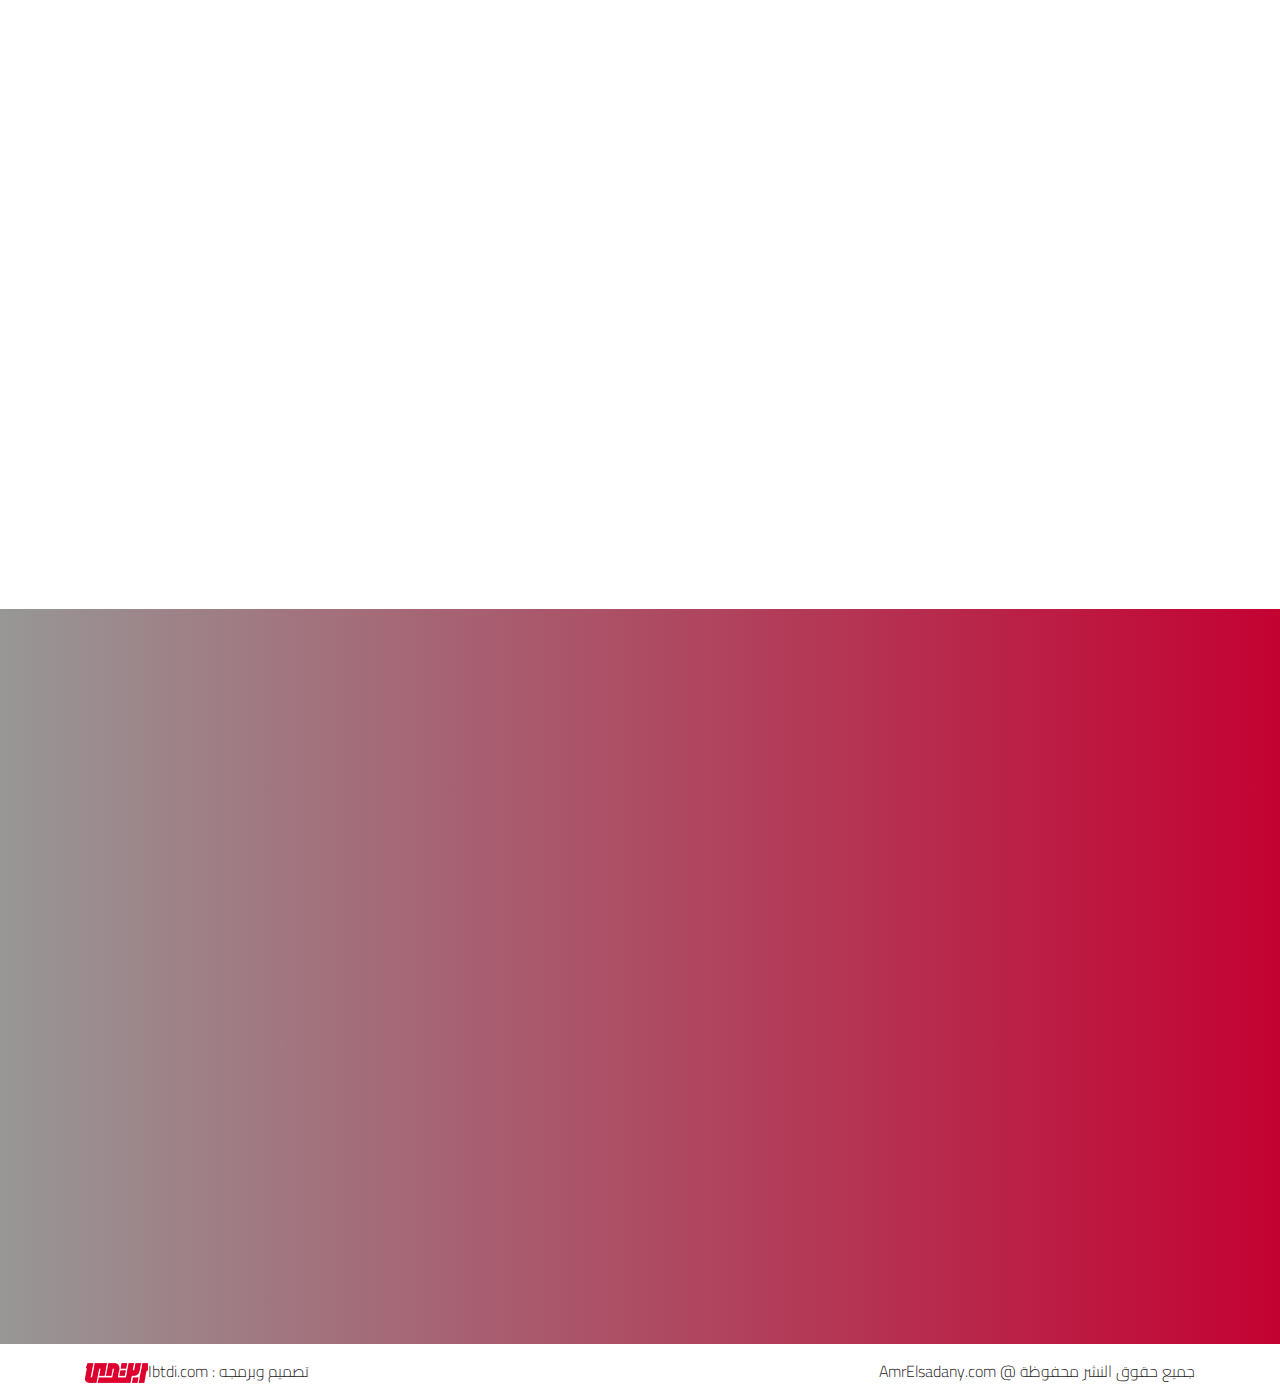
<file: index-ar.html>
<!doctype html>
<html lang="ar" dir="rtl">
    <head>
        <!-- Required meta tags -->
        <meta charset="utf-8">
        <meta name="viewport" content="width=device-width, initial-scale=1, shrink-to-fit=no">

        <!-- Bootstrap CSS -->
        <link rel="stylesheet" href="css/bootstrap.min.css">
        <!--FontAwesome-->
        <link rel="stylesheet" href="css/fontawesome-all.min.css">
        <!--Owl Carousel CSS-->
        <link rel="stylesheet" href="css/owl.carousel.min.css">
        <!--Animate CSS-->
        <link rel="stylesheet" href="css/animate.min.css">
        <!--Fonts Cairo-->
        <link rel="stylesheet" href="https://fonts.googleapis.com/css?family=Cairo:300,700">
        <!--Style Basis-->
        <link rel="stylesheet" href="css/basis.min.css">
        <!--My Style-->
        <link rel="stylesheet" href="css/master.min.css">
        <!--RTL-->
        <link rel="stylesheet" href="css/all-rtl.min.css">
        <!--[if gte IE 9]>
          <style type="text/css">
            .gradient {
               filter: none;
            }
          </style>
        <![endif]-->

        <title>د.عمرو السعدنى</title>
    </head>
    <body>
        <!--Start Head Top-->
        
        <div class="head-top position-relative text-capitalize gradient">
            <div class="background w-100 h-100 position-absolute"></div>
            <div class="container position-relative d-sm-flex">
                <div class="left d-flex justify-content-center justify-content-sm-start">
                    <div class="login position-relative d-flex align-items-center">
                        <span class="icon"><i class="fas fa-sign-in-alt"></i></span>
                        <span id="login" class="text">الدخول <i class="fas fa-sort-down"></i></span>
                        <div class="login-form position-absolute">
                            <form>
                                <div>
                                    <input class="w-100" type="text" placeholder="الاميل" autofocus>
                                </div>
                                <div>
                                    <input class="w-100" type="password" placeholder="الرقم السرى">
                                </div>
                                <span class="d-block text-center">او</span>
                                <div class="submit">
                                    <input class="w-100" type="button" value="التسجيل الان">
                                </div>
                            </form>
                        </div>
                    </div>
                    <div class="stuff-mail d-flex align-items-center">
                        <span class="icon"><i class="fas fa-envelope"></i></span>
                        <span class="text"><a href="#">اميلا الفريق</a></span>
                    </div>
                </div>
                <div class="right ml-auto d-flex align-items-center justify-content-center justify-content-sm-start">
                    <span class="d-inline-block"><a href="#"><i class="fab fa-facebook-f"></i></a></span>
                    <span class="d-inline-block"><a href="#"><i class="fab fa-twitter"></i></a></span>
                    <span class="d-inline-block"><a href="#"><i class="fab fa-youtube"></i></a></span>
                    <span class="d-inline-block"><a href="#"><i class="fab fa-google-plus-g"></i></a></span>
                    <div class="select-lang d-inline-block position-relative">
                        <a class="en active d-block position-absolute" href="#"><img src="images/index/top/en.png" alt="en"></a>
                        <a class="ar d-block position-absolute" href="#"><img src="images/index/top/ar.png" alt="ar"></a>
                    </div>
                </div>
            </div>
        </div>
        
        <!--End Head Top-->
        <!--Start Hero Area-->
        
        <div class="hero-area position-relative">
            <!--Start Navbar-->

            <nav class="navbar navbar-expand-xl navbar-light text-capitalize">
                <div class="small-screen w-100 d-block d-xl-none position-relative">
                    <div class="container d-flex">
                        <div class="button d-inline-flex align-items-center">
                            <span class="d-inline-block">
                                <i class="fas fa-bars"></i>
                            </span>
                            <span class="d-inline-block">قائمه</span>
                        </div>
                        <div class="search ml-auto">
                            <a id="search" class="d-inline-block" href="#">
                                <i class="fas fa-search"></i>
                            </a>
                        </div>
                    </div>
                </div>
                <div class="container d-flex justify-content-center justify-content-xl-start position-relative">
                    <a class="navbar-brand" href="#">
                        <img class="img-fluid" src="images/index/hero-area/logo.png" alt="logo">
                    </a>
                    <div class="collapse navbar-collapse" id="navbarSupportedContent">
                        <ul class="navbar-nav d-flex align-items-center w-100">
                            <li class="nav-item active">
                                <i class="fas fa-home position-relative"></i>
                                <a class="nav-link" href="#">الرائسيه <span class="sr-only">(current)</span></a>
                            </li>
                            <li class="nav-item">
                                <i class="fas fa-info-circle position-relative"></i>
                                <a class="nav-link" href="#">نبذا عنا</a>
                            </li>
                            <li class="nav-item">
                                <i class="fas fa-comments position-relative"></i>
                                <a class="nav-link" href="#">المنتدى</a>
                            </li>
                            <li class="nav-item">
                                <i class="fas fa-vial position-relative"></i>
                                <a class="nav-link" href="#">المختبر</a>
                            </li>
                            <li class="nav-item">
                                <i class="fas fa-heartbeat position-relative"></i>
                                <a class="nav-link" href="#">جوده الرعايه الصحيه</a>
                            </li>
                            <li class="nav-item">
                                <i class="fas fa-phone position-relative"></i>
                                <a class="nav-link" href="#">اتصل بنا</a>
                            </li>
                            <li class="nav-item dropdown">
                                <a class="nav-link dropdown-toggle" href="#" id="navbarDropdown" role="button" data-toggle="dropdown" aria-haspopup="true" aria-expanded="false">
                                    <i class="fas fa-ellipsis-h"></i>
                                </a>
                                <div class="dropdown-menu" aria-labelledby="navbarDropdown">
                                    <a class="dropdown-item" href="#">اكشن 1</a>
                                    <a class="dropdown-item" href="#">اكشن 2</a>
                                    <a class="dropdown-item" href="#">اكشن 3</a>
                                </div>
                            </li>
                            <li class="search ml-auto">
                                <a id="search" class="d-inline-block" href="#">
                                    <i class="fas fa-search"></i>
                                </a>
                            </li>
                        </ul>
                    </div>
                </div>
                <div class="search-box position-absolute w-100">
                    <div class="container">
                        <form class="position-relative">
                            <input class="w-100" type="text" placeholder="ابحث">
                            <input class="position-absolute btn" type="submit" value="ابحث">
                        </form>
                    </div>
                </div>
            </nav>

            <!--End Navbar-->
            <div class="container">
                <div class="row">
                    <div class="text-center text-lg-left col-lg-9 wow fadeInUp">
                        <div class="text">
                            <h1 class="text-capitalize"><span class="d-block">اهلا ,,</span> <span class="d-block">انا دكتور عمرو السعدنى</span></h1>
                            <p>هناك حقيقة مثبتة منذ زمن طويل وهي أن المحتوى المقروء لصفحة ما سيلهي القارئ عن التركيز على الشكل الخارجي للنص أو شكل توضع الفقرات في الصفحة التي يقرأها. ولذلك يتم استخدام طريقة لوريم إيبسوم لأنها تعطي توزيعاَ طبيعياَ -إلى حد ما- للأحرف عوضاً عن استخدام "هنا يوجد محتوى نصي، هنا يوجد محتوى نصي" فتجعلها تبدو</p>
                            <button class="text-capitalize btn position-relative">اقراء المزيد</button>
                        </div>
                    </div>
                    <div class="d-none d-lg-block col-lg-3 wow fadeInDown">
                        <div class="image">
                            <img class="img-fluid" src="images/index/hero-area/person.png" alt="person">
                        </div>
                    </div>
                </div>
            </div>
            <div class="arrow-bottom position-absolute"></div>
        </div>
        
        <!--End Hero Area-->
        <!--Start Side Menu-->
        
        <div class="side-menu overlay position-fixed w-100 h-100">
            <div class="menu position-fixed h-100">
                <div class="top text-right">
                    <div class="close-icon d-inline-block">
                        <i class="far fa-times-circle fa-2x"></i>
                    </div>
                </div>
                <div class="item">
                    <ul class="list-unstyled text-left">
                        <li class="active">
                            <a class="text-capitalize w-100 d-inline-block d-flex align-items-center animated fadeInRight" href="#"><i class="fas fa-home fa-fw"></i>الرائسيه</a>
                        </li>
                        <li>
                            <a class="text-capitalize w-100 d-inline-block d-flex align-items-center animated fadeInRight" href="#"><i class="fas fa-info-circle fa-fw"></i>نبذا عنا</a>
                        </li>
                        <li>
                            <a class="text-capitalize w-100 d-inline-block d-flex align-items-center animated fadeInRight" href="#"><i class="fas fa-comments fa-fw"></i>المنتدى</a>
                        </li>
                        <li>
                            <a class="text-capitalize w-100 d-inline-block d-flex align-items-center animated fadeInRight" href="#"><i class="fas fa-vial fa-fw"></i>المختير</a>
                        </li>
                        <li>
                            <a class="text-capitalize w-100 d-inline-block d-flex align-items-center animated fadeInRight" href="#"><i class="fas fa-heartbeat fa-fw"></i>جوده الرعايه الصحيه</a>
                        </li>
                        <li>
                            <a class="text-capitalize w-100 d-inline-block d-flex align-items-center animated fadeInRight" href="#"><i class="fas fa-phone fa-fw"></i>اتصل بنا</a>
                        </li>
                        <li>
                            <a class="drop text-capitalize w-100 d-inline-block d-flex align-items-center animated fadeInRight" href="#"><i class="fas fa-ellipsis-h fa-fw"></i>المزيد</a>
                            <ul class="sub list-unstyled">
                                <li>
                                    <a class="text-capitalize w-100 d-inline-block d-flex align-items-center animated fadeInRight" href="#">اكشن 1</a>
                                </li>
                                <li>
                                    <a class="text-capitalize w-100 d-inline-block d-flex align-items-center animated fadeInRight" href="#">اكشن 2</a>
                                </li>
                                <li>
                                    <a class="text-capitalize w-100 d-inline-block d-flex align-items-center animated fadeInRight" href="#">اكشن 3</a>
                                </li>
                            </ul>
                        </li>
                    </ul>
                </div>
            </div>
        </div>
        
        <!--End Side Menu-->
        <!--Start Banner-->
        
        <div class="banner text-uppercase text-center position-relative">
            <div class="container">
                <div class="row align-items-center">
                    <div class="order-1 order-lg-0 col-lg-9 wow fadeInRight">
                        <div class="text">
                            <h2>كيفية إدارة سلوك الموظفين لديك</h2>
                            <button class="btn text-uppercase">اطلب الان</button>
                        </div>
                    </div>
                    <div class="order-0 order-lg-1 col-6 col-sm-4 col-lg-3 mx-auto wow fadeInLeft">
                        <div class="image">
                            <img class="img-fluid" src="images/index/banner/book.png" alt="book">
                        </div>
                    </div>
                </div>
            </div>
        </div>
        
        <!--End Banner-->
        <!--Start Best Articles-->
        
        <div class="best-articles">
            <div class="container">
                <div class="header text-capitalize">
                    <h2 class="position-relative text-center text-lg-left wow fadeInRight"><span class="d-inline-block position-relative">افضل</span> <span class="d-inline-block position-relative">المقالات</span><i class="fas fa-newspaper position-absolute"></i></h2>
                </div>
                <div class="pt-pb">
                    <div class="articles position-relative owl-carousel owl-carousel1 wow fadeInUp">
                        <div class="article position-relative">
                            <div class="image"></div>
                            <div class="overlay position-absolute w-100 h-100 text-center d-flex flex-wrap align-items-end">
                                <div class="info w-100">
                                    <div class="icon-website">
                                        <span class="facebook d-inline-block position-relative">
                                            <a class="d-inline-block">
                                                <svg class="d-inline-block" height='50' width='40'>
                                                   <polygon points='20,0 0,12 0,38 20,50 40,38 40,12' style='fill:transparent;stroke:#fff;stroke-width:1;fill-rule:nonzero;'/>
                                                </svg>
                                                <i class="fab fa-facebook-f fa-lg position-absolute"></i>
                                            </a>
                                        </span>
                                        <span class="twitter d-inline-block position-relative">
                                            <a class="d-inline-block">
                                                <svg class="d-inline-block" height='50' width='40'>
                                                   <polygon points='20,0 0,12 0,38 20,50 40,38 40,12' style='fill:transparent;stroke:#fff;stroke-width:1;fill-rule:nonzero;'/>
                                                </svg>
                                                <i class="fab fa-twitter fa-lg position-absolute"></i>
                                            </a>
                                        </span>
                                        <span class="youtube d-inline-block position-relative">
                                            <a class="d-inline-block">
                                                <svg class="d-inline-block" height='50' width='40'>
                                                   <polygon points='20,0 0,12 0,38 20,50 40,38 40,12' style='fill:transparent;stroke:#fff;stroke-width:1;fill-rule:nonzero;'/>
                                                </svg>
                                                <i class="fab fa-youtube fa-lg position-absolute"></i>
                                            </a>
                                        </span>
                                        <span class="google-plus d-inline-block position-relative">
                                            <a class="d-inline-block">
                                                <svg class="d-inline-block" height='50' width='40'>
                                                   <polygon points='20,0 0,12 0,38 20,50 40,38 40,12' style='fill:transparent;stroke:#fff;stroke-width:1;fill-rule:nonzero;'/>
                                                </svg>
                                                <i class="fab fa-google-plus-g fa-lg position-absolute"></i>
                                            </a>
                                        </span>
                                    </div>
                                    <a class="d-inline-block btn text-capitalize" href="#">اقاء المزيد</a>
                                </div>
                                <h2 class="text-uppercase w-100 text-center text-lg-left align-self-end">كيفية إدارة سلوك الموظفين لديك</h2>
                            </div>
                        </div>
                        <div class="article position-relative">
                            <div class="image"></div>
                            <div class="overlay position-absolute w-100 h-100 text-center d-flex flex-wrap align-items-end">
                                <div class="info w-100">
                                    <div class="icon-website">
                                        <span class="facebook d-inline-block position-relative">
                                            <a class="d-inline-block">
                                                <svg class="d-inline-block" height='50' width='40'>
                                                   <polygon points='20,0 0,12 0,38 20,50 40,38 40,12' style='fill:transparent;stroke:#fff;stroke-width:1;fill-rule:nonzero;'/>
                                                </svg>
                                                <i class="fab fa-facebook-f fa-lg position-absolute"></i>
                                            </a>
                                        </span>
                                        <span class="twitter d-inline-block position-relative">
                                            <a class="d-inline-block">
                                                <svg class="d-inline-block" height='50' width='40'>
                                                   <polygon points='20,0 0,12 0,38 20,50 40,38 40,12' style='fill:transparent;stroke:#fff;stroke-width:1;fill-rule:nonzero;'/>
                                                </svg>
                                                <i class="fab fa-twitter fa-lg position-absolute"></i>
                                            </a>
                                        </span>
                                        <span class="youtube d-inline-block position-relative">
                                            <a class="d-inline-block">
                                                <svg class="d-inline-block" height='50' width='40'>
                                                   <polygon points='20,0 0,12 0,38 20,50 40,38 40,12' style='fill:transparent;stroke:#fff;stroke-width:1;fill-rule:nonzero;'/>
                                                </svg>
                                                <i class="fab fa-youtube fa-lg position-absolute"></i>
                                            </a>
                                        </span>
                                        <span class="google-plus d-inline-block position-relative">
                                            <a class="d-inline-block">
                                                <svg class="d-inline-block" height='50' width='40'>
                                                   <polygon points='20,0 0,12 0,38 20,50 40,38 40,12' style='fill:transparent;stroke:#fff;stroke-width:1;fill-rule:nonzero;'/>
                                                </svg>
                                                <i class="fab fa-google-plus-g fa-lg position-absolute"></i>
                                            </a>
                                        </span>
                                    </div>
                                    <a class="d-inline-block btn text-capitalize" href="#">اقاء المزيد</a>
                                </div>
                                <h2 class="text-uppercase w-100 text-center text-lg-left align-self-end">كيفية إدارة سلوك الموظفين لديك</h2>
                            </div>
                        </div>
                        <div class="article position-relative">
                            <div class="image"></div>
                            <div class="overlay position-absolute w-100 h-100 text-center d-flex flex-wrap align-items-end">
                                <div class="info w-100">
                                    <div class="icon-website">
                                        <span class="facebook d-inline-block position-relative">
                                            <a class="d-inline-block">
                                                <svg class="d-inline-block" height='50' width='40'>
                                                   <polygon points='20,0 0,12 0,38 20,50 40,38 40,12' style='fill:transparent;stroke:#fff;stroke-width:1;fill-rule:nonzero;'/>
                                                </svg>
                                                <i class="fab fa-facebook-f fa-lg position-absolute"></i>
                                            </a>
                                        </span>
                                        <span class="twitter d-inline-block position-relative">
                                            <a class="d-inline-block">
                                                <svg class="d-inline-block" height='50' width='40'>
                                                   <polygon points='20,0 0,12 0,38 20,50 40,38 40,12' style='fill:transparent;stroke:#fff;stroke-width:1;fill-rule:nonzero;'/>
                                                </svg>
                                                <i class="fab fa-twitter fa-lg position-absolute"></i>
                                            </a>
                                        </span>
                                        <span class="youtube d-inline-block position-relative">
                                            <a class="d-inline-block">
                                                <svg class="d-inline-block" height='50' width='40'>
                                                   <polygon points='20,0 0,12 0,38 20,50 40,38 40,12' style='fill:transparent;stroke:#fff;stroke-width:1;fill-rule:nonzero;'/>
                                                </svg>
                                                <i class="fab fa-youtube fa-lg position-absolute"></i>
                                            </a>
                                        </span>
                                        <span class="google-plus d-inline-block position-relative">
                                            <a class="d-inline-block">
                                                <svg class="d-inline-block" height='50' width='40'>
                                                   <polygon points='20,0 0,12 0,38 20,50 40,38 40,12' style='fill:transparent;stroke:#fff;stroke-width:1;fill-rule:nonzero;'/>
                                                </svg>
                                                <i class="fab fa-google-plus-g fa-lg position-absolute"></i>
                                            </a>
                                        </span>
                                    </div>
                                    <a class="d-inline-block btn text-capitalize" href="#">اقراء المزيد</a>
                                </div>
                                <h2 class="text-uppercase w-100 text-center text-lg-left align-self-end">كيفية إدارة سلوك الموظفين لديك</h2>
                            </div>
                        </div>
                        <div class="article position-relative">
                            <div class="image"></div>
                            <div class="overlay position-absolute w-100 h-100 text-center d-flex flex-wrap align-items-end">
                                <div class="info w-100">
                                    <div class="icon-website">
                                        <span class="facebook d-inline-block position-relative">
                                            <a class="d-inline-block">
                                                <svg class="d-inline-block" height='50' width='40'>
                                                   <polygon points='20,0 0,12 0,38 20,50 40,38 40,12' style='fill:transparent;stroke:#fff;stroke-width:1;fill-rule:nonzero;'/>
                                                </svg>
                                                <i class="fab fa-facebook-f fa-lg position-absolute"></i>
                                            </a>
                                        </span>
                                        <span class="twitter d-inline-block position-relative">
                                            <a class="d-inline-block">
                                                <svg class="d-inline-block" height='50' width='40'>
                                                   <polygon points='20,0 0,12 0,38 20,50 40,38 40,12' style='fill:transparent;stroke:#fff;stroke-width:1;fill-rule:nonzero;'/>
                                                </svg>
                                                <i class="fab fa-twitter fa-lg position-absolute"></i>
                                            </a>
                                        </span>
                                        <span class="youtube d-inline-block position-relative">
                                            <a class="d-inline-block">
                                                <svg class="d-inline-block" height='50' width='40'>
                                                   <polygon points='20,0 0,12 0,38 20,50 40,38 40,12' style='fill:transparent;stroke:#fff;stroke-width:1;fill-rule:nonzero;'/>
                                                </svg>
                                                <i class="fab fa-youtube fa-lg position-absolute"></i>
                                            </a>
                                        </span>
                                        <span class="google-plus d-inline-block position-relative">
                                            <a class="d-inline-block">
                                                <svg class="d-inline-block" height='50' width='40'>
                                                   <polygon points='20,0 0,12 0,38 20,50 40,38 40,12' style='fill:transparent;stroke:#fff;stroke-width:1;fill-rule:nonzero;'/>
                                                </svg>
                                                <i class="fab fa-google-plus-g fa-lg position-absolute"></i>
                                            </a>
                                        </span>
                                    </div>
                                    <a class="d-inline-block btn text-capitalize" href="#">اقراء المزيد</a>
                                </div>
                                <h2 class="text-uppercase w-100 text-center text-lg-left align-self-end">كيفية إدارة سلوك الموظفين لديك</h2>
                            </div>
                        </div>
                        <div class="article position-relative">
                            <div class="image"></div>
                            <div class="overlay position-absolute w-100 h-100 text-center d-flex flex-wrap align-items-end">
                                <div class="info w-100">
                                    <div class="icon-website">
                                        <span class="facebook d-inline-block position-relative">
                                            <a class="d-inline-block">
                                                <svg class="d-inline-block" height='50' width='40'>
                                                   <polygon points='20,0 0,12 0,38 20,50 40,38 40,12' style='fill:transparent;stroke:#fff;stroke-width:1;fill-rule:nonzero;'/>
                                                </svg>
                                                <i class="fab fa-facebook-f fa-lg position-absolute"></i>
                                            </a>
                                        </span>
                                        <span class="twitter d-inline-block position-relative">
                                            <a class="d-inline-block">
                                                <svg class="d-inline-block" height='50' width='40'>
                                                   <polygon points='20,0 0,12 0,38 20,50 40,38 40,12' style='fill:transparent;stroke:#fff;stroke-width:1;fill-rule:nonzero;'/>
                                                </svg>
                                                <i class="fab fa-twitter fa-lg position-absolute"></i>
                                            </a>
                                        </span>
                                        <span class="youtube d-inline-block position-relative">
                                            <a class="d-inline-block">
                                                <svg class="d-inline-block" height='50' width='40'>
                                                   <polygon points='20,0 0,12 0,38 20,50 40,38 40,12' style='fill:transparent;stroke:#fff;stroke-width:1;fill-rule:nonzero;'/>
                                                </svg>
                                                <i class="fab fa-youtube fa-lg position-absolute"></i>
                                            </a>
                                        </span>
                                        <span class="google-plus d-inline-block position-relative">
                                            <a class="d-inline-block">
                                                <svg class="d-inline-block" height='50' width='40'>
                                                   <polygon points='20,0 0,12 0,38 20,50 40,38 40,12' style='fill:transparent;stroke:#fff;stroke-width:1;fill-rule:nonzero;'/>
                                                </svg>
                                                <i class="fab fa-google-plus-g fa-lg position-absolute"></i>
                                            </a>
                                        </span>
                                    </div>
                                    <a class="d-inline-block btn text-capitalize" href="#">اقراء المزيد</a>
                                </div>
                                <h2 class="text-uppercase w-100 text-center text-lg-left align-self-end">كيفية إدارة سلوك الموظفين لديك</h2>
                            </div>
                        </div>
                        <div class="article position-relative">
                            <div class="image"></div>
                            <div class="overlay position-absolute w-100 h-100 text-center d-flex flex-wrap align-items-end">
                                <div class="info w-100">
                                    <div class="icon-website">
                                        <span class="facebook d-inline-block position-relative">
                                            <a class="d-inline-block">
                                                <svg class="d-inline-block" height='50' width='40'>
                                                   <polygon points='20,0 0,12 0,38 20,50 40,38 40,12' style='fill:transparent;stroke:#fff;stroke-width:1;fill-rule:nonzero;'/>
                                                </svg>
                                                <i class="fab fa-facebook-f fa-lg position-absolute"></i>
                                            </a>
                                        </span>
                                        <span class="twitter d-inline-block position-relative">
                                            <a class="d-inline-block">
                                                <svg class="d-inline-block" height='50' width='40'>
                                                   <polygon points='20,0 0,12 0,38 20,50 40,38 40,12' style='fill:transparent;stroke:#fff;stroke-width:1;fill-rule:nonzero;'/>
                                                </svg>
                                                <i class="fab fa-twitter fa-lg position-absolute"></i>
                                            </a>
                                        </span>
                                        <span class="youtube d-inline-block position-relative">
                                            <a class="d-inline-block">
                                                <svg class="d-inline-block" height='50' width='40'>
                                                   <polygon points='20,0 0,12 0,38 20,50 40,38 40,12' style='fill:transparent;stroke:#fff;stroke-width:1;fill-rule:nonzero;'/>
                                                </svg>
                                                <i class="fab fa-youtube fa-lg position-absolute"></i>
                                            </a>
                                        </span>
                                        <span class="google-plus d-inline-block position-relative">
                                            <a class="d-inline-block">
                                                <svg class="d-inline-block" height='50' width='40'>
                                                   <polygon points='20,0 0,12 0,38 20,50 40,38 40,12' style='fill:transparent;stroke:#fff;stroke-width:1;fill-rule:nonzero;'/>
                                                </svg>
                                                <i class="fab fa-google-plus-g fa-lg position-absolute"></i>
                                            </a>
                                        </span>
                                    </div>
                                    <a class="d-inline-block btn text-capitalize" href="#">اقراء المزيد</a>
                                </div>
                                <h2 class="text-uppercase w-100 text-center text-lg-left align-self-end">كيفية إدارة سلوك الموظفين لديك</h2>
                            </div>
                        </div>
                    </div>
                </div>
                <div class="more-articles text-center wow fadeInRight">
                    <button class="text-capitalize btn" type="button">
                        اقراء المزيد من المقالات
                        <i class="fas fa-newspaper"></i>
                    </button>
                </div>
            </div>
        </div>
        
        <!--End Best Articles-->
        <!--Start Uesful Videos-->
        
        <div class="uesful-videos">
            <div class="container">
                <div class="header text-capitalize">
                    <h2 class="position-relative text-center text-lg-left wow fadeInRight"><span class="d-inline-block position-relative">افضل</span> <span class="d-inline-block position-relative">الفيديوهات</span><i class="fas fa-video position-absolute"></i></h2>
                </div>
                <p class="text-center text-lg-left wow fadeInDown">هناك حقيقة مثبتة منذ زمن طويل وهي أن المحتوى المقروء لصفحة ما سيلهي القارئ عن التركيز على</p>
                <div class="row">
                    <div class="order-1 order-xl-0 col-xl-8 wow fadeInRight">
                        <div class="scroll-section">
                            <div class="section d-block d-md-flex">
                                <div class="image position-relative flex-shrink-0">
                                    <div class="play position-absolute">
                                        <div class="arrow position-absolute"></div>
                                    </div>
                                    <div class="overlay position-absolute w-100 h-100">
                                        <div class="icon-website d-flex flex-nowrap position-absolute">
                                            <span class="facebook d-inline-block position-relative">
                                                <a class="d-inline-block">
                                                    <svg class="d-inline-block" height='30' width='25'>
                                                       <polygon points='12.5,0 0,7.5 0,22.5 12.5,30 25,22.5 25,7.5' style='fill:transparent;stroke:#fff;stroke-width:1;fill-rule:nonzero;'/>
                                                    </svg>
                                                    <i class="fab fa-facebook-f fa-sm position-absolute"></i>
                                                </a>
                                            </span>
                                            <span class="twitter d-inline-block position-relative">
                                                <a class="d-inline-block">
                                                    <svg class="d-inline-block" height='30' width='25'>
                                                       <polygon points='12.5,0 0,7.5 0,22.5 12.5,30 25,22.5 25,7.5' style='fill:transparent;stroke:#fff;stroke-width:1;fill-rule:nonzero;'/>
                                                    </svg>
                                                    <i class="fab fa-twitter fa-sm position-absolute"></i>
                                                </a>
                                            </span>
                                            <span class="youtube d-inline-block position-relative">
                                                <a class="d-inline-block">
                                                    <svg class="d-inline-block" height='30' width='25'>
                                                       <polygon points='12.5,0 0,7.5 0,22.5 12.5,30 25,22.5 25,7.5' style='fill:transparent;stroke:#fff;stroke-width:1;fill-rule:nonzero;'/>
                                                    </svg>
                                                    <i class="fab fa-youtube fa-sm position-absolute"></i>
                                                </a>
                                            </span>
                                            <span class="google-plus d-inline-block position-relative">
                                                <a class="d-inline-block">
                                                    <svg class="d-inline-block" height='30' width='25'>
                                                       <polygon points='12.5,0 0,7.5 0,22.5 12.5,30 25,22.5 25,7.5' style='fill:transparent;stroke:#fff;stroke-width:1;fill-rule:nonzero;'/>
                                                    </svg>
                                                    <i class="fab fa-google-plus-g fa-sm position-absolute"></i>
                                                </a>
                                            </span>
                                        </div>
                                    </div>
                                </div>
                                <div class="text flex-grow-1">
                                    <p class="position-relative"><a href="#">هناك حقيقة مثبتة منذ زمن طويل وهي أن المحتوى المقروء لصفحة ما سيلهي</a></p>
                                    <div class="info-for-user d-flex">
                                        <div class="video-number">
                                            <i class="far fa-file-video"></i>
                                            <span class="d-inline-block">56</span>
                                        </div>
                                        <div class="data">
                                            <i class="far fa-clock"></i>
                                            <span class="d-inline-block">15 يناير 2018</span>
                                        </div>
                                        <div class="watch-number">
                                            <i class="far fa-eye"></i>
                                            <span class="d-inline-block">1234</span>
                                        </div>
                                        <div class="watch-number">
                                            <i class="fas fa-comment"></i>
                                            <span class="d-inline-block">16</span>
                                        </div>
                                    </div>
                                </div>
                            </div>
                            <div class="section d-block d-md-flex">
                                <div class="image position-relative flex-shrink-0">
                                    <div class="play position-absolute">
                                        <div class="arrow position-absolute"></div>
                                    </div>
                                    <div class="overlay position-absolute w-100 h-100">
                                        <div class="icon-website d-flex flex-nowrap position-absolute">
                                            <span class="facebook d-inline-block position-relative">
                                                <a class="d-inline-block">
                                                    <svg class="d-inline-block" height='30' width='25'>
                                                       <polygon points='12.5,0 0,7.5 0,22.5 12.5,30 25,22.5 25,7.5' style='fill:transparent;stroke:#fff;stroke-width:1;fill-rule:nonzero;'/>
                                                    </svg>
                                                    <i class="fab fa-facebook-f fa-sm position-absolute"></i>
                                                </a>
                                            </span>
                                            <span class="twitter d-inline-block position-relative">
                                                <a class="d-inline-block">
                                                    <svg class="d-inline-block" height='30' width='25'>
                                                       <polygon points='12.5,0 0,7.5 0,22.5 12.5,30 25,22.5 25,7.5' style='fill:transparent;stroke:#fff;stroke-width:1;fill-rule:nonzero;'/>
                                                    </svg>
                                                    <i class="fab fa-twitter fa-sm position-absolute"></i>
                                                </a>
                                            </span>
                                            <span class="youtube d-inline-block position-relative">
                                                <a class="d-inline-block">
                                                    <svg class="d-inline-block" height='30' width='25'>
                                                       <polygon points='12.5,0 0,7.5 0,22.5 12.5,30 25,22.5 25,7.5' style='fill:transparent;stroke:#fff;stroke-width:1;fill-rule:nonzero;'/>
                                                    </svg>
                                                    <i class="fab fa-youtube fa-sm position-absolute"></i>
                                                </a>
                                            </span>
                                            <span class="google-plus d-inline-block position-relative">
                                                <a class="d-inline-block">
                                                    <svg class="d-inline-block" height='30' width='25'>
                                                       <polygon points='12.5,0 0,7.5 0,22.5 12.5,30 25,22.5 25,7.5' style='fill:transparent;stroke:#fff;stroke-width:1;fill-rule:nonzero;'/>
                                                    </svg>
                                                    <i class="fab fa-google-plus-g fa-sm position-absolute"></i>
                                                </a>
                                            </span>
                                        </div>
                                    </div>
                                </div>
                                <div class="text flex-grow-1">
                                    <p class="position-relative"><a href="#">هناك حقيقة مثبتة منذ زمن طويل وهي أن المحتوى المقروء لصفحة ما سيلهي</a></p>
                                    <div class="info-for-user d-flex">
                                        <div class="video-number">
                                            <i class="far fa-file-video"></i>
                                            <span class="d-inline-block">56</span>
                                        </div>
                                        <div class="data">
                                            <i class="far fa-clock"></i>
                                            <span class="d-inline-block">15 يناير 2018</span>
                                        </div>
                                        <div class="watch-number">
                                            <i class="far fa-eye"></i>
                                            <span class="d-inline-block">1234</span>
                                        </div>
                                        <div class="watch-number">
                                            <i class="fas fa-comment"></i>
                                            <span class="d-inline-block">16</span>
                                        </div>
                                    </div>
                                </div>
                            </div>
                            <div class="section d-block d-md-flex">
                                <div class="image position-relative flex-shrink-0">
                                    <div class="play position-absolute">
                                        <div class="arrow position-absolute"></div>
                                    </div>
                                    <div class="overlay position-absolute w-100 h-100">
                                        <div class="icon-website d-flex flex-nowrap position-absolute">
                                            <span class="facebook d-inline-block position-relative">
                                                <a class="d-inline-block">
                                                    <svg class="d-inline-block" height='30' width='25'>
                                                       <polygon points='12.5,0 0,7.5 0,22.5 12.5,30 25,22.5 25,7.5' style='fill:transparent;stroke:#fff;stroke-width:1;fill-rule:nonzero;'/>
                                                    </svg>
                                                    <i class="fab fa-facebook-f fa-sm position-absolute"></i>
                                                </a>
                                            </span>
                                            <span class="twitter d-inline-block position-relative">
                                                <a class="d-inline-block">
                                                    <svg class="d-inline-block" height='30' width='25'>
                                                       <polygon points='12.5,0 0,7.5 0,22.5 12.5,30 25,22.5 25,7.5' style='fill:transparent;stroke:#fff;stroke-width:1;fill-rule:nonzero;'/>
                                                    </svg>
                                                    <i class="fab fa-twitter fa-sm position-absolute"></i>
                                                </a>
                                            </span>
                                            <span class="youtube d-inline-block position-relative">
                                                <a class="d-inline-block">
                                                    <svg class="d-inline-block" height='30' width='25'>
                                                       <polygon points='12.5,0 0,7.5 0,22.5 12.5,30 25,22.5 25,7.5' style='fill:transparent;stroke:#fff;stroke-width:1;fill-rule:nonzero;'/>
                                                    </svg>
                                                    <i class="fab fa-youtube fa-sm position-absolute"></i>
                                                </a>
                                            </span>
                                            <span class="google-plus d-inline-block position-relative">
                                                <a class="d-inline-block">
                                                    <svg class="d-inline-block" height='30' width='25'>
                                                       <polygon points='12.5,0 0,7.5 0,22.5 12.5,30 25,22.5 25,7.5' style='fill:transparent;stroke:#fff;stroke-width:1;fill-rule:nonzero;'/>
                                                    </svg>
                                                    <i class="fab fa-google-plus-g fa-sm position-absolute"></i>
                                                </a>
                                            </span>
                                        </div>
                                    </div>
                                </div>
                                <div class="text flex-grow-1">
                                    <p class="position-relative"><a href="#">هناك حقيقة مثبتة منذ زمن طويل وهي أن المحتوى المقروء لصفحة ما سيلهي</a></p>
                                    <div class="info-for-user d-flex">
                                        <div class="video-number">
                                            <i class="far fa-file-video"></i>
                                            <span class="d-inline-block">56</span>
                                        </div>
                                        <div class="data">
                                            <i class="far fa-clock"></i>
                                            <span class="d-inline-block">15 يناير 2018</span>
                                        </div>
                                        <div class="watch-number">
                                            <i class="far fa-eye"></i>
                                            <span class="d-inline-block">1234</span>
                                        </div>
                                        <div class="watch-number">
                                            <i class="fas fa-comment"></i>
                                            <span class="d-inline-block">16</span>
                                        </div>
                                    </div>
                                </div>
                            </div>
                            <div class="section d-block d-md-flex">
                                <div class="image position-relative flex-shrink-0">
                                    <div class="play position-absolute">
                                        <div class="arrow position-absolute"></div>
                                    </div>
                                    <div class="overlay position-absolute w-100 h-100">
                                        <div class="icon-website d-flex flex-nowrap position-absolute">
                                            <span class="facebook d-inline-block position-relative">
                                                <a class="d-inline-block">
                                                    <svg class="d-inline-block" height='30' width='25'>
                                                       <polygon points='12.5,0 0,7.5 0,22.5 12.5,30 25,22.5 25,7.5' style='fill:transparent;stroke:#fff;stroke-width:1;fill-rule:nonzero;'/>
                                                    </svg>
                                                    <i class="fab fa-facebook-f fa-sm position-absolute"></i>
                                                </a>
                                            </span>
                                            <span class="twitter d-inline-block position-relative">
                                                <a class="d-inline-block">
                                                    <svg class="d-inline-block" height='30' width='25'>
                                                       <polygon points='12.5,0 0,7.5 0,22.5 12.5,30 25,22.5 25,7.5' style='fill:transparent;stroke:#fff;stroke-width:1;fill-rule:nonzero;'/>
                                                    </svg>
                                                    <i class="fab fa-twitter fa-sm position-absolute"></i>
                                                </a>
                                            </span>
                                            <span class="youtube d-inline-block position-relative">
                                                <a class="d-inline-block">
                                                    <svg class="d-inline-block" height='30' width='25'>
                                                       <polygon points='12.5,0 0,7.5 0,22.5 12.5,30 25,22.5 25,7.5' style='fill:transparent;stroke:#fff;stroke-width:1;fill-rule:nonzero;'/>
                                                    </svg>
                                                    <i class="fab fa-youtube fa-sm position-absolute"></i>
                                                </a>
                                            </span>
                                            <span class="google-plus d-inline-block position-relative">
                                                <a class="d-inline-block">
                                                    <svg class="d-inline-block" height='30' width='25'>
                                                       <polygon points='12.5,0 0,7.5 0,22.5 12.5,30 25,22.5 25,7.5' style='fill:transparent;stroke:#fff;stroke-width:1;fill-rule:nonzero;'/>
                                                    </svg>
                                                    <i class="fab fa-google-plus-g fa-sm position-absolute"></i>
                                                </a>
                                            </span>
                                        </div>
                                    </div>
                                </div>
                                <div class="text flex-grow-1">
                                    <p class="position-relative"><a href="#">هناك حقيقة مثبتة منذ زمن طويل وهي أن المحتوى المقروء لصفحة ما سيلهي</a></p>
                                    <div class="info-for-user d-flex">
                                        <div class="video-number">
                                            <i class="far fa-file-video"></i>
                                            <span class="d-inline-block">56</span>
                                        </div>
                                        <div class="data">
                                            <i class="far fa-clock"></i>
                                            <span class="d-inline-block">15 يناير 2018</span>
                                        </div>
                                        <div class="watch-number">
                                            <i class="far fa-eye"></i>
                                            <span class="d-inline-block">1234</span>
                                        </div>
                                        <div class="watch-number">
                                            <i class="fas fa-comment"></i>
                                            <span class="d-inline-block">16</span>
                                        </div>
                                    </div>
                                </div>
                            </div>
                            <div class="section d-block d-md-flex">
                                <div class="image position-relative flex-shrink-0">
                                    <div class="play position-absolute">
                                        <div class="arrow position-absolute"></div>
                                    </div>
                                    <div class="overlay position-absolute w-100 h-100">
                                        <div class="icon-website d-flex flex-nowrap position-absolute">
                                            <span class="facebook d-inline-block position-relative">
                                                <a class="d-inline-block">
                                                    <svg class="d-inline-block" height='30' width='25'>
                                                       <polygon points='12.5,0 0,7.5 0,22.5 12.5,30 25,22.5 25,7.5' style='fill:transparent;stroke:#fff;stroke-width:1;fill-rule:nonzero;'/>
                                                    </svg>
                                                    <i class="fab fa-facebook-f fa-sm position-absolute"></i>
                                                </a>
                                            </span>
                                            <span class="twitter d-inline-block position-relative">
                                                <a class="d-inline-block">
                                                    <svg class="d-inline-block" height='30' width='25'>
                                                       <polygon points='12.5,0 0,7.5 0,22.5 12.5,30 25,22.5 25,7.5' style='fill:transparent;stroke:#fff;stroke-width:1;fill-rule:nonzero;'/>
                                                    </svg>
                                                    <i class="fab fa-twitter fa-sm position-absolute"></i>
                                                </a>
                                            </span>
                                            <span class="youtube d-inline-block position-relative">
                                                <a class="d-inline-block">
                                                    <svg class="d-inline-block" height='30' width='25'>
                                                       <polygon points='12.5,0 0,7.5 0,22.5 12.5,30 25,22.5 25,7.5' style='fill:transparent;stroke:#fff;stroke-width:1;fill-rule:nonzero;'/>
                                                    </svg>
                                                    <i class="fab fa-youtube fa-sm position-absolute"></i>
                                                </a>
                                            </span>
                                            <span class="google-plus d-inline-block position-relative">
                                                <a class="d-inline-block">
                                                    <svg class="d-inline-block" height='30' width='25'>
                                                       <polygon points='12.5,0 0,7.5 0,22.5 12.5,30 25,22.5 25,7.5' style='fill:transparent;stroke:#fff;stroke-width:1;fill-rule:nonzero;'/>
                                                    </svg>
                                                    <i class="fab fa-google-plus-g fa-sm position-absolute"></i>
                                                </a>
                                            </span>
                                        </div>
                                    </div>
                                </div>
                                <div class="text flex-grow-1">
                                    <p class="position-relative"><a href="#">هناك حقيقة مثبتة منذ زمن طويل وهي أن المحتوى المقروء لصفحة ما سيلهي</a></p>
                                    <div class="info-for-user d-flex">
                                        <div class="video-number">
                                            <i class="far fa-file-video"></i>
                                            <span class="d-inline-block">56</span>
                                        </div>
                                        <div class="data">
                                            <i class="far fa-clock"></i>
                                            <span class="d-inline-block">15 يناير 2018</span>
                                        </div>
                                        <div class="watch-number">
                                            <i class="far fa-eye"></i>
                                            <span class="d-inline-block">1234</span>
                                        </div>
                                        <div class="watch-number">
                                            <i class="fas fa-comment"></i>
                                            <span class="d-inline-block">16</span>
                                        </div>
                                    </div>
                                </div>
                            </div>
                            <div class="section d-block d-md-flex">
                                <div class="image position-relative flex-shrink-0">
                                    <div class="play position-absolute">
                                        <div class="arrow position-absolute"></div>
                                    </div>
                                    <div class="overlay position-absolute w-100 h-100">
                                        <div class="icon-website d-flex flex-nowrap position-absolute">
                                            <span class="facebook d-inline-block position-relative">
                                                <a class="d-inline-block">
                                                    <svg class="d-inline-block" height='30' width='25'>
                                                       <polygon points='12.5,0 0,7.5 0,22.5 12.5,30 25,22.5 25,7.5' style='fill:transparent;stroke:#fff;stroke-width:1;fill-rule:nonzero;'/>
                                                    </svg>
                                                    <i class="fab fa-facebook-f fa-sm position-absolute"></i>
                                                </a>
                                            </span>
                                            <span class="twitter d-inline-block position-relative">
                                                <a class="d-inline-block">
                                                    <svg class="d-inline-block" height='30' width='25'>
                                                       <polygon points='12.5,0 0,7.5 0,22.5 12.5,30 25,22.5 25,7.5' style='fill:transparent;stroke:#fff;stroke-width:1;fill-rule:nonzero;'/>
                                                    </svg>
                                                    <i class="fab fa-twitter fa-sm position-absolute"></i>
                                                </a>
                                            </span>
                                            <span class="youtube d-inline-block position-relative">
                                                <a class="d-inline-block">
                                                    <svg class="d-inline-block" height='30' width='25'>
                                                       <polygon points='12.5,0 0,7.5 0,22.5 12.5,30 25,22.5 25,7.5' style='fill:transparent;stroke:#fff;stroke-width:1;fill-rule:nonzero;'/>
                                                    </svg>
                                                    <i class="fab fa-youtube fa-sm position-absolute"></i>
                                                </a>
                                            </span>
                                            <span class="google-plus d-inline-block position-relative">
                                                <a class="d-inline-block">
                                                    <svg class="d-inline-block" height='30' width='25'>
                                                       <polygon points='12.5,0 0,7.5 0,22.5 12.5,30 25,22.5 25,7.5' style='fill:transparent;stroke:#fff;stroke-width:1;fill-rule:nonzero;'/>
                                                    </svg>
                                                    <i class="fab fa-google-plus-g fa-sm position-absolute"></i>
                                                </a>
                                            </span>
                                        </div>
                                    </div>
                                </div>
                                <div class="text flex-grow-1">
                                    <p class="position-relative"><a href="#">هناك حقيقة مثبتة منذ زمن طويل وهي أن المحتوى المقروء لصفحة ما سيلهي</a></p>
                                    <div class="info-for-user d-flex">
                                        <div class="video-number">
                                            <i class="far fa-file-video"></i>
                                            <span class="d-inline-block">56</span>
                                        </div>
                                        <div class="data">
                                            <i class="far fa-clock"></i>
                                            <span class="d-inline-block">15 يناير 2018</span>
                                        </div>
                                        <div class="watch-number">
                                            <i class="far fa-eye"></i>
                                            <span class="d-inline-block">1234</span>
                                        </div>
                                        <div class="watch-number">
                                            <i class="fas fa-comment"></i>
                                            <span class="d-inline-block">16</span>
                                        </div>
                                    </div>
                                </div>
                            </div>
                            <div class="section d-block d-md-flex">
                                <div class="image position-relative flex-shrink-0">
                                    <div class="play position-absolute">
                                        <div class="arrow position-absolute"></div>
                                    </div>
                                    <div class="overlay position-absolute w-100 h-100">
                                        <div class="icon-website d-flex flex-nowrap position-absolute">
                                            <span class="facebook d-inline-block position-relative">
                                                <a class="d-inline-block">
                                                    <svg class="d-inline-block" height='30' width='25'>
                                                       <polygon points='12.5,0 0,7.5 0,22.5 12.5,30 25,22.5 25,7.5' style='fill:transparent;stroke:#fff;stroke-width:1;fill-rule:nonzero;'/>
                                                    </svg>
                                                    <i class="fab fa-facebook-f fa-sm position-absolute"></i>
                                                </a>
                                            </span>
                                            <span class="twitter d-inline-block position-relative">
                                                <a class="d-inline-block">
                                                    <svg class="d-inline-block" height='30' width='25'>
                                                       <polygon points='12.5,0 0,7.5 0,22.5 12.5,30 25,22.5 25,7.5' style='fill:transparent;stroke:#fff;stroke-width:1;fill-rule:nonzero;'/>
                                                    </svg>
                                                    <i class="fab fa-twitter fa-sm position-absolute"></i>
                                                </a>
                                            </span>
                                            <span class="youtube d-inline-block position-relative">
                                                <a class="d-inline-block">
                                                    <svg class="d-inline-block" height='30' width='25'>
                                                       <polygon points='12.5,0 0,7.5 0,22.5 12.5,30 25,22.5 25,7.5' style='fill:transparent;stroke:#fff;stroke-width:1;fill-rule:nonzero;'/>
                                                    </svg>
                                                    <i class="fab fa-youtube fa-sm position-absolute"></i>
                                                </a>
                                            </span>
                                            <span class="google-plus d-inline-block position-relative">
                                                <a class="d-inline-block">
                                                    <svg class="d-inline-block" height='30' width='25'>
                                                       <polygon points='12.5,0 0,7.5 0,22.5 12.5,30 25,22.5 25,7.5' style='fill:transparent;stroke:#fff;stroke-width:1;fill-rule:nonzero;'/>
                                                    </svg>
                                                    <i class="fab fa-google-plus-g fa-sm position-absolute"></i>
                                                </a>
                                            </span>
                                        </div>
                                    </div>
                                </div>
                                <div class="text flex-grow-1">
                                    <p class="position-relative"><a href="#">هناك حقيقة مثبتة منذ زمن طويل وهي أن المحتوى المقروء لصفحة ما سيلهي</a></p>
                                    <div class="info-for-user d-flex">
                                        <div class="video-number">
                                            <i class="far fa-file-video"></i>
                                            <span class="d-inline-block">56</span>
                                        </div>
                                        <div class="data">
                                            <i class="far fa-clock"></i>
                                            <span class="d-inline-block">15 يناير 2018</span>
                                        </div>
                                        <div class="watch-number">
                                            <i class="far fa-eye"></i>
                                            <span class="d-inline-block">1234</span>
                                        </div>
                                        <div class="watch-number">
                                            <i class="fas fa-comment"></i>
                                            <span class="d-inline-block">16</span>
                                        </div>
                                    </div>
                                </div>
                            </div>
                            <div class="section d-block d-md-flex">
                                <div class="image position-relative flex-shrink-0">
                                    <div class="play position-absolute">
                                        <div class="arrow position-absolute"></div>
                                    </div>
                                    <div class="overlay position-absolute w-100 h-100">
                                        <div class="icon-website d-flex flex-nowrap position-absolute">
                                            <span class="facebook d-inline-block position-relative">
                                                <a class="d-inline-block">
                                                    <svg class="d-inline-block" height='30' width='25'>
                                                       <polygon points='12.5,0 0,7.5 0,22.5 12.5,30 25,22.5 25,7.5' style='fill:transparent;stroke:#fff;stroke-width:1;fill-rule:nonzero;'/>
                                                    </svg>
                                                    <i class="fab fa-facebook-f fa-sm position-absolute"></i>
                                                </a>
                                            </span>
                                            <span class="twitter d-inline-block position-relative">
                                                <a class="d-inline-block">
                                                    <svg class="d-inline-block" height='30' width='25'>
                                                       <polygon points='12.5,0 0,7.5 0,22.5 12.5,30 25,22.5 25,7.5' style='fill:transparent;stroke:#fff;stroke-width:1;fill-rule:nonzero;'/>
                                                    </svg>
                                                    <i class="fab fa-twitter fa-sm position-absolute"></i>
                                                </a>
                                            </span>
                                            <span class="youtube d-inline-block position-relative">
                                                <a class="d-inline-block">
                                                    <svg class="d-inline-block" height='30' width='25'>
                                                       <polygon points='12.5,0 0,7.5 0,22.5 12.5,30 25,22.5 25,7.5' style='fill:transparent;stroke:#fff;stroke-width:1;fill-rule:nonzero;'/>
                                                    </svg>
                                                    <i class="fab fa-youtube fa-sm position-absolute"></i>
                                                </a>
                                            </span>
                                            <span class="google-plus d-inline-block position-relative">
                                                <a class="d-inline-block">
                                                    <svg class="d-inline-block" height='30' width='25'>
                                                       <polygon points='12.5,0 0,7.5 0,22.5 12.5,30 25,22.5 25,7.5' style='fill:transparent;stroke:#fff;stroke-width:1;fill-rule:nonzero;'/>
                                                    </svg>
                                                    <i class="fab fa-google-plus-g fa-sm position-absolute"></i>
                                                </a>
                                            </span>
                                        </div>
                                    </div>
                                </div>
                                <div class="text flex-grow-1">
                                    <p class="position-relative"><a href="#">هناك حقيقة مثبتة منذ زمن طويل وهي أن المحتوى المقروء لصفحة ما سيلهي</a></p>
                                    <div class="info-for-user d-flex">
                                        <div class="video-number">
                                            <i class="far fa-file-video"></i>
                                            <span class="d-inline-block">56</span>
                                        </div>
                                        <div class="data">
                                            <i class="far fa-clock"></i>
                                            <span class="d-inline-block">15 يناير 2018</span>
                                        </div>
                                        <div class="watch-number">
                                            <i class="far fa-eye"></i>
                                            <span class="d-inline-block">1234</span>
                                        </div>
                                        <div class="watch-number">
                                            <i class="fas fa-comment"></i>
                                            <span class="d-inline-block">16</span>
                                        </div>
                                    </div>
                                </div>
                            </div>
                            <div class="section d-block d-md-flex">
                                <div class="image position-relative flex-shrink-0">
                                    <div class="play position-absolute">
                                        <div class="arrow position-absolute"></div>
                                    </div>
                                    <div class="overlay position-absolute w-100 h-100">
                                        <div class="icon-website d-flex flex-nowrap position-absolute">
                                            <span class="facebook d-inline-block position-relative">
                                                <a class="d-inline-block">
                                                    <svg class="d-inline-block" height='30' width='25'>
                                                       <polygon points='12.5,0 0,7.5 0,22.5 12.5,30 25,22.5 25,7.5' style='fill:transparent;stroke:#fff;stroke-width:1;fill-rule:nonzero;'/>
                                                    </svg>
                                                    <i class="fab fa-facebook-f fa-sm position-absolute"></i>
                                                </a>
                                            </span>
                                            <span class="twitter d-inline-block position-relative">
                                                <a class="d-inline-block">
                                                    <svg class="d-inline-block" height='30' width='25'>
                                                       <polygon points='12.5,0 0,7.5 0,22.5 12.5,30 25,22.5 25,7.5' style='fill:transparent;stroke:#fff;stroke-width:1;fill-rule:nonzero;'/>
                                                    </svg>
                                                    <i class="fab fa-twitter fa-sm position-absolute"></i>
                                                </a>
                                            </span>
                                            <span class="youtube d-inline-block position-relative">
                                                <a class="d-inline-block">
                                                    <svg class="d-inline-block" height='30' width='25'>
                                                       <polygon points='12.5,0 0,7.5 0,22.5 12.5,30 25,22.5 25,7.5' style='fill:transparent;stroke:#fff;stroke-width:1;fill-rule:nonzero;'/>
                                                    </svg>
                                                    <i class="fab fa-youtube fa-sm position-absolute"></i>
                                                </a>
                                            </span>
                                            <span class="google-plus d-inline-block position-relative">
                                                <a class="d-inline-block">
                                                    <svg class="d-inline-block" height='30' width='25'>
                                                       <polygon points='12.5,0 0,7.5 0,22.5 12.5,30 25,22.5 25,7.5' style='fill:transparent;stroke:#fff;stroke-width:1;fill-rule:nonzero;'/>
                                                    </svg>
                                                    <i class="fab fa-google-plus-g fa-sm position-absolute"></i>
                                                </a>
                                            </span>
                                        </div>
                                    </div>
                                </div>
                                <div class="text flex-grow-1">
                                    <p class="position-relative"><a href="#">هناك حقيقة مثبتة منذ زمن طويل وهي أن المحتوى المقروء لصفحة ما سيلهي</a></p>
                                    <div class="info-for-user d-flex">
                                        <div class="video-number">
                                            <i class="far fa-file-video"></i>
                                            <span class="d-inline-block">56</span>
                                        </div>
                                        <div class="data">
                                            <i class="far fa-clock"></i>
                                            <span class="d-inline-block">15 يناير 2018</span>
                                        </div>
                                        <div class="watch-number">
                                            <i class="far fa-eye"></i>
                                            <span class="d-inline-block">1234</span>
                                        </div>
                                        <div class="watch-number">
                                            <i class="fas fa-comment"></i>
                                            <span class="d-inline-block">16</span>
                                        </div>
                                    </div>
                                </div>
                            </div>
                            <div class="section d-block d-md-flex">
                                <div class="image position-relative flex-shrink-0">
                                    <div class="play position-absolute">
                                        <div class="arrow position-absolute"></div>
                                    </div>
                                    <div class="overlay position-absolute w-100 h-100">
                                        <div class="icon-website d-flex flex-nowrap position-absolute">
                                            <span class="facebook d-inline-block position-relative">
                                                <a class="d-inline-block">
                                                    <svg class="d-inline-block" height='30' width='25'>
                                                       <polygon points='12.5,0 0,7.5 0,22.5 12.5,30 25,22.5 25,7.5' style='fill:transparent;stroke:#fff;stroke-width:1;fill-rule:nonzero;'/>
                                                    </svg>
                                                    <i class="fab fa-facebook-f fa-sm position-absolute"></i>
                                                </a>
                                            </span>
                                            <span class="twitter d-inline-block position-relative">
                                                <a class="d-inline-block">
                                                    <svg class="d-inline-block" height='30' width='25'>
                                                       <polygon points='12.5,0 0,7.5 0,22.5 12.5,30 25,22.5 25,7.5' style='fill:transparent;stroke:#fff;stroke-width:1;fill-rule:nonzero;'/>
                                                    </svg>
                                                    <i class="fab fa-twitter fa-sm position-absolute"></i>
                                                </a>
                                            </span>
                                            <span class="youtube d-inline-block position-relative">
                                                <a class="d-inline-block">
                                                    <svg class="d-inline-block" height='30' width='25'>
                                                       <polygon points='12.5,0 0,7.5 0,22.5 12.5,30 25,22.5 25,7.5' style='fill:transparent;stroke:#fff;stroke-width:1;fill-rule:nonzero;'/>
                                                    </svg>
                                                    <i class="fab fa-youtube fa-sm position-absolute"></i>
                                                </a>
                                            </span>
                                            <span class="google-plus d-inline-block position-relative">
                                                <a class="d-inline-block">
                                                    <svg class="d-inline-block" height='30' width='25'>
                                                       <polygon points='12.5,0 0,7.5 0,22.5 12.5,30 25,22.5 25,7.5' style='fill:transparent;stroke:#fff;stroke-width:1;fill-rule:nonzero;'/>
                                                    </svg>
                                                    <i class="fab fa-google-plus-g fa-sm position-absolute"></i>
                                                </a>
                                            </span>
                                        </div>
                                    </div>
                                </div>
                                <div class="text flex-grow-1">
                                    <p class="position-relative"><a href="#">هناك حقيقة مثبتة منذ زمن طويل وهي أن المحتوى المقروء لصفحة ما سيلهي</a></p>
                                    <div class="info-for-user d-flex">
                                        <div class="video-number">
                                            <i class="far fa-file-video"></i>
                                            <span class="d-inline-block">56</span>
                                        </div>
                                        <div class="data">
                                            <i class="far fa-clock"></i>
                                            <span class="d-inline-block">15 يناير 2018</span>
                                        </div>
                                        <div class="watch-number">
                                            <i class="far fa-eye"></i>
                                            <span class="d-inline-block">1234</span>
                                        </div>
                                        <div class="watch-number">
                                            <i class="fas fa-comment"></i>
                                            <span class="d-inline-block">16</span>
                                        </div>
                                    </div>
                                </div>
                            </div>
                            <div class="section d-block d-md-flex">
                                <div class="image position-relative flex-shrink-0">
                                    <div class="play position-absolute">
                                        <div class="arrow position-absolute"></div>
                                    </div>
                                    <div class="overlay position-absolute w-100 h-100">
                                        <div class="icon-website d-flex flex-nowrap position-absolute">
                                            <span class="facebook d-inline-block position-relative">
                                                <a class="d-inline-block">
                                                    <svg class="d-inline-block" height='30' width='25'>
                                                       <polygon points='12.5,0 0,7.5 0,22.5 12.5,30 25,22.5 25,7.5' style='fill:transparent;stroke:#fff;stroke-width:1;fill-rule:nonzero;'/>
                                                    </svg>
                                                    <i class="fab fa-facebook-f fa-sm position-absolute"></i>
                                                </a>
                                            </span>
                                            <span class="twitter d-inline-block position-relative">
                                                <a class="d-inline-block">
                                                    <svg class="d-inline-block" height='30' width='25'>
                                                       <polygon points='12.5,0 0,7.5 0,22.5 12.5,30 25,22.5 25,7.5' style='fill:transparent;stroke:#fff;stroke-width:1;fill-rule:nonzero;'/>
                                                    </svg>
                                                    <i class="fab fa-twitter fa-sm position-absolute"></i>
                                                </a>
                                            </span>
                                            <span class="youtube d-inline-block position-relative">
                                                <a class="d-inline-block">
                                                    <svg class="d-inline-block" height='30' width='25'>
                                                       <polygon points='12.5,0 0,7.5 0,22.5 12.5,30 25,22.5 25,7.5' style='fill:transparent;stroke:#fff;stroke-width:1;fill-rule:nonzero;'/>
                                                    </svg>
                                                    <i class="fab fa-youtube fa-sm position-absolute"></i>
                                                </a>
                                            </span>
                                            <span class="google-plus d-inline-block position-relative">
                                                <a class="d-inline-block">
                                                    <svg class="d-inline-block" height='30' width='25'>
                                                       <polygon points='12.5,0 0,7.5 0,22.5 12.5,30 25,22.5 25,7.5' style='fill:transparent;stroke:#fff;stroke-width:1;fill-rule:nonzero;'/>
                                                    </svg>
                                                    <i class="fab fa-google-plus-g fa-sm position-absolute"></i>
                                                </a>
                                            </span>
                                        </div>
                                    </div>
                                </div>
                                <div class="text flex-grow-1">
                                    <p class="position-relative"><a href="#">هناك حقيقة مثبتة منذ زمن طويل وهي أن المحتوى المقروء لصفحة ما سيلهي</a></p>
                                    <div class="info-for-user d-flex">
                                        <div class="video-number">
                                            <i class="far fa-file-video"></i>
                                            <span class="d-inline-block">56</span>
                                        </div>
                                        <div class="data">
                                            <i class="far fa-clock"></i>
                                            <span class="d-inline-block">15 يناير 2018</span>
                                        </div>
                                        <div class="watch-number">
                                            <i class="far fa-eye"></i>
                                            <span class="d-inline-block">1234</span>
                                        </div>
                                        <div class="watch-number">
                                            <i class="fas fa-comment"></i>
                                            <span class="d-inline-block">16</span>
                                        </div>
                                    </div>
                                </div>
                            </div>
                            <div class="section d-block d-md-flex">
                                <div class="image position-relative flex-shrink-0">
                                    <div class="play position-absolute">
                                        <div class="arrow position-absolute"></div>
                                    </div>
                                    <div class="overlay position-absolute w-100 h-100">
                                        <div class="icon-website d-flex flex-nowrap position-absolute">
                                            <span class="facebook d-inline-block position-relative">
                                                <a class="d-inline-block">
                                                    <svg class="d-inline-block" height='30' width='25'>
                                                       <polygon points='12.5,0 0,7.5 0,22.5 12.5,30 25,22.5 25,7.5' style='fill:transparent;stroke:#fff;stroke-width:1;fill-rule:nonzero;'/>
                                                    </svg>
                                                    <i class="fab fa-facebook-f fa-sm position-absolute"></i>
                                                </a>
                                            </span>
                                            <span class="twitter d-inline-block position-relative">
                                                <a class="d-inline-block">
                                                    <svg class="d-inline-block" height='30' width='25'>
                                                       <polygon points='12.5,0 0,7.5 0,22.5 12.5,30 25,22.5 25,7.5' style='fill:transparent;stroke:#fff;stroke-width:1;fill-rule:nonzero;'/>
                                                    </svg>
                                                    <i class="fab fa-twitter fa-sm position-absolute"></i>
                                                </a>
                                            </span>
                                            <span class="youtube d-inline-block position-relative">
                                                <a class="d-inline-block">
                                                    <svg class="d-inline-block" height='30' width='25'>
                                                       <polygon points='12.5,0 0,7.5 0,22.5 12.5,30 25,22.5 25,7.5' style='fill:transparent;stroke:#fff;stroke-width:1;fill-rule:nonzero;'/>
                                                    </svg>
                                                    <i class="fab fa-youtube fa-sm position-absolute"></i>
                                                </a>
                                            </span>
                                            <span class="google-plus d-inline-block position-relative">
                                                <a class="d-inline-block">
                                                    <svg class="d-inline-block" height='30' width='25'>
                                                       <polygon points='12.5,0 0,7.5 0,22.5 12.5,30 25,22.5 25,7.5' style='fill:transparent;stroke:#fff;stroke-width:1;fill-rule:nonzero;'/>
                                                    </svg>
                                                    <i class="fab fa-google-plus-g fa-sm position-absolute"></i>
                                                </a>
                                            </span>
                                        </div>
                                    </div>
                                </div>
                                <div class="text flex-grow-1">
                                    <p class="position-relative"><a href="#">هناك حقيقة مثبتة منذ زمن طويل وهي أن المحتوى المقروء لصفحة ما سيلهي</a></p>
                                    <div class="info-for-user d-flex">
                                        <div class="video-number">
                                            <i class="far fa-file-video"></i>
                                            <span class="d-inline-block">56</span>
                                        </div>
                                        <div class="data">
                                            <i class="far fa-clock"></i>
                                            <span class="d-inline-block">15 يناير 2018</span>
                                        </div>
                                        <div class="watch-number">
                                            <i class="far fa-eye"></i>
                                            <span class="d-inline-block">1234</span>
                                        </div>
                                        <div class="watch-number">
                                            <i class="fas fa-comment"></i>
                                            <span class="d-inline-block">16</span>
                                        </div>
                                    </div>
                                </div>
                            </div>
                        </div>
                    </div>
                    <div class="order-0 order-xl-1 col-sm-6 col-xl-4 mx-auto mx-xl-0 wow fadeInLeft">
                        <div class="video-star">
                            <div class="video-image position-relative">
                                <div class="icon position-absolute">
                                    <div class="a1 position-absolute w-100 h-100"></div>
                                    <div class="a2 position-absolute w-100 h-100"></div>
                                    <div class="arrow position-absolute"></div>
                                </div>
                            </div>
                        </div>
                    </div>
                </div>
            </div>
        </div>
        
        <!--End Uesful Videos-->
        <!--Start Pop Up Videos-->
        
        <div class="pop-up-videos position-fixed w-100 h-100 d-flex align-items-center justify-content-center animated fast remove">
            <div class="video w-75 position-relative">
                <iframe class="position-absolute w-100 h-100" src="https://www.youtube.com/embed/bLmB-WZ7HAc" frameborder="0" allow="autoplay; encrypted-media" allowfullscreen></iframe>
            </div>
            <span class="close-icon position-fixed d-inline-block">
                <i class="far fa-times-circle fa-3x"></i>
            </span>
        </div>
        
        <!--End Pop Up Videos-->
        <!--Start Students Testmonials-->
        
        <div class="testmonials">
            <div class="container">
                <div class="header text-capitalize">
                    <h2 class="position-relative text-center text-lg-left wow fadeInRight"><span class="d-inline-block position-relative">تلمذنا</span> <span class="d-inline-block position-relative">قالو عنا</span><i class="fas fa-user-graduate position-absolute"></i></h2>
                </div>
                <div class="testmo">
                    <div class="images d-flex justify-content-center owl-carousel owl-carousel3">
                        <div class="person-image image-1" data-small="one">
                            <div class="hexagon">
                                <div class="hexTop"></div>
                                <div class="hexBottom"></div>
                            </div>
                        </div>
                        <div class="person-image image-2 active" data-small="twe">
                            <div class="hexagon">
                                <div class="hexTop"></div>
                                <div class="hexBottom"></div>
                            </div>
                        </div>
                        <div class="person-image image-3" data-small="three">
                            <div class="hexagon">
                                <div class="hexTop"></div>
                                <div class="hexBottom"></div>
                            </div>
                        </div>
                    </div>
                    <div class="names">
                        <div class="person-name one-name">
                            <h3 class="text-capitalize text-center position-relative">احمد محمد <i class="fas fa-sort-down position-absolute"></i></h3>
                        </div>
                        <div class="person-name twe-name">
                            <h3 class="text-capitalize text-center position-relative">محمود محمد <i class="fas fa-sort-down position-absolute"></i></h3>
                        </div>
                        <div class="person-name three-name">
                            <h3 class="text-capitalize text-center position-relative">احمد احمد <i class="fas fa-sort-down position-absolute"></i></h3>
                        </div>
                    </div>
                    <div class="text">
                        <div class="person-text one-text text-center position-relative">
                            <p>هناك حقيقة مثبتة منذ زمن طويل وهي أن المحتوى المقروء لصفحة ما سيلهي القارئ</p>
                            <div class="icon position-absolute">
                                <div class="a1 w-100 h-100 position-absolute"></div>
                                <div class="a2 w-100 h-100 position-absolute"></div>
                                <i class="fas fa-quote-right position-absolute"></i>
                            </div>
                            <div class="icon position-absolute">
                                <div class="a1 w-100 h-100 position-absolute"></div>
                                <div class="a2 w-100 h-100 position-absolute"></div>
                                <i class="fas fa-quote-left position-absolute"></i>
                            </div>
                        </div>
                        <div class="person-text twe-text text-center position-relative">
                            <p>هناك حقيقة مثبتة منذ زمن طويل وهي أن المحتوى المقروء لصفحة ما سيلهي القارئ</p>
                            <div class="icon position-absolute">
                                <div class="a1 w-100 h-100 position-absolute"></div>
                                <div class="a2 w-100 h-100 position-absolute"></div>
                                <i class="fas fa-quote-right position-absolute"></i>
                            </div>
                            <div class="icon position-absolute">
                                <div class="a1 w-100 h-100 position-absolute"></div>
                                <div class="a2 w-100 h-100 position-absolute"></div>
                                <i class="fas fa-quote-left position-absolute"></i>
                            </div>
                        </div>
                        <div class="person-text three-text text-center position-relative">
                            <p>هناك حقيقة مثبتة منذ زمن طويل وهي أن المحتوى المقروء لصفحة ما سيلهي القارئ</p>
                            <div class="icon position-absolute">
                                <div class="a1 w-100 h-100 position-absolute"></div>
                                <div class="a2 w-100 h-100 position-absolute"></div>
                                <i class="fas fa-quote-right position-absolute"></i>
                            </div>
                            <div class="icon position-absolute">
                                <div class="a1 w-100 h-100 position-absolute"></div>
                                <div class="a2 w-100 h-100 position-absolute"></div>
                                <i class="fas fa-quote-left position-absolute"></i>
                            </div>
                        </div>
                    </div>
                </div>
            </div>
        </div>
        
        <!--End Students Testmonials-->
        <!--Start Quality-->
        
        <div class="quality position-relative">
            <div class="background position-absolute w-100 h-100"></div>
            <div class="side position-absolute h-100"></div>
            <div class="container">
                <div class="header text-capitalize">
                    <h2 class="position-relative text-center text-lg-left wow fadeInRight"><span class="d-inline-block position-relative">الجوده</span> <span class="d-inline-block position-relative">من اجلك</span><i class="far fa-thumbs-up position-absolute"></i></h2>
                </div>
                <div class="items owl-carousel owl-carousel2">
                    <div class="item wow fadeInDown" data-wow-delay="0s" data-wow-offset="100">
                        <div class="image">
                            <div class="image-background"></div>
                        </div>
                        <div class="text">
                            <h2 class="text-capitalize text-center"><a href="#">هناك حقيقة مثبتة منذ زمن طويل وهي أن المحتوى المقروء لصفحة ما سيلهي القارئ عن التركيز على</a></h2>
                        </div>
                    </div>
                    <div class="item wow fadeInDown" data-wow-delay="0.1s" data-wow-offset="100">
                        <div class="image">
                            <div class="image-background"></div>
                        </div>
                        <div class="text">
                            <h2 class="text-capitalize text-center"><a href="#">هناك حقيقة مثبتة منذ زمن طويل وهي أن المحتوى المقروء لصفحة ما سيلهي القارئ عن التركيز على</a></h2>
                        </div>
                    </div>
                    <div class="item wow fadeInDown" data-wow-delay="0.2s" data-wow-offset="100">
                        <div class="image">
                            <div class="image-background"></div>
                        </div>
                        <div class="text">
                            <h2 class="text-capitalize text-center"><a href="#">هناك حقيقة مثبتة منذ زمن طويل وهي أن المحتوى المقروء لصفحة ما سيلهي القارئ عن التركيز على</a></h2>
                        </div>
                    </div>
                    <div class="item wow fadeInDown" data-wow-delay="0.3s" data-wow-offset="100">
                        <div class="image">
                            <div class="image-background"></div>
                        </div>
                        <div class="text">
                            <h2 class="text-capitalize text-center"><a href="#">هناك حقيقة مثبتة منذ زمن طويل وهي أن المحتوى المقروء لصفحة ما سيلهي القارئ عن التركيز على</a></h2>
                        </div>
                    </div>
                    <div class="item wow fadeInDown" data-wow-delay="0.4s" data-wow-offset="100">
                        <div class="image">
                            <div class="image-background"></div>
                        </div>
                        <div class="text">
                            <h2 class="text-capitalize text-center"><a href="#">هناك حقيقة مثبتة منذ زمن طويل وهي أن المحتوى المقروء لصفحة ما سيلهي القارئ عن التركيز على</a></h2>
                        </div>
                    </div>
                    <div class="item wow fadeInDown" data-wow-delay="0.5s" data-wow-offset="100">
                        <div class="image">
                            <div class="image-background"></div>
                        </div>
                        <div class="text">
                            <h2 class="text-capitalize text-center"><a href="#">هناك حقيقة مثبتة منذ زمن طويل وهي أن المحتوى المقروء لصفحة ما سيلهي القارئ عن التركيز على</a></h2>
                        </div>
                    </div>
                </div>
            </div>
        </div>
        
        <!--End Quality-->
        <!--Start Blog Articles-->
        
        <div class="blog-articles">
            <div class="container">
                <div class="header text-capitalize">
                    <h2 class="position-relative text-center text-lg-left wow fadeInRight"><span class="d-inline-block position-relative">مدونه</span> <span class="d-inline-block position-relative">المقالات</span><i class="fas fa-file position-absolute"></i></h2>
                </div>
                <div class="items">
                    <div class="row">
                        <div class="col-sm-6 col-lg-3 wow fadeInDown" data-wow-delay="0s" data-wow-offset="100">
                            <div class="item">
                                <div class="image">
                                    <div class="image-background"></div>
                                </div>
                                <div class="text">
                                    <h2 class="text-capitalize text-center"><a href="#">هناك حقيقة مثبتة منذ زمن طويل وهي أن المحتوى المقروء لصفحة ما سيلهي القارئ عن التركيز على</a></h2>
                                </div>
                            </div>
                        </div>
                        <div class="col-sm-6 col-lg-3 wow fadeInDown" data-wow-delay="0.05s" data-wow-offset="100">
                            <div class="item">
                                <div class="image">
                                    <div class="image-background"></div>
                                </div>
                                <div class="text">
                                    <h2 class="text-capitalize text-center"><a href="#">هناك حقيقة مثبتة منذ زمن طويل وهي أن المحتوى المقروء لصفحة ما سيلهي القارئ عن التركيز على</a></h2>
                                </div>
                            </div>
                        </div>
                        <div class="col-sm-6 col-lg-3 wow fadeInDown" data-wow-delay="0.1s" data-wow-offset="100">
                            <div class="item">
                                <div class="image">
                                    <div class="image-background"></div>
                                </div>
                                <div class="text">
                                    <h2 class="text-capitalize text-center"><a href="#">هناك حقيقة مثبتة منذ زمن طويل وهي أن المحتوى المقروء لصفحة ما سيلهي القارئ عن التركيز على</a></h2>
                                </div>
                            </div>
                        </div>
                        <div class="col-sm-6 col-lg-3 wow fadeInDown" data-wow-delay="0.15s" data-wow-offset="100">
                            <div class="item">
                                <div class="image">
                                    <div class="image-background"></div>
                                </div>
                                <div class="text">
                                    <h2 class="text-capitalize text-center"><a href="#">هناك حقيقة مثبتة منذ زمن طويل وهي أن المحتوى المقروء لصفحة ما سيلهي القارئ عن التركيز على</a></h2>
                                </div>
                            </div>
                        </div>
                        <div class="col-sm-6 col-lg-3 wow fadeInDown" data-wow-delay="0.2s" data-wow-offset="100">
                            <div class="item">
                                <div class="image">
                                    <div class="image-background"></div>
                                </div>
                                <div class="text">
                                    <h2 class="text-capitalize text-center"><a href="#">هناك حقيقة مثبتة منذ زمن طويل وهي أن المحتوى المقروء لصفحة ما سيلهي القارئ عن التركيز على</a></h2>
                                </div>
                            </div>
                        </div>
                        <div class="col-sm-6 col-lg-3 wow fadeInDown" data-wow-delay="0.25s" data-wow-offset="100">
                            <div class="item" data-wow-delay="0.25s" data-wow-offset="100">
                                <div class="image">
                                    <div class="image-background"></div>
                                </div>
                                <div class="text">
                                    <h2 class="text-capitalize text-center"><a href="#">هناك حقيقة مثبتة منذ زمن طويل وهي أن المحتوى المقروء لصفحة ما سيلهي القارئ عن التركيز على</a></h2>
                                </div>
                            </div>
                        </div>
                        <div class="col-sm-6 col-lg-3 wow fadeInDown" data-wow-delay="0.3s" data-wow-offset="100">
                            <div class="item">
                                <div class="image">
                                    <div class="image-background"></div>
                                </div>
                                <div class="text">
                                    <h2 class="text-capitalize text-center"><a href="#">هناك حقيقة مثبتة منذ زمن طويل وهي أن المحتوى المقروء لصفحة ما سيلهي القارئ عن التركيز على</a></h2>
                                </div>
                            </div>
                        </div>
                        <div class="col-sm-6 col-lg-3 wow fadeInDown" data-wow-delay="0.35s" data-wow-offset="100">
                            <div class="item">
                                <div class="image">
                                    <div class="image-background"></div>
                                </div>
                                <div class="text">
                                    <h2 class="text-capitalize text-center"><a href="#">هناك حقيقة مثبتة منذ زمن طويل وهي أن المحتوى المقروء لصفحة ما سيلهي القارئ عن التركيز على</a></h2>
                                </div>
                            </div>
                        </div>
                    </div>
                </div>
                <div class="more-articles text-center wow fadeInRight">
                    <button class="text-capitalize btn" type="button">
                        اقراء المزيد من المقالات
                        <i class="fas fa-newspaper"></i>
                    </button>
                </div>
            </div>
        </div>
        
        <!--End Blog Articles-->
        <!--Start Footer-->
        
        <div class="footer gradient">
            <div class="container">
                <div class="row">
                    <div class="col-xl-7 wow fadeInRight">
                        <div class="form-section-footer position-relative">
                            <div class="top-icon position-absolute">
                                <div class="a1 position-absolute w-100 h-100"></div>
                                <div class="a2 position-absolute w-100 h-100"></div>
                                <i class="far fa-envelope-open fa-3x position-absolute"></i>
                            </div>
                            <h3 class="text-capitalize text-center position-relative"><span class="d-inline-block">اتصل</span> <span class="d-inline-block">بنا</span><i class="fas fa-sort-down position-absolute"></i></h3>
                            <div class="row">
                                <div class="col-md-6 col-lg-7">
                                    <div class="form text-center">
                                        <form>
                                            <input class="w-100" type="text" placeholder="اسمك">
                                            <input class="w-100" type="text" placeholder="اميلك">
                                            <input class="w-100" type="text" placeholder="الموضوع">
                                            <textarea class="w-100" placeholder="رسالتك هنا"></textarea>
                                            <input class="btn" type="submit" value="ارسال">
                                        </form>
                                    </div>
                                </div>
                                <div class="col-md-6 col-lg-5 mt-5 mt-md-0">
                                    <div class="info">
                                        <span class="d-block">
                                            <i class="fas fa-phone-square fa-fw"></i>
                                            <bdi>(+966)021151222</bdi>
                                        </span>
                                        <span class="d-block">
                                            <i class="fas fa-envelope fa-fw"></i>
                                            <bdi>Info@ibtdi.com</bdi>
                                        </span>
                                        <span class="d-block">
                                            <i class="fas fa-map-marker-alt fa-fw"></i>
                                            اسم الشارع. المملكه العربيه السعوديه
                                        </span>
                                        <div class="map">
                                            <iframe class="w-100 h-100" src="https://www.google.com/maps/embed?pb=!1m14!1m12!1m3!1d27345.271429484947!2d31.423124610449214!3d31.04967490000002!2m3!1f0!2f0!3f0!3m2!1i1024!2i768!4f13.1!5e0!3m2!1sar!2seg!4v1534677421059" width="600" height="450" frameborder="0" style="border:0" allowfullscreen></iframe>
                                        </div>
                                    </div>
                                </div>
                            </div>
                        </div>
                    </div>
                    <div class="offset-lg-0 offset-xl-1 col-xl-4 mt-5 mt-xl-0 wow fadeInLeft">
                        <div class="menu-footer position-relative">
                            <ul class="list-unstyled">
                                <li class="active">
                                    <a class="d-block w-100 text-capitalize position-relative" href="#">
                                        الرائسيه
                                        <i class="fas fa-home position-absolute"></i>
                                    </a>
                                </li>
                                <li>
                                    <a class="d-block w-100 text-capitalize position-relative" href="#">
                                        جوده الرعايه الصحيه
                                        <i class="fas fa-heartbeat position-absolute"></i>
                                    </a>
                                </li>
                                <li>
                                    <a class="d-block w-100 text-capitalize position-relative" href="#">
                                        المختبر
                                        <i class="fas fa-vial position-absolute"></i>
                                    </a>
                                </li>
                                <li>
                                    <a class="d-block w-100 text-capitalize position-relative" href="#">
                                        المنتدى
                                        <i class="fas fa-comments position-absolute"></i>
                                    </a>
                                </li>
                                <li>
                                    <a class="d-block w-100 text-capitalize position-relative" href="#">
                                        نبذا عنا
                                        <i class="fas fa-info-circle position-absolute"></i>
                                    </a>
                                </li>
                                <li>
                                    <a class="d-block w-100 text-capitalize position-relative" href="#">
                                        اتصل بنا
                                        <i class="fas fa-phone position-absolute"></i>
                                    </a>
                                </li>
                                <li>
                                    <a class="d-block w-100 text-capitalize position-relative" href="#">
                                        قالو عنا
                                        <i class="fas fa-users position-absolute"></i>
                                    </a>
                                </li>
                                <li>
                                    <a class="d-block w-100 text-capitalize position-relative" href="#">
                                        المدونه
                                        <i class="fab fa-blogger-b position-absolute"></i>
                                    </a>
                                </li>
                                <li>
                                    <a class="d-block w-100 text-capitalize position-relative" href="#">
                                        افضل المقالات
                                        <i class="fas fa-newspaper position-absolute"></i>
                                    </a>
                                </li>
                                <li>
                                    <a class="d-block w-100 text-capitalize position-relative" href="#">
                                        جوده من اجلك
                                        <i class="fas fa-thumbs-up position-absolute"></i>
                                    </a>
                                </li>
                            </ul>
                        </div>
                        <div class="icon-website d-flex">
                            <div class="position-relative">
                                <div class="a1 position-absolute w-100 h-100"></div>
                                <div class="a2 position-absolute w-100 h-100"></div>
                                <i class="fab fa-facebook-f fa-lg position-absolute"></i>
                            </div>
                            <div class="position-relative">
                                <div class="a1 position-absolute w-100 h-100"></div>
                                <div class="a2 position-absolute w-100 h-100"></div>
                                <i class="fab fa-twitter fa-lg position-absolute"></i>
                            </div>
                            <div class="position-relative">
                                <div class="a1 position-absolute w-100 h-100"></div>
                                <div class="a2 position-absolute w-100 h-100"></div>
                                <i class="fab fa-youtube fa-lg position-absolute"></i>
                            </div>
                            <div class="position-relative">
                                <div class="a1 position-absolute w-100 h-100"></div>
                                <div class="a2 position-absolute w-100 h-100"></div>
                                <i class="fab fa-google-plus-g fa-lg position-absolute"></i>
                            </div>
                        </div>
                    </div>
                </div>
            </div>
        </div>
        
        <!--End Footer-->
        <!--Start Copyright-->
        
        <div class="copyright">
            <div class="container d-block d-lg-flex">
                <div class="left text-center text-lg-left">
                    <p>جميع حقوق النشر محفوظة @ AmrElsadany.com</p>
                </div>
                <div class="right d-flex align-items-center ml-auto justify-content-center justify-content-lg-right">
                    <p>تصميم وبرمجه : Ibtdi.com</p>
                    <a href="#"><img class="img-fluid" src="images/index/copyright/ibtdilogo.png" alt="logo"></a>
                </div>
            </div>
        </div>
        
        <!--End Copyright-->
        <!--Start Load Page-->
        
        <div class="load-page position-fixed w-100 h-100">
            <div class="image position-fixed">
                <div class="socket">
                    <div class="gel center-gel">
                        <div class="hex-brick h1"></div>
                        <div class="hex-brick h2"></div>
                        <div class="hex-brick h3"></div>
                    </div>
                    <div class="gel c1 r1">
                        <div class="hex-brick h1"></div>
                        <div class="hex-brick h2"></div>
                        <div class="hex-brick h3"></div>
                    </div>
                    <div class="gel c2 r1">
                        <div class="hex-brick h1"></div>
                        <div class="hex-brick h2"></div>
                        <div class="hex-brick h3"></div>
                    </div>
                    <div class="gel c3 r1">
                        <div class="hex-brick h1"></div>
                        <div class="hex-brick h2"></div>
                        <div class="hex-brick h3"></div>
                    </div>
                    <div class="gel c4 r1">
                        <div class="hex-brick h1"></div>
                        <div class="hex-brick h2"></div>
                        <div class="hex-brick h3"></div>
                    </div>
                    <div class="gel c5 r1">
                        <div class="hex-brick h1"></div>
                        <div class="hex-brick h2"></div>
                        <div class="hex-brick h3"></div>
                    </div>
                    <div class="gel c6 r1">
                        <div class="hex-brick h1"></div>
                        <div class="hex-brick h2"></div>
                        <div class="hex-brick h3"></div>
                    </div>

                    <div class="gel c7 r2">
                        <div class="hex-brick h1"></div>
                        <div class="hex-brick h2"></div>
                        <div class="hex-brick h3"></div>
                    </div>

                    <div class="gel c8 r2">
                        <div class="hex-brick h1"></div>
                        <div class="hex-brick h2"></div>
                        <div class="hex-brick h3"></div>
                    </div>
                    <div class="gel c9 r2">
                        <div class="hex-brick h1"></div>
                        <div class="hex-brick h2"></div>
                        <div class="hex-brick h3"></div>
                    </div>
                    <div class="gel c10 r2">
                        <div class="hex-brick h1"></div>
                        <div class="hex-brick h2"></div>
                        <div class="hex-brick h3"></div>
                    </div>
                    <div class="gel c11 r2">
                        <div class="hex-brick h1"></div>
                        <div class="hex-brick h2"></div>
                        <div class="hex-brick h3"></div>
                    </div>
                    <div class="gel c12 r2">
                        <div class="hex-brick h1"></div>
                        <div class="hex-brick h2"></div>
                        <div class="hex-brick h3"></div>
                    </div>
                    <div class="gel c13 r2">
                        <div class="hex-brick h1"></div>
                        <div class="hex-brick h2"></div>
                        <div class="hex-brick h3"></div>
                    </div>
                    <div class="gel c14 r2">
                        <div class="hex-brick h1"></div>
                        <div class="hex-brick h2"></div>
                        <div class="hex-brick h3"></div>
                    </div>
                    <div class="gel c15 r2">
                        <div class="hex-brick h1"></div>
                        <div class="hex-brick h2"></div>
                        <div class="hex-brick h3"></div>
                    </div>
                    <div class="gel c16 r2">
                        <div class="hex-brick h1"></div>
                        <div class="hex-brick h2"></div>
                        <div class="hex-brick h3"></div>
                    </div>
                    <div class="gel c17 r2">
                        <div class="hex-brick h1"></div>
                        <div class="hex-brick h2"></div>
                        <div class="hex-brick h3"></div>
                    </div>
                    <div class="gel c18 r2">
                        <div class="hex-brick h1"></div>
                        <div class="hex-brick h2"></div>
                        <div class="hex-brick h3"></div>
                    </div>
                    <div class="gel c19 r3">
                        <div class="hex-brick h1"></div>
                        <div class="hex-brick h2"></div>
                        <div class="hex-brick h3"></div>
                    </div>
                    <div class="gel c20 r3">
                        <div class="hex-brick h1"></div>
                        <div class="hex-brick h2"></div>
                        <div class="hex-brick h3"></div>
                    </div>
                    <div class="gel c21 r3">
                        <div class="hex-brick h1"></div>
                        <div class="hex-brick h2"></div>
                        <div class="hex-brick h3"></div>
                    </div>
                    <div class="gel c22 r3">
                        <div class="hex-brick h1"></div>
                        <div class="hex-brick h2"></div>
                        <div class="hex-brick h3"></div>
                    </div>
                    <div class="gel c23 r3">
                        <div class="hex-brick h1"></div>
                        <div class="hex-brick h2"></div>
                        <div class="hex-brick h3"></div>
                    </div>
                    <div class="gel c24 r3">
                        <div class="hex-brick h1"></div>
                        <div class="hex-brick h2"></div>
                        <div class="hex-brick h3"></div>
                    </div>
                    <div class="gel c25 r3">
                        <div class="hex-brick h1"></div>
                        <div class="hex-brick h2"></div>
                        <div class="hex-brick h3"></div>
                    </div>
                    <div class="gel c26 r3">
                        <div class="hex-brick h1"></div>
                        <div class="hex-brick h2"></div>
                        <div class="hex-brick h3"></div>
                    </div>
                    <div class="gel c28 r3">
                        <div class="hex-brick h1"></div>
                        <div class="hex-brick h2"></div>
                        <div class="hex-brick h3"></div>
                    </div>
                    <div class="gel c29 r3">
                        <div class="hex-brick h1"></div>
                        <div class="hex-brick h2"></div>
                        <div class="hex-brick h3"></div>
                    </div>
                    <div class="gel c30 r3">
                        <div class="hex-brick h1"></div>
                        <div class="hex-brick h2"></div>
                        <div class="hex-brick h3"></div>
                    </div>
                    <div class="gel c31 r3">
                        <div class="hex-brick h1"></div>
                        <div class="hex-brick h2"></div>
                        <div class="hex-brick h3"></div>
                    </div>
                    <div class="gel c32 r3">
                        <div class="hex-brick h1"></div>
                        <div class="hex-brick h2"></div>
                        <div class="hex-brick h3"></div>
                    </div>
                    <div class="gel c33 r3">
                        <div class="hex-brick h1"></div>
                        <div class="hex-brick h2"></div>
                        <div class="hex-brick h3"></div>
                    </div>
                    <div class="gel c34 r3">
                        <div class="hex-brick h1"></div>
                        <div class="hex-brick h2"></div>
                        <div class="hex-brick h3"></div>
                    </div>
                    <div class="gel c35 r3">
                        <div class="hex-brick h1"></div>
                        <div class="hex-brick h2"></div>
                        <div class="hex-brick h3"></div>
                    </div>
                    <div class="gel c36 r3">
                        <div class="hex-brick h1"></div>
                        <div class="hex-brick h2"></div>
                        <div class="hex-brick h3"></div>
                    </div>
                    <div class="gel c37 r3">
                        <div class="hex-brick h1"></div>
                        <div class="hex-brick h2"></div>
                        <div class="hex-brick h3"></div>
                    </div>
                </div>
            </div>
        </div>
        
        <!--End Load Page-->

        <!-- Optional JavaScript -->
        <!-- jQuery first, then Popper.js, then Bootstrap JS -->
        <script src="js/jquery-3.3.1.min.js"></script>
        <script src="js/popper.min.js"></script>
        <script src="js/bootstrap.min.js"></script>
        <!--WOW JS-->
        <script src="js/wow.min.js"></script>
        <script>
            new WOW().init();
        </script>
        <!--Owl Carousel JS-->
        <script src="js/owl.carousel.min.js"></script>
        <!--NiceScroll-->
        <script src="js/jquery.nicescroll.min.js"></script>
        <!--Script Basis-->
        <script src="js/basis-ar.min.js"></script>
        <!--My Script-->
        <script src="js/master-ar.min.js"></script>
    </body>
</html>
</file>
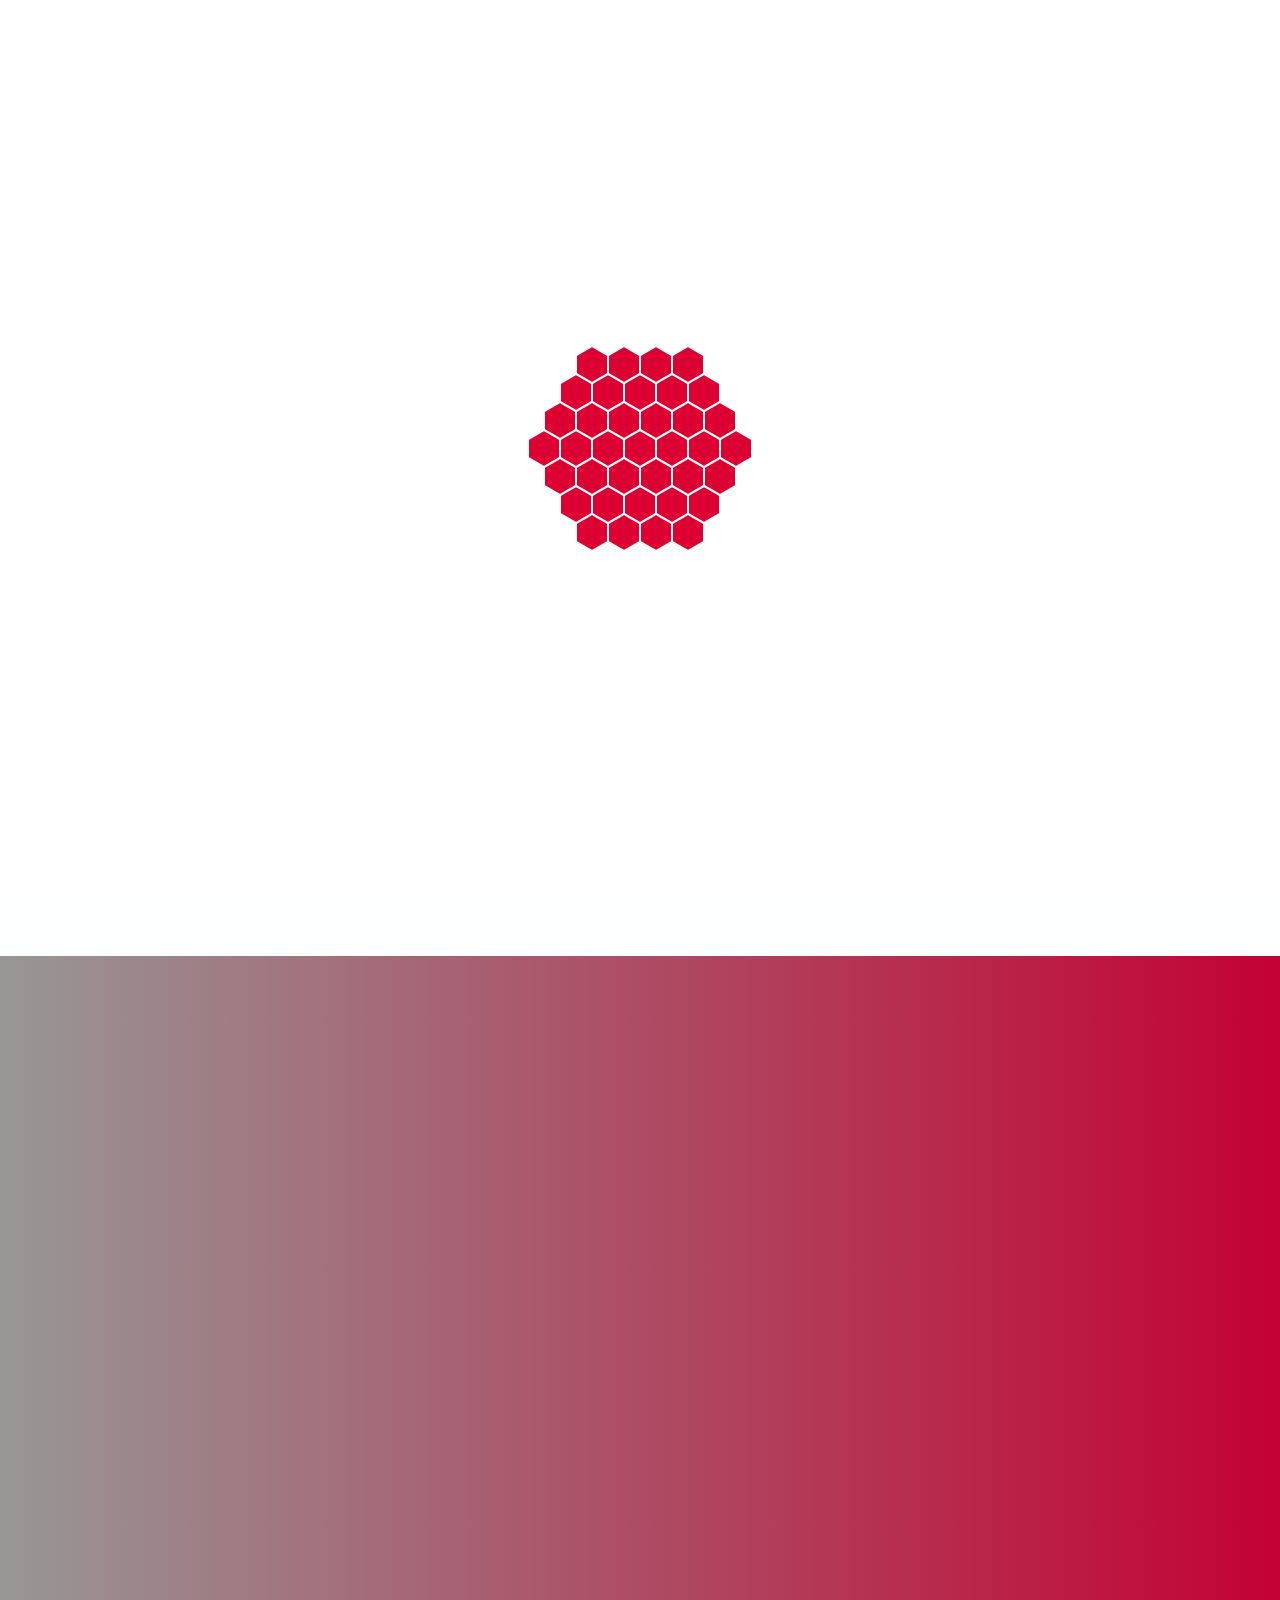
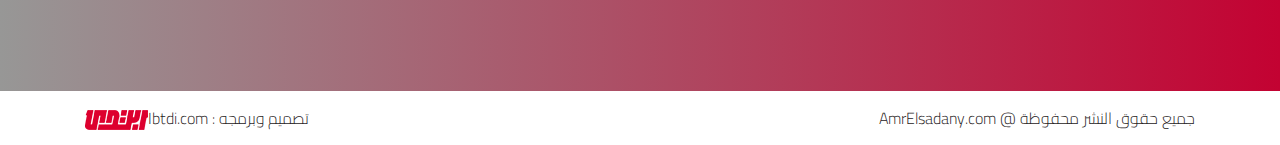
<file: register-ar.html>
<!doctype html>
<html lang="ar" dir="rtl">
    <head>
        <!-- Required meta tags -->
        <meta charset="utf-8">
        <meta name="viewport" content="width=device-width, initial-scale=1, shrink-to-fit=no">

        <!-- Bootstrap CSS -->
        <link rel="stylesheet" href="css/bootstrap.min.css">
        <!--FontAwesome-->
        <link rel="stylesheet" href="css/fontawesome-all.min.css">
        <!--Animate CSS-->
        <link rel="stylesheet" href="css/animate.min.css">
        <!--Fonts Cairo-->
        <link rel="stylesheet" href="https://fonts.googleapis.com/css?family=Cairo:300,700">
        <!--Style Basis-->
        <link rel="stylesheet" href="css/basis.min.css">
        <!--My Style-->
        <link rel="stylesheet" href="css/sub-pages.min.css">
        <!--RTL-->
        <link rel="stylesheet" href="css/all-rtl.min.css">
        <!--[if gte IE 9]>
          <style type="text/css">
            .gradient {
               filter: none;
            }
          </style>
        <![endif]-->

        <title>التسجيل</title>
    </head>
    <body>
        <!--Start Head Top-->
        
        <div class="head-top position-relative text-capitalize gradient">
            <div class="background w-100 h-100 position-absolute"></div>
            <div class="container position-relative d-sm-flex">
                <div class="left d-flex justify-content-center justify-content-sm-start">
                    <div class="login position-relative d-flex align-items-center">
                        <span class="icon"><i class="fas fa-sign-in-alt"></i></span>
                        <span id="login" class="text">الدخول <i class="fas fa-sort-down"></i></span>
                        <div class="login-form position-absolute">
                            <form>
                                <div>
                                    <input class="w-100" type="text" placeholder="الاميل" autofocus>
                                </div>
                                <div>
                                    <input class="w-100" type="password" placeholder="الرقم السرى">
                                </div>
                                <span class="d-block text-center">او</span>
                                <div class="submit">
                                    <input class="w-100" type="button" value="التسجيل الان">
                                </div>
                            </form>
                        </div>
                    </div>
                    <div class="stuff-mail d-flex align-items-center">
                        <span class="icon"><i class="fas fa-envelope"></i></span>
                        <span class="text"><a href="#">اميلا الفريق</a></span>
                    </div>
                </div>
                <div class="right ml-auto d-flex align-items-center justify-content-center justify-content-sm-start">
                    <span class="d-inline-block"><a href="#"><i class="fab fa-facebook-f"></i></a></span>
                    <span class="d-inline-block"><a href="#"><i class="fab fa-twitter"></i></a></span>
                    <span class="d-inline-block"><a href="#"><i class="fab fa-youtube"></i></a></span>
                    <span class="d-inline-block"><a href="#"><i class="fab fa-google-plus-g"></i></a></span>
                    <div class="select-lang d-inline-block position-relative">
                        <a class="en active d-block position-absolute" href="#"><img src="images/index/top/en.png" alt="en"></a>
                        <a class="ar d-block position-absolute" href="#"><img src="images/index/top/ar.png" alt="ar"></a>
                    </div>
                </div>
            </div>
        </div>
        
        <!--End Head Top-->
        <!--Start Navbar-->

        <nav class="navbar navbar-expand-xl navbar-light text-capitalize">
            <div class="small-screen w-100 d-block d-xl-none position-relative">
                <div class="container d-flex">
                    <div class="button d-inline-flex align-items-center">
                        <span class="d-inline-block">
                            <i class="fas fa-bars"></i>
                        </span>
                        <span class="d-inline-block">قائمه</span>
                    </div>
                    <div class="search ml-auto">
                        <a id="search" class="d-inline-block" href="#">
                            <i class="fas fa-search"></i>
                        </a>
                    </div>
                </div>
            </div>
            <div class="container d-flex justify-content-center justify-content-xl-start position-relative">
                <a class="navbar-brand" href="#">
                    <img class="img-fluid" src="images/index/hero-area/logo.png" alt="logo">
                </a>
                <div class="collapse navbar-collapse" id="navbarSupportedContent">
                    <ul class="navbar-nav d-flex align-items-center w-100">
                        <li class="nav-item active">
                            <i class="fas fa-home position-relative"></i>
                            <a class="nav-link" href="#">الرائسيه <span class="sr-only">(current)</span></a>
                        </li>
                        <li class="nav-item">
                            <i class="fas fa-info-circle position-relative"></i>
                            <a class="nav-link" href="#">نبذا عنا</a>
                        </li>
                        <li class="nav-item">
                            <i class="fas fa-comments position-relative"></i>
                            <a class="nav-link" href="#">المنتدى</a>
                        </li>
                        <li class="nav-item">
                            <i class="fas fa-vial position-relative"></i>
                            <a class="nav-link" href="#">المختبر</a>
                        </li>
                        <li class="nav-item">
                            <i class="fas fa-heartbeat position-relative"></i>
                            <a class="nav-link" href="#">جوده الرعايه الصحيه</a>
                        </li>
                        <li class="nav-item">
                            <i class="fas fa-phone position-relative"></i>
                            <a class="nav-link" href="#">اتصل بنا</a>
                        </li>
                        <li class="nav-item dropdown">
                            <a class="nav-link dropdown-toggle" href="#" id="navbarDropdown" role="button" data-toggle="dropdown" aria-haspopup="true" aria-expanded="false">
                                <i class="fas fa-ellipsis-h"></i>
                            </a>
                            <div class="dropdown-menu" aria-labelledby="navbarDropdown">
                                <a class="dropdown-item" href="#">اكشن 1</a>
                                <a class="dropdown-item" href="#">اكشن 2</a>
                                <a class="dropdown-item" href="#">اكشن 3</a>
                            </div>
                        </li>
                        <li class="search ml-auto">
                            <a id="search" class="d-inline-block" href="#">
                                <i class="fas fa-search"></i>
                            </a>
                        </li>
                    </ul>
                </div>
            </div>
            <div class="search-box position-absolute w-100">
                <div class="container">
                    <form class="position-relative">
                        <input class="w-100" type="text" placeholder="ابحث">
                        <input class="position-absolute btn" type="submit" value="ابحث">
                    </form>
                </div>
            </div>
        </nav>

        <!--End Navbar-->
        <!--Start Side Menu-->
        
        <div class="side-menu overlay position-fixed w-100 h-100">
            <div class="menu position-fixed h-100">
                <div class="top text-right">
                    <div class="close-icon d-inline-block">
                        <i class="far fa-times-circle fa-2x"></i>
                    </div>
                </div>
                <div class="item">
                    <ul class="list-unstyled text-left">
                        <li class="active">
                            <a class="text-capitalize w-100 d-inline-block d-flex align-items-center animated fadeInRight" href="#"><i class="fas fa-home fa-fw"></i>الرائسيه</a>
                        </li>
                        <li>
                            <a class="text-capitalize w-100 d-inline-block d-flex align-items-center animated fadeInRight" href="#"><i class="fas fa-info-circle fa-fw"></i>نبذا عنا</a>
                        </li>
                        <li>
                            <a class="text-capitalize w-100 d-inline-block d-flex align-items-center animated fadeInRight" href="#"><i class="fas fa-comments fa-fw"></i>المنتدى</a>
                        </li>
                        <li>
                            <a class="text-capitalize w-100 d-inline-block d-flex align-items-center animated fadeInRight" href="#"><i class="fas fa-vial fa-fw"></i>المختير</a>
                        </li>
                        <li>
                            <a class="text-capitalize w-100 d-inline-block d-flex align-items-center animated fadeInRight" href="#"><i class="fas fa-heartbeat fa-fw"></i>جوده الرعايه الصحيه</a>
                        </li>
                        <li>
                            <a class="text-capitalize w-100 d-inline-block d-flex align-items-center animated fadeInRight" href="#"><i class="fas fa-phone fa-fw"></i>اتصل بنا</a>
                        </li>
                        <li>
                            <a class="drop text-capitalize w-100 d-inline-block d-flex align-items-center animated fadeInRight" href="#"><i class="fas fa-ellipsis-h fa-fw"></i>المزيد</a>
                            <ul class="sub list-unstyled">
                                <li>
                                    <a class="text-capitalize w-100 d-inline-block d-flex align-items-center animated fadeInRight" href="#">اكشن 1</a>
                                </li>
                                <li>
                                    <a class="text-capitalize w-100 d-inline-block d-flex align-items-center animated fadeInRight" href="#">اكشن 2</a>
                                </li>
                                <li>
                                    <a class="text-capitalize w-100 d-inline-block d-flex align-items-center animated fadeInRight" href="#">اكشن 3</a>
                                </li>
                            </ul>
                        </li>
                    </ul>
                </div>
            </div>
        </div>
        
        <!--End Side Menu-->
        <!--Start Register Header-->
        
        <div class="register-header">
            <div class="container d-sm-flex align-items-center">
                <h2 class="text-capitalize position-relative text-center text-sm-left wow fadeInRight"><span class="d-inline-block position-relative">التسجيل</span><i class="far fa-file-alt position-absolute"></i></h2>
            </div>
        </div>
        
        <!--End Register Header-->
        <!--Start Form-->
        
        <div class="form-section">
            <div class="container">
                <form>
                    <div class="row">
                        <div class="basis col-lg-6">
                            <input class="w-100 wow fadeInRight" type="text" placeholder="الاسم">
                        </div>
                        <div class="w-100"></div>
                        <div class="basis col-lg-6">
                            <input class="w-100 wow fadeInLeft" type="text" placeholder="الاميل">
                        </div>
                        <div class="w-100"></div>
                        <div class="basis col-lg-6">
                            <input class="w-100 wow fadeInRight" type="password" placeholder="كلمه السر">
                        </div>
                        <div class="w-100"></div>
                        <div class="basis col-lg-6">
                            <input class="w-100 wow fadeInLeft" type="password" placeholder="اعد كلمه السر">
                        </div>
                        <div class="w-100"></div>
                        <div class="basis col-lg-6 text-center text-sm-left">
                            <input class="gradient wow fadeInRight" type="submit" value="التسجيل">
                        </div>
                    </div>
                </form>
            </div>
        </div>
        
        <!--End Form-->
        <!--Start Footer-->
        
        <div class="footer gradient">
            <div class="container">
                <div class="row">
                    <div class="col-xl-7 wow fadeInRight">
                        <div class="form-section-footer position-relative">
                            <div class="top-icon position-absolute">
                                <div class="a1 position-absolute w-100 h-100"></div>
                                <div class="a2 position-absolute w-100 h-100"></div>
                                <i class="far fa-envelope-open fa-3x position-absolute"></i>
                            </div>
                            <h3 class="text-capitalize text-center position-relative"><span class="d-inline-block">اتصل</span> <span class="d-inline-block">بنا</span><i class="fas fa-sort-down position-absolute"></i></h3>
                            <div class="row">
                                <div class="col-md-6 col-lg-7">
                                    <div class="form text-center">
                                        <form>
                                            <input class="w-100" type="text" placeholder="اسمك">
                                            <input class="w-100" type="text" placeholder="اميلك">
                                            <input class="w-100" type="text" placeholder="الموضوع">
                                            <textarea class="w-100" placeholder="رسالتك هنا"></textarea>
                                            <input class="btn" type="submit" value="ارسال">
                                        </form>
                                    </div>
                                </div>
                                <div class="col-md-6 col-lg-5 mt-5 mt-md-0">
                                    <div class="info">
                                        <span class="d-block">
                                            <i class="fas fa-phone-square fa-fw"></i>
                                            <bdi>(+966)021151222</bdi>
                                        </span>
                                        <span class="d-block">
                                            <i class="fas fa-envelope fa-fw"></i>
                                            <bdi>Info@ibtdi.com</bdi>
                                        </span>
                                        <span class="d-block">
                                            <i class="fas fa-map-marker-alt fa-fw"></i>
                                            اسم الشارع. المملكه العربيه السعوديه
                                        </span>
                                        <div class="map">
                                            <iframe class="w-100 h-100" src="https://www.google.com/maps/embed?pb=!1m14!1m12!1m3!1d27345.271429484947!2d31.423124610449214!3d31.04967490000002!2m3!1f0!2f0!3f0!3m2!1i1024!2i768!4f13.1!5e0!3m2!1sar!2seg!4v1534677421059" width="600" height="450" frameborder="0" style="border:0" allowfullscreen></iframe>
                                        </div>
                                    </div>
                                </div>
                            </div>
                        </div>
                    </div>
                    <div class="offset-lg-0 offset-xl-1 col-xl-4 mt-5 mt-xl-0 wow fadeInLeft">
                        <div class="menu-footer position-relative">
                            <ul class="list-unstyled">
                                <li class="active">
                                    <a class="d-block w-100 text-capitalize position-relative" href="#">
                                        الرائسيه
                                        <i class="fas fa-home position-absolute"></i>
                                    </a>
                                </li>
                                <li>
                                    <a class="d-block w-100 text-capitalize position-relative" href="#">
                                        جوده الرعايه الصحيه
                                        <i class="fas fa-heartbeat position-absolute"></i>
                                    </a>
                                </li>
                                <li>
                                    <a class="d-block w-100 text-capitalize position-relative" href="#">
                                        المختبر
                                        <i class="fas fa-vial position-absolute"></i>
                                    </a>
                                </li>
                                <li>
                                    <a class="d-block w-100 text-capitalize position-relative" href="#">
                                        المنتدى
                                        <i class="fas fa-comments position-absolute"></i>
                                    </a>
                                </li>
                                <li>
                                    <a class="d-block w-100 text-capitalize position-relative" href="#">
                                        نبذا عنا
                                        <i class="fas fa-info-circle position-absolute"></i>
                                    </a>
                                </li>
                                <li>
                                    <a class="d-block w-100 text-capitalize position-relative" href="#">
                                        اتصل بنا
                                        <i class="fas fa-phone position-absolute"></i>
                                    </a>
                                </li>
                                <li>
                                    <a class="d-block w-100 text-capitalize position-relative" href="#">
                                        قالو عنا
                                        <i class="fas fa-users position-absolute"></i>
                                    </a>
                                </li>
                                <li>
                                    <a class="d-block w-100 text-capitalize position-relative" href="#">
                                        المدونه
                                        <i class="fab fa-blogger-b position-absolute"></i>
                                    </a>
                                </li>
                                <li>
                                    <a class="d-block w-100 text-capitalize position-relative" href="#">
                                        افضل المقالات
                                        <i class="fas fa-newspaper position-absolute"></i>
                                    </a>
                                </li>
                                <li>
                                    <a class="d-block w-100 text-capitalize position-relative" href="#">
                                        جوده من اجلك
                                        <i class="fas fa-thumbs-up position-absolute"></i>
                                    </a>
                                </li>
                            </ul>
                        </div>
                        <div class="icon-website d-flex">
                            <div class="position-relative">
                                <div class="a1 position-absolute w-100 h-100"></div>
                                <div class="a2 position-absolute w-100 h-100"></div>
                                <i class="fab fa-facebook-f fa-lg position-absolute"></i>
                            </div>
                            <div class="position-relative">
                                <div class="a1 position-absolute w-100 h-100"></div>
                                <div class="a2 position-absolute w-100 h-100"></div>
                                <i class="fab fa-twitter fa-lg position-absolute"></i>
                            </div>
                            <div class="position-relative">
                                <div class="a1 position-absolute w-100 h-100"></div>
                                <div class="a2 position-absolute w-100 h-100"></div>
                                <i class="fab fa-youtube fa-lg position-absolute"></i>
                            </div>
                            <div class="position-relative">
                                <div class="a1 position-absolute w-100 h-100"></div>
                                <div class="a2 position-absolute w-100 h-100"></div>
                                <i class="fab fa-google-plus-g fa-lg position-absolute"></i>
                            </div>
                        </div>
                    </div>
                </div>
            </div>
        </div>
        
        <!--End Footer-->
        <!--Start Copyright-->
        
        <div class="copyright">
            <div class="container d-block d-lg-flex">
                <div class="left text-center text-lg-left">
                    <p>جميع حقوق النشر محفوظة @ AmrElsadany.com</p>
                </div>
                <div class="right d-flex align-items-center ml-auto justify-content-center justify-content-lg-right">
                    <p>تصميم وبرمجه : Ibtdi.com</p>
                    <a href="#"><img class="img-fluid" src="images/index/copyright/ibtdilogo.png" alt="logo"></a>
                </div>
            </div>
        </div>
        
        <!--End Copyright-->
        <!--Start Load Page-->
        
        <div class="load-page position-fixed w-100 h-100">
            <div class="image position-fixed">
                <div class="socket">
                    <div class="gel center-gel">
                        <div class="hex-brick h1"></div>
                        <div class="hex-brick h2"></div>
                        <div class="hex-brick h3"></div>
                    </div>
                    <div class="gel c1 r1">
                        <div class="hex-brick h1"></div>
                        <div class="hex-brick h2"></div>
                        <div class="hex-brick h3"></div>
                    </div>
                    <div class="gel c2 r1">
                        <div class="hex-brick h1"></div>
                        <div class="hex-brick h2"></div>
                        <div class="hex-brick h3"></div>
                    </div>
                    <div class="gel c3 r1">
                        <div class="hex-brick h1"></div>
                        <div class="hex-brick h2"></div>
                        <div class="hex-brick h3"></div>
                    </div>
                    <div class="gel c4 r1">
                        <div class="hex-brick h1"></div>
                        <div class="hex-brick h2"></div>
                        <div class="hex-brick h3"></div>
                    </div>
                    <div class="gel c5 r1">
                        <div class="hex-brick h1"></div>
                        <div class="hex-brick h2"></div>
                        <div class="hex-brick h3"></div>
                    </div>
                    <div class="gel c6 r1">
                        <div class="hex-brick h1"></div>
                        <div class="hex-brick h2"></div>
                        <div class="hex-brick h3"></div>
                    </div>

                    <div class="gel c7 r2">
                        <div class="hex-brick h1"></div>
                        <div class="hex-brick h2"></div>
                        <div class="hex-brick h3"></div>
                    </div>

                    <div class="gel c8 r2">
                        <div class="hex-brick h1"></div>
                        <div class="hex-brick h2"></div>
                        <div class="hex-brick h3"></div>
                    </div>
                    <div class="gel c9 r2">
                        <div class="hex-brick h1"></div>
                        <div class="hex-brick h2"></div>
                        <div class="hex-brick h3"></div>
                    </div>
                    <div class="gel c10 r2">
                        <div class="hex-brick h1"></div>
                        <div class="hex-brick h2"></div>
                        <div class="hex-brick h3"></div>
                    </div>
                    <div class="gel c11 r2">
                        <div class="hex-brick h1"></div>
                        <div class="hex-brick h2"></div>
                        <div class="hex-brick h3"></div>
                    </div>
                    <div class="gel c12 r2">
                        <div class="hex-brick h1"></div>
                        <div class="hex-brick h2"></div>
                        <div class="hex-brick h3"></div>
                    </div>
                    <div class="gel c13 r2">
                        <div class="hex-brick h1"></div>
                        <div class="hex-brick h2"></div>
                        <div class="hex-brick h3"></div>
                    </div>
                    <div class="gel c14 r2">
                        <div class="hex-brick h1"></div>
                        <div class="hex-brick h2"></div>
                        <div class="hex-brick h3"></div>
                    </div>
                    <div class="gel c15 r2">
                        <div class="hex-brick h1"></div>
                        <div class="hex-brick h2"></div>
                        <div class="hex-brick h3"></div>
                    </div>
                    <div class="gel c16 r2">
                        <div class="hex-brick h1"></div>
                        <div class="hex-brick h2"></div>
                        <div class="hex-brick h3"></div>
                    </div>
                    <div class="gel c17 r2">
                        <div class="hex-brick h1"></div>
                        <div class="hex-brick h2"></div>
                        <div class="hex-brick h3"></div>
                    </div>
                    <div class="gel c18 r2">
                        <div class="hex-brick h1"></div>
                        <div class="hex-brick h2"></div>
                        <div class="hex-brick h3"></div>
                    </div>
                    <div class="gel c19 r3">
                        <div class="hex-brick h1"></div>
                        <div class="hex-brick h2"></div>
                        <div class="hex-brick h3"></div>
                    </div>
                    <div class="gel c20 r3">
                        <div class="hex-brick h1"></div>
                        <div class="hex-brick h2"></div>
                        <div class="hex-brick h3"></div>
                    </div>
                    <div class="gel c21 r3">
                        <div class="hex-brick h1"></div>
                        <div class="hex-brick h2"></div>
                        <div class="hex-brick h3"></div>
                    </div>
                    <div class="gel c22 r3">
                        <div class="hex-brick h1"></div>
                        <div class="hex-brick h2"></div>
                        <div class="hex-brick h3"></div>
                    </div>
                    <div class="gel c23 r3">
                        <div class="hex-brick h1"></div>
                        <div class="hex-brick h2"></div>
                        <div class="hex-brick h3"></div>
                    </div>
                    <div class="gel c24 r3">
                        <div class="hex-brick h1"></div>
                        <div class="hex-brick h2"></div>
                        <div class="hex-brick h3"></div>
                    </div>
                    <div class="gel c25 r3">
                        <div class="hex-brick h1"></div>
                        <div class="hex-brick h2"></div>
                        <div class="hex-brick h3"></div>
                    </div>
                    <div class="gel c26 r3">
                        <div class="hex-brick h1"></div>
                        <div class="hex-brick h2"></div>
                        <div class="hex-brick h3"></div>
                    </div>
                    <div class="gel c28 r3">
                        <div class="hex-brick h1"></div>
                        <div class="hex-brick h2"></div>
                        <div class="hex-brick h3"></div>
                    </div>
                    <div class="gel c29 r3">
                        <div class="hex-brick h1"></div>
                        <div class="hex-brick h2"></div>
                        <div class="hex-brick h3"></div>
                    </div>
                    <div class="gel c30 r3">
                        <div class="hex-brick h1"></div>
                        <div class="hex-brick h2"></div>
                        <div class="hex-brick h3"></div>
                    </div>
                    <div class="gel c31 r3">
                        <div class="hex-brick h1"></div>
                        <div class="hex-brick h2"></div>
                        <div class="hex-brick h3"></div>
                    </div>
                    <div class="gel c32 r3">
                        <div class="hex-brick h1"></div>
                        <div class="hex-brick h2"></div>
                        <div class="hex-brick h3"></div>
                    </div>
                    <div class="gel c33 r3">
                        <div class="hex-brick h1"></div>
                        <div class="hex-brick h2"></div>
                        <div class="hex-brick h3"></div>
                    </div>
                    <div class="gel c34 r3">
                        <div class="hex-brick h1"></div>
                        <div class="hex-brick h2"></div>
                        <div class="hex-brick h3"></div>
                    </div>
                    <div class="gel c35 r3">
                        <div class="hex-brick h1"></div>
                        <div class="hex-brick h2"></div>
                        <div class="hex-brick h3"></div>
                    </div>
                    <div class="gel c36 r3">
                        <div class="hex-brick h1"></div>
                        <div class="hex-brick h2"></div>
                        <div class="hex-brick h3"></div>
                    </div>
                    <div class="gel c37 r3">
                        <div class="hex-brick h1"></div>
                        <div class="hex-brick h2"></div>
                        <div class="hex-brick h3"></div>
                    </div>
                </div>
            </div>
        </div>
        
        <!--End Load Page-->

        <!-- Optional JavaScript -->
        <!-- jQuery first, then Popper.js, then Bootstrap JS -->
        <script src="js/jquery-3.3.1.min.js"></script>
        <script src="js/popper.min.js"></script>
        <script src="js/bootstrap.min.js"></script>
        <!--WOW JS-->
        <script src="js/wow.min.js"></script>
        <script>
            new WOW().init();
        </script>
        <!--Script Basis-->
        <script src="js/basis-ar.min.js"></script>
        <!--My Script-->
        <script src="js/sub-pages-ar.min.js"></script>
    </body>
</html>
</file>
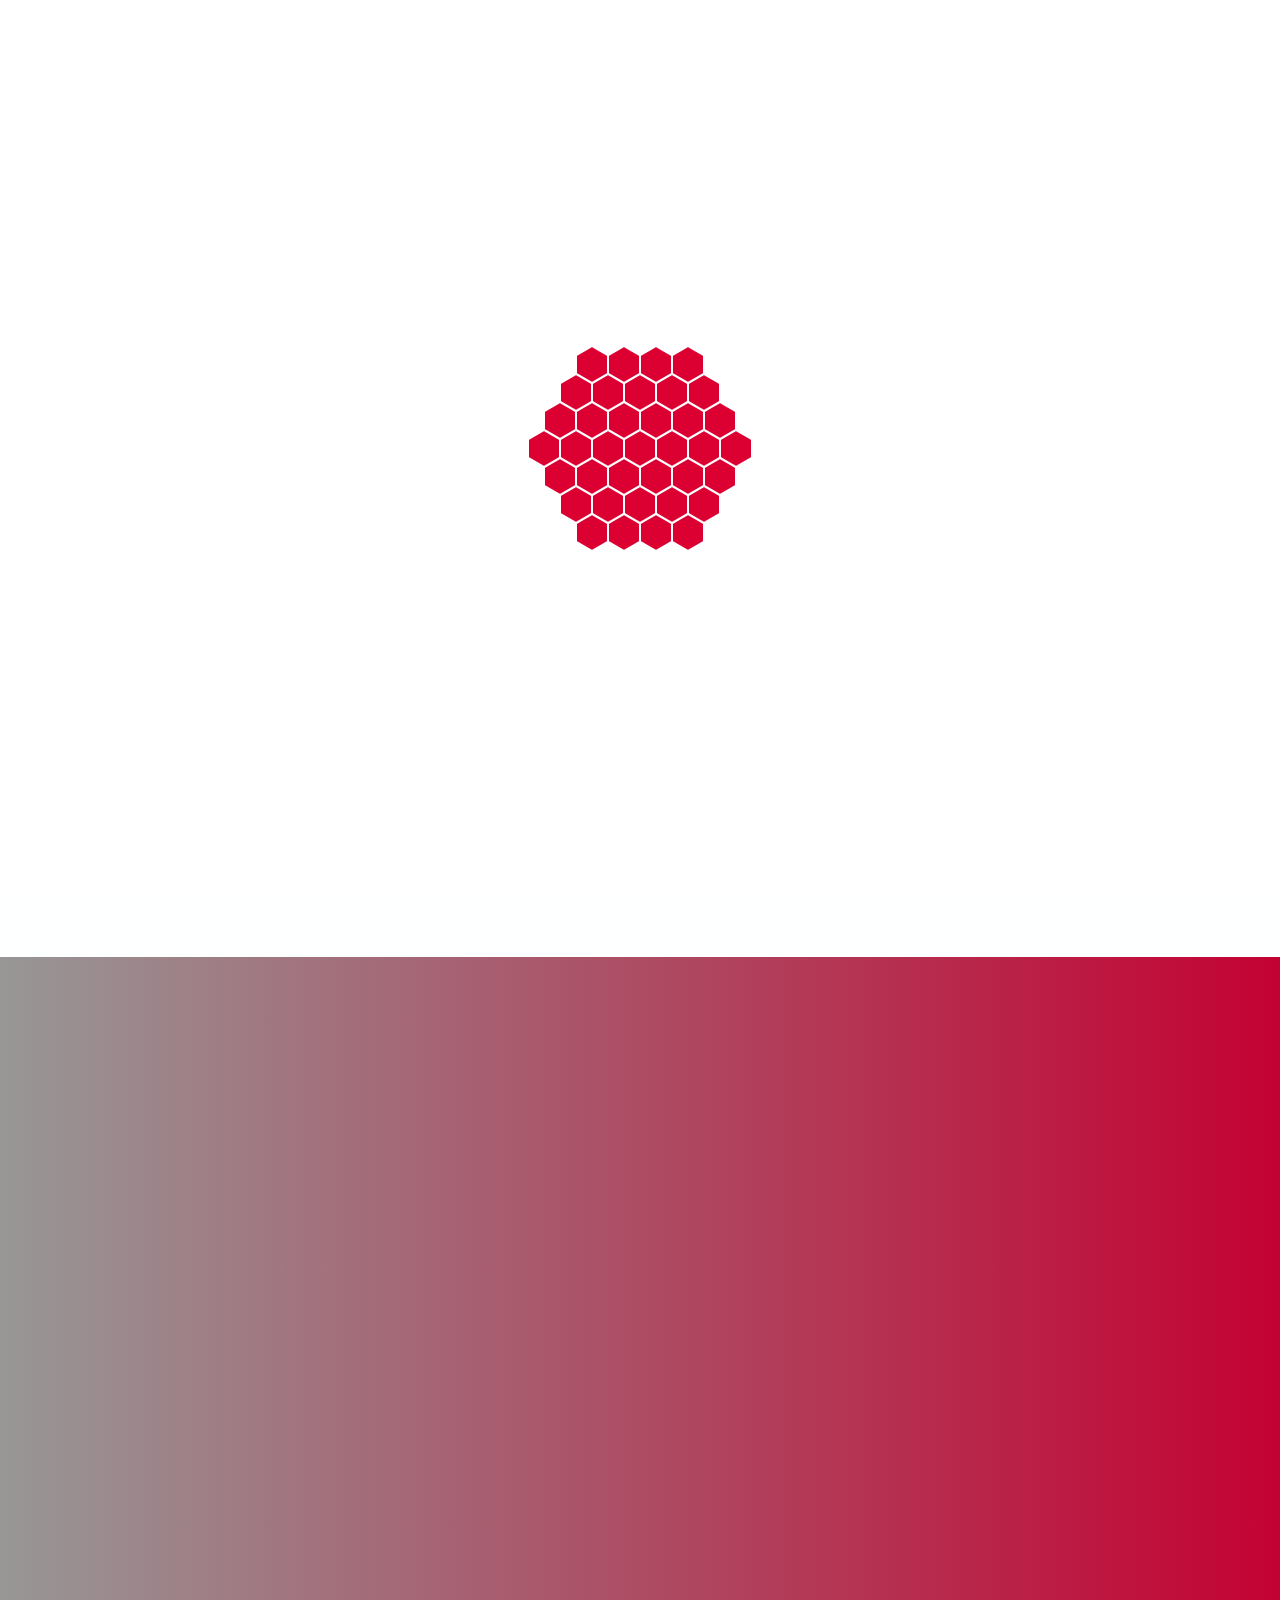
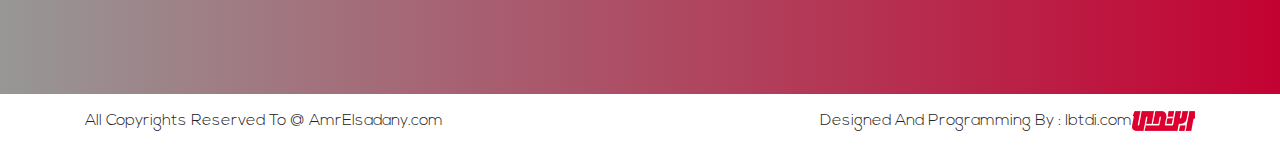
<file: register.html>
<!doctype html>
<html lang="en">
    <head>
        <!-- Required meta tags -->
        <meta charset="utf-8">
        <meta name="viewport" content="width=device-width, initial-scale=1, shrink-to-fit=no">

        <!-- Bootstrap CSS -->
        <link rel="stylesheet" href="css/bootstrap.min.css">
        <!--FontAwesome-->
        <link rel="stylesheet" href="css/fontawesome-all.min.css">
        <!--Animate CSS-->
        <link rel="stylesheet" href="css/animate.min.css">
        <!--Style Basis-->
        <link rel="stylesheet" href="css/basis.min.css">
        <!--My Style-->
        <link rel="stylesheet" href="css/sub-pages.min.css">
        <!--[if gte IE 9]>
          <style type="text/css">
            .gradient {
               filter: none;
            }
          </style>
        <![endif]-->

        <title>REGISTER</title>
    </head>
    <body>
        <!--Start Head Top-->
        
        <div class="head-top position-relative text-capitalize gradient">
            <div class="background w-100 h-100 position-absolute"></div>
            <div class="container position-relative d-sm-flex">
                <div class="left d-flex justify-content-center justify-content-sm-start">
                    <div class="login position-relative d-flex align-items-center">
                        <span class="icon"><i class="fas fa-sign-in-alt"></i></span>
                        <span id="login" class="text">Login <i class="fas fa-sort-down"></i></span>
                        <div class="login-form position-absolute">
                            <form>
                                <div>
                                    <input class="w-100" type="text" placeholder="Email" autofocus>
                                </div>
                                <div>
                                    <input class="w-100" type="password" placeholder="Password">
                                </div>
                                <span class="d-block text-center">OR</span>
                                <div class="submit">
                                    <input class="w-100" type="button" value="Register Now">
                                </div>
                            </form>
                        </div>
                    </div>
                    <div class="stuff-mail d-flex align-items-center">
                        <span class="icon"><i class="fas fa-envelope"></i></span>
                        <span class="text"><a href="#">Stuff Mail</a></span>
                    </div>
                </div>
                <div class="right ml-auto d-flex align-items-center justify-content-center justify-content-sm-start">
                    <span class="d-inline-block"><a href="#"><i class="fab fa-facebook-f"></i></a></span>
                    <span class="d-inline-block"><a href="#"><i class="fab fa-twitter"></i></a></span>
                    <span class="d-inline-block"><a href="#"><i class="fab fa-youtube"></i></a></span>
                    <span class="d-inline-block"><a href="#"><i class="fab fa-google-plus-g"></i></a></span>
                    <div class="select-lang d-inline-block position-relative">
                        <a class="ar active d-block position-absolute" href="#"><img src="images/index/top/ar.png" alt="ar"></a>
                        <a class="en d-block position-absolute" href="#"><img src="images/index/top/en.png" alt="en"></a>
                    </div>
                </div>
            </div>
        </div>
        
        <!--End Head Top-->
        <!--Start Navbar-->

        <nav class="navbar navbar-expand-xl navbar-light text-capitalize">
            <div class="small-screen w-100 d-block d-xl-none position-relative">
                <div class="container d-flex">
                    <div class="button d-inline-flex align-items-center">
                        <span class="d-inline-block">
                            <i class="fas fa-bars"></i>
                        </span>
                        <span class="d-inline-block">menu</span>
                    </div>
                    <div class="search ml-auto">
                        <a id="search" class="d-inline-block" href="#">
                            <i class="fas fa-search"></i>
                        </a>
                    </div>
                </div>
            </div>
            <div class="container d-flex justify-content-center justify-content-xl-start position-relative">
                <a class="navbar-brand" href="#">
                    <img class="img-fluid" src="images/about-me/navbar/logo.png" alt="logo">
                </a>
                <div class="collapse navbar-collapse" id="navbarSupportedContent">
                    <ul class="navbar-nav d-flex align-items-center w-100">
                        <li class="nav-item">
                            <i class="fas fa-home position-relative"></i>
                            <a class="nav-link" href="#">Home <span class="sr-only">(current)</span></a>
                        </li>
                        <li class="nav-item">
                            <i class="fas fa-info-circle position-relative"></i>
                            <a class="nav-link" href="#">about me</a>
                        </li>
                        <li class="nav-item">
                            <i class="fas fa-comments position-relative"></i>
                            <a class="nav-link" href="#">forum</a>
                        </li>
                        <li class="nav-item">
                            <i class="fas fa-vial position-relative"></i>
                            <a class="nav-link" href="#">laboratory</a>
                        </li>
                        <li class="nav-item">
                            <i class="fas fa-heartbeat position-relative"></i>
                            <a class="nav-link" href="#">healthcare quality</a>
                        </li>
                        <li class="nav-item"><!--active-->
                            <i class="fas fa-phone position-relative"></i>
                            <a class="nav-link" href="#">contact us</a>
                        </li>
                        <li class="nav-item dropdown">
                            <a class="nav-link dropdown-toggle" href="#" id="navbarDropdown" role="button" data-toggle="dropdown" aria-haspopup="true" aria-expanded="false">
                                <i class="fas fa-ellipsis-h"></i>
                            </a>
                            <div class="dropdown-menu" aria-labelledby="navbarDropdown">
                                <a class="dropdown-item" href="#">Action 1</a>
                                <a class="dropdown-item" href="#">Action 2</a>
                                <a class="dropdown-item" href="#">Action 3</a>
                            </div>
                        </li>
                        <li class="search ml-auto">
                            <a id="search" class="d-inline-block" href="#">
                                <i class="fas fa-search"></i>
                            </a>
                        </li>
                    </ul>
                </div>
            </div>
            <div class="search-box position-absolute w-100">
                <div class="container">
                    <form class="position-relative">
                        <input class="w-100" type="text" placeholder="Search">
                        <input class="position-absolute btn" type="submit" value="Search">
                    </form>
                </div>
            </div>
        </nav>

        <!--End Navbar-->
        <!--Start Side Menu-->
        
        <div class="side-menu overlay position-fixed w-100 h-100">
            <div class="menu position-fixed h-100">
                <div class="top text-right">
                    <div class="close-icon d-inline-block">
                        <i class="far fa-times-circle fa-2x"></i>
                    </div>
                </div>
                <div class="item">
                    <ul class="list-unstyled text-left">
                        <li>
                            <a class="text-capitalize w-100 d-inline-block d-flex align-items-center animated fadeInLeft" href="#"><i class="fas fa-home fa-fw"></i>home</a>
                        </li>
                        <li>
                            <a class="text-capitalize w-100 d-inline-block d-flex align-items-center animated fadeInLeft" href="#"><i class="fas fa-info-circle fa-fw"></i>about me</a>
                        </li>
                        <li>
                            <a class="text-capitalize w-100 d-inline-block d-flex align-items-center animated fadeInLeft" href="#"><i class="fas fa-comments fa-fw"></i>forum</a>
                        </li>
                        <li>
                            <a class="text-capitalize w-100 d-inline-block d-flex align-items-center animated fadeInLeft" href="#"><i class="fas fa-vial fa-fw"></i>laboratory</a>
                        </li>
                        <li>
                            <a class="text-capitalize w-100 d-inline-block d-flex align-items-center animated fadeInLeft" href="#"><i class="fas fa-heartbeat fa-fw"></i>healtcare quality</a>
                        </li>
                        <li><!--active-->
                            <a class="text-capitalize w-100 d-inline-block d-flex align-items-center animated fadeInLeft" href="#"><i class="fas fa-phone fa-fw"></i>contact us</a>
                        </li>
                        <li>
                            <a class="drop text-capitalize w-100 d-inline-block d-flex align-items-center animated fadeInLeft" href="#"><i class="fas fa-ellipsis-h fa-fw"></i>more</a>
                            <ul class="sub list-unstyled">
                                <li>
                                    <a class="text-capitalize w-100 d-inline-block d-flex align-items-center animated fadeInLeft" href="#">action 1</a>
                                </li>
                                <li>
                                    <a class="text-capitalize w-100 d-inline-block d-flex align-items-center animated fadeInLeft" href="#">action 2</a>
                                </li>
                                <li>
                                    <a class="text-capitalize w-100 d-inline-block d-flex align-items-center animated fadeInLeft" href="#">action 3</a>
                                </li>
                            </ul>
                        </li>
                    </ul>
                </div>
            </div>
        </div>
        
        <!--End Side Menu-->
        <!--Start Register Header-->
        
        <div class="register-header">
            <div class="container d-sm-flex align-items-center">
                <h2 class="text-capitalize position-relative text-center text-sm-left wow fadeInLeft"><span class="d-inline-block position-relative">Register</span><i class="far fa-file-alt position-absolute"></i></h2>
            </div>
        </div>
        
        <!--End Register Header-->
        <!--Start Form-->
        
        <div class="form-section">
            <div class="container">
                <form>
                    <div class="row">
                        <div class="basis col-lg-6">
                            <input class="w-100 wow fadeInLeft" type="text" placeholder="Name">
                        </div>
                        <div class="w-100"></div>
                        <div class="basis col-lg-6">
                            <input class="w-100 wow fadeInRight" type="text" placeholder="Email Address">
                        </div>
                        <div class="w-100"></div>
                        <div class="basis col-lg-6">
                            <input class="w-100 wow fadeInLeft" type="password" placeholder="Password">
                        </div>
                        <div class="w-100"></div>
                        <div class="basis col-lg-6">
                            <input class="w-100 wow fadeInRight" type="password" placeholder="Retype Password">
                        </div>
                        <div class="w-100"></div>
                        <div class="basis col-lg-6 text-center text-sm-left">
                            <input class="gradient wow fadeInLeft" type="submit" value="Register">
                        </div>
                    </div>
                </form>
            </div>
        </div>
        
        <!--End Form-->
        <!--Start Footer-->
        
        <div class="footer gradient">
            <div class="container">
                <div class="row">
                    <div class="col-xl-7 wow fadeInLeft">
                        <div class="form-section-footer position-relative">
                            <div class="top-icon position-absolute">
                                <div class="a1 position-absolute w-100 h-100"></div>
                                <div class="a2 position-absolute w-100 h-100"></div>
                                <i class="far fa-envelope-open fa-3x position-absolute"></i>
                            </div>
                            <h3 class="text-capitalize text-center position-relative"><span class="d-inline-block">Contact</span><span class="d-inline-block">us</span><i class="fas fa-sort-down position-absolute"></i></h3>
                            <div class="row">
                                <div class="col-md-6 col-lg-7">
                                    <div class="form text-center">
                                        <form>
                                            <input class="w-100" type="text" placeholder="Your Name">
                                            <input class="w-100" type="text" placeholder="Your Email">
                                            <input class="w-100" type="text" placeholder="Subject">
                                            <textarea class="w-100" placeholder="Message Here"></textarea>
                                            <input class="btn" type="submit" value="Send">
                                        </form>
                                    </div>
                                </div>
                                <div class="col-md-6 col-lg-5 mt-5 mt-md-0">
                                    <div class="info">
                                        <span class="d-block">
                                            <i class="fas fa-phone-square fa-fw"></i>
                                            (+966)021151222
                                        </span>
                                        <span class="d-block">
                                            <i class="fas fa-envelope fa-fw"></i>
                                            Info@ibtdi.com
                                        </span>
                                        <span class="d-block">
                                            <i class="fas fa-map-marker-alt fa-fw"></i>
                                            Name.st saudi arabia
                                        </span>
                                        <div class="map">
                                            <iframe class="w-100 h-100" src="https://www.google.com/maps/embed?pb=!1m14!1m12!1m3!1d27345.271429484947!2d31.423124610449214!3d31.04967490000002!2m3!1f0!2f0!3f0!3m2!1i1024!2i768!4f13.1!5e0!3m2!1sar!2seg!4v1534677421059" width="600" height="450" frameborder="0" style="border:0" allowfullscreen></iframe>
                                        </div>
                                    </div>
                                </div>
                            </div>
                        </div>
                    </div>
                    <div class="offset-lg-0 offset-xl-1 col-xl-4 mt-5 mt-xl-0 wow fadeInRight">
                        <div class="menu-footer position-relative">
                            <ul class="list-unstyled">
                                <li>
                                    <a class="d-block w-100 text-capitalize position-relative" href="#">
                                        home
                                        <i class="fas fa-home position-absolute"></i>
                                    </a>
                                </li>
                                <li>
                                    <a class="d-block w-100 text-capitalize position-relative" href="#">
                                        Healthcare Control
                                        <i class="fas fa-heartbeat position-absolute"></i>
                                    </a>
                                </li>
                                <li>
                                    <a class="d-block w-100 text-capitalize position-relative" href="#">
                                        Laboratory
                                        <i class="fas fa-vial position-absolute"></i>
                                    </a>
                                </li>
                                <li>
                                    <a class="d-block w-100 text-capitalize position-relative" href="#">
                                        Forum
                                        <i class="fas fa-comments position-absolute"></i>
                                    </a>
                                </li>
                                <li>
                                    <a class="d-block w-100 text-capitalize position-relative" href="#">
                                        About Me
                                        <i class="fas fa-info-circle position-absolute"></i>
                                    </a>
                                </li>
                                <li><!--active-->
                                    <a class="d-block w-100 text-capitalize position-relative" href="#">
                                        Contact Us
                                        <i class="fas fa-phone position-absolute"></i>
                                    </a>
                                </li>
                                <li>
                                    <a class="d-block w-100 text-capitalize position-relative" href="#">
                                        Testmonials
                                        <i class="fas fa-users position-absolute"></i>
                                    </a>
                                </li>
                                <li>
                                    <a class="d-block w-100 text-capitalize position-relative" href="#">
                                        Blog
                                        <i class="fab fa-blogger-b position-absolute"></i>
                                    </a>
                                </li>
                                <li>
                                    <a class="d-block w-100 text-capitalize position-relative" href="#">
                                        Best Articles
                                        <i class="fas fa-newspaper position-absolute"></i>
                                    </a>
                                </li>
                                <li>
                                    <a class="d-block w-100 text-capitalize position-relative" href="#">
                                        Quality For You
                                        <i class="fas fa-thumbs-up position-absolute"></i>
                                    </a>
                                </li>
                            </ul>
                        </div>
                        <div class="icon-website d-flex">
                            <div class="position-relative">
                                <div class="a1 position-absolute w-100 h-100"></div>
                                <div class="a2 position-absolute w-100 h-100"></div>
                                <i class="fab fa-facebook-f fa-lg position-absolute"></i>
                            </div>
                            <div class="position-relative">
                                <div class="a1 position-absolute w-100 h-100"></div>
                                <div class="a2 position-absolute w-100 h-100"></div>
                                <i class="fab fa-twitter fa-lg position-absolute"></i>
                            </div>
                            <div class="position-relative">
                                <div class="a1 position-absolute w-100 h-100"></div>
                                <div class="a2 position-absolute w-100 h-100"></div>
                                <i class="fab fa-youtube fa-lg position-absolute"></i>
                            </div>
                            <div class="position-relative">
                                <div class="a1 position-absolute w-100 h-100"></div>
                                <div class="a2 position-absolute w-100 h-100"></div>
                                <i class="fab fa-google-plus-g fa-lg position-absolute"></i>
                            </div>
                        </div>
                    </div>
                </div>
            </div>
        </div>
        
        <!--End Footer-->
        <!--Start Copyright-->
        
        <div class="copyright">
            <div class="container d-block d-lg-flex">
                <div class="left text-center text-lg-left">
                    <p>All Copyrights Reserved To @ AmrElsadany.com</p>
                </div>
                <div class="right d-flex align-items-center ml-auto justify-content-center justify-content-lg-right">
                    <p>Designed And Programming By : Ibtdi.com</p>
                    <a href="#"><img class="img-fluid" src="images/index/copyright/ibtdilogo.png" alt="logo"></a>
                </div>
            </div>
        </div>
        
        <!--End Copyright-->
        <!--Start Load Page-->
        
        <div class="load-page position-fixed w-100 h-100">
            <div class="image position-fixed">
                <div class="socket">
                    <div class="gel center-gel">
                        <div class="hex-brick h1"></div>
                        <div class="hex-brick h2"></div>
                        <div class="hex-brick h3"></div>
                    </div>
                    <div class="gel c1 r1">
                        <div class="hex-brick h1"></div>
                        <div class="hex-brick h2"></div>
                        <div class="hex-brick h3"></div>
                    </div>
                    <div class="gel c2 r1">
                        <div class="hex-brick h1"></div>
                        <div class="hex-brick h2"></div>
                        <div class="hex-brick h3"></div>
                    </div>
                    <div class="gel c3 r1">
                        <div class="hex-brick h1"></div>
                        <div class="hex-brick h2"></div>
                        <div class="hex-brick h3"></div>
                    </div>
                    <div class="gel c4 r1">
                        <div class="hex-brick h1"></div>
                        <div class="hex-brick h2"></div>
                        <div class="hex-brick h3"></div>
                    </div>
                    <div class="gel c5 r1">
                        <div class="hex-brick h1"></div>
                        <div class="hex-brick h2"></div>
                        <div class="hex-brick h3"></div>
                    </div>
                    <div class="gel c6 r1">
                        <div class="hex-brick h1"></div>
                        <div class="hex-brick h2"></div>
                        <div class="hex-brick h3"></div>
                    </div>

                    <div class="gel c7 r2">
                        <div class="hex-brick h1"></div>
                        <div class="hex-brick h2"></div>
                        <div class="hex-brick h3"></div>
                    </div>

                    <div class="gel c8 r2">
                        <div class="hex-brick h1"></div>
                        <div class="hex-brick h2"></div>
                        <div class="hex-brick h3"></div>
                    </div>
                    <div class="gel c9 r2">
                        <div class="hex-brick h1"></div>
                        <div class="hex-brick h2"></div>
                        <div class="hex-brick h3"></div>
                    </div>
                    <div class="gel c10 r2">
                        <div class="hex-brick h1"></div>
                        <div class="hex-brick h2"></div>
                        <div class="hex-brick h3"></div>
                    </div>
                    <div class="gel c11 r2">
                        <div class="hex-brick h1"></div>
                        <div class="hex-brick h2"></div>
                        <div class="hex-brick h3"></div>
                    </div>
                    <div class="gel c12 r2">
                        <div class="hex-brick h1"></div>
                        <div class="hex-brick h2"></div>
                        <div class="hex-brick h3"></div>
                    </div>
                    <div class="gel c13 r2">
                        <div class="hex-brick h1"></div>
                        <div class="hex-brick h2"></div>
                        <div class="hex-brick h3"></div>
                    </div>
                    <div class="gel c14 r2">
                        <div class="hex-brick h1"></div>
                        <div class="hex-brick h2"></div>
                        <div class="hex-brick h3"></div>
                    </div>
                    <div class="gel c15 r2">
                        <div class="hex-brick h1"></div>
                        <div class="hex-brick h2"></div>
                        <div class="hex-brick h3"></div>
                    </div>
                    <div class="gel c16 r2">
                        <div class="hex-brick h1"></div>
                        <div class="hex-brick h2"></div>
                        <div class="hex-brick h3"></div>
                    </div>
                    <div class="gel c17 r2">
                        <div class="hex-brick h1"></div>
                        <div class="hex-brick h2"></div>
                        <div class="hex-brick h3"></div>
                    </div>
                    <div class="gel c18 r2">
                        <div class="hex-brick h1"></div>
                        <div class="hex-brick h2"></div>
                        <div class="hex-brick h3"></div>
                    </div>
                    <div class="gel c19 r3">
                        <div class="hex-brick h1"></div>
                        <div class="hex-brick h2"></div>
                        <div class="hex-brick h3"></div>
                    </div>
                    <div class="gel c20 r3">
                        <div class="hex-brick h1"></div>
                        <div class="hex-brick h2"></div>
                        <div class="hex-brick h3"></div>
                    </div>
                    <div class="gel c21 r3">
                        <div class="hex-brick h1"></div>
                        <div class="hex-brick h2"></div>
                        <div class="hex-brick h3"></div>
                    </div>
                    <div class="gel c22 r3">
                        <div class="hex-brick h1"></div>
                        <div class="hex-brick h2"></div>
                        <div class="hex-brick h3"></div>
                    </div>
                    <div class="gel c23 r3">
                        <div class="hex-brick h1"></div>
                        <div class="hex-brick h2"></div>
                        <div class="hex-brick h3"></div>
                    </div>
                    <div class="gel c24 r3">
                        <div class="hex-brick h1"></div>
                        <div class="hex-brick h2"></div>
                        <div class="hex-brick h3"></div>
                    </div>
                    <div class="gel c25 r3">
                        <div class="hex-brick h1"></div>
                        <div class="hex-brick h2"></div>
                        <div class="hex-brick h3"></div>
                    </div>
                    <div class="gel c26 r3">
                        <div class="hex-brick h1"></div>
                        <div class="hex-brick h2"></div>
                        <div class="hex-brick h3"></div>
                    </div>
                    <div class="gel c28 r3">
                        <div class="hex-brick h1"></div>
                        <div class="hex-brick h2"></div>
                        <div class="hex-brick h3"></div>
                    </div>
                    <div class="gel c29 r3">
                        <div class="hex-brick h1"></div>
                        <div class="hex-brick h2"></div>
                        <div class="hex-brick h3"></div>
                    </div>
                    <div class="gel c30 r3">
                        <div class="hex-brick h1"></div>
                        <div class="hex-brick h2"></div>
                        <div class="hex-brick h3"></div>
                    </div>
                    <div class="gel c31 r3">
                        <div class="hex-brick h1"></div>
                        <div class="hex-brick h2"></div>
                        <div class="hex-brick h3"></div>
                    </div>
                    <div class="gel c32 r3">
                        <div class="hex-brick h1"></div>
                        <div class="hex-brick h2"></div>
                        <div class="hex-brick h3"></div>
                    </div>
                    <div class="gel c33 r3">
                        <div class="hex-brick h1"></div>
                        <div class="hex-brick h2"></div>
                        <div class="hex-brick h3"></div>
                    </div>
                    <div class="gel c34 r3">
                        <div class="hex-brick h1"></div>
                        <div class="hex-brick h2"></div>
                        <div class="hex-brick h3"></div>
                    </div>
                    <div class="gel c35 r3">
                        <div class="hex-brick h1"></div>
                        <div class="hex-brick h2"></div>
                        <div class="hex-brick h3"></div>
                    </div>
                    <div class="gel c36 r3">
                        <div class="hex-brick h1"></div>
                        <div class="hex-brick h2"></div>
                        <div class="hex-brick h3"></div>
                    </div>
                    <div class="gel c37 r3">
                        <div class="hex-brick h1"></div>
                        <div class="hex-brick h2"></div>
                        <div class="hex-brick h3"></div>
                    </div>
                </div>
            </div>
        </div>
        
        <!--End Load Page-->

        <!-- Optional JavaScript -->
        <!-- jQuery first, then Popper.js, then Bootstrap JS -->
        <script src="js/jquery-3.3.1.min.js"></script>
        <script src="js/popper.min.js"></script>
        <script src="js/bootstrap.min.js"></script>
        <!--WOW JS-->
        <script src="js/wow.min.js"></script>
        <script>
            new WOW().init();
        </script>
        <!--Script Basis-->
        <script src="js/basis.min.js"></script>
        <!--My Script-->
        <script src="js/sub-pages.min.js"></script>
    </body>
</html>
</file>
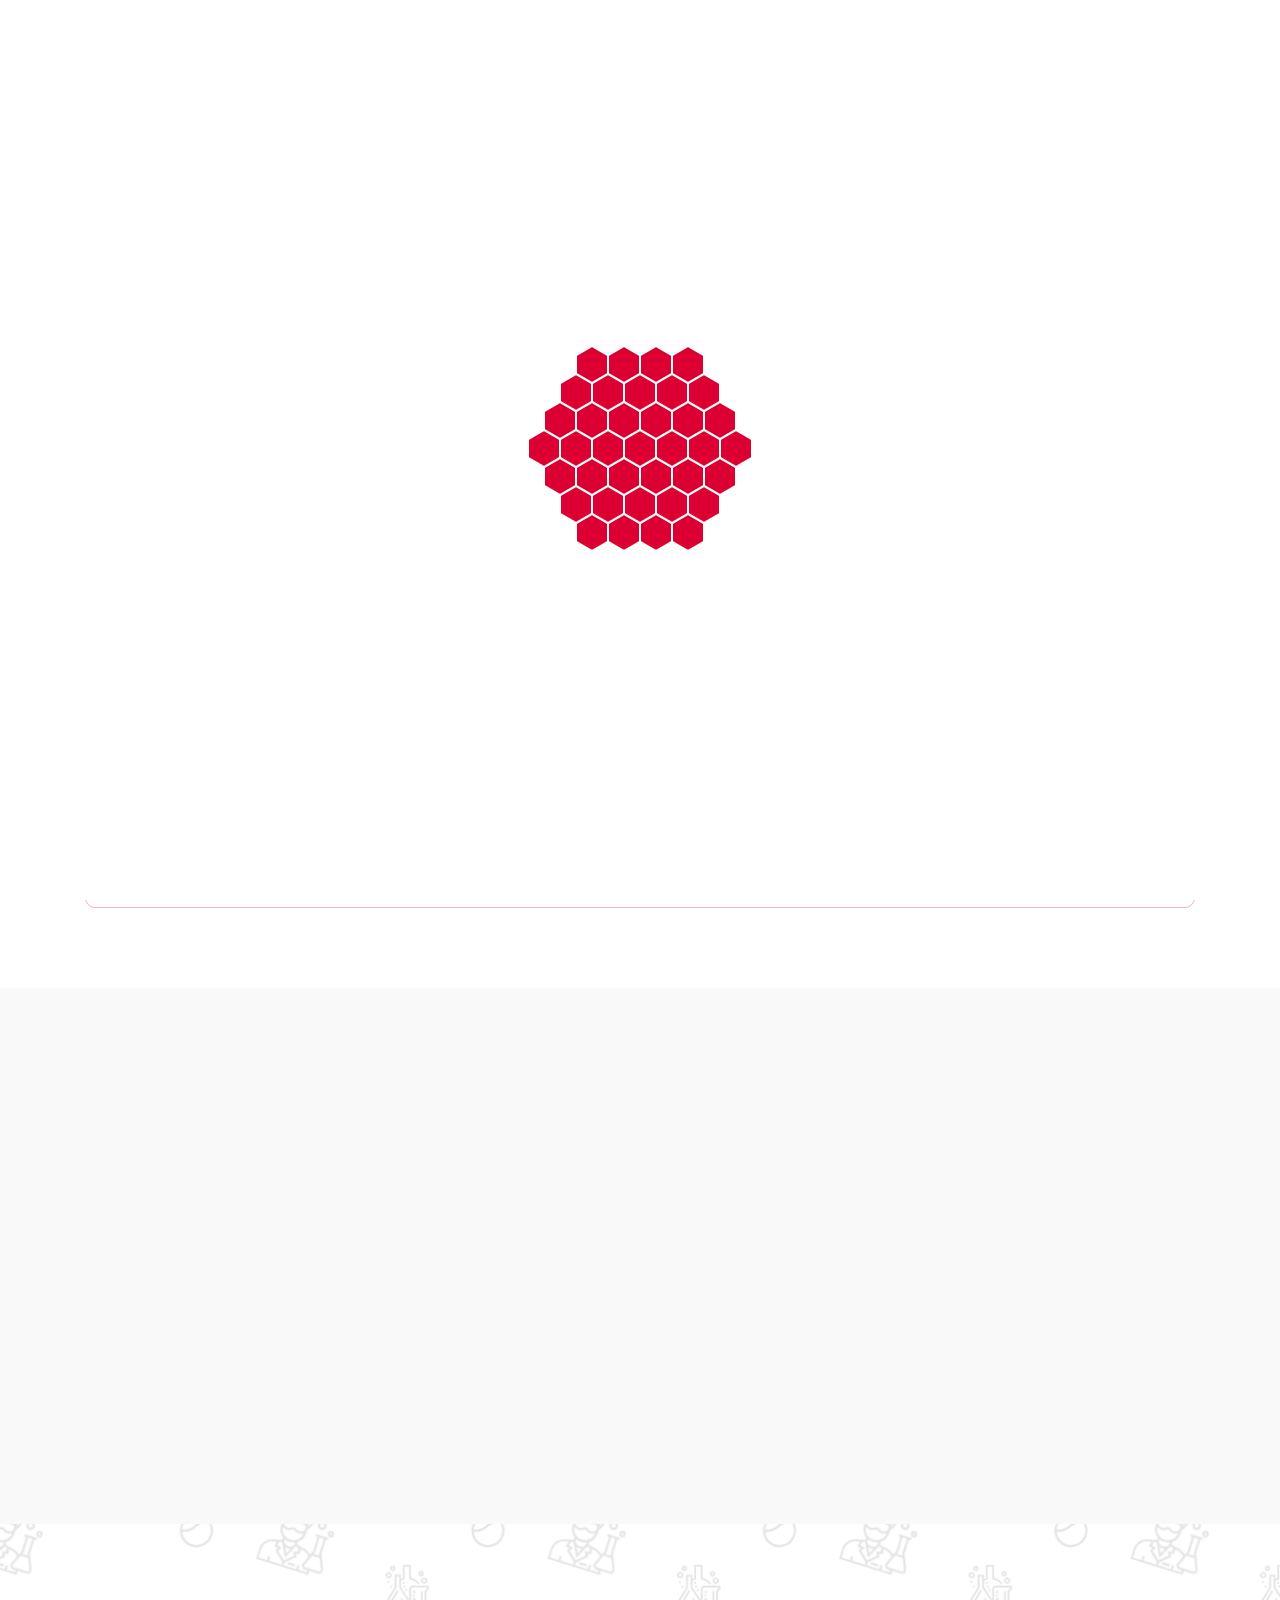
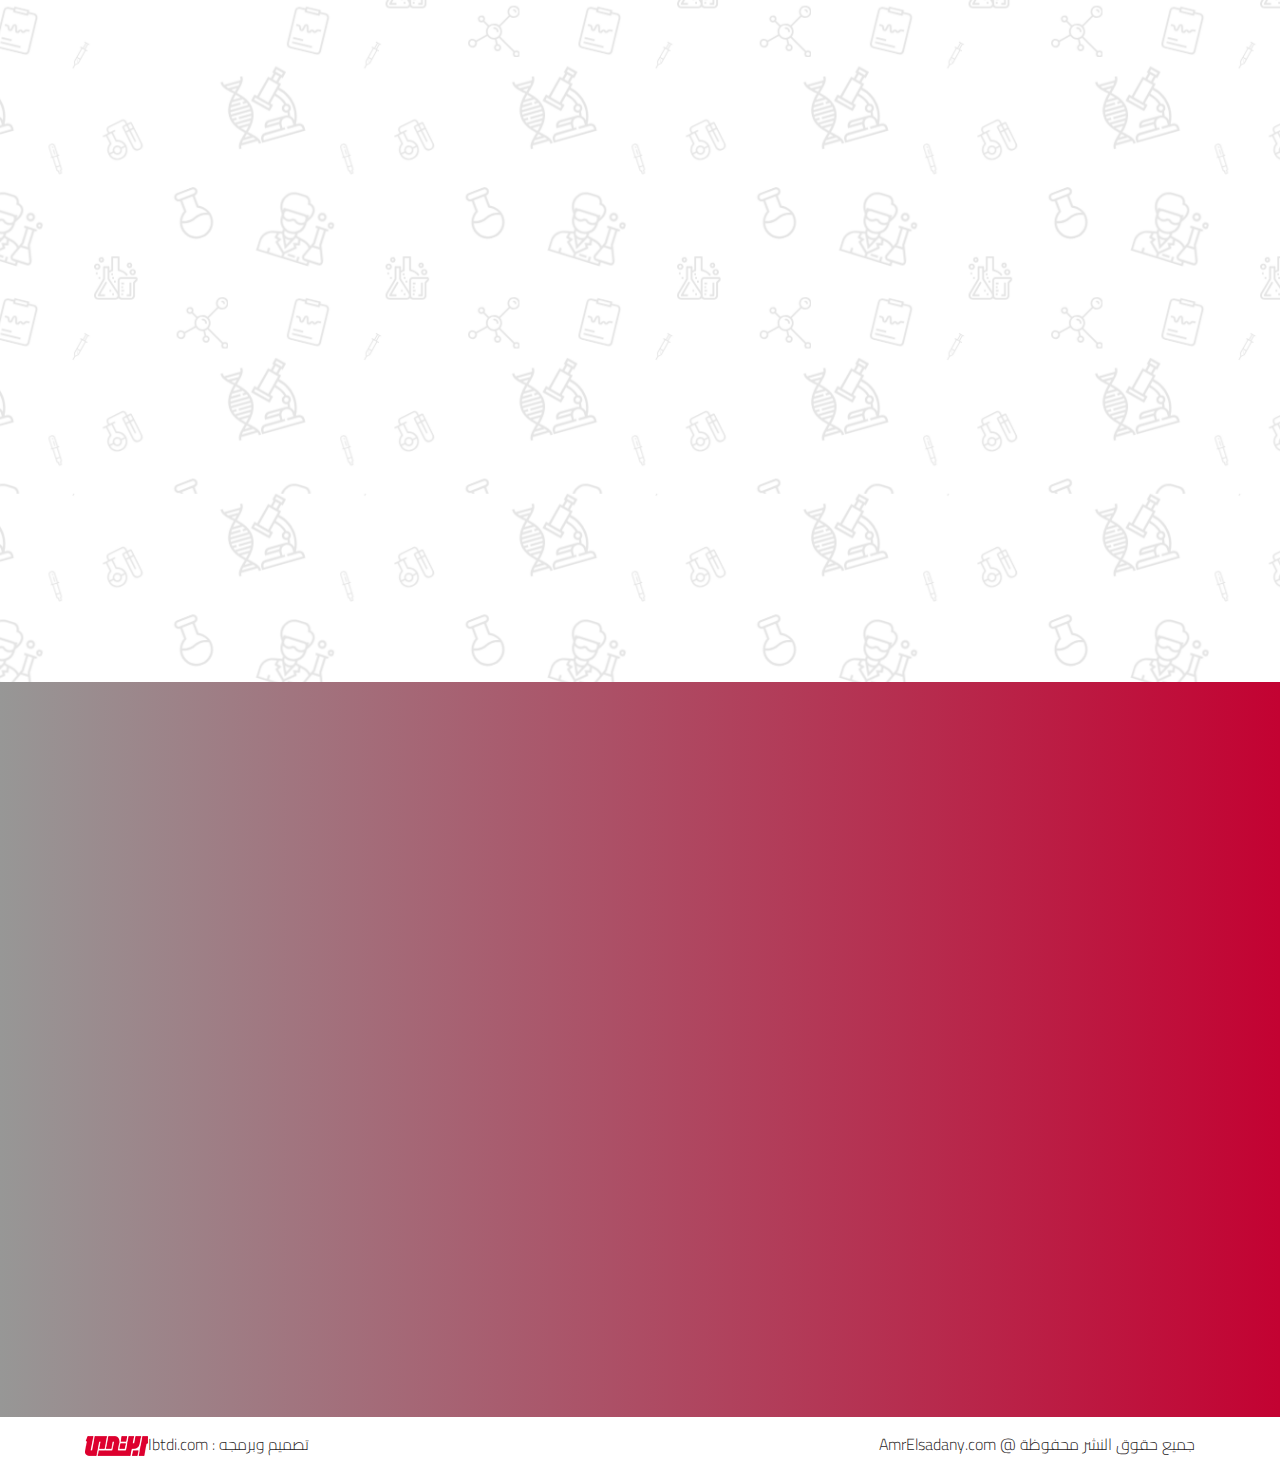
<file: video-page-ar.html>
<!doctype html>
<html lang="ar" dir="rtl">
    <head>
        <!-- Required meta tags -->
        <meta charset="utf-8">
        <meta name="viewport" content="width=device-width, initial-scale=1, shrink-to-fit=no">

        <!-- Bootstrap CSS -->
        <link rel="stylesheet" href="css/bootstrap.min.css">
        <!--FontAwesome-->
        <link rel="stylesheet" href="css/fontawesome-all.min.css">
        <!--Animate CSS-->
        <link rel="stylesheet" href="css/animate.min.css">
        <!--Fonts Cairo-->
        <link rel="stylesheet" href="https://fonts.googleapis.com/css?family=Cairo:300,700">
        <!--Style Basis-->
        <link rel="stylesheet" href="css/basis.min.css">
        <!--My Style-->
        <link rel="stylesheet" href="css/sub-pages.min.css">
        <!--RTL-->
        <link rel="stylesheet" href="css/all-rtl.min.css">
        <!--[if gte IE 9]>
          <style type="text/css">
            .gradient {
               filter: none;
            }
          </style>
        <![endif]-->

        <title>الفيديو الحالى</title>
    </head>
    <body>
        <!--Start Head Top-->
        
        <div class="head-top position-relative text-capitalize gradient">
            <div class="background w-100 h-100 position-absolute"></div>
            <div class="container position-relative d-sm-flex">
                <div class="left d-flex justify-content-center justify-content-sm-start">
                    <div class="login position-relative d-flex align-items-center">
                        <span class="icon"><i class="fas fa-sign-in-alt"></i></span>
                        <span id="login" class="text">الدخول <i class="fas fa-sort-down"></i></span>
                        <div class="login-form position-absolute">
                            <form>
                                <div>
                                    <input class="w-100" type="text" placeholder="الاميل" autofocus>
                                </div>
                                <div>
                                    <input class="w-100" type="password" placeholder="الرقم السرى">
                                </div>
                                <span class="d-block text-center">او</span>
                                <div class="submit">
                                    <input class="w-100" type="button" value="التسجيل الان">
                                </div>
                            </form>
                        </div>
                    </div>
                    <div class="stuff-mail d-flex align-items-center">
                        <span class="icon"><i class="fas fa-envelope"></i></span>
                        <span class="text"><a href="#">اميلا الفريق</a></span>
                    </div>
                </div>
                <div class="right ml-auto d-flex align-items-center justify-content-center justify-content-sm-start">
                    <span class="d-inline-block"><a href="#"><i class="fab fa-facebook-f"></i></a></span>
                    <span class="d-inline-block"><a href="#"><i class="fab fa-twitter"></i></a></span>
                    <span class="d-inline-block"><a href="#"><i class="fab fa-youtube"></i></a></span>
                    <span class="d-inline-block"><a href="#"><i class="fab fa-google-plus-g"></i></a></span>
                    <div class="select-lang d-inline-block position-relative">
                        <a class="en active d-block position-absolute" href="#"><img src="images/index/top/en.png" alt="en"></a>
                        <a class="ar d-block position-absolute" href="#"><img src="images/index/top/ar.png" alt="ar"></a>
                    </div>
                </div>
            </div>
        </div>
        
        <!--End Head Top-->
        <!--Start Navbar-->

        <nav class="navbar navbar-expand-xl navbar-light text-capitalize">
            <div class="small-screen w-100 d-block d-xl-none position-relative">
                <div class="container d-flex">
                    <div class="button d-inline-flex align-items-center">
                        <span class="d-inline-block">
                            <i class="fas fa-bars"></i>
                        </span>
                        <span class="d-inline-block">قائمه</span>
                    </div>
                    <div class="search ml-auto">
                        <a id="search" class="d-inline-block" href="#">
                            <i class="fas fa-search"></i>
                        </a>
                    </div>
                </div>
            </div>
            <div class="container d-flex justify-content-center justify-content-xl-start position-relative">
                <a class="navbar-brand" href="#">
                    <img class="img-fluid" src="images/index/hero-area/logo.png" alt="logo">
                </a>
                <div class="collapse navbar-collapse" id="navbarSupportedContent">
                    <ul class="navbar-nav d-flex align-items-center w-100">
                        <li class="nav-item active">
                            <i class="fas fa-home position-relative"></i>
                            <a class="nav-link" href="#">الرائسيه <span class="sr-only">(current)</span></a>
                        </li>
                        <li class="nav-item">
                            <i class="fas fa-info-circle position-relative"></i>
                            <a class="nav-link" href="#">نبذا عنا</a>
                        </li>
                        <li class="nav-item">
                            <i class="fas fa-comments position-relative"></i>
                            <a class="nav-link" href="#">المنتدى</a>
                        </li>
                        <li class="nav-item">
                            <i class="fas fa-vial position-relative"></i>
                            <a class="nav-link" href="#">المختبر</a>
                        </li>
                        <li class="nav-item">
                            <i class="fas fa-heartbeat position-relative"></i>
                            <a class="nav-link" href="#">جوده الرعايه الصحيه</a>
                        </li>
                        <li class="nav-item">
                            <i class="fas fa-phone position-relative"></i>
                            <a class="nav-link" href="#">اتصل بنا</a>
                        </li>
                        <li class="nav-item dropdown">
                            <a class="nav-link dropdown-toggle" href="#" id="navbarDropdown" role="button" data-toggle="dropdown" aria-haspopup="true" aria-expanded="false">
                                <i class="fas fa-ellipsis-h"></i>
                            </a>
                            <div class="dropdown-menu" aria-labelledby="navbarDropdown">
                                <a class="dropdown-item" href="#">اكشن 1</a>
                                <a class="dropdown-item" href="#">اكشن 2</a>
                                <a class="dropdown-item" href="#">اكشن 3</a>
                            </div>
                        </li>
                        <li class="search ml-auto">
                            <a id="search" class="d-inline-block" href="#">
                                <i class="fas fa-search"></i>
                            </a>
                        </li>
                    </ul>
                </div>
            </div>
            <div class="search-box position-absolute w-100">
                <div class="container">
                    <form class="position-relative">
                        <input class="w-100" type="text" placeholder="ابحث">
                        <input class="position-absolute btn" type="submit" value="ابحث">
                    </form>
                </div>
            </div>
        </nav>

        <!--End Navbar-->
        <!--Start Side Menu-->
        
        <div class="side-menu overlay position-fixed w-100 h-100">
            <div class="menu position-fixed h-100">
                <div class="top text-right">
                    <div class="close-icon d-inline-block">
                        <i class="far fa-times-circle fa-2x"></i>
                    </div>
                </div>
                <div class="item">
                    <ul class="list-unstyled text-left">
                        <li class="active">
                            <a class="text-capitalize w-100 d-inline-block d-flex align-items-center animated fadeInRight" href="#"><i class="fas fa-home fa-fw"></i>الرائسيه</a>
                        </li>
                        <li>
                            <a class="text-capitalize w-100 d-inline-block d-flex align-items-center animated fadeInRight" href="#"><i class="fas fa-info-circle fa-fw"></i>نبذا عنا</a>
                        </li>
                        <li>
                            <a class="text-capitalize w-100 d-inline-block d-flex align-items-center animated fadeInRight" href="#"><i class="fas fa-comments fa-fw"></i>المنتدى</a>
                        </li>
                        <li>
                            <a class="text-capitalize w-100 d-inline-block d-flex align-items-center animated fadeInRight" href="#"><i class="fas fa-vial fa-fw"></i>المختير</a>
                        </li>
                        <li>
                            <a class="text-capitalize w-100 d-inline-block d-flex align-items-center animated fadeInRight" href="#"><i class="fas fa-heartbeat fa-fw"></i>جوده الرعايه الصحيه</a>
                        </li>
                        <li>
                            <a class="text-capitalize w-100 d-inline-block d-flex align-items-center animated fadeInRight" href="#"><i class="fas fa-phone fa-fw"></i>اتصل بنا</a>
                        </li>
                        <li>
                            <a class="drop text-capitalize w-100 d-inline-block d-flex align-items-center animated fadeInRight" href="#"><i class="fas fa-ellipsis-h fa-fw"></i>المزيد</a>
                            <ul class="sub list-unstyled">
                                <li>
                                    <a class="text-capitalize w-100 d-inline-block d-flex align-items-center animated fadeInRight" href="#">اكشن 1</a>
                                </li>
                                <li>
                                    <a class="text-capitalize w-100 d-inline-block d-flex align-items-center animated fadeInRight" href="#">اكشن 2</a>
                                </li>
                                <li>
                                    <a class="text-capitalize w-100 d-inline-block d-flex align-items-center animated fadeInRight" href="#">اكشن 3</a>
                                </li>
                            </ul>
                        </li>
                    </ul>
                </div>
            </div>
        </div>
        
        <!--End Side Menu-->
        <!--Start Video Active-->
        
        <div class="video-active position-relative">
            <div class="background position-relative">
                <iframe class="position-absolute w-100 h-100" src="https://www.youtube.com/embed/bLmB-WZ7HAc" frameborder="0" allow="autoplay; encrypted-media" allowfullscreen></iframe>
            </div>
            <div class="title wow fadeIn" data-wow-delay="0.2s" data-wow-duration="2s">
                <div class="container">
                    <p>هناك حقيقة مثبتة منذ زمن طويل وهي أن المحتوى المقروء لصفحة ما سيلهي القارئ عن التركيز </p>
                    <div class="info d-flex">
                        <span class="d-inline-block"><span class="icon d-inline-block"><i class="far fa-file-video fa-xs"></i></span><span class="text d-inline-block">50:20</span></span>
                        <span class="d-inline-block"><span class="icon d-inline-block"><i class="far fa-clock fa-xs"></i></span><span class="text d-inline-block">15 يناير 2018</span></span>
                        <span class="d-inline-block"><span class="icon d-inline-block"><i class="far fa-eye fa-xs"></i></span><span class="text d-inline-block">1234</span></span>
                        <span class="d-inline-block"><span class="icon d-inline-block"><i class="fas fa-comment fa-xs"></i></span><span class="text d-inline-block">16</span></span>
                    </div>
                </div>
            </div>
        </div>
        
        <!--End Video Active-->
        <!--Start Paragraph-->
        
        <div class="paragraph">
            <div class="container">
                <div class="icon-website text-center">
                    <a class="d-inline-block wow fadeIn" data-wow-delay="0.2s" href="#"><img src="images/article-page/facebook500.png" alt="facebook"></a>
                    <a class="d-inline-block wow fadeIn" data-wow-delay="0.4s" href="#"><img src="images/article-page/twitter.png" alt="twitter"></a>
                    <a class="d-inline-block wow fadeIn" data-wow-delay="0.6s" href="#"><img src="images/article-page/googleplus-revised.png" alt="googleplus"></a>
                    <a class="d-inline-block wow fadeIn" data-wow-delay="0.8s" href="#"><img src="images/article-page/instagram.png" alt="instagram"></a>
                    <a class="d-inline-block wow fadeIn" data-wow-delay="1s" href="#"><img src="images/article-page/skype.png" alt="skype"></a>
                </div>
            </div>
        </div>
        
        <!--End Paragraph-->
        <!--Start Comments-->
        
        <div class="comments">
            <div class="container">
                <div class="header text-capitalize">
                    <h2 class="position-relative text-center text-lg-left wow fadeInRight"><span class="d-inline-block position-relative">كومنت</span><i class="fas fa-comments position-absolute"></i></h2>
                </div>
                <div class="form-comment">
                    <div class="row">
                        <div class="col-lg-6 wow fadeInDown" data-wow-delay="0.2s">
                            <input class="w-100" type="text" placeholder="اسمك">
                        </div>
                        <div class="w-100"></div>
                        <div class="col-lg-6 wow fadeInDown" data-wow-delay="0.4s">
                            <input class="w-100" type="text" placeholder="اميلك">
                        </div>
                        <div class="w-100"></div>
                        <div class="col-lg-6 wow fadeInDown" data-wow-delay="0.6s">
                            <textarea class="w-100" placeholder="اكتب تعليق"></textarea>
                        </div>
                        <div class="w-100"></div>
                    </div>
                </div>
            </div>
        </div>
        
        <!--End Comments-->
        <!--Start Others Videos-->
        
        <div class="others-videos">
            <div class="container">
                <div class="videos">
                    <div class="section d-block d-md-flex wow fadeIn" data-wow-delay="0.2s" data-wow-duration="1s">
                        <div class="image position-relative flex-shrink-0">
                            <div class="play position-absolute">
                                <div class="arrow position-absolute"></div>
                            </div>
                            <div class="overlay position-absolute w-100 h-100">
                                <div class="icon-website d-flex flex-nowrap position-absolute">
                                    <span class="facebook d-inline-block position-relative">
                                        <a class="d-inline-block">
                                            <svg class="d-inline-block" height='30' width='25'>
                                               <polygon points='12.5,0 0,7.5 0,22.5 12.5,30 25,22.5 25,7.5' style='fill:transparent;stroke:#fff;stroke-width:1;fill-rule:nonzero;'/>
                                            </svg>
                                            <i class="fab fa-facebook-f fa-sm position-absolute"></i>
                                        </a>
                                    </span>
                                    <span class="twitter d-inline-block position-relative">
                                        <a class="d-inline-block">
                                            <svg class="d-inline-block" height='30' width='25'>
                                               <polygon points='12.5,0 0,7.5 0,22.5 12.5,30 25,22.5 25,7.5' style='fill:transparent;stroke:#fff;stroke-width:1;fill-rule:nonzero;'/>
                                            </svg>
                                            <i class="fab fa-twitter fa-sm position-absolute"></i>
                                        </a>
                                    </span>
                                    <span class="youtube d-inline-block position-relative">
                                        <a class="d-inline-block">
                                            <svg class="d-inline-block" height='30' width='25'>
                                               <polygon points='12.5,0 0,7.5 0,22.5 12.5,30 25,22.5 25,7.5' style='fill:transparent;stroke:#fff;stroke-width:1;fill-rule:nonzero;'/>
                                            </svg>
                                            <i class="fab fa-youtube fa-sm position-absolute"></i>
                                        </a>
                                    </span>
                                    <span class="google-plus d-inline-block position-relative">
                                        <a class="d-inline-block">
                                            <svg class="d-inline-block" height='30' width='25'>
                                               <polygon points='12.5,0 0,7.5 0,22.5 12.5,30 25,22.5 25,7.5' style='fill:transparent;stroke:#fff;stroke-width:1;fill-rule:nonzero;'/>
                                            </svg>
                                            <i class="fab fa-google-plus-g fa-sm position-absolute"></i>
                                        </a>
                                    </span>
                                </div>
                            </div>
                        </div>
                        <div class="text flex-grow-1">
                            <p class="position-relative"><a href="#">هناك حقيقة مثبتة منذ زمن طويل وهي أن المحتوى المقروء لصفحة ما سيلهي القارئ عن التركيز على الشكل الخارجي</a></p>
                            <div class="info-for-user d-flex">
                                <div class="video-number">
                                    <i class="far fa-file-video"></i>
                                    <span class="d-inline-block">56</span>
                                </div>
                                <div class="data">
                                    <i class="far fa-clock"></i>
                                    <span class="d-inline-block">15 يناير 2018</span>
                                </div>
                                <div class="watch-number">
                                    <i class="far fa-eye"></i>
                                    <span class="d-inline-block">1234</span>
                                </div>
                                <div class="watch-number">
                                    <i class="fas fa-comment"></i>
                                    <span class="d-inline-block">16</span>
                                </div>
                            </div>
                        </div>
                    </div>
                    <div class="section d-block d-md-flex wow fadeIn" data-wow-delay="0.2s" data-wow-duration="1s">
                        <div class="image position-relative flex-shrink-0">
                            <div class="play position-absolute">
                                <div class="arrow position-absolute"></div>
                            </div>
                            <div class="overlay position-absolute w-100 h-100">
                                <div class="icon-website d-flex flex-nowrap position-absolute">
                                    <span class="facebook d-inline-block position-relative">
                                        <a class="d-inline-block">
                                            <svg class="d-inline-block" height='30' width='25'>
                                               <polygon points='12.5,0 0,7.5 0,22.5 12.5,30 25,22.5 25,7.5' style='fill:transparent;stroke:#fff;stroke-width:1;fill-rule:nonzero;'/>
                                            </svg>
                                            <i class="fab fa-facebook-f fa-sm position-absolute"></i>
                                        </a>
                                    </span>
                                    <span class="twitter d-inline-block position-relative">
                                        <a class="d-inline-block">
                                            <svg class="d-inline-block" height='30' width='25'>
                                               <polygon points='12.5,0 0,7.5 0,22.5 12.5,30 25,22.5 25,7.5' style='fill:transparent;stroke:#fff;stroke-width:1;fill-rule:nonzero;'/>
                                            </svg>
                                            <i class="fab fa-twitter fa-sm position-absolute"></i>
                                        </a>
                                    </span>
                                    <span class="youtube d-inline-block position-relative">
                                        <a class="d-inline-block">
                                            <svg class="d-inline-block" height='30' width='25'>
                                               <polygon points='12.5,0 0,7.5 0,22.5 12.5,30 25,22.5 25,7.5' style='fill:transparent;stroke:#fff;stroke-width:1;fill-rule:nonzero;'/>
                                            </svg>
                                            <i class="fab fa-youtube fa-sm position-absolute"></i>
                                        </a>
                                    </span>
                                    <span class="google-plus d-inline-block position-relative">
                                        <a class="d-inline-block">
                                            <svg class="d-inline-block" height='30' width='25'>
                                               <polygon points='12.5,0 0,7.5 0,22.5 12.5,30 25,22.5 25,7.5' style='fill:transparent;stroke:#fff;stroke-width:1;fill-rule:nonzero;'/>
                                            </svg>
                                            <i class="fab fa-google-plus-g fa-sm position-absolute"></i>
                                        </a>
                                    </span>
                                </div>
                            </div>
                        </div>
                        <div class="text flex-grow-1">
                            <p class="position-relative"><a href="#">هناك حقيقة مثبتة منذ زمن طويل وهي أن المحتوى المقروء لصفحة ما سيلهي القارئ عن التركيز على الشكل الخارجي</a></p>
                            <div class="info-for-user d-flex">
                                <div class="video-number">
                                    <i class="far fa-file-video"></i>
                                    <span class="d-inline-block">56</span>
                                </div>
                                <div class="data">
                                    <i class="far fa-clock"></i>
                                    <span class="d-inline-block">15 يناير 2018</span>
                                </div>
                                <div class="watch-number">
                                    <i class="far fa-eye"></i>
                                    <span class="d-inline-block">1234</span>
                                </div>
                                <div class="watch-number">
                                    <i class="fas fa-comment"></i>
                                    <span class="d-inline-block">16</span>
                                </div>
                            </div>
                        </div>
                    </div>
                    <div class="section d-block d-md-flex wow fadeIn" data-wow-delay="0.2s" data-wow-duration="1s">
                        <div class="image position-relative flex-shrink-0">
                            <div class="play position-absolute">
                                <div class="arrow position-absolute"></div>
                            </div>
                            <div class="overlay position-absolute w-100 h-100">
                                <div class="icon-website d-flex flex-nowrap position-absolute">
                                    <span class="facebook d-inline-block position-relative">
                                        <a class="d-inline-block">
                                            <svg class="d-inline-block" height='30' width='25'>
                                               <polygon points='12.5,0 0,7.5 0,22.5 12.5,30 25,22.5 25,7.5' style='fill:transparent;stroke:#fff;stroke-width:1;fill-rule:nonzero;'/>
                                            </svg>
                                            <i class="fab fa-facebook-f fa-sm position-absolute"></i>
                                        </a>
                                    </span>
                                    <span class="twitter d-inline-block position-relative">
                                        <a class="d-inline-block">
                                            <svg class="d-inline-block" height='30' width='25'>
                                               <polygon points='12.5,0 0,7.5 0,22.5 12.5,30 25,22.5 25,7.5' style='fill:transparent;stroke:#fff;stroke-width:1;fill-rule:nonzero;'/>
                                            </svg>
                                            <i class="fab fa-twitter fa-sm position-absolute"></i>
                                        </a>
                                    </span>
                                    <span class="youtube d-inline-block position-relative">
                                        <a class="d-inline-block">
                                            <svg class="d-inline-block" height='30' width='25'>
                                               <polygon points='12.5,0 0,7.5 0,22.5 12.5,30 25,22.5 25,7.5' style='fill:transparent;stroke:#fff;stroke-width:1;fill-rule:nonzero;'/>
                                            </svg>
                                            <i class="fab fa-youtube fa-sm position-absolute"></i>
                                        </a>
                                    </span>
                                    <span class="google-plus d-inline-block position-relative">
                                        <a class="d-inline-block">
                                            <svg class="d-inline-block" height='30' width='25'>
                                               <polygon points='12.5,0 0,7.5 0,22.5 12.5,30 25,22.5 25,7.5' style='fill:transparent;stroke:#fff;stroke-width:1;fill-rule:nonzero;'/>
                                            </svg>
                                            <i class="fab fa-google-plus-g fa-sm position-absolute"></i>
                                        </a>
                                    </span>
                                </div>
                            </div>
                        </div>
                        <div class="text flex-grow-1">
                            <p class="position-relative"><a href="#">هناك حقيقة مثبتة منذ زمن طويل وهي أن المحتوى المقروء لصفحة ما سيلهي القارئ عن التركيز على الشكل الخارجي</a></p>
                            <div class="info-for-user d-flex">
                                <div class="video-number">
                                    <i class="far fa-file-video"></i>
                                    <span class="d-inline-block">56</span>
                                </div>
                                <div class="data">
                                    <i class="far fa-clock"></i>
                                    <span class="d-inline-block">15 يناير 2018</span>
                                </div>
                                <div class="watch-number">
                                    <i class="far fa-eye"></i>
                                    <span class="d-inline-block">1234</span>
                                </div>
                                <div class="watch-number">
                                    <i class="fas fa-comment"></i>
                                    <span class="d-inline-block">16</span>
                                </div>
                            </div>
                        </div>
                    </div>
                    <div class="section d-block d-md-flex wow fadeIn" data-wow-delay="0.2s" data-wow-duration="1s">
                        <div class="image position-relative flex-shrink-0">
                            <div class="play position-absolute">
                                <div class="arrow position-absolute"></div>
                            </div>
                            <div class="overlay position-absolute w-100 h-100">
                                <div class="icon-website d-flex flex-nowrap position-absolute">
                                    <span class="facebook d-inline-block position-relative">
                                        <a class="d-inline-block">
                                            <svg class="d-inline-block" height='30' width='25'>
                                               <polygon points='12.5,0 0,7.5 0,22.5 12.5,30 25,22.5 25,7.5' style='fill:transparent;stroke:#fff;stroke-width:1;fill-rule:nonzero;'/>
                                            </svg>
                                            <i class="fab fa-facebook-f fa-sm position-absolute"></i>
                                        </a>
                                    </span>
                                    <span class="twitter d-inline-block position-relative">
                                        <a class="d-inline-block">
                                            <svg class="d-inline-block" height='30' width='25'>
                                               <polygon points='12.5,0 0,7.5 0,22.5 12.5,30 25,22.5 25,7.5' style='fill:transparent;stroke:#fff;stroke-width:1;fill-rule:nonzero;'/>
                                            </svg>
                                            <i class="fab fa-twitter fa-sm position-absolute"></i>
                                        </a>
                                    </span>
                                    <span class="youtube d-inline-block position-relative">
                                        <a class="d-inline-block">
                                            <svg class="d-inline-block" height='30' width='25'>
                                               <polygon points='12.5,0 0,7.5 0,22.5 12.5,30 25,22.5 25,7.5' style='fill:transparent;stroke:#fff;stroke-width:1;fill-rule:nonzero;'/>
                                            </svg>
                                            <i class="fab fa-youtube fa-sm position-absolute"></i>
                                        </a>
                                    </span>
                                    <span class="google-plus d-inline-block position-relative">
                                        <a class="d-inline-block">
                                            <svg class="d-inline-block" height='30' width='25'>
                                               <polygon points='12.5,0 0,7.5 0,22.5 12.5,30 25,22.5 25,7.5' style='fill:transparent;stroke:#fff;stroke-width:1;fill-rule:nonzero;'/>
                                            </svg>
                                            <i class="fab fa-google-plus-g fa-sm position-absolute"></i>
                                        </a>
                                    </span>
                                </div>
                            </div>
                        </div>
                        <div class="text flex-grow-1">
                            <p class="position-relative"><a href="#">هناك حقيقة مثبتة منذ زمن طويل وهي أن المحتوى المقروء لصفحة ما سيلهي القارئ عن التركيز على الشكل الخارجي</a></p>
                            <div class="info-for-user d-flex">
                                <div class="video-number">
                                    <i class="far fa-file-video"></i>
                                    <span class="d-inline-block">56</span>
                                </div>
                                <div class="data">
                                    <i class="far fa-clock"></i>
                                    <span class="d-inline-block">15 يناير 2018</span>
                                </div>
                                <div class="watch-number">
                                    <i class="far fa-eye"></i>
                                    <span class="d-inline-block">1234</span>
                                </div>
                                <div class="watch-number">
                                    <i class="fas fa-comment"></i>
                                    <span class="d-inline-block">16</span>
                                </div>
                            </div>
                        </div>
                    </div>
                </div>
            </div>
        </div>
        
        <!--End Others Videos-->
        <!--Start Footer-->
        
        <div class="footer gradient">
            <div class="container">
                <div class="row">
                    <div class="col-xl-7 wow fadeInRight">
                        <div class="form-section-footer position-relative">
                            <div class="top-icon position-absolute">
                                <div class="a1 position-absolute w-100 h-100"></div>
                                <div class="a2 position-absolute w-100 h-100"></div>
                                <i class="far fa-envelope-open fa-3x position-absolute"></i>
                            </div>
                            <h3 class="text-capitalize text-center position-relative"><span class="d-inline-block">اتصل</span> <span class="d-inline-block">بنا</span><i class="fas fa-sort-down position-absolute"></i></h3>
                            <div class="row">
                                <div class="col-md-6 col-lg-7">
                                    <div class="form text-center">
                                        <form>
                                            <input class="w-100" type="text" placeholder="اسمك">
                                            <input class="w-100" type="text" placeholder="اميلك">
                                            <input class="w-100" type="text" placeholder="الموضوع">
                                            <textarea class="w-100" placeholder="رسالتك هنا"></textarea>
                                            <input class="btn" type="submit" value="ارسال">
                                        </form>
                                    </div>
                                </div>
                                <div class="col-md-6 col-lg-5 mt-5 mt-md-0">
                                    <div class="info">
                                        <span class="d-block">
                                            <i class="fas fa-phone-square fa-fw"></i>
                                            <bdi>(+966)021151222</bdi>
                                        </span>
                                        <span class="d-block">
                                            <i class="fas fa-envelope fa-fw"></i>
                                            <bdi>Info@ibtdi.com</bdi>
                                        </span>
                                        <span class="d-block">
                                            <i class="fas fa-map-marker-alt fa-fw"></i>
                                            اسم الشارع. المملكه العربيه السعوديه
                                        </span>
                                        <div class="map">
                                            <iframe class="w-100 h-100" src="https://www.google.com/maps/embed?pb=!1m14!1m12!1m3!1d27345.271429484947!2d31.423124610449214!3d31.04967490000002!2m3!1f0!2f0!3f0!3m2!1i1024!2i768!4f13.1!5e0!3m2!1sar!2seg!4v1534677421059" width="600" height="450" frameborder="0" style="border:0" allowfullscreen></iframe>
                                        </div>
                                    </div>
                                </div>
                            </div>
                        </div>
                    </div>
                    <div class="offset-lg-0 offset-xl-1 col-xl-4 mt-5 mt-xl-0 wow fadeInLeft">
                        <div class="menu-footer position-relative">
                            <ul class="list-unstyled">
                                <li class="active">
                                    <a class="d-block w-100 text-capitalize position-relative" href="#">
                                        الرائسيه
                                        <i class="fas fa-home position-absolute"></i>
                                    </a>
                                </li>
                                <li>
                                    <a class="d-block w-100 text-capitalize position-relative" href="#">
                                        جوده الرعايه الصحيه
                                        <i class="fas fa-heartbeat position-absolute"></i>
                                    </a>
                                </li>
                                <li>
                                    <a class="d-block w-100 text-capitalize position-relative" href="#">
                                        المختبر
                                        <i class="fas fa-vial position-absolute"></i>
                                    </a>
                                </li>
                                <li>
                                    <a class="d-block w-100 text-capitalize position-relative" href="#">
                                        المنتدى
                                        <i class="fas fa-comments position-absolute"></i>
                                    </a>
                                </li>
                                <li>
                                    <a class="d-block w-100 text-capitalize position-relative" href="#">
                                        نبذا عنا
                                        <i class="fas fa-info-circle position-absolute"></i>
                                    </a>
                                </li>
                                <li>
                                    <a class="d-block w-100 text-capitalize position-relative" href="#">
                                        اتصل بنا
                                        <i class="fas fa-phone position-absolute"></i>
                                    </a>
                                </li>
                                <li>
                                    <a class="d-block w-100 text-capitalize position-relative" href="#">
                                        قالو عنا
                                        <i class="fas fa-users position-absolute"></i>
                                    </a>
                                </li>
                                <li>
                                    <a class="d-block w-100 text-capitalize position-relative" href="#">
                                        المدونه
                                        <i class="fab fa-blogger-b position-absolute"></i>
                                    </a>
                                </li>
                                <li>
                                    <a class="d-block w-100 text-capitalize position-relative" href="#">
                                        افضل المقالات
                                        <i class="fas fa-newspaper position-absolute"></i>
                                    </a>
                                </li>
                                <li>
                                    <a class="d-block w-100 text-capitalize position-relative" href="#">
                                        جوده من اجلك
                                        <i class="fas fa-thumbs-up position-absolute"></i>
                                    </a>
                                </li>
                            </ul>
                        </div>
                        <div class="icon-website d-flex">
                            <div class="position-relative">
                                <div class="a1 position-absolute w-100 h-100"></div>
                                <div class="a2 position-absolute w-100 h-100"></div>
                                <i class="fab fa-facebook-f fa-lg position-absolute"></i>
                            </div>
                            <div class="position-relative">
                                <div class="a1 position-absolute w-100 h-100"></div>
                                <div class="a2 position-absolute w-100 h-100"></div>
                                <i class="fab fa-twitter fa-lg position-absolute"></i>
                            </div>
                            <div class="position-relative">
                                <div class="a1 position-absolute w-100 h-100"></div>
                                <div class="a2 position-absolute w-100 h-100"></div>
                                <i class="fab fa-youtube fa-lg position-absolute"></i>
                            </div>
                            <div class="position-relative">
                                <div class="a1 position-absolute w-100 h-100"></div>
                                <div class="a2 position-absolute w-100 h-100"></div>
                                <i class="fab fa-google-plus-g fa-lg position-absolute"></i>
                            </div>
                        </div>
                    </div>
                </div>
            </div>
        </div>
        
        <!--End Footer-->
        <!--Start Copyright-->
        
        <div class="copyright">
            <div class="container d-block d-lg-flex">
                <div class="left text-center text-lg-left">
                    <p>جميع حقوق النشر محفوظة @ AmrElsadany.com</p>
                </div>
                <div class="right d-flex align-items-center ml-auto justify-content-center justify-content-lg-right">
                    <p>تصميم وبرمجه : Ibtdi.com</p>
                    <a href="#"><img class="img-fluid" src="images/index/copyright/ibtdilogo.png" alt="logo"></a>
                </div>
            </div>
        </div>
        
        <!--End Copyright-->
        <!--Start Load Page-->
        
        <div class="load-page position-fixed w-100 h-100">
            <div class="image position-fixed">
                <div class="socket">
                    <div class="gel center-gel">
                        <div class="hex-brick h1"></div>
                        <div class="hex-brick h2"></div>
                        <div class="hex-brick h3"></div>
                    </div>
                    <div class="gel c1 r1">
                        <div class="hex-brick h1"></div>
                        <div class="hex-brick h2"></div>
                        <div class="hex-brick h3"></div>
                    </div>
                    <div class="gel c2 r1">
                        <div class="hex-brick h1"></div>
                        <div class="hex-brick h2"></div>
                        <div class="hex-brick h3"></div>
                    </div>
                    <div class="gel c3 r1">
                        <div class="hex-brick h1"></div>
                        <div class="hex-brick h2"></div>
                        <div class="hex-brick h3"></div>
                    </div>
                    <div class="gel c4 r1">
                        <div class="hex-brick h1"></div>
                        <div class="hex-brick h2"></div>
                        <div class="hex-brick h3"></div>
                    </div>
                    <div class="gel c5 r1">
                        <div class="hex-brick h1"></div>
                        <div class="hex-brick h2"></div>
                        <div class="hex-brick h3"></div>
                    </div>
                    <div class="gel c6 r1">
                        <div class="hex-brick h1"></div>
                        <div class="hex-brick h2"></div>
                        <div class="hex-brick h3"></div>
                    </div>

                    <div class="gel c7 r2">
                        <div class="hex-brick h1"></div>
                        <div class="hex-brick h2"></div>
                        <div class="hex-brick h3"></div>
                    </div>

                    <div class="gel c8 r2">
                        <div class="hex-brick h1"></div>
                        <div class="hex-brick h2"></div>
                        <div class="hex-brick h3"></div>
                    </div>
                    <div class="gel c9 r2">
                        <div class="hex-brick h1"></div>
                        <div class="hex-brick h2"></div>
                        <div class="hex-brick h3"></div>
                    </div>
                    <div class="gel c10 r2">
                        <div class="hex-brick h1"></div>
                        <div class="hex-brick h2"></div>
                        <div class="hex-brick h3"></div>
                    </div>
                    <div class="gel c11 r2">
                        <div class="hex-brick h1"></div>
                        <div class="hex-brick h2"></div>
                        <div class="hex-brick h3"></div>
                    </div>
                    <div class="gel c12 r2">
                        <div class="hex-brick h1"></div>
                        <div class="hex-brick h2"></div>
                        <div class="hex-brick h3"></div>
                    </div>
                    <div class="gel c13 r2">
                        <div class="hex-brick h1"></div>
                        <div class="hex-brick h2"></div>
                        <div class="hex-brick h3"></div>
                    </div>
                    <div class="gel c14 r2">
                        <div class="hex-brick h1"></div>
                        <div class="hex-brick h2"></div>
                        <div class="hex-brick h3"></div>
                    </div>
                    <div class="gel c15 r2">
                        <div class="hex-brick h1"></div>
                        <div class="hex-brick h2"></div>
                        <div class="hex-brick h3"></div>
                    </div>
                    <div class="gel c16 r2">
                        <div class="hex-brick h1"></div>
                        <div class="hex-brick h2"></div>
                        <div class="hex-brick h3"></div>
                    </div>
                    <div class="gel c17 r2">
                        <div class="hex-brick h1"></div>
                        <div class="hex-brick h2"></div>
                        <div class="hex-brick h3"></div>
                    </div>
                    <div class="gel c18 r2">
                        <div class="hex-brick h1"></div>
                        <div class="hex-brick h2"></div>
                        <div class="hex-brick h3"></div>
                    </div>
                    <div class="gel c19 r3">
                        <div class="hex-brick h1"></div>
                        <div class="hex-brick h2"></div>
                        <div class="hex-brick h3"></div>
                    </div>
                    <div class="gel c20 r3">
                        <div class="hex-brick h1"></div>
                        <div class="hex-brick h2"></div>
                        <div class="hex-brick h3"></div>
                    </div>
                    <div class="gel c21 r3">
                        <div class="hex-brick h1"></div>
                        <div class="hex-brick h2"></div>
                        <div class="hex-brick h3"></div>
                    </div>
                    <div class="gel c22 r3">
                        <div class="hex-brick h1"></div>
                        <div class="hex-brick h2"></div>
                        <div class="hex-brick h3"></div>
                    </div>
                    <div class="gel c23 r3">
                        <div class="hex-brick h1"></div>
                        <div class="hex-brick h2"></div>
                        <div class="hex-brick h3"></div>
                    </div>
                    <div class="gel c24 r3">
                        <div class="hex-brick h1"></div>
                        <div class="hex-brick h2"></div>
                        <div class="hex-brick h3"></div>
                    </div>
                    <div class="gel c25 r3">
                        <div class="hex-brick h1"></div>
                        <div class="hex-brick h2"></div>
                        <div class="hex-brick h3"></div>
                    </div>
                    <div class="gel c26 r3">
                        <div class="hex-brick h1"></div>
                        <div class="hex-brick h2"></div>
                        <div class="hex-brick h3"></div>
                    </div>
                    <div class="gel c28 r3">
                        <div class="hex-brick h1"></div>
                        <div class="hex-brick h2"></div>
                        <div class="hex-brick h3"></div>
                    </div>
                    <div class="gel c29 r3">
                        <div class="hex-brick h1"></div>
                        <div class="hex-brick h2"></div>
                        <div class="hex-brick h3"></div>
                    </div>
                    <div class="gel c30 r3">
                        <div class="hex-brick h1"></div>
                        <div class="hex-brick h2"></div>
                        <div class="hex-brick h3"></div>
                    </div>
                    <div class="gel c31 r3">
                        <div class="hex-brick h1"></div>
                        <div class="hex-brick h2"></div>
                        <div class="hex-brick h3"></div>
                    </div>
                    <div class="gel c32 r3">
                        <div class="hex-brick h1"></div>
                        <div class="hex-brick h2"></div>
                        <div class="hex-brick h3"></div>
                    </div>
                    <div class="gel c33 r3">
                        <div class="hex-brick h1"></div>
                        <div class="hex-brick h2"></div>
                        <div class="hex-brick h3"></div>
                    </div>
                    <div class="gel c34 r3">
                        <div class="hex-brick h1"></div>
                        <div class="hex-brick h2"></div>
                        <div class="hex-brick h3"></div>
                    </div>
                    <div class="gel c35 r3">
                        <div class="hex-brick h1"></div>
                        <div class="hex-brick h2"></div>
                        <div class="hex-brick h3"></div>
                    </div>
                    <div class="gel c36 r3">
                        <div class="hex-brick h1"></div>
                        <div class="hex-brick h2"></div>
                        <div class="hex-brick h3"></div>
                    </div>
                    <div class="gel c37 r3">
                        <div class="hex-brick h1"></div>
                        <div class="hex-brick h2"></div>
                        <div class="hex-brick h3"></div>
                    </div>
                </div>
            </div>
        </div>
        
        <!--End Load Page-->

        <!-- Optional JavaScript -->
        <!-- jQuery first, then Popper.js, then Bootstrap JS -->
        <script src="js/jquery-3.3.1.min.js"></script>
        <script src="js/popper.min.js"></script>
        <script src="js/bootstrap.min.js"></script>
        <!--WOW JS-->
        <script src="js/wow.min.js"></script>
        <script>
            new WOW().init();
        </script>
        <!--Script Basis-->
        <script src="js/basis-ar.min.js"></script>
        <!--My Script-->
        <script src="js/sub-pages-ar.min.js"></script>
    </body>
</html>
</file>
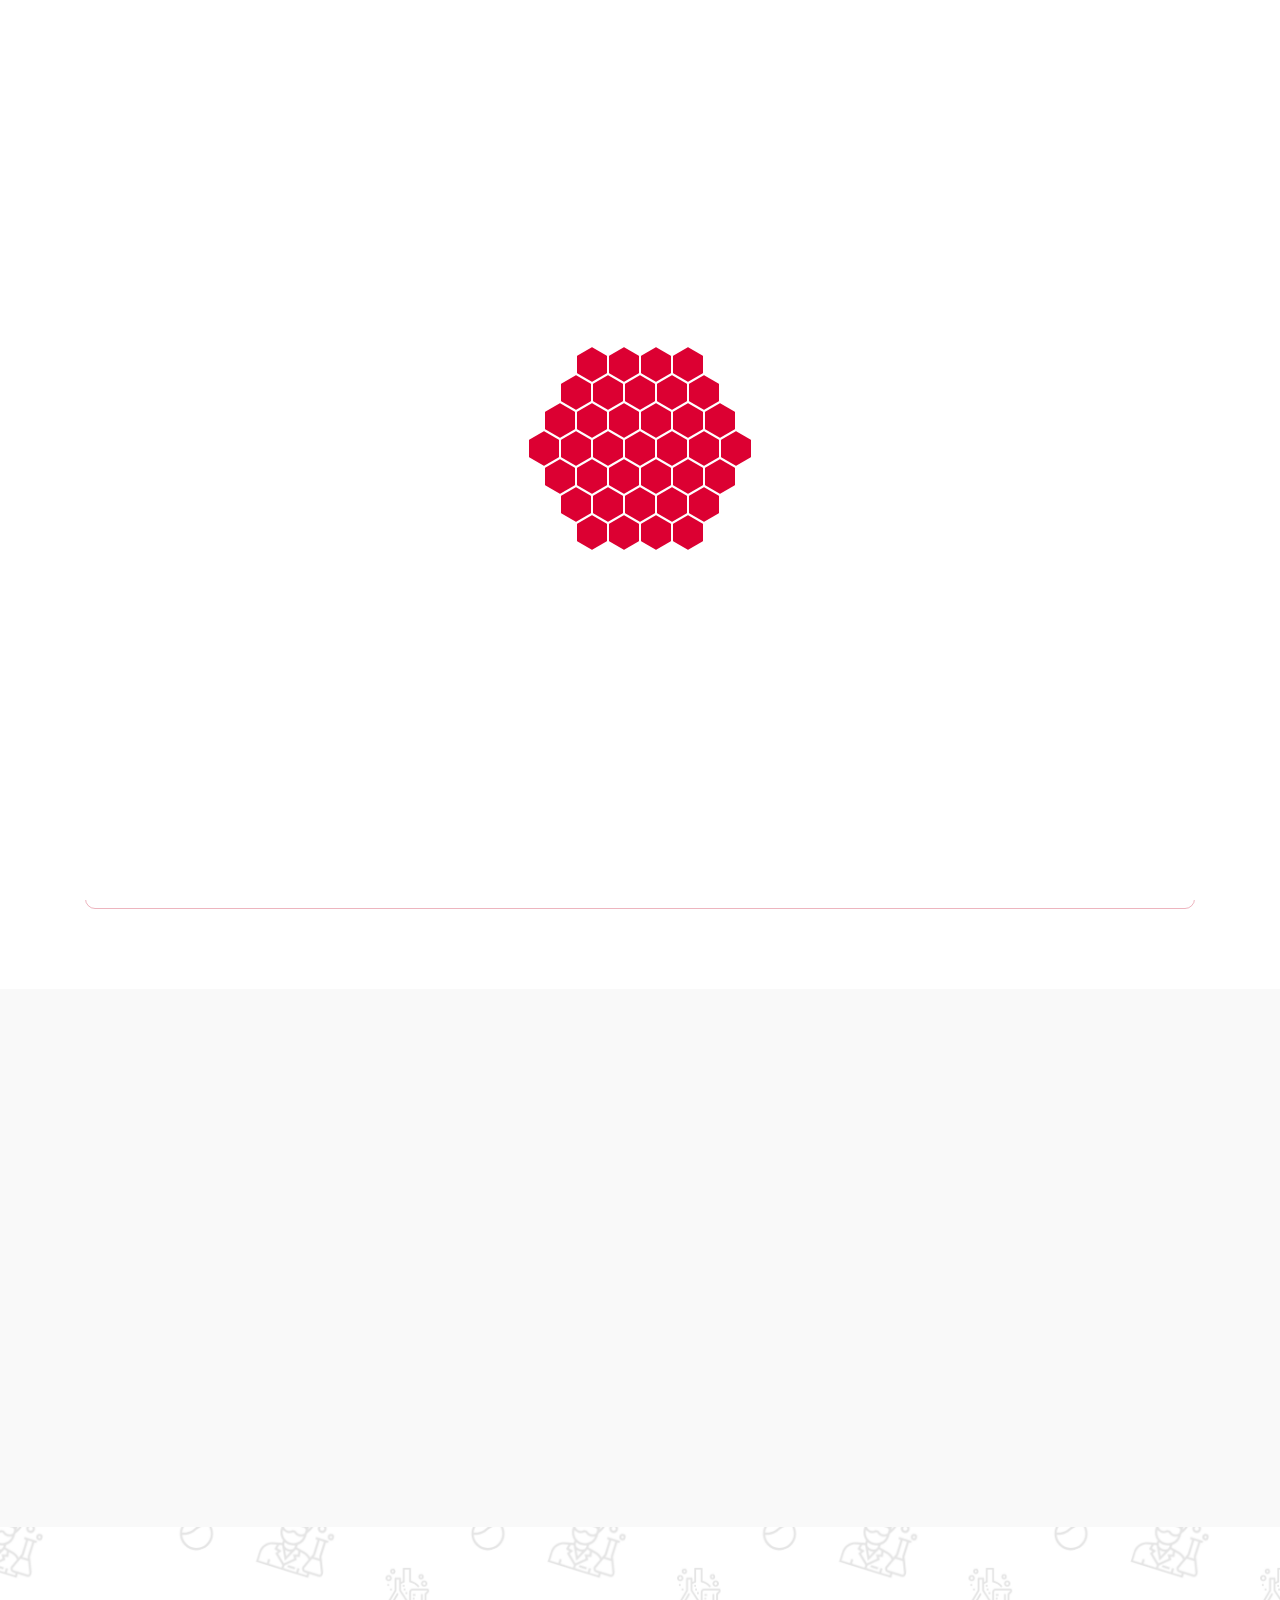
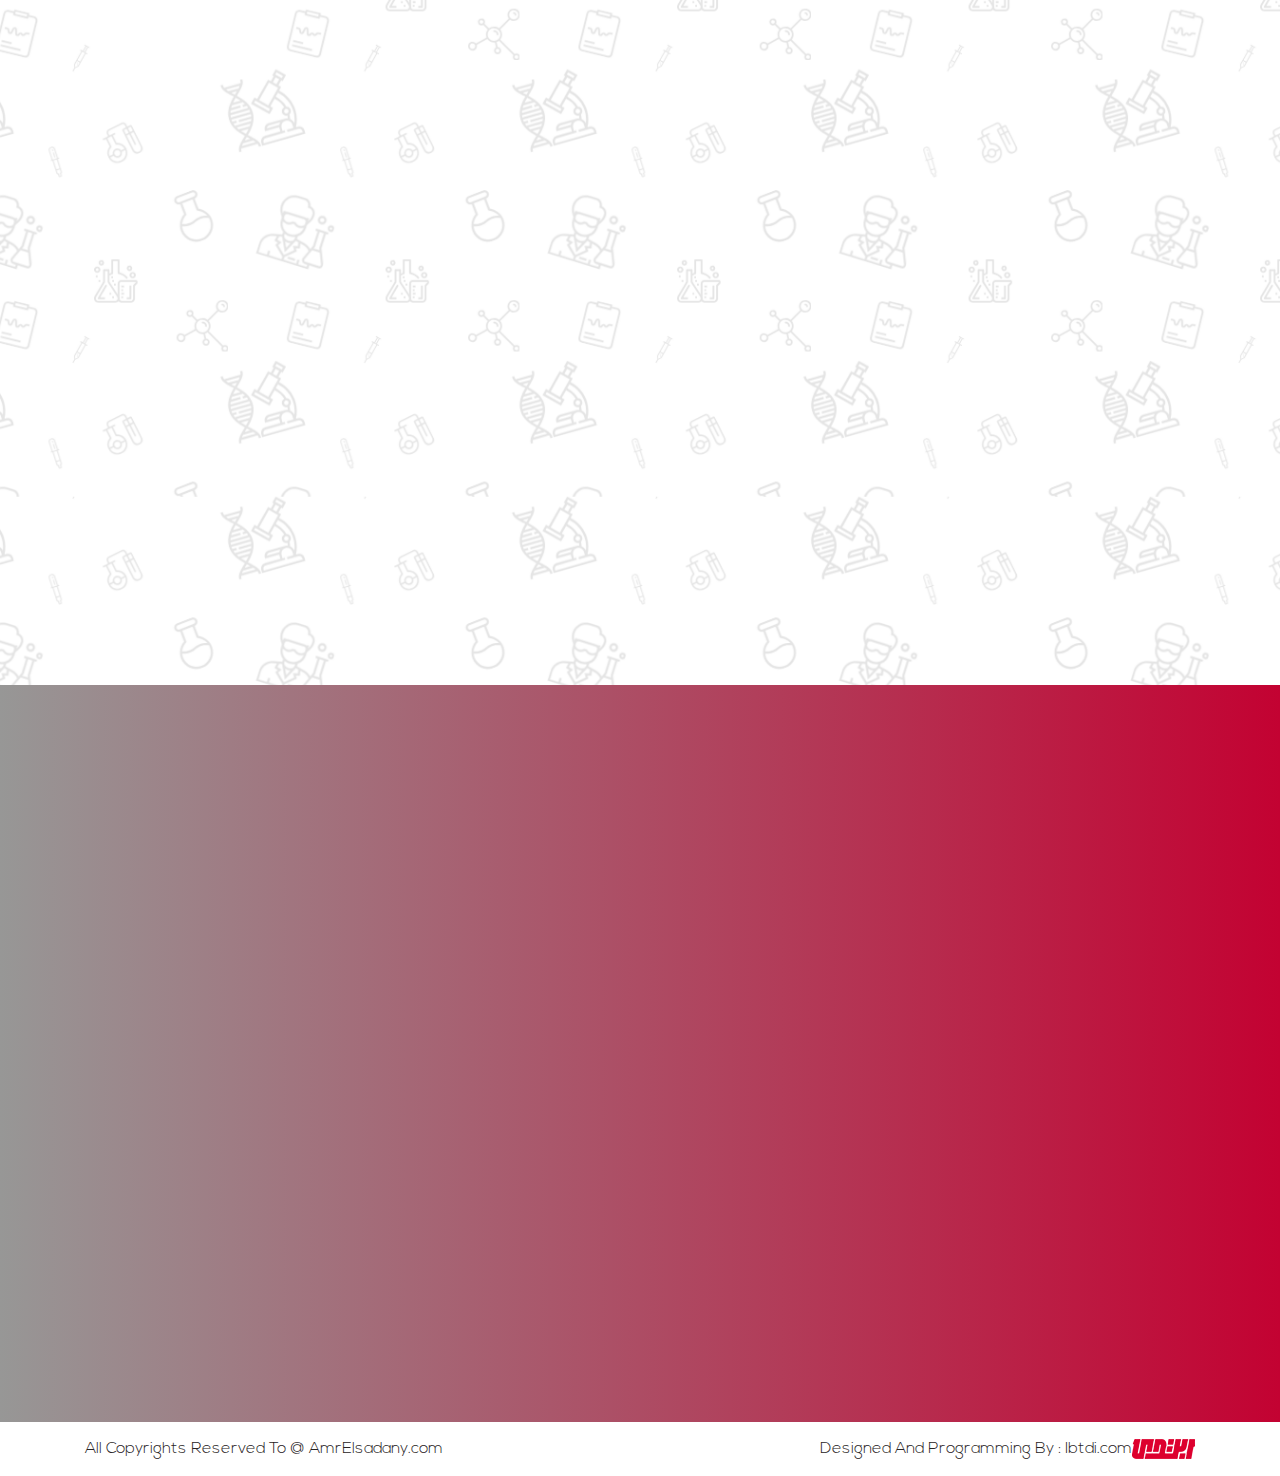
<file: video-page.html>
<!doctype html>
<html lang="en">
    <head>
        <!-- Required meta tags -->
        <meta charset="utf-8">
        <meta name="viewport" content="width=device-width, initial-scale=1, shrink-to-fit=no">

        <!-- Bootstrap CSS -->
        <link rel="stylesheet" href="css/bootstrap.min.css">
        <!--FontAwesome-->
        <link rel="stylesheet" href="css/fontawesome-all.min.css">
        <!--Animate CSS-->
        <link rel="stylesheet" href="css/animate.min.css">
        <!--Style Basis-->
        <link rel="stylesheet" href="css/basis.min.css">
        <!--My Style-->
        <link rel="stylesheet" href="css/sub-pages.min.css">
        <!--[if gte IE 9]>
          <style type="text/css">
            .gradient {
               filter: none;
            }
          </style>
        <![endif]-->

        <title>VIDEO ACTIVE</title>
    </head>
    <body>
        <!--Start Head Top-->
        
        <div class="head-top position-relative text-capitalize gradient">
            <div class="background w-100 h-100 position-absolute"></div>
            <div class="container position-relative d-sm-flex">
                <div class="left d-flex justify-content-center justify-content-sm-start">
                    <div class="login position-relative d-flex align-items-center">
                        <span class="icon"><i class="fas fa-sign-in-alt"></i></span>
                        <span id="login" class="text">Login <i class="fas fa-sort-down"></i></span>
                        <div class="login-form position-absolute">
                            <form>
                                <div>
                                    <input class="w-100" type="text" placeholder="Email" autofocus>
                                </div>
                                <div>
                                    <input class="w-100" type="password" placeholder="Password">
                                </div>
                                <span class="d-block text-center">OR</span>
                                <div class="submit">
                                    <input class="w-100" type="button" value="Register Now">
                                </div>
                            </form>
                        </div>
                    </div>
                    <div class="stuff-mail d-flex align-items-center">
                        <span class="icon"><i class="fas fa-envelope"></i></span>
                        <span class="text"><a href="#">Stuff Mail</a></span>
                    </div>
                </div>
                <div class="right ml-auto d-flex align-items-center justify-content-center justify-content-sm-start">
                    <span class="d-inline-block"><a href="#"><i class="fab fa-facebook-f"></i></a></span>
                    <span class="d-inline-block"><a href="#"><i class="fab fa-twitter"></i></a></span>
                    <span class="d-inline-block"><a href="#"><i class="fab fa-youtube"></i></a></span>
                    <span class="d-inline-block"><a href="#"><i class="fab fa-google-plus-g"></i></a></span>
                    <div class="select-lang d-inline-block position-relative">
                        <a class="ar active d-block position-absolute" href="#"><img src="images/index/top/ar.png" alt="ar"></a>
                        <a class="en d-block position-absolute" href="#"><img src="images/index/top/en.png" alt="en"></a>
                    </div>
                </div>
            </div>
        </div>
        
        <!--End Head Top-->
        <!--Start Navbar-->

        <nav class="navbar navbar-expand-xl navbar-light text-capitalize">
            <div class="small-screen w-100 d-block d-xl-none position-relative">
                <div class="container d-flex">
                    <div class="button d-inline-flex align-items-center">
                        <span class="d-inline-block">
                            <i class="fas fa-bars"></i>
                        </span>
                        <span class="d-inline-block">menu</span>
                    </div>
                    <div class="search ml-auto">
                        <a id="search" class="d-inline-block" href="#">
                            <i class="fas fa-search"></i>
                        </a>
                    </div>
                </div>
            </div>
            <div class="container d-flex justify-content-center justify-content-xl-start position-relative">
                <a class="navbar-brand" href="#">
                    <img class="img-fluid" src="images/about-me/navbar/logo.png" alt="logo">
                </a>
                <div class="collapse navbar-collapse" id="navbarSupportedContent">
                    <ul class="navbar-nav d-flex align-items-center w-100">
                        <li class="nav-item">
                            <i class="fas fa-home position-relative"></i>
                            <a class="nav-link" href="#">Home <span class="sr-only">(current)</span></a>
                        </li>
                        <li class="nav-item">
                            <i class="fas fa-info-circle position-relative"></i>
                            <a class="nav-link" href="#">about me</a>
                        </li>
                        <li class="nav-item"><!--active-->
                            <i class="fas fa-comments position-relative"></i>
                            <a class="nav-link" href="#">forum</a>
                        </li>
                        <li class="nav-item">
                            <i class="fas fa-vial position-relative"></i>
                            <a class="nav-link" href="#">laboratory</a>
                        </li>
                        <li class="nav-item">
                            <i class="fas fa-heartbeat position-relative"></i>
                            <a class="nav-link" href="#">healthcare quality</a>
                        </li>
                        <li class="nav-item">
                            <i class="fas fa-phone position-relative"></i>
                            <a class="nav-link" href="#">contact us</a>
                        </li>
                        <li class="nav-item dropdown">
                            <a class="nav-link dropdown-toggle" href="#" id="navbarDropdown" role="button" data-toggle="dropdown" aria-haspopup="true" aria-expanded="false">
                                <i class="fas fa-ellipsis-h"></i>
                            </a>
                            <div class="dropdown-menu" aria-labelledby="navbarDropdown">
                                <a class="dropdown-item" href="#">Action 1</a>
                                <a class="dropdown-item" href="#">Action 2</a>
                                <a class="dropdown-item" href="#">Action 3</a>
                            </div>
                        </li>
                        <li class="search ml-auto">
                            <a id="search" class="d-inline-block" href="#">
                                <i class="fas fa-search"></i>
                            </a>
                        </li>
                    </ul>
                </div>
            </div>
            <div class="search-box position-absolute w-100">
                <div class="container">
                    <form class="position-relative">
                        <input class="w-100" type="text" placeholder="Search">
                        <input class="position-absolute btn" type="submit" value="Search">
                    </form>
                </div>
            </div>
        </nav>

        <!--End Navbar-->
        <!--Start Side Menu-->
        
        <div class="side-menu overlay position-fixed w-100 h-100">
            <div class="menu position-fixed h-100">
                <div class="top text-right">
                    <div class="close-icon d-inline-block">
                        <i class="far fa-times-circle fa-2x"></i>
                    </div>
                </div>
                <div class="item">
                    <ul class="list-unstyled text-left">
                        <li>
                            <a class="text-capitalize w-100 d-inline-block d-flex align-items-center animated fadeInLeft" href="#"><i class="fas fa-home fa-fw"></i>home</a>
                        </li>
                        <li>
                            <a class="text-capitalize w-100 d-inline-block d-flex align-items-center animated fadeInLeft" href="#"><i class="fas fa-info-circle fa-fw"></i>about me</a>
                        </li>
                        <li><!--active-->
                            <a class="text-capitalize w-100 d-inline-block d-flex align-items-center animated fadeInLeft" href="#"><i class="fas fa-comments fa-fw"></i>forum</a>
                        </li>
                        <li>
                            <a class="text-capitalize w-100 d-inline-block d-flex align-items-center animated fadeInLeft" href="#"><i class="fas fa-vial fa-fw"></i>laboratory</a>
                        </li>
                        <li>
                            <a class="text-capitalize w-100 d-inline-block d-flex align-items-center animated fadeInLeft" href="#"><i class="fas fa-heartbeat fa-fw"></i>healtcare quality</a>
                        </li>
                        <li>
                            <a class="text-capitalize w-100 d-inline-block d-flex align-items-center animated fadeInLeft" href="#"><i class="fas fa-phone fa-fw"></i>contact us</a>
                        </li>
                        <li>
                            <a class="drop text-capitalize w-100 d-inline-block d-flex align-items-center animated fadeInLeft" href="#"><i class="fas fa-ellipsis-h fa-fw"></i>more</a>
                            <ul class="sub list-unstyled">
                                <li>
                                    <a class="text-capitalize w-100 d-inline-block d-flex align-items-center animated fadeInLeft" href="#">action 1</a>
                                </li>
                                <li>
                                    <a class="text-capitalize w-100 d-inline-block d-flex align-items-center animated fadeInLeft" href="#">action 2</a>
                                </li>
                                <li>
                                    <a class="text-capitalize w-100 d-inline-block d-flex align-items-center animated fadeInLeft" href="#">action 3</a>
                                </li>
                            </ul>
                        </li>
                    </ul>
                </div>
            </div>
        </div>
        
        <!--End Side Menu-->
        <!--Start Video Active-->
        
        <div class="video-active position-relative">
            <div class="background position-relative">
                <iframe class="position-absolute w-100 h-100" src="https://www.youtube.com/embed/bLmB-WZ7HAc" frameborder="0" allow="autoplay; encrypted-media" allowfullscreen></iframe>
            </div>
            <div class="title wow fadeIn" data-wow-delay="0.2s" data-wow-duration="2s">
                <div class="container">
                    <p>Lorem Ipsum is simply dummy text of the printing and  when an unknown printer</p>
                    <div class="info d-flex">
                        <span class="d-inline-block"><span class="icon d-inline-block"><i class="far fa-file-video fa-xs"></i></span><span class="text d-inline-block">50:20</span></span>
                        <span class="d-inline-block"><span class="icon d-inline-block"><i class="far fa-clock fa-xs"></i></span><span class="text d-inline-block">15 June 2018</span></span>
                        <span class="d-inline-block"><span class="icon d-inline-block"><i class="far fa-eye fa-xs"></i></span><span class="text d-inline-block">1234</span></span>
                        <span class="d-inline-block"><span class="icon d-inline-block"><i class="fas fa-comment fa-xs"></i></span><span class="text d-inline-block">16</span></span>
                    </div>
                </div>
            </div>
        </div>
        
        <!--End Video Active-->
        <!--Start Paragraph-->
        
        <div class="paragraph">
            <div class="container">
                <div class="icon-website text-center">
                    <a class="d-inline-block wow fadeIn" data-wow-delay="0.2s" href="#"><img src="images/article-page/facebook500.png" alt="facebook"></a>
                    <a class="d-inline-block wow fadeIn" data-wow-delay="0.4s" href="#"><img src="images/article-page/twitter.png" alt="twitter"></a>
                    <a class="d-inline-block wow fadeIn" data-wow-delay="0.6s" href="#"><img src="images/article-page/googleplus-revised.png" alt="googleplus"></a>
                    <a class="d-inline-block wow fadeIn" data-wow-delay="0.8s" href="#"><img src="images/article-page/instagram.png" alt="instagram"></a>
                    <a class="d-inline-block wow fadeIn" data-wow-delay="1s" href="#"><img src="images/article-page/skype.png" alt="skype"></a>
                </div>
            </div>
        </div>
        
        <!--End Paragraph-->
        <!--Start Comments-->
        
        <div class="comments">
            <div class="container">
                <div class="header text-capitalize">
                    <h2 class="position-relative text-center text-lg-left wow fadeInLeft"><span class="d-inline-block position-relative">Comments</span><i class="fas fa-comments position-absolute"></i></h2>
                </div>
                <div class="form-comment">
                    <div class="row">
                        <div class="col-lg-6 wow fadeInDown" data-wow-delay="0.2s">
                            <input class="w-100" type="text" placeholder="Your Name">
                        </div>
                        <div class="w-100"></div>
                        <div class="col-lg-6 wow fadeInDown" data-wow-delay="0.4s">
                            <input class="w-100" type="text" placeholder="Your Email">
                        </div>
                        <div class="w-100"></div>
                        <div class="col-lg-6 wow fadeInDown" data-wow-delay="0.6s">
                            <textarea class="w-100" placeholder="Write Comment"></textarea>
                        </div>
                        <div class="w-100"></div>
                    </div>
                </div>
            </div>
        </div>
        
        <!--End Comments-->
        <!--Start Others Videos-->
        
        <div class="others-videos">
            <div class="container">
                <div class="videos">
                    <div class="section d-block d-md-flex wow fadeIn" data-wow-delay="0.2s" data-wow-duration="1s">
                        <div class="image position-relative flex-shrink-0">
                            <div class="play position-absolute">
                                <div class="arrow position-absolute"></div>
                            </div>
                            <div class="overlay position-absolute w-100 h-100">
                                <div class="icon-website d-flex flex-nowrap position-absolute">
                                    <span class="facebook d-inline-block position-relative">
                                        <a class="d-inline-block">
                                            <svg class="d-inline-block" height='30' width='25'>
                                               <polygon points='12.5,0 0,7.5 0,22.5 12.5,30 25,22.5 25,7.5' style='fill:transparent;stroke:#fff;stroke-width:1;fill-rule:nonzero;'/>
                                            </svg>
                                            <i class="fab fa-facebook-f fa-sm position-absolute"></i>
                                        </a>
                                    </span>
                                    <span class="twitter d-inline-block position-relative">
                                        <a class="d-inline-block">
                                            <svg class="d-inline-block" height='30' width='25'>
                                               <polygon points='12.5,0 0,7.5 0,22.5 12.5,30 25,22.5 25,7.5' style='fill:transparent;stroke:#fff;stroke-width:1;fill-rule:nonzero;'/>
                                            </svg>
                                            <i class="fab fa-twitter fa-sm position-absolute"></i>
                                        </a>
                                    </span>
                                    <span class="youtube d-inline-block position-relative">
                                        <a class="d-inline-block">
                                            <svg class="d-inline-block" height='30' width='25'>
                                               <polygon points='12.5,0 0,7.5 0,22.5 12.5,30 25,22.5 25,7.5' style='fill:transparent;stroke:#fff;stroke-width:1;fill-rule:nonzero;'/>
                                            </svg>
                                            <i class="fab fa-youtube fa-sm position-absolute"></i>
                                        </a>
                                    </span>
                                    <span class="google-plus d-inline-block position-relative">
                                        <a class="d-inline-block">
                                            <svg class="d-inline-block" height='30' width='25'>
                                               <polygon points='12.5,0 0,7.5 0,22.5 12.5,30 25,22.5 25,7.5' style='fill:transparent;stroke:#fff;stroke-width:1;fill-rule:nonzero;'/>
                                            </svg>
                                            <i class="fab fa-google-plus-g fa-sm position-absolute"></i>
                                        </a>
                                    </span>
                                </div>
                            </div>
                        </div>
                        <div class="text flex-grow-1">
                            <p class="position-relative"><a href="#">Lorem Ipsum is simply dummy text of the printing and  when an unknown printer</a></p>
                            <div class="info-for-user d-flex">
                                <div class="video-number">
                                    <i class="far fa-file-video"></i>
                                    <span class="d-inline-block">56</span>
                                </div>
                                <div class="data">
                                    <i class="far fa-clock"></i>
                                    <span class="d-inline-block">2018 June 15</span>
                                </div>
                                <div class="watch-number">
                                    <i class="far fa-eye"></i>
                                    <span class="d-inline-block">1234</span>
                                </div>
                                <div class="watch-number">
                                    <i class="fas fa-comment"></i>
                                    <span class="d-inline-block">16</span>
                                </div>
                            </div>
                        </div>
                    </div>
                    <div class="section d-block d-md-flex wow fadeIn" data-wow-delay="0.2s" data-wow-duration="1s">
                        <div class="image position-relative flex-shrink-0">
                            <div class="play position-absolute">
                                <div class="arrow position-absolute"></div>
                            </div>
                            <div class="overlay position-absolute w-100 h-100">
                                <div class="icon-website d-flex flex-nowrap position-absolute">
                                    <span class="facebook d-inline-block position-relative">
                                        <a class="d-inline-block">
                                            <svg class="d-inline-block" height='30' width='25'>
                                               <polygon points='12.5,0 0,7.5 0,22.5 12.5,30 25,22.5 25,7.5' style='fill:transparent;stroke:#fff;stroke-width:1;fill-rule:nonzero;'/>
                                            </svg>
                                            <i class="fab fa-facebook-f fa-sm position-absolute"></i>
                                        </a>
                                    </span>
                                    <span class="twitter d-inline-block position-relative">
                                        <a class="d-inline-block">
                                            <svg class="d-inline-block" height='30' width='25'>
                                               <polygon points='12.5,0 0,7.5 0,22.5 12.5,30 25,22.5 25,7.5' style='fill:transparent;stroke:#fff;stroke-width:1;fill-rule:nonzero;'/>
                                            </svg>
                                            <i class="fab fa-twitter fa-sm position-absolute"></i>
                                        </a>
                                    </span>
                                    <span class="youtube d-inline-block position-relative">
                                        <a class="d-inline-block">
                                            <svg class="d-inline-block" height='30' width='25'>
                                               <polygon points='12.5,0 0,7.5 0,22.5 12.5,30 25,22.5 25,7.5' style='fill:transparent;stroke:#fff;stroke-width:1;fill-rule:nonzero;'/>
                                            </svg>
                                            <i class="fab fa-youtube fa-sm position-absolute"></i>
                                        </a>
                                    </span>
                                    <span class="google-plus d-inline-block position-relative">
                                        <a class="d-inline-block">
                                            <svg class="d-inline-block" height='30' width='25'>
                                               <polygon points='12.5,0 0,7.5 0,22.5 12.5,30 25,22.5 25,7.5' style='fill:transparent;stroke:#fff;stroke-width:1;fill-rule:nonzero;'/>
                                            </svg>
                                            <i class="fab fa-google-plus-g fa-sm position-absolute"></i>
                                        </a>
                                    </span>
                                </div>
                            </div>
                        </div>
                        <div class="text flex-grow-1">
                            <p class="position-relative"><a href="#">Lorem Ipsum is simply dummy text of the printing and  when an unknown printer</a></p>
                            <div class="info-for-user d-flex">
                                <div class="video-number">
                                    <i class="far fa-file-video"></i>
                                    <span class="d-inline-block">56</span>
                                </div>
                                <div class="data">
                                    <i class="far fa-clock"></i>
                                    <span class="d-inline-block">2018 June 15</span>
                                </div>
                                <div class="watch-number">
                                    <i class="far fa-eye"></i>
                                    <span class="d-inline-block">1234</span>
                                </div>
                                <div class="watch-number">
                                    <i class="fas fa-comment"></i>
                                    <span class="d-inline-block">16</span>
                                </div>
                            </div>
                        </div>
                    </div>
                    <div class="section d-block d-md-flex wow fadeIn" data-wow-delay="0.2s" data-wow-duration="1s">
                        <div class="image position-relative flex-shrink-0">
                            <div class="play position-absolute">
                                <div class="arrow position-absolute"></div>
                            </div>
                            <div class="overlay position-absolute w-100 h-100">
                                <div class="icon-website d-flex flex-nowrap position-absolute">
                                    <span class="facebook d-inline-block position-relative">
                                        <a class="d-inline-block">
                                            <svg class="d-inline-block" height='30' width='25'>
                                               <polygon points='12.5,0 0,7.5 0,22.5 12.5,30 25,22.5 25,7.5' style='fill:transparent;stroke:#fff;stroke-width:1;fill-rule:nonzero;'/>
                                            </svg>
                                            <i class="fab fa-facebook-f fa-sm position-absolute"></i>
                                        </a>
                                    </span>
                                    <span class="twitter d-inline-block position-relative">
                                        <a class="d-inline-block">
                                            <svg class="d-inline-block" height='30' width='25'>
                                               <polygon points='12.5,0 0,7.5 0,22.5 12.5,30 25,22.5 25,7.5' style='fill:transparent;stroke:#fff;stroke-width:1;fill-rule:nonzero;'/>
                                            </svg>
                                            <i class="fab fa-twitter fa-sm position-absolute"></i>
                                        </a>
                                    </span>
                                    <span class="youtube d-inline-block position-relative">
                                        <a class="d-inline-block">
                                            <svg class="d-inline-block" height='30' width='25'>
                                               <polygon points='12.5,0 0,7.5 0,22.5 12.5,30 25,22.5 25,7.5' style='fill:transparent;stroke:#fff;stroke-width:1;fill-rule:nonzero;'/>
                                            </svg>
                                            <i class="fab fa-youtube fa-sm position-absolute"></i>
                                        </a>
                                    </span>
                                    <span class="google-plus d-inline-block position-relative">
                                        <a class="d-inline-block">
                                            <svg class="d-inline-block" height='30' width='25'>
                                               <polygon points='12.5,0 0,7.5 0,22.5 12.5,30 25,22.5 25,7.5' style='fill:transparent;stroke:#fff;stroke-width:1;fill-rule:nonzero;'/>
                                            </svg>
                                            <i class="fab fa-google-plus-g fa-sm position-absolute"></i>
                                        </a>
                                    </span>
                                </div>
                            </div>
                        </div>
                        <div class="text flex-grow-1">
                            <p class="position-relative"><a href="#">Lorem Ipsum is simply dummy text of the printing and  when an unknown printer</a></p>
                            <div class="info-for-user d-flex">
                                <div class="video-number">
                                    <i class="far fa-file-video"></i>
                                    <span class="d-inline-block">56</span>
                                </div>
                                <div class="data">
                                    <i class="far fa-clock"></i>
                                    <span class="d-inline-block">2018 June 15</span>
                                </div>
                                <div class="watch-number">
                                    <i class="far fa-eye"></i>
                                    <span class="d-inline-block">1234</span>
                                </div>
                                <div class="watch-number">
                                    <i class="fas fa-comment"></i>
                                    <span class="d-inline-block">16</span>
                                </div>
                            </div>
                        </div>
                    </div>
                    <div class="section d-block d-md-flex wow fadeIn" data-wow-delay="0.2s" data-wow-duration="1s">
                        <div class="image position-relative flex-shrink-0">
                            <div class="play position-absolute">
                                <div class="arrow position-absolute"></div>
                            </div>
                            <div class="overlay position-absolute w-100 h-100">
                                <div class="icon-website d-flex flex-nowrap position-absolute">
                                    <span class="facebook d-inline-block position-relative">
                                        <a class="d-inline-block">
                                            <svg class="d-inline-block" height='30' width='25'>
                                               <polygon points='12.5,0 0,7.5 0,22.5 12.5,30 25,22.5 25,7.5' style='fill:transparent;stroke:#fff;stroke-width:1;fill-rule:nonzero;'/>
                                            </svg>
                                            <i class="fab fa-facebook-f fa-sm position-absolute"></i>
                                        </a>
                                    </span>
                                    <span class="twitter d-inline-block position-relative">
                                        <a class="d-inline-block">
                                            <svg class="d-inline-block" height='30' width='25'>
                                               <polygon points='12.5,0 0,7.5 0,22.5 12.5,30 25,22.5 25,7.5' style='fill:transparent;stroke:#fff;stroke-width:1;fill-rule:nonzero;'/>
                                            </svg>
                                            <i class="fab fa-twitter fa-sm position-absolute"></i>
                                        </a>
                                    </span>
                                    <span class="youtube d-inline-block position-relative">
                                        <a class="d-inline-block">
                                            <svg class="d-inline-block" height='30' width='25'>
                                               <polygon points='12.5,0 0,7.5 0,22.5 12.5,30 25,22.5 25,7.5' style='fill:transparent;stroke:#fff;stroke-width:1;fill-rule:nonzero;'/>
                                            </svg>
                                            <i class="fab fa-youtube fa-sm position-absolute"></i>
                                        </a>
                                    </span>
                                    <span class="google-plus d-inline-block position-relative">
                                        <a class="d-inline-block">
                                            <svg class="d-inline-block" height='30' width='25'>
                                               <polygon points='12.5,0 0,7.5 0,22.5 12.5,30 25,22.5 25,7.5' style='fill:transparent;stroke:#fff;stroke-width:1;fill-rule:nonzero;'/>
                                            </svg>
                                            <i class="fab fa-google-plus-g fa-sm position-absolute"></i>
                                        </a>
                                    </span>
                                </div>
                            </div>
                        </div>
                        <div class="text flex-grow-1">
                            <p class="position-relative"><a href="#">Lorem Ipsum is simply dummy text of the printing and  when an unknown printer</a></p>
                            <div class="info-for-user d-flex">
                                <div class="video-number">
                                    <i class="far fa-file-video"></i>
                                    <span class="d-inline-block">56</span>
                                </div>
                                <div class="data">
                                    <i class="far fa-clock"></i>
                                    <span class="d-inline-block">2018 June 15</span>
                                </div>
                                <div class="watch-number">
                                    <i class="far fa-eye"></i>
                                    <span class="d-inline-block">1234</span>
                                </div>
                                <div class="watch-number">
                                    <i class="fas fa-comment"></i>
                                    <span class="d-inline-block">16</span>
                                </div>
                            </div>
                        </div>
                    </div>
                </div>
            </div>
        </div>
        
        <!--End Others Videos-->
        <!--Start Footer-->
        
        <div class="footer gradient">
            <div class="container">
                <div class="row">
                    <div class="col-xl-7 wow fadeInLeft">
                        <div class="form-section-footer position-relative">
                            <div class="top-icon position-absolute">
                                <div class="a1 position-absolute w-100 h-100"></div>
                                <div class="a2 position-absolute w-100 h-100"></div>
                                <i class="far fa-envelope-open fa-3x position-absolute"></i>
                            </div>
                            <h3 class="text-capitalize text-center position-relative"><span class="d-inline-block">Contact</span><span class="d-inline-block">us</span><i class="fas fa-sort-down position-absolute"></i></h3>
                            <div class="row">
                                <div class="col-md-6 col-lg-7">
                                    <div class="form text-center">
                                        <form>
                                            <input class="w-100" type="text" placeholder="Your Name">
                                            <input class="w-100" type="text" placeholder="Your Email">
                                            <input class="w-100" type="text" placeholder="Subject">
                                            <textarea class="w-100" placeholder="Message Here"></textarea>
                                            <input class="btn" type="submit" value="Send">
                                        </form>
                                    </div>
                                </div>
                                <div class="col-md-6 col-lg-5 mt-5 mt-md-0">
                                    <div class="info">
                                        <span class="d-block">
                                            <i class="fas fa-phone-square fa-fw"></i>
                                            (+966)021151222
                                        </span>
                                        <span class="d-block">
                                            <i class="fas fa-envelope fa-fw"></i>
                                            Info@ibtdi.com
                                        </span>
                                        <span class="d-block">
                                            <i class="fas fa-map-marker-alt fa-fw"></i>
                                            Name.st saudi arabia
                                        </span>
                                        <div class="map">
                                            <iframe class="w-100 h-100" src="https://www.google.com/maps/embed?pb=!1m14!1m12!1m3!1d27345.271429484947!2d31.423124610449214!3d31.04967490000002!2m3!1f0!2f0!3f0!3m2!1i1024!2i768!4f13.1!5e0!3m2!1sar!2seg!4v1534677421059" width="600" height="450" frameborder="0" style="border:0" allowfullscreen></iframe>
                                        </div>
                                    </div>
                                </div>
                            </div>
                        </div>
                    </div>
                    <div class="offset-lg-0 offset-xl-1 col-xl-4 mt-5 mt-xl-0 wow fadeInRight">
                        <div class="menu-footer position-relative">
                            <ul class="list-unstyled">
                                <li>
                                    <a class="d-block w-100 text-capitalize position-relative" href="#">
                                        home
                                        <i class="fas fa-home position-absolute"></i>
                                    </a>
                                </li>
                                <li>
                                    <a class="d-block w-100 text-capitalize position-relative" href="#">
                                        Healthcare Control
                                        <i class="fas fa-heartbeat position-absolute"></i>
                                    </a>
                                </li>
                                <li>
                                    <a class="d-block w-100 text-capitalize position-relative" href="#">
                                        Laboratory
                                        <i class="fas fa-vial position-absolute"></i>
                                    </a>
                                </li>
                                <li><!--active-->
                                    <a class="d-block w-100 text-capitalize position-relative" href="#">
                                        Forum
                                        <i class="fas fa-comments position-absolute"></i>
                                    </a>
                                </li>
                                <li>
                                    <a class="d-block w-100 text-capitalize position-relative" href="#">
                                        About Me
                                        <i class="fas fa-info-circle position-absolute"></i>
                                    </a>
                                </li>
                                <li>
                                    <a class="d-block w-100 text-capitalize position-relative" href="#">
                                        Contact Us
                                        <i class="fas fa-phone position-absolute"></i>
                                    </a>
                                </li>
                                <li>
                                    <a class="d-block w-100 text-capitalize position-relative" href="#">
                                        Testmonials
                                        <i class="fas fa-users position-absolute"></i>
                                    </a>
                                </li>
                                <li>
                                    <a class="d-block w-100 text-capitalize position-relative" href="#">
                                        Blog
                                        <i class="fab fa-blogger-b position-absolute"></i>
                                    </a>
                                </li>
                                <li>
                                    <a class="d-block w-100 text-capitalize position-relative" href="#">
                                        Best Articles
                                        <i class="fas fa-newspaper position-absolute"></i>
                                    </a>
                                </li>
                                <li>
                                    <a class="d-block w-100 text-capitalize position-relative" href="#">
                                        Quality For You
                                        <i class="fas fa-thumbs-up position-absolute"></i>
                                    </a>
                                </li>
                            </ul>
                        </div>
                        <div class="icon-website d-flex">
                            <div class="position-relative">
                                <div class="a1 position-absolute w-100 h-100"></div>
                                <div class="a2 position-absolute w-100 h-100"></div>
                                <i class="fab fa-facebook-f fa-lg position-absolute"></i>
                            </div>
                            <div class="position-relative">
                                <div class="a1 position-absolute w-100 h-100"></div>
                                <div class="a2 position-absolute w-100 h-100"></div>
                                <i class="fab fa-twitter fa-lg position-absolute"></i>
                            </div>
                            <div class="position-relative">
                                <div class="a1 position-absolute w-100 h-100"></div>
                                <div class="a2 position-absolute w-100 h-100"></div>
                                <i class="fab fa-youtube fa-lg position-absolute"></i>
                            </div>
                            <div class="position-relative">
                                <div class="a1 position-absolute w-100 h-100"></div>
                                <div class="a2 position-absolute w-100 h-100"></div>
                                <i class="fab fa-google-plus-g fa-lg position-absolute"></i>
                            </div>
                        </div>
                    </div>
                </div>
            </div>
        </div>
        
        <!--End Footer-->
        <!--Start Copyright-->
        
        <div class="copyright">
            <div class="container d-block d-lg-flex">
                <div class="left text-center text-lg-left">
                    <p>All Copyrights Reserved To @ AmrElsadany.com</p>
                </div>
                <div class="right d-flex align-items-center ml-auto justify-content-center justify-content-lg-right">
                    <p>Designed And Programming By : Ibtdi.com</p>
                    <a href="#"><img class="img-fluid" src="images/index/copyright/ibtdilogo.png" alt="logo"></a>
                </div>
            </div>
        </div>
        
        <!--End Copyright-->
        <!--Start Load Page-->
        
        <div class="load-page position-fixed w-100 h-100">
            <div class="image position-fixed">
                <div class="socket">
                    <div class="gel center-gel">
                        <div class="hex-brick h1"></div>
                        <div class="hex-brick h2"></div>
                        <div class="hex-brick h3"></div>
                    </div>
                    <div class="gel c1 r1">
                        <div class="hex-brick h1"></div>
                        <div class="hex-brick h2"></div>
                        <div class="hex-brick h3"></div>
                    </div>
                    <div class="gel c2 r1">
                        <div class="hex-brick h1"></div>
                        <div class="hex-brick h2"></div>
                        <div class="hex-brick h3"></div>
                    </div>
                    <div class="gel c3 r1">
                        <div class="hex-brick h1"></div>
                        <div class="hex-brick h2"></div>
                        <div class="hex-brick h3"></div>
                    </div>
                    <div class="gel c4 r1">
                        <div class="hex-brick h1"></div>
                        <div class="hex-brick h2"></div>
                        <div class="hex-brick h3"></div>
                    </div>
                    <div class="gel c5 r1">
                        <div class="hex-brick h1"></div>
                        <div class="hex-brick h2"></div>
                        <div class="hex-brick h3"></div>
                    </div>
                    <div class="gel c6 r1">
                        <div class="hex-brick h1"></div>
                        <div class="hex-brick h2"></div>
                        <div class="hex-brick h3"></div>
                    </div>

                    <div class="gel c7 r2">
                        <div class="hex-brick h1"></div>
                        <div class="hex-brick h2"></div>
                        <div class="hex-brick h3"></div>
                    </div>

                    <div class="gel c8 r2">
                        <div class="hex-brick h1"></div>
                        <div class="hex-brick h2"></div>
                        <div class="hex-brick h3"></div>
                    </div>
                    <div class="gel c9 r2">
                        <div class="hex-brick h1"></div>
                        <div class="hex-brick h2"></div>
                        <div class="hex-brick h3"></div>
                    </div>
                    <div class="gel c10 r2">
                        <div class="hex-brick h1"></div>
                        <div class="hex-brick h2"></div>
                        <div class="hex-brick h3"></div>
                    </div>
                    <div class="gel c11 r2">
                        <div class="hex-brick h1"></div>
                        <div class="hex-brick h2"></div>
                        <div class="hex-brick h3"></div>
                    </div>
                    <div class="gel c12 r2">
                        <div class="hex-brick h1"></div>
                        <div class="hex-brick h2"></div>
                        <div class="hex-brick h3"></div>
                    </div>
                    <div class="gel c13 r2">
                        <div class="hex-brick h1"></div>
                        <div class="hex-brick h2"></div>
                        <div class="hex-brick h3"></div>
                    </div>
                    <div class="gel c14 r2">
                        <div class="hex-brick h1"></div>
                        <div class="hex-brick h2"></div>
                        <div class="hex-brick h3"></div>
                    </div>
                    <div class="gel c15 r2">
                        <div class="hex-brick h1"></div>
                        <div class="hex-brick h2"></div>
                        <div class="hex-brick h3"></div>
                    </div>
                    <div class="gel c16 r2">
                        <div class="hex-brick h1"></div>
                        <div class="hex-brick h2"></div>
                        <div class="hex-brick h3"></div>
                    </div>
                    <div class="gel c17 r2">
                        <div class="hex-brick h1"></div>
                        <div class="hex-brick h2"></div>
                        <div class="hex-brick h3"></div>
                    </div>
                    <div class="gel c18 r2">
                        <div class="hex-brick h1"></div>
                        <div class="hex-brick h2"></div>
                        <div class="hex-brick h3"></div>
                    </div>
                    <div class="gel c19 r3">
                        <div class="hex-brick h1"></div>
                        <div class="hex-brick h2"></div>
                        <div class="hex-brick h3"></div>
                    </div>
                    <div class="gel c20 r3">
                        <div class="hex-brick h1"></div>
                        <div class="hex-brick h2"></div>
                        <div class="hex-brick h3"></div>
                    </div>
                    <div class="gel c21 r3">
                        <div class="hex-brick h1"></div>
                        <div class="hex-brick h2"></div>
                        <div class="hex-brick h3"></div>
                    </div>
                    <div class="gel c22 r3">
                        <div class="hex-brick h1"></div>
                        <div class="hex-brick h2"></div>
                        <div class="hex-brick h3"></div>
                    </div>
                    <div class="gel c23 r3">
                        <div class="hex-brick h1"></div>
                        <div class="hex-brick h2"></div>
                        <div class="hex-brick h3"></div>
                    </div>
                    <div class="gel c24 r3">
                        <div class="hex-brick h1"></div>
                        <div class="hex-brick h2"></div>
                        <div class="hex-brick h3"></div>
                    </div>
                    <div class="gel c25 r3">
                        <div class="hex-brick h1"></div>
                        <div class="hex-brick h2"></div>
                        <div class="hex-brick h3"></div>
                    </div>
                    <div class="gel c26 r3">
                        <div class="hex-brick h1"></div>
                        <div class="hex-brick h2"></div>
                        <div class="hex-brick h3"></div>
                    </div>
                    <div class="gel c28 r3">
                        <div class="hex-brick h1"></div>
                        <div class="hex-brick h2"></div>
                        <div class="hex-brick h3"></div>
                    </div>
                    <div class="gel c29 r3">
                        <div class="hex-brick h1"></div>
                        <div class="hex-brick h2"></div>
                        <div class="hex-brick h3"></div>
                    </div>
                    <div class="gel c30 r3">
                        <div class="hex-brick h1"></div>
                        <div class="hex-brick h2"></div>
                        <div class="hex-brick h3"></div>
                    </div>
                    <div class="gel c31 r3">
                        <div class="hex-brick h1"></div>
                        <div class="hex-brick h2"></div>
                        <div class="hex-brick h3"></div>
                    </div>
                    <div class="gel c32 r3">
                        <div class="hex-brick h1"></div>
                        <div class="hex-brick h2"></div>
                        <div class="hex-brick h3"></div>
                    </div>
                    <div class="gel c33 r3">
                        <div class="hex-brick h1"></div>
                        <div class="hex-brick h2"></div>
                        <div class="hex-brick h3"></div>
                    </div>
                    <div class="gel c34 r3">
                        <div class="hex-brick h1"></div>
                        <div class="hex-brick h2"></div>
                        <div class="hex-brick h3"></div>
                    </div>
                    <div class="gel c35 r3">
                        <div class="hex-brick h1"></div>
                        <div class="hex-brick h2"></div>
                        <div class="hex-brick h3"></div>
                    </div>
                    <div class="gel c36 r3">
                        <div class="hex-brick h1"></div>
                        <div class="hex-brick h2"></div>
                        <div class="hex-brick h3"></div>
                    </div>
                    <div class="gel c37 r3">
                        <div class="hex-brick h1"></div>
                        <div class="hex-brick h2"></div>
                        <div class="hex-brick h3"></div>
                    </div>
                </div>
            </div>
        </div>
        
        <!--End Load Page-->

        <!-- Optional JavaScript -->
        <!-- jQuery first, then Popper.js, then Bootstrap JS -->
        <script src="js/jquery-3.3.1.min.js"></script>
        <script src="js/popper.min.js"></script>
        <script src="js/bootstrap.min.js"></script>
        <!--WOW JS-->
        <script src="js/wow.min.js"></script>
        <script>
            new WOW().init();
        </script>
        <!--Script Basis-->
        <script src="js/basis.min.js"></script>
        <!--My Script-->
        <script src="js/sub-pages.min.js"></script>
    </body>
</html>
</file>
<file: css/basis.min.css>
*{outline:0}body{font-family:Nexa;font-weight:300;overflow-x:hidden}a:hover{text-decoration:none}ul{margin:0}@font-face{font-family:Nexa;src:url(../fonts/NexaLight.eot);src:url(../fonts/NexaLight.eot?#iefix) format('embedded-opentype'),url(../fonts/NexaLight.woff2) format('woff2'),url(../fonts/NexaLight.woff) format('woff'),url(../fonts/NexaLight.ttf) format('truetype'),url(../fonts/NexaLight.svg#NexaLight) format('svg');font-weight:300;font-style:normal}@font-face{font-family:Nexa;src:url(../fonts/NexaBold.eot);src:url(../fonts/NexaBold.eot?#iefix) format('embedded-opentype'),url(../fonts/NexaBold.woff2) format('woff2'),url(../fonts/NexaBold.woff) format('woff'),url(../fonts/NexaBold.ttf) format('truetype'),url(../fonts/NexaBold.svg#NexaBold) format('svg');font-weight:700;font-style:normal}.head-top{padding-top:15px;padding-bottom:15px;color:#353535;z-index:1000}.head-top .background{top:0;left:0;background-image:url(../images/index/top/bg.png);-webkit-background-size:cover;-moz-background-size:cover;-ms-background-size:cover;-o-background-size:cover;background-size:cover;z-index:1;opacity:.06}.head-top .container{z-index:2}.head-top .left{margin-bottom:10px}.head-top .left>div:first-child{margin-right:25px}.head-top .left .login .login-form{top:100%;left:-30px;padding:15px 10px;background-color:#fff;width:250px;-webkit-box-shadow:0 0 40px rgba(53,53,53,.1);-moz-box-shadow:0 0 40px rgba(53,53,53,.1);-ms-box-shadow:0 0 40px rgba(53,53,53,.1);-o-box-shadow:0 0 40px rgba(53,53,53,.1);box-shadow:0 0 40px rgba(53,53,53,.1);z-index:2000;display:none}.head-top .left .login .login-form form>div:first-child{margin-bottom:10px}.head-top .left .login .login-form form>div input{height:40px;border:0;border-bottom:1px solid #c30b2a;padding:10px 0 10px 0;font-size:1rem}.head-top .left .login .login-form form>div input::-webkit-input-placeholder{color:#c30b2a;font-size:.875rem}.head-top .left .login .login-form form>div input::-moz-placeholder{color:#c30b2a;font-size:.875rem}.head-top .left .login .login-form form>div input:-ms-input-placeholder{color:#c30b2a;font-size:.875rem}.head-top .left .login .login-form form>div input:-moz-placeholder{color:#c30b2a;font-size:.875rem}.head-top .left .login .login-form form>span{font-size:.875rem;padding-top:12px;padding-bottom:7px}.head-top .left .login .login-form form div.submit input{background-color:transparent;color:#c30b2a;border:1px solid rgba(195,11,42,.3);cursor:pointer;font-size:.875rem;-webkit-border-radius:5px;-moz-border-radius:5px;-ms-border-radius:5px;-o-border-radius:5px;border-radius:5px;-webkit-transition:all .2s ease-in-out;-moz-transition:all .2s ease-in-out;-ms-transition:all .2s ease-in-out;-o-transition:all .2s ease-in-out;transition:all .2s ease-in-out}.head-top .left .login .login-form form div.submit input:hover{color:#fff;background-color:#c30b2a;border-color:#c30b2a}.head-top .left .icon{font-size:1.25rem;color:#353535;margin-right:5px}.head-top .left .icon i:before{margin:0}.head-top .left .text{font-size:.875rem;cursor:pointer}.head-top .left .text a{color:inherit}.head-top .right span:not(:last-child){margin-right:15px}.head-top .right span a{font-size:1.25rem;color:inherit;-webkit-transition:all .2s ease-in-out;-moz-transition:all .2s ease-in-out;-ms-transition:all .2s ease-in-out;-o-transition:all .2s ease-in-out;transition:all .2s ease-in-out}.head-top .right span:not(:last-child):hover a{color:#dc0032}.head-top .right .select-lang{width:20px;height:20px;z-index:1500}.head-top .right .select-lang a{line-height:1.15;top:0;left:0}.head-top .right .select-lang a.active{z-index:1000}.head-top .right .select-lang a img{width:20px}@media (min-width:576px){.head-top .left{margin-bottom:0}.head-top .left .login .login-form{left:0}}.navbar{padding:0;top:0;left:0;background-color:#c30b2a}.navbar.fixed-top{background-color:#d90a2c;margin-top:0;-webkit-box-shadow:0 1px 5px rgba(255,255,255,.15);-moz-box-shadow:0 1px 5px rgba(255,255,255,.15);-ms-box-shadow:0 1px 5px rgba(255,255,255,.15);-o-box-shadow:0 1px 5px rgba(255,255,255,.15);box-shadow:0 1px 5px rgba(255,255,255,.15)}.navbar.fixed-top .small-screen .container{background-color:transparent}.navbar.fixed-top>.container{background-color:transparent}.navbar.fixed-top>.container .navbar-brand{padding-top:10px;padding-bottom:10px}.navbar .small-screen{z-index:1}.navbar .small-screen .container{padding-top:7px;padding-bottom:7px}.navbar .small-screen .container .button{color:#fff;font-weight:700;font-size:1.25rem;cursor:pointer}.navbar .small-screen .container .button span:first-child{margin-right:10px;font-size:1.5625rem}.navbar .navbar-brand{padding:17px;margin-right:0}.navbar .navbar-nav li:not(:last-of-type){margin-right:0}.navbar .navbar-nav li,.navbar .search a{color:#fff;font-size:1.5625rem}.navbar .navbar-nav li.active{background-color:#bb0927}.navbar .navbar-nav li.active>i{display:inline-block}.navbar .navbar-nav li>i{left:50%;-webkit-transform:translateX(-50%);-moz-transform:translateX(-50%);-ms-transform:translateX(-50%);-o-transform:translateX(-50%);transform:translateX(-50%);top:8px;font-size:1.375rem;display:none}.navbar .navbar-nav li a,.navbar .navbar-nav li.active a.nav-link{color:inherit;font-size:1.125rem;padding-left:12px;padding-right:12px}.navbar .navbar-nav li a.nav-link{color:#fff}.navbar .navbar-nav li a{-webkit-transition:all .2s ease-in-out;-moz-transition:all .2s ease-in-out;-ms-transition:all .2s ease-in-out;-o-transition:all .2s ease-in-out;transition:all .2s ease-in-out}.navbar .navbar-nav li:not(.active) a:hover{color:#343031}.navbar .navbar-nav li.dropdown a:after{content:none}.navbar .navbar-nav li.dropdown a i{font-size:1.375rem;padding-top:6px}.navbar .navbar-nav li.dropdown .dropdown-menu:before{content:"";position:absolute;width:0;height:0;border-width:0 5px 5px 5px;border-style:solid;border-color:transparent transparent #fff transparent;top:-5px;left:17px}.navbar .navbar-nav li.dropdown .dropdown-menu a{color:#343031}.navbar .navbar-nav li.dropdown .dropdown-menu a:hover{color:#fff;background-color:#c30b2a}.navbar .search-box{padding-top:20px;padding-bottom:20px;background-color:#ca0b2b;top:100%;right:0;z-index:10;display:none}.navbar .search-box form input:first-child{height:40px;padding:10px;padding-right:68px;border:1px solid rgba(195,11,42,.4);background-color:#fff}.navbar .search-box form input::-webkit-input-placeholder{color:#c30b2a;font-size:.875rem}.navbar .search-box form input::-moz-placeholder{color:#c30b2a;font-size:.875rem}.navbar .search-box form input:-ms-input-placeholder{color:#c30b2a;font-size:.875rem}.navbar .search-box form input:-moz-placeholder{color:#c30b2a;font-size:.875rem}.navbar .search-box form input:last-child{height:30px;right:5px;top:50%;-webkit-transform:translateY(-50%);-moz-transform:translateY(-50%);-ms-transform:translateY(-50%);-o-transform:translateY(-50%);transform:translateY(-50%);color:#fff;background-color:#ca0b2b;border:0;cursor:pointer;font-size:.875rem;padding:6px;border:1px solid #fff;-webkit-transition:all .2s ease-in-out;-moz-transition:all .2s ease-in-out;-ms-transition:all .2s ease-in-out;-o-transition:all .2s ease-in-out;transition:all .2s ease-in-out}.navbar .search-box form input:last-child:hover{background-color:#fff;color:#dc0032;border-color:rgba(220,0,50,.4)}@media (min-width:1200px){.navbar .navbar-brand{margin-right:1rem}}.side-menu.overlay{top:0;left:0;background-color:rgba(53,53,53,.85);z-index:5000;display:none}.side-menu.overlay .menu{top:0;left:-250px;width:250px;overflow:auto;background-color:#c30b2a}.side-menu.overlay .menu .top{padding:20px;color:#fff}.side-menu.overlay .menu .top .close-icon i{cursor:pointer;-webkit-transition:all .4s;-moz-transition:all .4s;-ms-transition:all .4s;-o-transition:all .4s;transition:all .4s}.side-menu.overlay .menu .top .close-icon i:hover{transform:rotate(360deg)}.side-menu.overlay .menu .item .sub>li:first-child>a,.side-menu.overlay .menu .item>ul>li:first-child a{-webkit-animation-delay:0s;-moz-animation-delay:0s;-ms-animation-delay:0s;-o-animation-delay:0s;animation-delay:0s}.side-menu.overlay .menu .item .sub>li:nth-child(2)>a,.side-menu.overlay .menu .item>ul>li:nth-child(2) a{-webkit-animation-delay:.1s;-moz-animation-delay:.1s;-ms-animation-delay:.1s;-o-animation-delay:.1s;animation-delay:.1s}.side-menu.overlay .menu .item .sub>li:nth-child(3)>a,.side-menu.overlay .menu .item>ul>li:nth-child(3) a{-webkit-animation-delay:.2s;-moz-animation-delay:.2s;-ms-animation-delay:.2s;-o-animation-delay:.2s;animation-delay:.2s}.side-menu.overlay .menu .item>ul>li:nth-child(4) a{-webkit-animation-delay:.3s;-moz-animation-delay:.3s;-ms-animation-delay:.3s;-o-animation-delay:.3s;animation-delay:.3s}.side-menu.overlay .menu .item>ul>li:nth-child(5) a{-webkit-animation-delay:.4s;-moz-animation-delay:.4s;-ms-animation-delay:.4s;-o-animation-delay:.4s;animation-delay:.4s}.side-menu.overlay .menu .item>ul>li:nth-child(6) a{-webkit-animation-delay:.5s;-moz-animation-delay:.5s;-ms-animation-delay:.5s;-o-animation-delay:.5s;animation-delay:.5s}.side-menu.overlay .menu .item>ul>li:nth-child(7) a{-webkit-animation-delay:.6s;-moz-animation-delay:.6s;-ms-animation-delay:.6s;-o-animation-delay:.6s;animation-delay:.6s}.side-menu.overlay .menu .item li.active a{background-color:#d10a2b}.side-menu.overlay .menu .item a{font-size:1.125rem;color:#fff;padding:10px 10px 10px 15px;-webkit-transition:all .2s;-moz-transition:all .2s;-ms-transition:all .2s;-o-transition:all .2s;transition:all .2s}.side-menu.overlay .menu .item li:not(.active) a:hover{background-color:rgba(255,255,255,.06)}.side-menu.overlay .menu .item a i{font-size:1.375rem;margin-right:10px}.side-menu.overlay .menu .item .sub{background-color:#353535;border-left:5px solid rgba(255,255,255,.06);-webkit-box-shadow:0 3px 2px #333 inset,0 -3px 2px #333 inset;-moz-box-shadow:0 3px 2px #333 inset,0 -3px 2px #333 inset;-ms-box-shadow:0 3px 2px #333 inset,0 -3px 2px #333 inset;-o-box-shadow:0 3px 2px #333 inset,0 -3px 2px #333 inset;box-shadow:0 3px 2px #333 inset,0 -3px 2px #333 inset;display:none}.footer{background:#979796;background:url([data-uri]);background:-moz-linear-gradient(left,rgba(151,151,150,1) 0,rgba(195,2,50,1) 100%);background:-webkit-gradient(linear,left top,right top,color-stop(0,rgba(151,151,150,1)),color-stop(100%,rgba(195,2,50,1)));background:-webkit-linear-gradient(left,rgba(151,151,150,1) 0,rgba(195,2,50,1) 100%);background:-o-linear-gradient(left,rgba(151,151,150,1) 0,rgba(195,2,50,1) 100%);background:-ms-linear-gradient(left,rgba(151,151,150,1) 0,rgba(195,2,50,1) 100%);background:linear-gradient(to right,rgba(151,151,150,1) 0,rgba(195,2,50,1) 100%);padding-top:125px;padding-bottom:75px;min-height:500px}.footer .form-section-footer{background-color:#fff;padding-top:75px;padding-left:15px;padding-right:15px;padding-bottom:20px}.footer .form-section-footer .top-icon{width:95px;height:55px;background-color:#dc0032;left:50%;-webkit-transform:translateX(-50%);-moz-transform:translateX(-50%);-ms-transform:translateX(-50%);-o-transform:translateX(-50%);transform:translateX(-50%);top:-27.5px}.footer .form-section-footer .top-icon .a1,.footer .form-section-footer .top-icon .a2{background-color:#dc0032;top:0;left:0}.footer .form-section-footer .top-icon .a1{-webkit-transform:rotate(60deg);-moz-transform:rotate(60deg);-ms-transform:rotate(60deg);-o-transform:rotate(60deg);transform:rotate(60deg)}.footer .form-section-footer .top-icon .a2{-webkit-transform:rotate(-60deg);-moz-transform:rotate(-60deg);-ms-transform:rotate(-60deg);-o-transform:rotate(-60deg);transform:rotate(-60deg)}.footer .form-section-footer .top-icon i{top:50%;left:50%;-webkit-transform:translate(-50%,-50%);-moz-transform:translate(-50%,-50%);-ms-transform:translate(-50%,-50%);-o-transform:translate(-50%,-50%);transform:translate(-50%,-50%);color:#fff}.footer .form-section-footer h3{font-size:1.5625rem;margin:0;padding-bottom:13px}.footer .form-section-footer h3 span:first-child{font-weight:700;color:#dc0032}.footer .form-section-footer h3 span:nth-child(2){font-weight:300;color:#0f0f0f}.footer .form-section-footer h3 i{bottom:0;left:50%;-webkit-transform:translateX(-50%);-moz-transform:translateX(-50%);-ms-transform:translateX(-50%);-o-transform:translateX(-50%);transform:translateX(-50%)}.footer .form-section-footer>.row{margin-top:15px}.footer .form-section-footer .form form input{margin-bottom:5px}.footer .form-section-footer .form form textarea{margin-bottom:20px}.footer .form-section-footer .form form input,.footer .form-section-footer .form form textarea{height:52px;padding:15px 10px;border:1px solid rgba(51,50,50,.1);-webkit-border-radius:5px;-moz-border-radius:5px;-ms-border-radius:5px;-o-border-radius:5px;border-radius:5px}.footer .form-section-footer .form form textarea{min-width:100%;max-width:100%;min-height:130px;max-height:130px;resize:none}.footer .form-section-footer .form form input[type=submit]{background-color:#dc0032;color:#fff;font-size:1.125rem;height:auto;padding:10.5px 40px;border:1px solid #dc0032}.footer .form-section-footer .form form input[type=submit]:hover{color:#dc0032;background-color:transparent}.footer .form-section-footer .form form input::-webkit-input-placeholder,.footer .form-section-footer .form form textarea::-webkit-input-placeholder{color:rgba(39,34,35,.5)}.footer .form-section-footer .form form input::-moz-placeholder,.footer .form-section-footer .form form textarea::-moz-placeholder{color:rgba(39,34,35,.5)}.footer .form-section-footer .form form input:-ms-input-placeholder,.footer .form-section-footer .form form textarea:-ms-input-placeholder{color:rgba(39,34,35,.5)}.footer .form-section-footer .form form input:-moz-placeholder,.footer .form-section-footer .form form textarea:-moz-placeholder{color:rgba(39,34,35,.5)}.footer .form-section-footer .info span{font-size:1.125rem;color:#272223;margin-bottom:20px}.footer .form-section-footer .info span i{color:#dc0032;margin-right:5px}.footer .form-section-footer .info .map{height:160px}.footer .menu-footer{padding-bottom:30px}.footer .menu-footer:after,.footer .menu-footer:before{content:"";position:absolute;bottom:0;left:0;background-color:#fff}.footer .menu-footer:before{width:60px;height:2px}.footer .menu-footer:after{width:7px;height:7px;-webkit-transform:rotate(45deg);-moz-transform:rotate(45deg);-ms-transform:rotate(45deg);-o-transform:rotate(45deg);transform:rotate(45deg);bottom:-3px}.footer .menu-footer ul li a{color:#fff;padding:8px 8px;font-size:1.125rem;overflow:hidden}.footer .menu-footer ul li a,.footer .menu-footer ul li a i{-webkit-transition:all .3s;-moz-transition:all .3s;-ms-transition:all .3s;-o-transition:all .3s;transition:all .3s}.footer .menu-footer ul li.active a{background-color:rgba(220,0,50,.4)}.footer .menu-footer ul li.active a i{right:12px}.footer .menu-footer ul li a:hover{background-color:rgba(220,0,50,.4)}.footer .menu-footer ul li a:hover i{right:12px}.footer .menu-footer ul li a i{top:50%;right:-50px;-webkit-transform:translateY(-50%);-moz-transform:translateY(-50%);-ms-transform:translateY(-50%);-o-transform:translateY(-50%);transform:translateY(-50%)}.footer .icon-website{margin-top:40px}.footer .icon-website>div{width:43px;height:25px;cursor:pointer}.footer .icon-website>div:not(:last-child){margin-right:10px}.footer .icon-website>div,.footer .icon-website>div .a1,.footer .icon-website>div .a2{border-left:1px solid #fff;border-right:1px solid #fff}.footer .icon-website>div .a1,.footer .icon-website>div .a2{top:0;left:0}.footer .icon-website>div .a1{-webkit-transform:rotate(60deg);-moz-transform:rotate(60deg);-ms-transform:rotate(60deg);-o-transform:rotate(60deg);transform:rotate(60deg)}.footer .icon-website>div .a2{-webkit-transform:rotate(-60deg);-moz-transform:rotate(-60deg);-ms-transform:rotate(-60deg);-o-transform:rotate(-60deg);transform:rotate(-60deg)}.footer .icon-website>div i{top:50%;left:50%;-webkit-transform:translate(-50%,-50%);-moz-transform:translate(-50%,-50%);-ms-transform:translate(-50%,-50%);-o-transform:translate(-50%,-50%);transform:translate(-50%,-50%);color:#fff}.footer .icon-website>div:hover,.footer .icon-website>div:hover .a1,.footer .icon-website>div:hover .a2{background-color:#fff}.footer .icon-website>div:hover i{color:#c30b2a}.copyright{padding-top:15px;padding-bottom:15px;color:#272223;font-size:.875rem}.copyright .left{margin-bottom:13px}.copyright p{margin-bottom:0}@media (min-width:992px){.copyright{font-size:1rem}.copyright .left{margin-bottom:0}}.load-page{top:0;left:0;z-index:99999;background-color:#fff}.load-page .image{top:50%;left:50%;-webkit-transform:translate(-50%,-50%);-moz-transform:translate(-50%,-50%);-ms-transform:translate(-50%,-50%);-o-transform:translate(-50%,-50%);transform:translate(-50%,-50%);width:120px}.socket{width:200px;height:200px;position:fixed;left:50%;margin-left:-100px;top:50%;margin-top:-100px}.hex-brick{background:#dc0032;width:30px;height:17px;position:absolute;top:5px;animation-name:fade;animation-duration:2s;animation-iteration-count:infinite;-webkit-animation-name:fade;-webkit-animation-duration:2s;-webkit-animation-iteration-count:infinite}.h2{transform:rotate(60deg);-webkit-transform:rotate(60deg)}.h3{transform:rotate(-60deg);-webkit-transform:rotate(-60deg)}.gel{height:30px;width:30px;transition:all .3s;-webkit-transition:all .3s;position:absolute;top:50%;left:50%}.center-gel{margin-left:-15px;margin-top:-15px;animation-name:pulse;animation-duration:2s;animation-iteration-count:infinite;-webkit-animation-name:pulse;-webkit-animation-duration:2s;-webkit-animation-iteration-count:infinite}.c1{margin-left:-47px;margin-top:-15px}.c2{margin-left:-31px;margin-top:-43px}.c3{margin-left:1px;margin-top:-43px}.c4{margin-left:17px;margin-top:-15px}.c5{margin-left:-31px;margin-top:13px}.c6{margin-left:1px;margin-top:13px}.c7{margin-left:-63px;margin-top:-43px}.c8{margin-left:33px;margin-top:-43px}.c9{margin-left:-15px;margin-top:41px}.c10{margin-left:-63px;margin-top:13px}.c11{margin-left:33px;margin-top:13px}.c12{margin-left:-15px;margin-top:-71px}.c13{margin-left:-47px;margin-top:-71px}.c14{margin-left:17px;margin-top:-71px}.c15{margin-left:-47px;margin-top:41px}.c16{margin-left:17px;margin-top:41px}.c17{margin-left:-79px;margin-top:-15px}.c18{margin-left:49px;margin-top:-15px}.c19{margin-left:-63px;margin-top:-99px}.c20{margin-left:33px;margin-top:-99px}.c21{margin-left:1px;margin-top:-99px}.c22{margin-left:-31px;margin-top:-99px}.c23{margin-left:-63px;margin-top:69px}.c24{margin-left:33px;margin-top:69px}.c25{margin-left:1px;margin-top:69px}.c26{margin-left:-31px;margin-top:69px}.c27{margin-left:-79px;margin-top:-15px}.c28{margin-left:-95px;margin-top:-43px}.c29{margin-left:-95px;margin-top:13px}.c30{margin-left:49px;margin-top:41px}.c31{margin-left:-79px;margin-top:-71px}.c32{margin-left:-111px;margin-top:-15px}.c33{margin-left:65px;margin-top:-43px}.c34{margin-left:65px;margin-top:13px}.c35{margin-left:-79px;margin-top:41px}.c36{margin-left:49px;margin-top:-71px}.c37{margin-left:81px;margin-top:-15px}.r1{animation-name:pulse;animation-duration:2s;animation-iteration-count:infinite;animation-delay:.2s;-webkit-animation-name:pulse;-webkit-animation-duration:2s;-webkit-animation-iteration-count:infinite;-webkit-animation-delay:.2s}.r2{animation-name:pulse;animation-duration:2s;animation-iteration-count:infinite;animation-delay:.4s;-webkit-animation-name:pulse;-webkit-animation-duration:2s;-webkit-animation-iteration-count:infinite;-webkit-animation-delay:.4s}.r3{animation-name:pulse;animation-duration:2s;animation-iteration-count:infinite;animation-delay:.6s;-webkit-animation-name:pulse;-webkit-animation-duration:2s;-webkit-animation-iteration-count:infinite;-webkit-animation-delay:.6s}.r1>.hex-brick{animation-name:fade;animation-duration:2s;animation-iteration-count:infinite;animation-delay:.2s;-webkit-animation-name:fade;-webkit-animation-duration:2s;-webkit-animation-iteration-count:infinite;-webkit-animation-delay:.2s}.r2>.hex-brick{animation-name:fade;animation-duration:2s;animation-iteration-count:infinite;animation-delay:.4s;-webkit-animation-name:fade;-webkit-animation-duration:2s;-webkit-animation-iteration-count:infinite;-webkit-animation-delay:.4s}.r3>.hex-brick{animation-name:fade;animation-duration:2s;animation-iteration-count:infinite;animation-delay:.6s;-webkit-animation-name:fade;-webkit-animation-duration:2s;-webkit-animation-iteration-count:infinite;-webkit-animation-delay:.6s}@keyframes pulse{0%{-webkit-transform:scale(1);transform:scale(1)}50%{-webkit-transform:scale(.01);transform:scale(.01)}100%{-webkit-transform:scale(1);transform:scale(1)}}@keyframes fade{0%{background:#dc0032}50%{background:#910222}100%{background:#dc0032}}@-webkit-keyframes pulse{0%{-webkit-transform:scale(1);transform:scale(1)}50%{-webkit-transform:scale(.01);transform:scale(.01)}100%{-webkit-transform:scale(1);transform:scale(1)}}@-webkit-keyframes fade{0%{background:#dc0032}50%{background:#910222}100%{background:#dc0032}}
</file>
<file: css/master.min.css>
.hero-area{background:#d90a2c;background:url([data-uri]);background:-moz-radial-gradient(center,ellipse cover,rgba(217,10,44,1) 0,rgba(195,11,42,1) 100%);background:-webkit-gradient(radial,center center,0,center center,100%,color-stop(0,rgba(217,10,44,1)),color-stop(100%,rgba(195,11,42,1)));background:-webkit-radial-gradient(center,ellipse cover,rgba(217,10,44,1) 0,rgba(195,11,42,1) 100%);background:-o-radial-gradient(center,ellipse cover,rgba(217,10,44,1) 0,rgba(195,11,42,1) 100%);background:-ms-radial-gradient(center,ellipse cover,rgba(217,10,44,1) 0,rgba(195,11,42,1) 100%);background:radial-gradient(ellipse at center,rgba(217,10,44,1) 0,rgba(195,11,42,1) 100%);padding:1px;padding-bottom:80px;z-index:2}.navbar{margin-top:40px;background-color:transparent}.navbar .small-screen .container{background-color:rgba(255,255,255,.09)}.navbar>.container{background-color:rgba(255,255,255,.06)}.navbar .navbar-nav li.active{background-color:#d10a2b}.hero-area .text{margin-top:25px}.hero-area .text h1{color:#fff;font-size:1.5625rem;margin-bottom:0}.hero-area .text h1 span:first-child{font-weight:700}.hero-area .text h1 span:last-child{font-weight:300}.hero-area .text p{color:#fff;font-size:1rem;line-height:30px;margin-top:25px;margin-bottom:0}.hero-area .text button{color:#c30b2a;font-size:1.125rem;background-color:#fff;font-weight:300;padding:11px 20px;margin-top:30px;-webkit-border-radius:6px;-moz-border-radius:6px;-ms-border-radius:6px;-o-border-radius:6px;border-radius:6px;-webkit-transition:all .2s ease-in-out;-moz-transition:all .2s ease-in-out;-ms-transition:all .2s ease-in-out;-o-transition:all .2s ease-in-out;transition:all .2s ease-in-out;z-index:2}.hero-area .text button:hover{color:#fff;background-color:transparent;border:1px solid #fff}.hero-area .image{margin-top:10px}.hero-area .arrow-bottom{bottom:0;right:0;border-width:0 0 100px 50px;border-style:solid;border-color:transparent transparent #fff transparent;z-index:1}@media (min-width:576px){.hero-area .text h1{font-size:2.1875rem}}@media (min-width:992px){.hero-area .text h1{font-size:3.125rem}.hero-area .text p{font-size:1.25rem;line-height:35px}.hero-area .text button{margin-top:45px}}.banner{background-color:#fff;padding-top:60px;padding-bottom:60px;z-index:1}.banner .text{margin-top:30px}.banner .text h2{color:#c40b2b;font-weight:300;font-size:1.5625rem;line-height:40px;margin-bottom:0}.banner .text button{font-size:1.125rem;font-weight:700;color:#353535;background-color:#fff;padding:15.5px 45px;-webkit-box-shadow:0 0 40px rgba(195,11,42,.18);-moz-box-shadow:0 0 40px rgba(195,11,42,.18);-ms-box-shadow:0 0 40px rgba(195,11,42,.18);-o-box-shadow:0 0 40px rgba(195,11,42,.18);box-shadow:0 0 40px rgba(195,11,42,.18);margin-top:40px}.banner .text button:hover{background-color:#c40b2b;color:#fff;-webkit-box-shadow:0;-moz-box-shadow:0;-ms-box-shadow:0;-o-box-shadow:0;box-shadow:0}@media (min-width:576px){.banner .text h2{font-size:2.1875rem;line-height:50px}.banner .text button{margin-top:50px}}@media (min-width:992px){.banner .text{margin-top:0}.banner .text h2{font-size:3.125rem;line-height:61px}.banner .text button{margin-top:70px}}.best-articles{padding-top:60px;padding-bottom:60px}.best-articles .header h2,.blog-articles .header h2,.quality .header h2,.testmonials .header h2,.uesful-videos .header h2{font-size:1.875rem}.best-articles .header h2 span,.blog-articles .header h2 span,.quality .header h2 span,.testmonials .header h2 span,.uesful-videos .header h2 span{z-index:1}.best-articles .header h2 span:first-child,.blog-articles .header h2 span:first-child,.quality .header h2 span:first-child,.testmonials .header h2 span:first-child,.uesful-videos .header h2 span:first-child{color:#c30b2a;font-weight:700}.best-articles .header h2 span:last-child,.blog-articles .header h2 span:last-child,.quality .header h2 span:last-child,.testmonials .header h2 span:last-child,.uesful-videos .header h2 span:last-child{color:#353535;font-weight:300}.best-articles .header h2 i,.blog-articles .header h2 i,.quality .header h2 i,.testmonials .header h2 i,.uesful-videos .header h2 i{opacity:.08;color:#353535;left:50%;top:50%;-webkit-transform:translate(-50%,-50%);-moz-transform:translate(-50%,-50%);-ms-transform:translate(-50%,-50%);-o-transform:translate(-50%,-50%);transform:translate(-50%,-50%);z-index:0}.best-articles .header h2 i:before,.blog-articles .header h2 i:before,.quality .header h2 i:before,.testmonials .header h2 i:before,.uesful-videos .header h2 i:before{position:relative;font-size:5.3125rem;margin:0;z-index:0}.best-articles .pt-pb{padding-top:50px;padding-bottom:50px}.best-articles .owl-item{padding:5px}.best-articles .article{-webkit-box-shadow:0 0 13px rgba(195,11,42,.05);-moz-box-shadow:0 0 13px rgba(195,11,42,.05);-ms-box-shadow:0 0 13px rgba(195,11,42,.05);-o-box-shadow:0 0 13px rgba(195,11,42,.05);box-shadow:0 0 13px rgba(195,11,42,.05)}.best-articles .article .image{padding-top:100%;background-image:url(../images/index/articles/image.jpg);-webkit-background-size:cover;-moz-background-size:cover;-ms-background-size:cover;-o-background-size:cover;background-size:cover;background-position:center center}.best-articles .article .overlay{background-color:rgba(195,11,42,.55);top:0;left:0;opacity:0;-webkit-transition:all .5s;-moz-transition:all .5s;-ms-transition:all .5s;-o-transition:all .5s;transition:all .5s}.best-articles .article:hover .overlay{opacity:1}.best-articles .article .overlay .info .icon-website>span,.uesful-videos .scroll-section .section .image .overlay .icon-website>span{width:40px;height:50px;cursor:pointer}.best-articles .article .overlay .info .icon-website>span:not(:last-child),.uesful-videos .scroll-section .section .image .overlay .icon-website>span:not(:last-child){margin-right:7px}.best-articles .article .overlay .info .icon-website>span i,.best-articles .article .overlay .info .icon-website>span svg polygon,.uesful-videos .scroll-section .section .image .overlay .icon-website>span i,.uesful-videos .scroll-section .section .image .overlay .icon-website>span svg polygon{-webkit-transition:all .3s;-moz-transition:all .3s;-ms-transition:all .3s;-o-transition:all .3s;transition:all .3s}.best-articles .article .overlay .info .icon-website>span:hover svg polygon,.uesful-videos .scroll-section .section .image .overlay .icon-website>span:hover svg polygon{fill:#fff!important}.best-articles .article .overlay .info .icon-website>span:hover i,.uesful-videos .scroll-section .section .image .overlay .icon-website>span:hover i{color:#c30b2a}.best-articles .article .overlay .info .icon-website>span i,.uesful-videos .scroll-section .section .image .overlay .icon-website>span i{top:50%;left:50%;-webkit-transform:translate(-50%,-50%);-moz-transform:translate(-50%,-50%);-ms-transform:translate(-50%,-50%);-o-transform:translate(-50%,-50%);transform:translate(-50%,-50%);color:#fff}.best-articles .article .overlay .info>a{color:#c30b2a;font-size:1.125rem;background-color:#fff;font-weight:300;padding:10.5px 45px;border:1px solid #fff;margin-top:30px}.best-articles .article .overlay .info>a:hover{background-color:transparent;color:#fff}.best-articles .article .overlay h2{background-color:#fff;bottom:0;margin:0;color:#353535;font-weight:300;font-size:1rem;line-height:25px;padding:20px 10px}.best-articles .articles .owl-dots{display:none}.best-articles .articles .owl-nav button{position:absolute;top:50%;-webkit-transform:translateY(-50%);-moz-transform:translateY(-50%);-ms-transform:translateY(-50%);-o-transform:translateY(-50%);transform:translateY(-50%);color:#c30b2a;font-size:1.625rem}.best-articles .articles .owl-nav button:first-child{left:-20px}.best-articles .articles .owl-nav button:last-child{right:-20px}.best-articles .more-articles button,.blog-articles .more-articles button{font-size:1.125rem;font-weight:300;color:#c30b2a;border:2px solid #c30b2a;background-color:transparent;padding:10px 15px}.best-articles .more-articles button:hover,.blog-articles .more-articles button:hover{color:#fff;background-color:#c30b2a;border-color:#c30b2a}.best-articles .more-articles button i,.blog-articles .more-articles button i{margin-left:10px}@media (min-width:992px){.best-articles{padding-bottom:95px}.best-articles .pt-pb{padding-top:75px;padding-bottom:75px}.best-articles .header h2 i,.blog-articles .header h2 i,.quality .header h2 i,.testmonials .header h2 i,.uesful-videos .header h2 i{left:0;-webkit-transform:translateY(-50%);-moz-transform:translateY(-50%);-ms-transform:translateY(-50%);-o-transform:translateY(-50%);transform:translateY(-50%)}}.uesful-videos{padding-top:75px;padding-bottom:75px;background-color:rgba(223,223,223,.3)}.uesful-videos p{color:#353535;font-size:1rem;font-weight:300;line-height:35px;padding-top:50px;padding-bottom:50px;margin:0}.uesful-videos p a{color:#353535}.uesful-videos .scroll-section{height:406px;overflow-y:auto}.uesful-videos .scroll-section .section{border:1px solid rgba(51,50,50,.06);margin-bottom:5px;overflow:hidden}.uesful-videos .scroll-section .section .image{width:183px;height:130px;background-image:url(../images/index/uesful-videos/image.jpg);-webkit-background-size:cover;-moz-background-size:cover;-ms-background-size:cover;-o-background-size:cover;background-size:cover;background-repeat:no-repeat;background-position:center center;overflow:hidden}.uesful-videos .scroll-section .section .image .play{width:25px;height:25px;background-color:#fff;left:0;bottom:0}.uesful-videos .scroll-section .section .image .play .arrow{width:0;height:0;border-width:8px 0 8px 15px;border-style:solid;border-color:transparent transparent transparent #dc0032;top:50%;left:50%;-webkit-transform:translate(-50%,-50%);-moz-transform:translate(-50%,-50%);-ms-transform:translate(-50%,-50%);-o-transform:translate(-50%,-50%);transform:translate(-50%,-50%)}.uesful-videos .scroll-section .section .image .overlay{background-color:rgba(255,255,255,.4);opacity:0;top:0;left:0}.uesful-videos .scroll-section .section .image .overlay .icon-website{top:50%;left:50%;-webkit-transform:translate(-50%,-50%);-moz-transform:translate(-50%,-50%);-ms-transform:translate(-50%,-50%);-o-transform:translate(-50%,-50%);transform:translate(-50%,-50%)}.uesful-videos .scroll-section .section .image .overlay .icon-website>span{width:25px;height:30px;opacity:0}.uesful-videos .scroll-section .section .image .overlay .icon-website>span:first-child,.uesful-videos .scroll-section .section .image .overlay .icon-website>span:nth-child(3){top:100px}.uesful-videos .scroll-section .section .image .overlay .icon-website>span:nth-child(2),.uesful-videos .scroll-section .section .image .overlay .icon-website>span:nth-child(4){top:-100px}.uesful-videos .scroll-section .section .image .overlay .icon-website>span:not(:last-child){margin-right:4px}.uesful-videos .scroll-section .section .text{padding:12px 10px;background-color:#fff}.uesful-videos .scroll-section .section .text p{margin:0;padding:0;color:#353535;font-size:1.125rem;font-weight:300;line-height:30px;padding-bottom:12px}.uesful-videos .scroll-section .section .text p:after,.uesful-videos .scroll-section .section .text p:before{content:"";position:absolute;background-color:#c30b2a;bottom:0}.uesful-videos .scroll-section .section .text p:before{height:1px;width:40px;left:0}.uesful-videos .scroll-section .section .text p:after{width:7px;height:7px;bottom:-3px;left:0;-webkit-transform:rotate(135deg);-moz-transform:rotate(135deg);-ms-transform:rotate(135deg);-o-transform:rotate(135deg);transform:rotate(135deg)}.uesful-videos .scroll-section .section .text .info-for-user{padding-top:13px;color:#a1a1a1;font-size:.75rem}.uesful-videos .scroll-section .section .text .info-for-user>div:not(:last-child){margin-right:15px}.uesful-videos .scroll-section .section .text .info-for-user>div i{margin-right:5px}.uesful-videos .video-star{padding:7px;background-color:#fff;border:1px solid rgba(51,50,50,.04);box-shadow:0 0 10px rgba(51,50,50,.04);margin-bottom:50px}.uesful-videos .video-star .video-image{padding-top:100%;-webkit-background-size:cover;-moz-background-size:cover;-ms-background-size:cover;-o-background-size:cover;background-size:cover;background-image:url(../images/index/uesful-videos/labtest.jpg);background-position:center center}.uesful-videos .video-star .video-image .icon{cursor:pointer;width:75px;height:43px;background-color:#fff}.uesful-videos .video-star .video-image .icon:hover .arrow{-webkit-transform:translate(-50%,-50%) scale(1.3,1.3);-moz-transform:translate(-50%,-50%) scale(1.3,1.3);-ms-transform:translate(-50%,-50%) scale(1.3,1.3);-o-transform:translate(-50%,-50%) scale(1.3,1.3);transform:translate(-50%,-50%) scale(1.3,1.3)}.uesful-videos .video-star .video-image .icon,.uesful-videos .video-star .video-image .icon .arrow{top:50%;left:50%;-webkit-transform:translate(-50%,-50%);-moz-transform:translate(-50%,-50%);-ms-transform:translate(-50%,-50%);-o-transform:translate(-50%,-50%);transform:translate(-50%,-50%);-webkit-transition:all .4s;-moz-transition:all .4s;-ms-transition:all .4s;-o-transition:all .4s;transition:all .4s}.uesful-videos .video-star .video-image .icon .a1,.uesful-videos .video-star .video-image .icon .a2{top:0;left:0;background-color:#fff}.uesful-videos .video-star .video-image .icon .a1{-webkit-transform:rotate(60deg);-moz-transform:rotate(60deg);-ms-transform:rotate(60deg);-o-transform:rotate(60deg);transform:rotate(60deg);-webkit-animation:loop 1s infinite linear;-moz-animation:loop 1s infinite linear;-ms-animation:loop 1s infinite linear;-o-animation:loop 1s infinite linear;animation:loop 1s infinite linear}.uesful-videos .video-star .video-image .icon .a2{-webkit-transform:rotate(-60deg);-moz-transform:rotate(-60deg);-ms-transform:rotate(-60deg);-o-transform:rotate(-60deg);transform:rotate(-60deg);-webkit-animation:loop-re 1s infinite linear;-moz-animation:loop-re 1s infinite linear;-ms-animation:loop-re 1s infinite linear;-o-animation:loop-re 1s infinite linear;animation:loop-re 1s infinite linear}.uesful-videos .video-star .video-image .icon .arrow{width:0;height:0;border-width:18px 0 18px 32px;border-style:solid;border-color:transparent transparent transparent #dc0032}.uesful-videos .scroll-section .section .image .overlay,.uesful-videos .scroll-section .section .image .overlay .icon-website>span,.uesful-videos .scroll-section .section .image .play,.uesful-videos .scroll-section .section .text,.uesful-videos .scroll-section .section .text i,.uesful-videos .scroll-section .section .text p a,.uesful-videos .scroll-section .section .text p:after,.uesful-videos .scroll-section .section .text p:before,.uesful-videos .scroll-section .section .text span,.uesful-videos .video-star .video-image .icon .a1,.uesful-videos .video-star .video-image .icon .a2{-webkit-transition:all .4s;-moz-transition:all .4s;-ms-transition:all .4s;-o-transition:all .4s;transition:all .4s}.uesful-videos .scroll-section .section:hover .image .play{bottom:-25px}.uesful-videos .scroll-section .section:hover .image .overlay{opacity:1}.uesful-videos .scroll-section .section:hover .image .overlay .icon-website>span{opacity:1;top:0}.uesful-videos .scroll-section .section:hover .text{background-color:#bd0b27}.uesful-videos .scroll-section .section:hover .text i,.uesful-videos .scroll-section .section:hover .text p a,.uesful-videos .scroll-section .section:hover .text span{color:#fff}.uesful-videos .scroll-section .section:hover .text p:after,.uesful-videos .scroll-section .section:hover .text p:before{background-color:#353535}@media (min-width:992px){.uesful-videos p{font-size:1.25rem;line-height:35px;padding-top:60px;padding-bottom:75px}}@media (min-width:1200px){.uesful-videos .video-star{margin-bottom:0}.uesful-videos .video-star .video-image{padding-top:116.5%}}@media (max-width:767px){.uesful-videos .scroll-section{height:500px}.uesful-videos .scroll-section .section .image{padding-top:71%;width:100%}}@-webkit-keyframes loop{0%{-webkit-transform:rotate(60deg);-moz-transform:rotate(60deg);-ms-transform:rotate(60deg);-o-transform:rotate(60deg);transform:rotate(60deg)}100%{-webkit-transform:rotate(241deg);-moz-transform:rotate(241deg);-ms-transform:rotate(241deg);-o-transform:rotate(241deg);transform:rotate(241deg)}}@-moz-keyframes loop{0%{-webkit-transform:rotate(60deg);-moz-transform:rotate(60deg);-ms-transform:rotate(60deg);-o-transform:rotate(60deg);transform:rotate(60deg)}100%{-webkit-transform:rotate(241deg);-moz-transform:rotate(241deg);-ms-transform:rotate(241deg);-o-transform:rotate(241deg);transform:rotate(241deg)}}@-ms-keyframes loop{0%{-webkit-transform:rotate(60deg);-moz-transform:rotate(60deg);-ms-transform:rotate(60deg);-o-transform:rotate(60deg);transform:rotate(60deg)}100%{-webkit-transform:rotate(241deg);-moz-transform:rotate(241deg);-ms-transform:rotate(241deg);-o-transform:rotate(241deg);transform:rotate(241deg)}}@-o-keyframes loop{0%{-webkit-transform:rotate(60deg);-moz-transform:rotate(60deg);-ms-transform:rotate(60deg);-o-transform:rotate(60deg);transform:rotate(60deg)}100%{-webkit-transform:rotate(241deg);-moz-transform:rotate(241deg);-ms-transform:rotate(241deg);-o-transform:rotate(241deg);transform:rotate(241deg)}}@keyframes loop{0%{-webkit-transform:rotate(60deg);-moz-transform:rotate(60deg);-ms-transform:rotate(60deg);-o-transform:rotate(60deg);transform:rotate(60deg)}100%{-webkit-transform:rotate(241deg);-moz-transform:rotate(241deg);-ms-transform:rotate(241deg);-o-transform:rotate(241deg);transform:rotate(241deg)}}@-webkit-keyframes loop-re{0%{-webkit-transform:rotate(-60deg);-moz-transform:rotate(-60deg);-ms-transform:rotate(-60deg);-o-transform:rotate(-60deg);transform:rotate(-60deg)}100%{-webkit-transform:rotate(-241deg);-moz-transform:rotate(-241deg);-ms-transform:rotate(-241deg);-o-transform:rotate(-241deg);transform:rotate(-241deg)}}@-moz-keyframes loop-re{0%{-webkit-transform:rotate(-60deg);-moz-transform:rotate(-60deg);-ms-transform:rotate(-60deg);-o-transform:rotate(-60deg);transform:rotate(-60deg)}100%{-webkit-transform:rotate(-241deg);-moz-transform:rotate(-241deg);-ms-transform:rotate(-241deg);-o-transform:rotate(-241deg);transform:rotate(-241deg)}}@-ms-keyframes loop-re{0%{-webkit-transform:rotate(-60deg);-moz-transform:rotate(-60deg);-ms-transform:rotate(-60deg);-o-transform:rotate(-60deg);transform:rotate(-60deg)}100%{-webkit-transform:rotate(-241deg);-moz-transform:rotate(-241deg);-ms-transform:rotate(-241deg);-o-transform:rotate(-241deg);transform:rotate(-241deg)}}@-o-keyframes loop-re{0%{-webkit-transform:rotate(-60deg);-moz-transform:rotate(-60deg);-ms-transform:rotate(-60deg);-o-transform:rotate(-60deg);transform:rotate(-60deg)}100%{-webkit-transform:rotate(-241deg);-moz-transform:rotate(-241deg);-ms-transform:rotate(-241deg);-o-transform:rotate(-241deg);transform:rotate(-241deg)}}@keyframes loop-re{0%{-webkit-transform:rotate(-60deg);-moz-transform:rotate(-60deg);-ms-transform:rotate(-60deg);-o-transform:rotate(-60deg);transform:rotate(-60deg)}100%{-webkit-transform:rotate(-241deg);-moz-transform:rotate(-241deg);-ms-transform:rotate(-241deg);-o-transform:rotate(-241deg);transform:rotate(-241deg)}}.pop-up-videos{top:0;left:0;background-color:rgba(0,0,0,.85);overflow:auto;z-index:10}.pop-up-videos.remove{display:none!important}.pop-up-videos .video{padding-top:40%}.pop-up-videos .video iframe{top:0;left:0}.pop-up-videos>span{top:20px;left:20px;color:#fff;cursor:pointer}.pop-up-videos>span i{-webkit-transition:all .4s;-moz-transition:all .4s;-ms-transition:all .4s;-o-transition:all .4s;transition:all .4s}.pop-up-videos>span:hover i{-webkit-transform:rotate(360deg);-moz-transform:rotate(360deg);-ms-transform:rotate(360deg);-o-transform:rotate(360deg);transform:rotate(360deg)}.testmonials{padding-top:95px;padding-bottom:95px;display:block !important}.testmonials .testmo{padding-top:70px}.testmonials .testmo .images .owl-stage-outer{padding-top:14px;padding-bottom:14px}.testmonials .testmo .images .person-image{margin-right:15px;margin-left:15px;opacity:.5;filter:Alpha(opacity=50);cursor:pointer}.testmonials .testmo .images .person-image .hexagon{position:relative;width:115px;height:66.4px;margin:33.2px auto;background-image:url(http://csshexagon.com/img/meow.jpg);background-size:auto 123.553px;background-position:center;border-left:solid 4px #fff;border-right:solid 4px #fff;z-index:1;background-clip:padding-box}.testmonials .testmo .images .person-image.image-1 .hexagon{background-image:url(../images/index/testmonials/person-1.jpg)}.testmonials .testmo .images .person-image.image-2 .hexagon{background-image:url(../images/index/testmonials/person-2.jpg)}.testmonials .testmo .images .person-image.image-3 .hexagon{background-image:url(../images/index/testmonials/person-3.jpg)}.testmonials .testmo .images .person-image .hexBottom,.testmonials .testmo .images .person-image .hexTop{position:absolute;z-index:1;width:81.32px;height:81.32px;overflow:hidden;-webkit-transform:scaleY(.5774) rotate(-45deg);-ms-transform:scaleY(.5774) rotate(-45deg);transform:scaleY(.5774) rotate(-45deg);background:inherit;left:12.84px}.testmonials .testmo .images .person-image .hexBottom:after,.testmonials .testmo .images .person-image .hexTop:after{content:"";position:absolute;width:107px;height:61.77647880328996px;-webkit-transform:rotate(45deg) scaleY(1.7321) translateY(-30.8882px);-ms-transform:rotate(45deg) scaleY(1.7321) translateY(-30.8882px);transform:rotate(45deg) scaleY(1.7321) translateY(-30.8882px);-webkit-transform-origin:0 0;-ms-transform-origin:0 0;transform-origin:0 0;background:inherit}.testmonials .testmo .images .person-image .hexTop{top:-40.6586px;border-top:solid 5.6569px #fff;border-right:solid 5.6569px #fff;background-clip:padding-box}.testmonials .testmo .images .person-image .hexTop:after{background-position:center top}.testmonials .testmo .images .person-image .hexBottom{bottom:-40.6586px;border-bottom:solid 5.6569px #fff;border-left:solid 5.6569px #fff;background-clip:padding-box}.testmonials .testmo .images .person-image .hexBottom:after{background-position:center bottom}.testmonials .testmo .images .person-image .hexagon:after{content:"";position:absolute;top:2.3094px;left:0;width:107px;height:61.7765px;z-index:2;background:inherit}.testmonials .testmo .images .person-image,.testmonials .testmo .images .person-image .hexBottom,.testmonials .testmo .images .person-image .hexTop,.testmonials .testmo .images .person-image .hexagon{-webkit-transition:all .4s;-moz-transition:all .4s;-ms-transition:all .4s;-o-transition:all .4s;transition:all .4s}.testmonials .testmo .names{margin-top:45px}.testmonials .testmo .names .person-name{display:none}.testmonials .testmo .names .person-name:nth-of-type(2){display:block}.testmonials .testmo .names .person-name h3{color:#dc0032;font-size:1.5625rem;font-weight:700;line-height:35px;padding-bottom:15px;margin:0}.testmonials .testmo .names .person-name h3 i{bottom:0;left:50%;-webkit-transform:translateX(-50%);-moz-transform:translateX(-50%);-ms-transform:translateX(-50%);-o-transform:translateX(-50%);transform:translateX(-50%)}.testmonials .testmo .text{margin-top:45px}.testmonials .testmo .text .person-text{padding:50px 15px;border:1px solid rgba(51,50,50,.1);display:none}.testmonials .testmo .text .person-text:nth-of-type(2){display:block}.testmonials .testmo .text .person-text p{margin:0;color:#353535;font-size:1rem;line-height:25px}.testmonials .testmo .text .person-text .icon{background-color:#dc0032;width:40px;height:23px;color:#fff;font-size:1.1rem}.testmonials .testmo .text .person-text .icon:first-of-type{right:0;top:0}.testmonials .testmo .text .person-text .icon:last-of-type{bottom:0;left:0}.testmonials .testmo .text .person-text .icon .a1,.testmonials .testmo .text .person-text .icon .a2{background-color:#dc0032;top:0;left:0}.testmonials .testmo .text .person-text .icon .a1{-webkit-transform:rotate(60deg);-moz-transform:rotate(60deg);-ms-transform:rotate(60deg);-o-transform:rotate(60deg);transform:rotate(60deg)}.testmonials .testmo .text .person-text .icon .a2{-webkit-transform:rotate(-60deg);-moz-transform:rotate(-60deg);-ms-transform:rotate(-60deg);-o-transform:rotate(-60deg);transform:rotate(-60deg)}.testmonials .testmo .text .person-text .icon i{top:50%;left:50%;-webkit-transform:translate(-50%,-50%);-moz-transform:translate(-50%,-50%);-ms-transform:translate(-50%,-50%);-o-transform:translate(-50%,-50%);transform:translate(-50%,-50%)}.testmonials .testmo .images .owl-stage-outer .owl-stage .owl-item.active .person-image{opacity:1;filter:Alpha(opacity=100);-webkit-transform:scale(1.2,1.2);-moz-transform:scale(1.2,1.2);-ms-transform:scale(1.2,1.2);-o-transform:scale(1.2,1.2);transform:scale(1.2,1.2)}.testmonials .testmo .images .owl-stage-outer .owl-stage .owl-item.active .person-image .hexBottom,.testmonials .testmo .images .owl-stage-outer .owl-stage .owl-item.active .person-image .hexTop,.testmonials .testmo .images .owl-stage-outer .owl-stage .owl-item.active .person-image .hexagon{border-color:#dc0032}@media (min-width:576px){.testmonials .testmo .text .person-text{padding:50px 40px}.testmonials .testmo .text .person-text .icon:first-of-type{right:-20px}.testmonials .testmo .text .person-text .icon:last-of-type{left:-20px}.testmonials .testmo .images .person-image.active,.testmonials .testmo .images .person-image:hover{opacity:1;filter:Alpha(opacity=100);-webkit-transform:scale(1.2,1.2);-moz-transform:scale(1.2,1.2);-ms-transform:scale(1.2,1.2);-o-transform:scale(1.2,1.2);transform:scale(1.2,1.2)}.testmonials .testmo .images .person-image.active .hexBottom,.testmonials .testmo .images .person-image.active .hexTop,.testmonials .testmo .images .person-image.active .hexagon,.testmonials .testmo .images .person-image:hover .hexBottom,.testmonials .testmo .images .person-image:hover .hexTop,.testmonials .testmo .images .person-image:hover .hexagon{border-color:#dc0032}}@media (min-width:768px){.testmonials .testmo .text .person-text p{font-size:1.375rem;line-height:30px}.testmonials .testmo .text .person-text .icon{width:70px;height:40px;font-size:2rem}.testmonials .testmo .text .person-text .icon:first-of-type{right:-35px}.testmonials .testmo .text .person-text .icon:last-of-type{left:-35px}}.quality{padding-top:60px;padding-bottom:60px}.quality>.background{top:0;left:0;background-image:url(../images/index/top/bg.png);opacity:.04}.quality>.side{top:0;right:0;background-image:url(../images/index/quality/side.png);background-size:100% 100%;width:230px}.quality .items{margin-top:65px}.quality .items .owl-stage-outer{padding:10px}.blog-articles .items .item,.quality .items .item{-webkit-box-shadow:0 0 13px rgba(195,11,42,.05);-moz-box-shadow:0 0 13px rgba(195,11,42,.05);-ms-box-shadow:0 0 13px rgba(195,11,42,.05);-o-box-shadow:0 0 13px rgba(195,11,42,.05);box-shadow:0 0 13px rgba(195,11,42,.05)}.blog-articles .items .item .image .image-background,.quality .items .item .image .image-background{padding-top:100%;background-image:url(../images/index/quality/lab.jpg);-webkit-background-size:cover;-moz-background-size:cover;-ms-background-size:cover;-o-background-size:cover;background-size:cover;background-position:center center}.blog-articles .items .item h2,.quality .items .item .text h2{font-size:.875rem;color:#353535;font-weight:300;line-height:25px;padding:25px 15px;margin-bottom:0;background-color:#fff}.blog-articles .items .item h2 a,.quality .items .item .text h2 a{color:inherit}.quality .items .owl-dots{text-align:center;margin-top:30px;margin-bottom:40px}.quality .items .owl-dots button{width:12px;height:12px;background-color:#353535;-webkit-border-radius:50%;-moz-border-radius:50%;-ms-border-radius:50%;-o-border-radius:50%;border-radius:50%;margin-right:7px;-webkit-transition:all .3s;-moz-transition:all .3s;-ms-transition:all .3s;-o-transition:all .3s;transition:all .3s}.quality .items .owl-dots button.active{background-color:#dc0032;-webkit-transform:scale(1.2,1.2);-moz-transform:scale(1.2,1.2);-ms-transform:scale(1.2,1.2);-o-transform:scale(1.2,1.2);transform:scale(1.2,1.2)}@media (min-width:768px){.quality{padding-top:100px;padding-bottom:70px}}.blog-articles{padding-top:65px;padding-bottom:65px}.blog-articles .items{margin-top:75px;margin-bottom:40px}.blog-articles .items .item{margin-bottom:30px}@media (min-width:768px){.blog-articles{padding-top:95px;padding-bottom:95px}.blog-articles .items{margin-bottom:55px}}
</file>
<file: css/sub-pages.min.css>
.about-me-header{background-color:#353535;padding-top:10px;padding-bottom:10px}.about-me-header h2{color:#fff;padding-bottom:20px;font-size:1.875rem;margin:0}.about-me-header h2:before{content:"";position:absolute;width:50px;height:3px;background-color:#c30b2a;bottom:0;left:50%;-webkit-transform:translateX(-50%);-moz-transform:translateX(-50%);-ms-transform:translateX(-50%);-o-transform:translateX(-50%);transform:translateX(-50%);-webkit-border-radius:10px;-moz-border-radius:10px;-ms-border-radius:10px;-o-border-radius:10px;border-radius:10px}.about-me-header h2 span:first-child{font-weight:bold}.about-me-header h2 span:nth-child(2){font-weight:300}.about-me-header .image{margin-top:20px}.about-me-header .image .hexagon{position:relative;width:120px;height:69.28px;margin:34.64px 0;background-image:url(../images/about-me/about-me-header/amr.jpg);background-size:auto 131.6359px;background-position:center;border-left:solid 3px #861d2f;border-right:solid 3px #861d2f}.about-me-header .image .hexTop,.about-me-header .image .hexBottom{position:absolute;z-index:1;width:84.85px;height:84.85px;overflow:hidden;-webkit-transform:scaleY(0.5774) rotate(-45deg);-ms-transform:scaleY(0.5774) rotate(-45deg);transform:scaleY(0.5774) rotate(-45deg);background:inherit;left:14.57px}.about-me-header .image .hexTop:after,.about-me-header .image .hexBottom:after{content:"";position:absolute;width:114.0000px;height:65.81793068761735px;-webkit-transform:rotate(45deg) scaleY(1.7321) translateY(-32.9090px);-ms-transform:rotate(45deg) scaleY(1.7321) translateY(-32.9090px);transform:rotate(45deg) scaleY(1.7321) translateY(-32.9090px);-webkit-transform-origin:0 0;-ms-transform-origin:0 0;transform-origin:0 0;background:inherit}.about-me-header .image .hexTop{top:-42.4264px;border-top:solid 4.2426px #861d2f;border-right:solid 4.2426px #861d2f}.about-me-header .image .hexTop:after{background-position:center top}.about-me-header .image .hexBottom{bottom:-42.4264px;border-bottom:solid 4.2426px #861d2f;border-left:solid 4.2426px #861d2f}.about-me-header .image .hexBottom:after{background-position:center bottom}.about-me-header .image .hexagon:after{content:"";position:absolute;top:1.7321px;left:0;width:114.0000px;height:65.8179px;z-index:2;background:inherit}@media(min-width:576px){.about-me-header h2:before{left:0;-webkit-transform:translateX(0);-moz-transform:translateX(0);-ms-transform:translateX(0);-o-transform:translateX(0);transform:translateX(0)}.about-me-header .image{margin-top:0}}.inter{padding-top:60px;padding-bottom:60px}.inter h2{color:#c30b2a;font-size:2.1875rem;line-height:55px;margin-bottom:25px}.inter p{color:#353535;font-size:1rem;line-height:35px;margin:0}.inter p:first-of-type{margin-bottom:60px}@media(min-width:768px){.inter{padding-top:90px;padding-bottom:90px}.inter h2{font-size:3.125rem;line-height:60px;margin-bottom:35px}.inter p{font-size:1.125rem;line-height:40px}}.certificates{background-color:#f9f9f9;padding-top:65px;padding-bottom:65px}.certificates .header h2,.jops-section .header h2{color:#c30b2a;font-size:1.875rem;font-weight:bold;margin-bottom:70px}.certificates .header h2 span,.jops-section .header h2 span{z-index:1}.certificates .header h2 img,.jops-section .header h2 img{left:50%;top:50%;-webkit-transform:translate(-50%,-50%);-moz-transform:translate(-50%,-50%);-ms-transform:translate(-50%,-50%);-o-transform:translate(-50%,-50%);transform:translate(-50%,-50%);width:60px;opacity:.08;z-index:0}.certificates .iso .owl-dots{display:none}.certificates .iso .owl-nav{display:none}.certificates .iso .owl-nav button{-webkit-border-radius:50%;-moz-border-radius:50%;-ms-border-radius:50%;-o-border-radius:50%;border-radius:50%;border:2px solid #c30b2a;width:35px;height:35px;position:absolute;top:50%;-webkit-transform:translateY(-50%);-moz-transform:translateY(-50%);-ms-transform:translateY(-50%);-o-transform:translateY(-50%);transform:translateY(-50%)}.certificates .iso .owl-nav button:first-child{left:-48px}.certificates .iso .owl-nav button:last-child{right:-48px}.certificates .iso .owl-nav button i{color:#c30b2a;font-size:1.5625rem;position:relative;top:2px}.certificates .iso .iso-item .image{padding-top:73%;background-image:url(../images/about-me/certificates/ISO.jpg);-webkit-background-size:cover;-moz-background-size:cover;-ms-background-size:cover;-o-background-size:cover;background-size:cover;background-position:center center}@media(min-width:576px){.certificates .header h2 img,.jops-section .header h2 img{left:0;top:50%;-webkit-transform:translateY(-50%);-moz-transform:translateY(-50%);-ms-transform:translateY(-50%);-o-transform:translateY(-50%);transform:translateY(-50%)}}@media(min-width:768px){.certificates{padding-top:75px;padding-bottom:75px}.certificates .header h2{margin-bottom:100px}}@media(min-width:1200px){.certificates .iso .owl-nav{display:block}}.jops-section{background-color:#feffff;padding-top:65px;padding-bottom:65px}.jops-section .jops .jop{background-color:#f9f9f9;padding-top:40px;padding-bottom:22.5px;width:100%;padding-left:15px;padding-right:15px}.jops-section .jops .jop:not(:last-child){margin-bottom:60px}.jops-section .jops .jop .icon{width:50px;height:30px;background-color:#dc0032;top:-15px;left:50%;-webkit-transform:translateX(-50%);-moz-transform:translateX(-50%);-ms-transform:translateX(-50%);-o-transform:translateX(-50%);transform:translateX(-50%)}.jops-section .jops .jop .icon .a1,.jops-section .jops .jop .icon .a2{top:0;left:0;background-color:#dc0032}.jops-section .jops .jop .icon .a1{-webkit-transform:rotate(60deg);-moz-transform:rotate(60deg);-ms-transform:rotate(60deg);-o-transform:rotate(60deg);transform:rotate(60deg)}.jops-section .jops .jop .icon .a2{-webkit-transform:rotate(-60deg);-moz-transform:rotate(-60deg);-ms-transform:rotate(-60deg);-o-transform:rotate(-60deg);transform:rotate(-60deg)}.jops-section .jops .jop .icon span{color:#fff;font-weight:bold;font-size:1.5625rem;top:50%;left:50%;-webkit-transform:translate(-50%,-50%);-moz-transform:translate(-50%,-50%);-ms-transform:translate(-50%,-50%);-o-transform:translate(-50%,-50%);transform:translate(-50%,-50%)}.jops-section .jops .jop p{color:#010101;font-size:1rem;margin:0}@media(min-width:768px){.jops-section{padding-top:95px;padding-bottom:95px}.jops-section .jops .jop{width:calc(100% - 37.5px);padding-top:22.5px;padding-left:45px}.jops-section .jops .jop:not(:last-child){margin-bottom:30px}.jops-section .jops .jop p{font-size:1.5rem}.jops-section .jops .jop .icon{width:75px;height:45px;left:-37.5px;top:auto;-webkit-transform:translateX(0);-moz-transform:translateX(0);-ms-transform:translateX(0);-o-transform:translateX(0);transform:translateX(0)}.jops-section .jops .jop .icon span{font-size:2.5rem}}.articles-header{background-color:#353535;padding-top:40px;padding-bottom:40px}.articles-header h2{font-size:1.875rem;margin:0}.articles-header h2 span{z-index:1;font-weight:bold;color:#fff}.articles-header h2 i{color:#fff;opacity:.08;font-size:5.3125rem;left:50%;top:50%;-webkit-transform:translate(-50%,-50%);-moz-transform:translate(-50%,-50%);-ms-transform:translate(-50%,-50%);-o-transform:translate(-50%,-50%);transform:translate(-50%,-50%);z-index:0}@media(min-width:576px){.articles-header{padding-top:60px;padding-bottom:60px}.articles-header h2 i{left:0;-webkit-transform:translate(0,-50%);-moz-transform:translate(0,-50%);-ms-transform:translate(0,-50%);-o-transform:translate(0,-50%);transform:translate(0,-50%)}}.articles-section,.best-articles-section{padding-top:65px;padding-bottom:35px;background-color:#feffff}.articles-section .articles .item,.best-articles-section .articles .item{-webkit-box-shadow:0 0 13px rgba(195,11,42,0.05);-moz-box-shadow:0 0 13px rgba(195,11,42,0.05);-ms-box-shadow:0 0 13px rgba(195,11,42,0.05);-o-box-shadow:0 0 13px rgba(195,11,42,0.05);box-shadow:0 0 13px rgba(195,11,42,0.05);margin-bottom:30px;position:relative;-webkit-transition:all .3s;-moz-transition:all .3s;-o-transition:all .3s;transition:all .3s;top:0}.articles-section .articles .item:hover,.best-articles-section .articles .item:hover{top:-10px}.articles-section .articles .item .image .image-background,.best-articles-section .articles .item .image .image-background{padding-top:100%;background-image:url(../images/articles/lab.jpg);-webkit-background-size:cover;-moz-background-size:cover;-ms-background-size:cover;-o-background-size:cover;background-size:cover;background-position:center center}.articles-section .articles .item h2,.best-articles-section .articles .item h2{font-size:.875rem;color:#353535;font-weight:300;line-height:25px;padding:25px 15px;margin-bottom:0;background-color:#fff}.articles-section .articles .item h2 a,.best-articles-section .articles .item h2 a{color:inherit}@media(min-width:768px){.articles-section,.best-articles-section{padding-top:95px;padding-bottom:65px}}.article-active .background{padding-top:70%;background-image:url(../images/article-page/bg.jpg);-webkit-background-size:cover;-moz-background-size:cover;-ms-background-size:cover;-o-background-size:cover;background-size:cover}.article-active .title{left:0;bottom:0;background-color:rgba(35,35,35,0.4);color:#fff;padding-top:22px;padding-bottom:22px}.article-active .title p{font-size:1rem;line-height:25px;margin-bottom:10px}.article-active .title p+.info>span:not(:last-child){margin-right:15px}.article-active .title p+.info>span .text{font-size:.75rem;margin-left:3px}@media(min-width:768px){.article-active .background{padding-top:40%}.article-active .title p{font-size:1.25rem;line-height:30px}}.paragraph{padding-top:50px;padding-bottom:50px}.paragraph p{font-size:1rem;color:#353535;line-height:35px;margin-bottom:30px}.paragraph .icon-website{border:1px solid rgba(195,11,42,0.30);-webkit-border-radius:10px;-moz-border-radius:10px;-ms-border-radius:10px;-o-border-radius:10px;border-radius:10px;padding:15px}.paragraph .icon-website a:not(:last-child){margin-right:4px}.paragraph .icon-website a img{width:35px}@media(min-width:768px){.paragraph{padding-top:80px;padding-bottom:80px}.paragraph p{font-size:1.125rem;line-height:40px;margin-bottom:50px}}.comments{padding-top:55px;padding-bottom:55px;background-color:#f9f9f9}.comments .header h2,.best-articles-section .header h2{font-size:1.875rem;font-weight:bold;color:#c30b2a}.comments .header h2 span,.best-articles-section .header h2 span{z-index:1}.comments .header h2 i,.best-articles-section .header h2 i{opacity:.08;color:#353535;left:50%;top:50%;-webkit-transform:translate(-50%,-50%);-moz-transform:translate(-50%,-50%);-ms-transform:translate(-50%,-50%);-o-transform:translate(-50%,-50%);transform:translate(-50%,-50%);z-index:0}.comments .header h2 i:before,.best-articles-section .header h2 i:before{position:relative;font-size:5.3125rem;margin:0;z-index:0}.comments .form-comment{margin-top:70px}.comments .form-comment input,.comments .form-comment textarea{height:50px;padding:15px;border:1px solid rgba(51,50,50,0.1);-webkit-border-radius:6px;-moz-border-radius:6px;-ms-border-radius:6px;-o-border-radius:6px;border-radius:6px;background-color:#fff}.comments .form-comment input{margin-bottom:12px}.comments .form-comment textarea{height:160px}.comments .form-comment input::-webkit-input-placeholder,.comments .form-comment textarea::-webkit-input-placeholder{font-size:1.125rem;color:rgba(39,34,35,0.5)}.comments .form-comment input::-moz-placeholder,.comments .form-comment textarea::-webkit-input-placeholder{font-size:1.125rem;color:rgba(39,34,35,0.5)}.comments .form-comment input:-ms-input-placeholder,.comments .form-comment textarea::-webkit-input-placeholder{font-size:1.125rem;color:rgba(39,34,35,0.5)}.comments .form-comment input:-moz-placeholder,.comments .form-comment textarea::-webkit-input-placeholder{font-size:1.125rem;color:rgba(39,34,35,0.5)}@media(min-width:768px){.comments{padding-top:70px;padding-bottom:70px}.comments .header h2 i,.best-articles-section .header h2 i{left:0;-webkit-transform:translateY(-50%);-moz-transform:translateY(-50%);-ms-transform:translateY(-50%);-o-transform:translateY(-50%);transform:translateY(-50%)}}.best-articles-section .header h2 span:first-child{color:#c30b2a;font-weight:bold}.best-articles-section .header h2 span:nth-child(2){color:#353535;font-weight:300}.best-articles-section .articles{margin-top:70px}.best-articles-section .articles .item h2{font-size:.875rem;color:#353535;font-weight:300;line-height:25px;padding:25px 15px;margin-bottom:0;background-color:#fff}.best-articles-section .articles .item h2 a{color:inherit}.contact-me-header{background-color:#353535;padding-top:40px;padding-bottom:40px}.contact-me-header h2{font-size:1.875rem;margin:0}.contact-me-header h2 span{z-index:1;font-weight:bold}.contact-me-header h2 span:first-child{color:#c30b2a}.contact-me-header h2 span:nth-child(2){color:#fff}.contact-me-header h2 i{color:#fff;opacity:.08;font-size:5.3125rem;left:50%;top:50%;-webkit-transform:translate(-50%,-50%);-moz-transform:translate(-50%,-50%);-ms-transform:translate(-50%,-50%);-o-transform:translate(-50%,-50%);transform:translate(-50%,-50%);z-index:0}@media(min-width:576px){.contact-me-header{padding-top:60px;padding-bottom:60px}.contact-me-header h2 i{left:0;-webkit-transform:translate(0,-50%);-moz-transform:translate(0,-50%);-ms-transform:translate(0,-50%);-o-transform:translate(0,-50%);transform:translate(0,-50%)}}.form-section{padding-top:90px;padding-bottom:90px;background-color:#feffff}.form-section .basis{margin-bottom:12px}.form-section input,.form-section textarea{height:80px;padding:20px;-webkit-border-radius:8px;-moz-border-radius:8px;-ms-border-radius:8px;-o-border-radius:8px;border-radius:8px;border:1px solid rgba(195,11,42,0.13)}.form-section textarea{min-height:180px}.form-section input::-webkit-input-placeholder,.form-section textarea::-webkit-input-placeholder{color:#353535;font-size:1.125rem}.form-section input::-moz-placeholder,.form-section textarea::-moz-placeholder{color:#353535;font-size:1.125rem}.form-section input:-ms-input-placeholder,.form-section textarea:-ms-input-placeholder{color:#353535;font-size:1.125rem}.form-section input:-moz-placeholder,.form-section textarea:-moz-placeholder{color:#353535;font-size:1.125rem}.form-section input[type="submit"]{height:auto;cursor:pointer;font-weight:bold;color:#fff;border-color:#fff;padding:15px 45px;font-size:1.125rem;-webkit-transition:all .4s;-moz-transition:all .4s;-ms-transition:all .4s;-o-transition:all .4s;transition:all .4s;margin-top:40px;background:url([data-uri]);background:-moz-linear-gradient(left,rgba(53,53,53,0.8) 0,rgba(201,8,56,1) 100%);background:-webkit-gradient(linear,left top,right top,color-stop(0%,rgba(53,53,53,0.8)),color-stop(100%,rgba(201,8,56,1)));background:-webkit-linear-gradient(left,rgba(53,53,53,0.8) 0,rgba(201,8,56,1) 100%);background:-o-linear-gradient(left,rgba(53,53,53,0.8) 0,rgba(201,8,56,1) 100%);background:-ms-linear-gradient(left,rgba(53,53,53,0.8) 0,rgba(201,8,56,1) 100%);background:linear-gradient(to right,rgba(53,53,53,0.8) 0,rgba(201,8,56,1) 100%);filter:progid:DXImageTransform.Microsoft.gradient(startColorstr='#cc353535',endColorstr='#c90838',GradientType=1)}.form-section input[type="submit"]:hover{color:rgba(201,8,56,1);background:#fff;border-color:rgba(201,8,56,1)}.register-header{background-color:#353535;padding-top:40px;padding-bottom:40px}.register-header h2{font-size:1.875rem;margin:0}.register-header h2 span{z-index:1;font-weight:bold;color:#fff}.register-header h2 i{color:#fff;opacity:.08;font-size:5.3125rem;left:50%;top:50%;-webkit-transform:translate(-50%,-50%);-moz-transform:translate(-50%,-50%);-ms-transform:translate(-50%,-50%);-o-transform:translate(-50%,-50%);transform:translate(-50%,-50%);z-index:0}@media(min-width:576px){.register-header{padding-top:60px;padding-bottom:60px}.register-header h2 i{left:0;-webkit-transform:translate(0,-50%);-moz-transform:translate(0,-50%);-ms-transform:translate(0,-50%);-o-transform:translate(0,-50%);transform:translate(0,-50%)}}.video-active .background{padding-top:70%}.video-active .background iframe{top:0;left:0}.video-active .title{background-color:#eee;color:#353535;padding-top:22px;padding-bottom:22px}.video-active .title p{font-size:1rem;line-height:25px;margin-bottom:10px}.video-active .title p+.info>span:not(:last-child){margin-right:15px}.video-active .title p+.info>span .text{font-size:.75rem;margin-left:3px}.video-active .title p+.info>span .icon{color:#c30b2a}@media(min-width:768px){.video-active .background{padding-top:40%}.video-active .title p{font-size:1.25rem;line-height:30px}}.others-videos{padding-top:100px;padding-bottom:90px;background-image:url(../images/video-page/bg.png);-webkit-background-size:cover;-moz-background-size:cover;-ms-background-size:cover;-o-background-size:cover;background-size:cover}.others-videos p{color:#353535;font-size:1rem;font-weight:300;line-height:35px;padding-top:50px;padding-bottom:50px;margin:0}.others-videos p a{color:#353535}.others-videos .videos .section{border:1px solid rgba(51,50,50,0.06);margin-bottom:10px;overflow:hidden}.others-videos .videos .section .image{width:183px;height:130px;background-image:url(../images/index/uesful-videos/image.jpg);-webkit-background-size:cover;-moz-background-size:cover;-ms-background-size:cover;-o-background-size:cover;background-size:cover;background-repeat:no-repeat;background-position:center center;overflow:hidden}.others-videos .videos .section .image .play{width:25px;height:25px;background-color:#fff;left:0;bottom:0}.others-videos .videos .section .image .play .arrow{width:0;height:0;border-width:8px 0 8px 15px;border-style:solid;border-color:transparent transparent transparent #dc0032;top:50%;left:50%;-webkit-transform:translate(-50%,-50%);-moz-transform:translate(-50%,-50%);-ms-transform:translate(-50%,-50%);-o-transform:translate(-50%,-50%);transform:translate(-50%,-50%)}.others-videos .videos .section .image .overlay{background-color:rgba(255,255,255,0.4);opacity:0;top:0;left:0}.others-videos .videos .section .image .overlay .icon-website{top:50%;left:50%;-webkit-transform:translate(-50%,-50%);-moz-transform:translate(-50%,-50%);-ms-transform:translate(-50%,-50%);-o-transform:translate(-50%,-50%);transform:translate(-50%,-50%)}.others-videos .videos .section .image .overlay .icon-website>span{width:25px;height:30px;opacity:0;cursor:pointer}.others-videos .videos .section .image .overlay .icon-website>span:not(:last-child){margin-right:7px}.others-videos .videos .section .image .overlay .icon-website>span:first-child,.others-videos .videos .section .image .overlay .icon-website>span:nth-child(3){top:100px}.others-videos .videos .section .image .overlay .icon-website>span:nth-child(2),.others-videos .videos .section .image .overlay .icon-website>span:nth-child(4){top:-100px}.others-videos .videos .section .image .overlay .icon-website>span:not(:last-child){margin-right:4px}.others-videos .videos .section .image .overlay .icon-website>span svg polygon,.others-videos .videos .section .image .overlay .icon-website>span i{-webkit-transition:all .3s;-moz-transition:all .3s;-ms-transition:all .3s;-o-transition:all .3s;transition:all .3s}.others-videos .videos .section .image .overlay .icon-website>span:hover svg polygon{fill:#fff!important}.others-videos .videos .section .image .overlay .icon-website>span:hover i{color:#c30b2a}.others-videos .videos .section .image .overlay .icon-website>span i{top:50%;left:50%;-webkit-transform:translate(-50%,-50%);-moz-transform:translate(-50%,-50%);-ms-transform:translate(-50%,-50%);-o-transform:translate(-50%,-50%);transform:translate(-50%,-50%);color:#fff}.others-videos .videos .section .text{padding:12px 10px;background-color:#fff}.others-videos .videos .section .text p{margin:0;padding:0;color:#353535;font-size:1.125rem;font-weight:300;line-height:30px;padding-bottom:12px}.others-videos .videos .section .text p:before,.others-videos .videos .section .text p:after{content:"";position:absolute;background-color:#c30b2a;bottom:0}.others-videos .videos .section .text p:before{height:1px;width:40px;left:0}.others-videos .videos .section .text p:after{width:7px;height:7px;bottom:-3px;left:0;-webkit-transform:rotate(135deg);-moz-transform:rotate(135deg);-ms-transform:rotate(135deg);-o-transform:rotate(135deg);transform:rotate(135deg)}.others-videos .videos .section .text .info-for-user{padding-top:13px;color:#a1a1a1;font-size:.75rem}.others-videos .videos .section .text .info-for-user>div:not(:last-child){margin-right:15px}.others-videos .videos .section .text .info-for-user>div i{margin-right:5px}.others-videos .videos .section .image .play,.others-videos .videos .section .image .overlay,.others-videos .videos .section .text,.others-videos .videos .section .text p a,.others-videos .videos .section .text i,.others-videos .videos .section .text span,.others-videos .videos .section .text p:before,.others-videos .videos .section .text p:after,.others-videos .videos .section .image .overlay .icon-website>span{-webkit-transition:all .4s;-moz-transition:all .4s;-ms-transition:all .4s;-o-transition:all .4s;transition:all .4s}.others-videos .videos .section:hover .image .play{bottom:-25px}.others-videos .videos .section:hover .image .overlay{opacity:1}.others-videos .videos .section:hover .image .overlay .icon-website>span{opacity:1;top:0}.others-videos .videos .section:hover .text{background-color:#bd0b27}.others-videos .videos .section:hover .text p a,.others-videos .videos .section:hover .text i,.others-videos .videos .section:hover .text span{color:#fff}.others-videos .videos .section:hover .text p:before,.others-videos .videos .section:hover .text p:after{background-color:#353535}@media(min-width:992px){.others-videos p{font-size:1.25rem;line-height:35px;padding-top:60px;padding-bottom:75px}}@media(max-width:767px){.others-videos .videos .section .image{padding-top:71%;width:100%}}
</file>
<file: css/all-rtl.min.css>
body{font-family:Cairo,sans-serif;text-align:right}ul{padding-right:0}.about-me-header,.article-active,.articles-header,.articles-section,.banner,.best-articles,.best-articles-section,.certificates,.comments,.contact-me-header,.footer,.form-section,.hero-area>.container,.inter,.jops-section,.others-videos,.paragraph,.quality,.register-header,.testmonials,.uesful-videos,.video-active{overflow:hidden}.head-top .left>div:first-child{margin-left:25px;margin-right:0}.head-top .left .login .login-form{right:-30px;left:auto}.head-top .left .icon{margin-left:5px;margin-right:0}.head-top .right span:not(:last-child){margin-left:15px;margin-right:0}@media (min-width:576px){.head-top .left .login .login-form{right:0;left:auto}}.navbar .small-screen .container .button span:first-child{margin-left:10px;margin-right:0}.navbar .navbar-brand{margin-left:0;margin-right:0}.navbar .navbar-nav li>i{right:50%;left:auto;-webkit-transform:translateX(50%);-moz-transform:translateX(50%);-ms-transform:translateX(50%);-o-transform:translateX(50%);transform:translateX(50%)}.navbar .navbar-nav li:not(:last-of-type){margin-left:0}.navbar .navbar-nav li.dropdown .dropdown-menu{right:0;text-align:right}.navbar .navbar-nav li.dropdown .dropdown-menu:before{right:17px;left:auto}.navbar .search-box{left:0;right:auto}.navbar .search-box form input:first-child{padding-left:68px;padding-right:0}.navbar .search-box form input:last-child{left:5px;right:auto}@media (min-width:1200px){.navbar .navbar-brand{margin-left:1rem;margin-right:0}}.side-menu.overlay .menu{right:-250px;left:0}.side-menu.overlay .menu .item a{padding:10px 15px 10px 10px}.side-menu.overlay .menu .item a i{margin-left:10px;margin-right:0}.side-menu.overlay .menu .item .sub{border-right-width:5px;border-left-width:0}.footer .form-section-footer .info span i{margin-left:5px;margin-right:0}.footer .menu-footer:after,.footer .menu-footer:before{right:0;left:auto}.footer .menu-footer ul li.active a i{left:12px;right:auto}.footer .menu-footer ul li a:hover i{left:12px;right:auto}.footer .menu-footer ul li a i{left:-50px;right:auto}.footer .icon-website>div:not(:last-child){margin-left:10px;margin-right:0}.text-left{text-align:right!important}.text-right{text-align:left!important}.ml-auto{margin-left:0!important;margin-right:auto}.mr-auto{margin-right:0!important;margin-left:auto}@media (min-width:576px){.text-sm-left{text-align:right!important}.text-sm-right{text-align:left!important}.ml-sm-auto{margin-left:0!important;margin-right:auto}.mr-sm-auto{margin-right:0!important;margin-left:auto}}@media (min-width:768px){.text-md-left{text-align:right!important}.text-md-right{text-align:left!important}.ml-md-auto{margin-left:0!important;margin-right:auto}.mr-md-auto{margin-right:0!important;margin-left:auto}}@media (min-width:992px){.text-lg-left{text-align:right!important}.text-lg-right{text-align:left!important}.ml-lg-auto{margin-left:0!important;margin-right:auto}.mr-lg-auto{margin-right:0!important;margin-left:auto}}@media (min-width:1200px){.text-xl-left{text-align:right!important}.text-xl-right{text-align:left!important}.ml-xl-auto{margin-left:0!important;margin-right:auto}.mr-xl-auto{margin-right:0!important;margin-left:auto}}.hero-area .arrow-bottom{border-width:0 50px 100px 0}.best-articles .article .overlay .info .icon-website>span:not(:last-child),.uesful-videos .scroll-section .section .image .overlay .icon-website>span:not(:last-child){margin-left:7px;margin-right:0}.best-articles .more-articles button i,.blog-articles .more-articles button i{margin-right:10px;margin-left:0}@media (min-width:992px){.best-articles .header h2 i,.blog-articles .header h2 i,.quality .header h2 i,.testmonials .header h2 i,.uesful-videos .header h2 i{right:0;left:auto}}.uesful-videos .scroll-section .section .image .play{right:0;left:auto}.uesful-videos .scroll-section .section .image .overlay .icon-website>span:not(:last-child){margin-left:4px;margin-right:0}.uesful-videos .scroll-section .section .text p:before{right:0;left:auto}.uesful-videos .scroll-section .section .text p:after{right:0;left:auto}.uesful-videos .scroll-section .section .text .info-for-user>div:not(:last-child){margin-left:15px;margin-right:0}.uesful-videos .scroll-section .section .text .info-for-user>div i{margin-left:5px;margin-right:0}.testmonials .testmo .images .person-image .hexBottom:after,.testmonials .testmo .images .person-image .hexTop:after{left:0}.about-me-header .image .hexBottom:after,.about-me-header .image .hexTop:after{left:0}@media (min-width:576px){.about-me-header h2:before{right:0;left:auto}}@media (min-width:576px){.certificates .header h2 img,.jops-section .header h2 img{right:0;left:auto}}@media (min-width:768px){.jops-section .jops .jop{padding-right:45px;padding-left:0}.jops-section .jops .jop .icon{right:-37.5px;left:auto}}@media (min-width:576px){.articles-header h2 i{right:0;left:auto}}.article-active .title p+.info>span:not(:last-child){margin-left:15px;margin-right:0}.article-active .title p+.info>span .text{margin-right:3px;margin-left:0}.paragraph .icon-website a:not(:last-child){margin-left:4px;margin-right:0}.paragraph .icon-website a img{width:35px}@media (min-width:768px){.best-articles-section .header h2 i,.comments .header h2 i{right:0;left:auto}}@media (min-width:576px){.contact-me-header h2 i{right:0;left:auto}}@media (min-width:576px){.register-header h2 i{right:0;left:auto}}.video-active .title p+.info>span:not(:last-child){margin-left:15px;margin-right:0}.video-active .title p+.info>span .text{margin-right:3px;margin-left:0}.others-videos .videos .section .image .play{right:0;left:auto}.others-videos .videos .section .image .overlay .icon-website>span:not(:last-child){margin-left:7px;margin-right:0}.others-videos .videos .section .image .overlay .icon-website>span:not(:last-child){margin-left:4px;margin-right:0}.others-videos .videos .section .text p:before{right:0;left:auto}.others-videos .videos .section .text p:after{right:0;left:auto}.others-videos .videos .section .text .info-for-user>div:not(:last-child){margin-left:15px;margin-right:0}.others-videos .videos .section .text .info-for-user>div i{margin-left:5px;margin-right:0}
</file>
